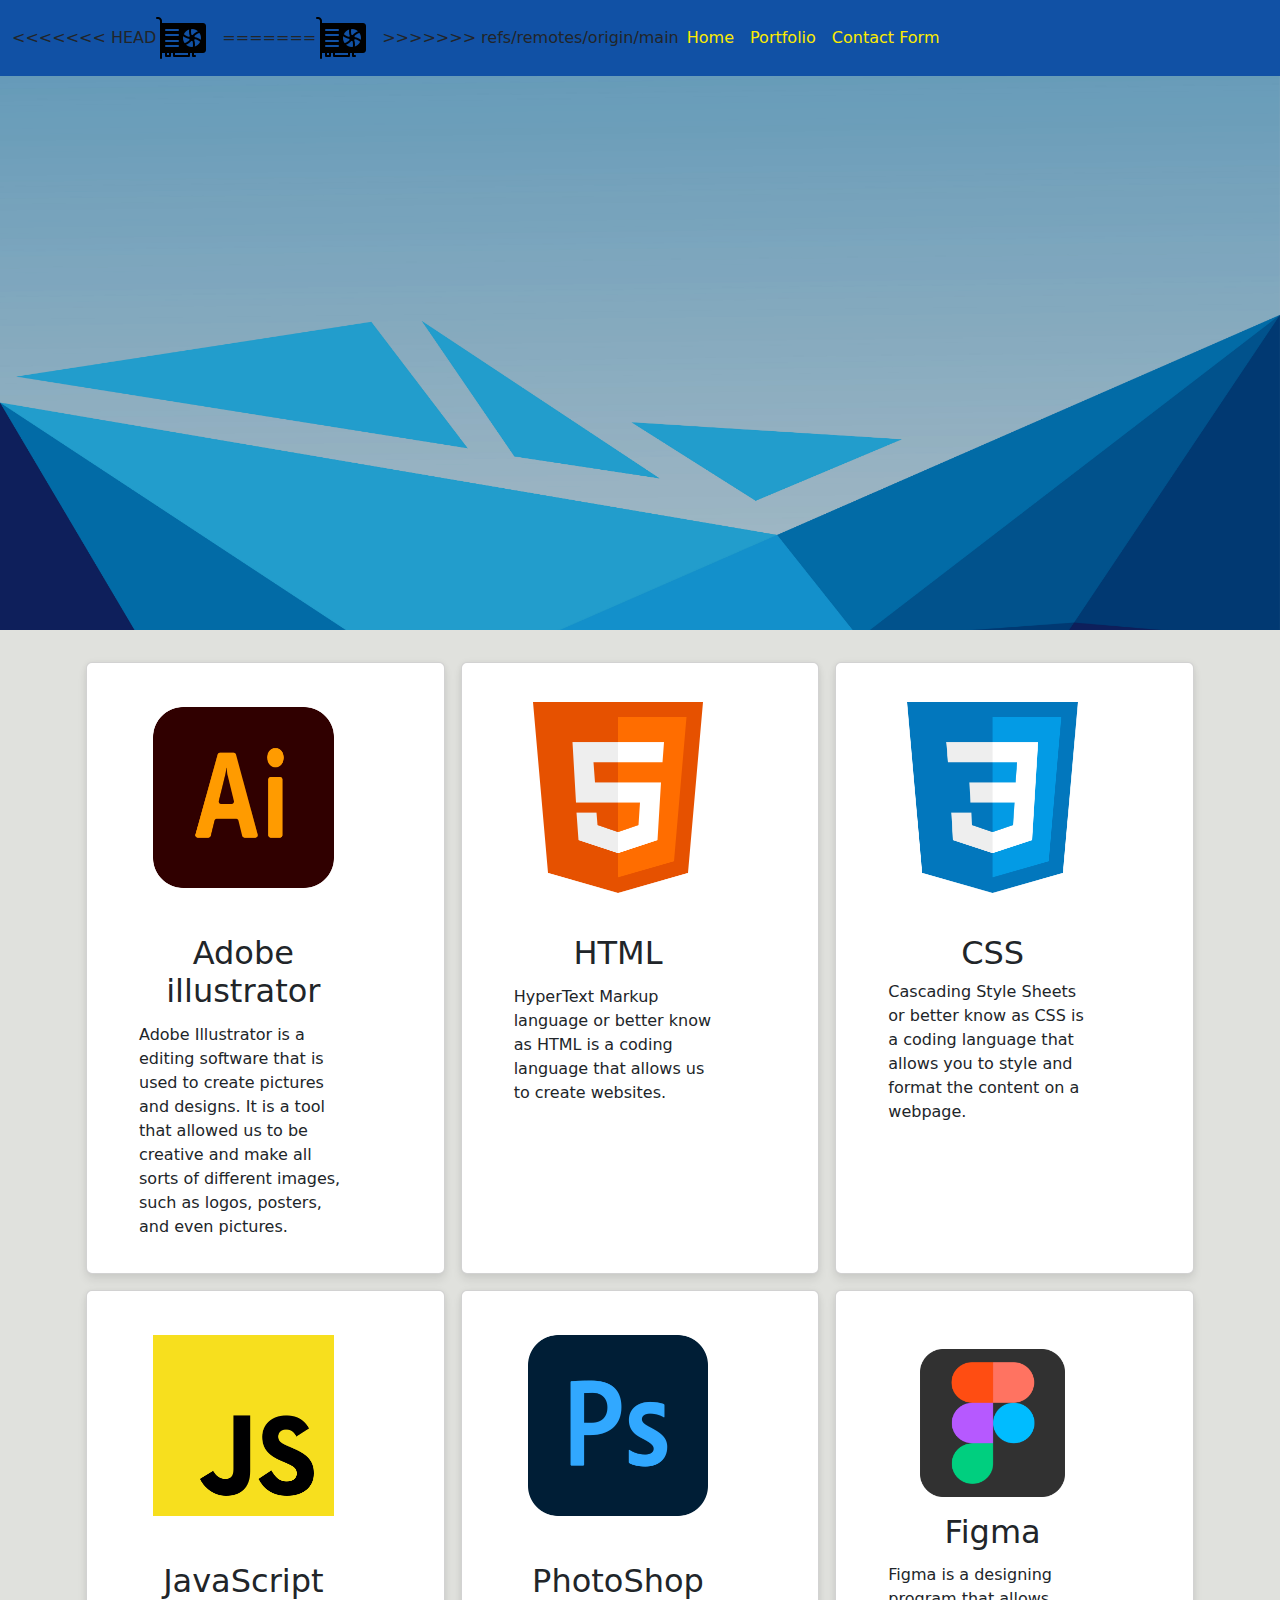
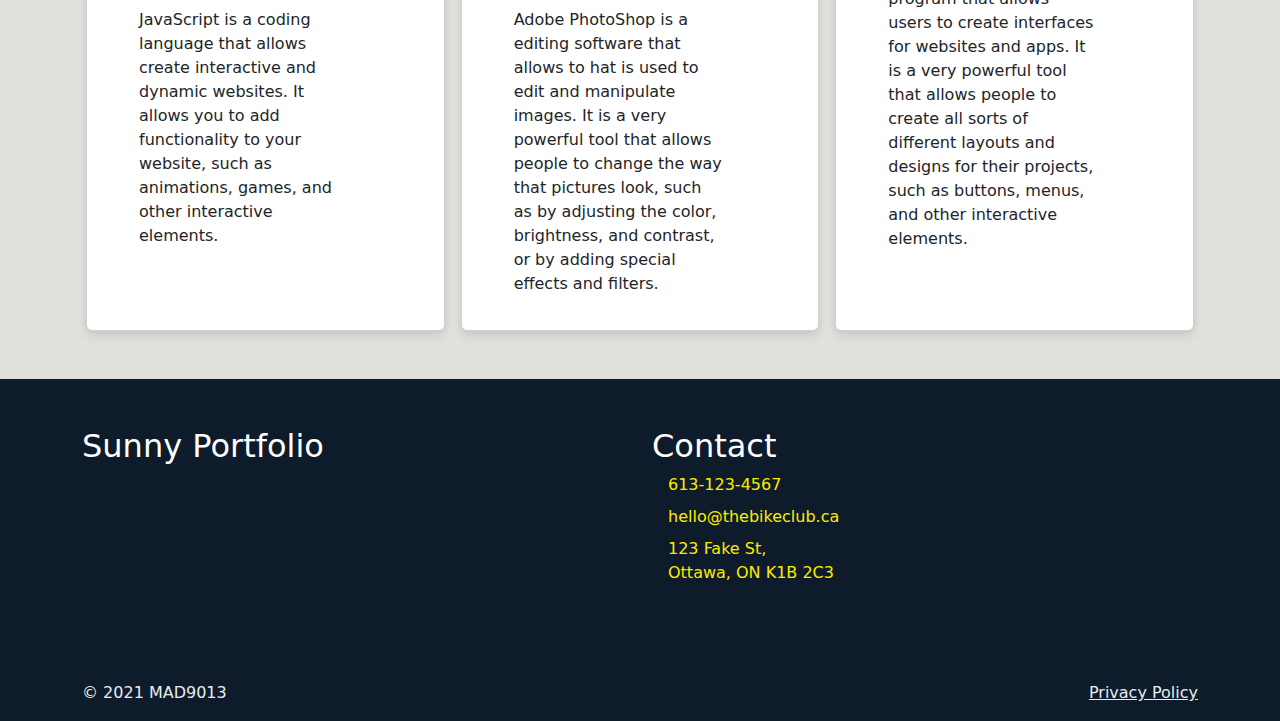
<file: index.html>
<!DOCTYPE html>
<html lang="en">
<head>
    <meta charset="UTF-8">
    <meta http-equiv="X-UA-Compatible" content="IE=edge">
    <meta name="viewport" content="width=device-width, initial-scale=1.0">
    <!-- prof comment
      should have a real title
    -->
    <title>Document</title>
    <link rel="preconnect" href="https://fonts.googleapis.com">
    <link rel="preconnect" href="https://fonts.gstatic.com" crossorigin>
    <link href="https://fonts.googleapis.com/css2?family=Roboto:ital,wght@1,700&display=swap" rel="stylesheet">
    <link rel="stylesheet" href="./css/main.css">
</head>
<body>
    <!-- prof comment
      missing <header>
    -->
    <nav class="navbar navbar-expand-lg bg-primary" style="height: 3                                                                 .8vh">
        <div class="container-fluid">
<<<<<<< HEAD
            <a class="navbar-brand" href="#"> <img src="./images/icons8-video-card-50 (2).png" alt="website logo"></a>
=======
            <!-- prof comment
              links must have text content
              img is missing alt
            -->
            <a class="navbar-brand" href="#"> <img src="./images/icons8-video-card-50 (2).png" alt=""></a>
>>>>>>> refs/remotes/origin/main
            <button class="navbar-toggler" type="button" data-bs-toggle="collapse" data-bs-target="#navbarSupportedContent"
                aria-controls="navbarSupportedContent" aria-expanded="false" aria-label="Toggle navigation">
                <span class="navbar-toggler-icon"></span>
            </button>
            <div class="collapse navbar-collapse" id="navbarSupportedContent">
                <ul class="navbar-nav me-auto mb-2 mb-lg-0">
                    <li class="nav-item ">
                        <a class="nav-link active okl  " aria-current="home page link" href="./index.html">Home</a>
                    </li>
                    <li class="nav-item ">
                        <a class="nav-link okl " aria-current="portfolio link" href="./Portfolio.html"> Portfolio</a>
                    </li>
                    </li>
                    <li class="nav-item jj">
                        <a class="nav-link okl"aria-current="sign up form link" href="./Contact-form.html"> Contact Form</a>
                    </li>
                </ul>
               
            </div>
        </div>
    </nav>

<!-- prof comment
  missing <main>
-->
<section class="banner">
    <div class=" container">
        <div class="banner_content">
            <h1 class="banner_title  fol okl"  aria-current="you are currently on the home page welcome banner ">Welcome</h1>
            <p class="fl"> Welcome amd explore my skills and various project I have to offer  </p>
            
        </div>
    </div>

</section>




<!-- row row-cols-1 row-cols-md-3 g-4 mb-5 -->


<!-- container col-12 col-lg-9 col-xl-7 -->
<section  class=" container ff">
        <div class="   row justify-content-center align-items-center h-100 ">
<!-- py-5 h-100 row row-cols-3 row-cols-md-3 g-4 mb-5 ml-5 -->
<div class=" row row-cols-1 row-cols-md-2 row-cols-lg-3 g-3   mb-5 ">
    
    <div class="col ">
        <div class="  card kp c ">
            <img src="./images/icons8-adobe-illustrator-480.png" class=""
                alt="standard adobe illustrator logo" />
            <div class="card-body">
                <!-- prof comment
                  should be h2
                -->
                <h5 class="card-title tt ds">Adobe illustrator</h5>
                <p class="card-text ttl ">
                    Adobe Illustrator is a editing software that is used to create pictures and 
                    designs. It is a tool that allowed us to be creative and make all sorts of different 
                    images, such as logos, posters, and even pictures.
                </p>
            </div>
        </div>
    </div>
    <div class="col d-flex">
        <div class="card c">
            <img src="./images/icons8-html-5-480.png" class=" "
                alt="standard html logo" />
            <div class="card-body">
                <!-- prof comment
                  should be h2
                -->
                <h5 class="card-title tt ds">HTML</h5>
                <p class="card-text ttl">
                    HyperText Markup language or better know as HTML is a coding language 
                    that allows us to create websites. 
                </p>
            </div>
        </div>
    </div>
    <div class="col d-flex">
        <div class="card c">
            <img src="./images/icons8-css3-480.png" class=""
                alt="standard CSS logo" />
            <div class="card-body">
                <!-- prof comment
                  should be h2
                -->
                <h5 class="card-title tt ds">CSS</h5>
                <p class="card-text"> Cascading Style Sheets or better know as CSS is a coding language that allows you 
                    to style and format the content on a webpage. </p>
            </div>
        </div>
    </div>
    <div class="col d-flex">
        <div class="card c">
            <img src="./images/icons8-javascript-480.png" class="" alt="standard javascript logo" />
            <div class="card-body">
                <!-- prof comment
                  should be h2
                -->
                <h5 class="card-title tt ds">JavaScript</h5>
                <p class="card-text">
                    JavaScript is a coding language that allows create interactive and dynamic websites. It allows you to add 
                    functionality to your website, such as animations, games,
                    and other interactive elements.
                </p>
            </div>
        </div>
    </div>
        <div class="col d-flex">
            <div class="card c">
                <img src="./images/icons8-adobe-photoshop-480.png" class="" alt=" standard photo shop logo" />
                <div class="card-body">
                    <!-- prof comment
                      should be h2
                    -->
                    <h5 class="card-title tt ds">PhotoShop</h5>
                    <p class="card-text">
                        Adobe PhotoShop is a editing software that allows to hat is used to edit and manipulate images. 
                        It is a very powerful tool that allows people to change the way that pictures
                        look, such as by adjusting the color, brightness, and contrast, or by adding special
                        effects and filters.
                    </p>
                </div>
            </div>
        </div>
            <div class="col d-flex">
                <div class="card c">
                    <img src="./images/icons8-figma-480.png" class=" it" alt="standard figma logo" />
                    <div class="card-body">
                        <!-- prof comment
                          should be h2
                        -->
                        <h5 class="card-title tt ds">Figma</h5>
                        <p class="card-text ttl ">
                            Figma is a designing program that allows users to create interfaces for websites and apps. 
                            It is a very powerful tool that allows people to create all sorts of different layouts
                            and designs for their projects, such as buttons, menus, and other interactive elements.
                        </p>
                    </div>
                </div>
            </div>
        </div>
        </div>
        
    </section>





<!-- prof comment
  remove section
-->
<section class="">
    <footer class="bg-secondary pt-6 pb-6  ">
        <div class="container pt-5 pb-5">
            <div class="row">
                <div class="col col-12 col-lg-6">
                    <a class="h2 ok text-decoration-none" href="#">
                        <i class="bi bi-bicycle"></i>
                        Sunny Portfolio
                    </a>
                </div>
                <div class="col col-12 col-lg-6">
                    <h2 class="text-white okl">Contact</h2>
                    <ul class="list-unstyled">
                        <li class="mb-2">
                            <a class="okl text-decoration-none d-flex" href="tel:6131234567">
                                <i class="bi bi-telephone me-3 success"></i>
                                613-123-4567
                            </a>
                        </li>
                        <li class="mb-2">
                            <a class="okl text-decoration-none d-flex" href="mailto:hello@thebikeclub.ca">
                                <i class="bi bi-envelope me-3"></i>
                                hello@thebikeclub.ca
                            </a>
                        </li>
                        <li>
                            <a class="okl text-decoration-none d-flex" href="#">
                                <i class="bi bi-geo-alt me-3"></i>
                                <address>
                                    123 Fake St,<br>
                                    Ottawa, ON K1B 2C3
                                </address>
                            </a>
                        </li>
                    </ul>
                </div>
            </div>
        </div>
        <div class="bg-secondary text-200 pt-3 pb-3">
            <div class="container">
                <div class="row">
                    <div class="col-12 col-md-6">
                        &copy; 2021 MAD9013
                    </div>
                    <div class="col-12 col-md-6 text-end">
                        <a class="text-200" href="#">Privacy Policy</a>
                    </div>
                </div>
            </div>
        </div>
        </footer>
</section>



    <!-- <section>
        <footer class="bg-secondary pt-6 pb-6 fixed-bottom ">
            <div class="container pt-5 pb-5">
                <div class="row">
                    <div class="col col-12 col-lg-6">
                        <a class="h2 ok text-decoration-none" href="#">
    
                            Sunny Portfolio
                        </a>
                    </div>
                    <div class="col col-12 col-lg-6">
                        <h2 class="text-white">Contact</h2>
                        <ul class="list-unstyled">
                            <li class="mb-2">
                                <a class="okl text-decoration-none d-flex" href="tel:6131234567">
                                    <i class="bi bi-telephone me-3 success"></i>
                                    613-123-4567
                                </a>
                            </li>
                            <li class="mb-2">
                                <a class="okl text-decoration-none d-flex" href="mailto:hello@thebikeclub.ca">
                                    <i class="bi bi-envelope me-3"></i>
                                    hello@thebikeclub.ca
                                </a>
                            </li>
                            <li>
                                <a class="okl text-decoration-none d-flex" href="#">
                                    <i class="bi bi-geo-alt me-3"></i>
                                    <address>
                                        123 Fake St,<br>
                                        Ottawa, ON K1B 2C3
                                    </address>
                                </a>
                            </li>
                        </ul>
                    </div>
                </div>
            </div>
            <div class="bg-secondary text-200 pt-3 pb-3">
                <div class="container">
                    <div class="row">
                        <div class="col-12 col-md-6">
                            &copy; 2021 MAD9013
                        </div>
                        <div class="col-12 col-md-6 text-end">
                            <a class="text-200" href="#">Privacy Policy</a>
                        </div>
                    </div>
                </div>
            </div>
        </footer>
    </section>



 -->






    
    <script src="./js/bootstrap.bundle.min.js"></script>
</body>
</html>
</file>
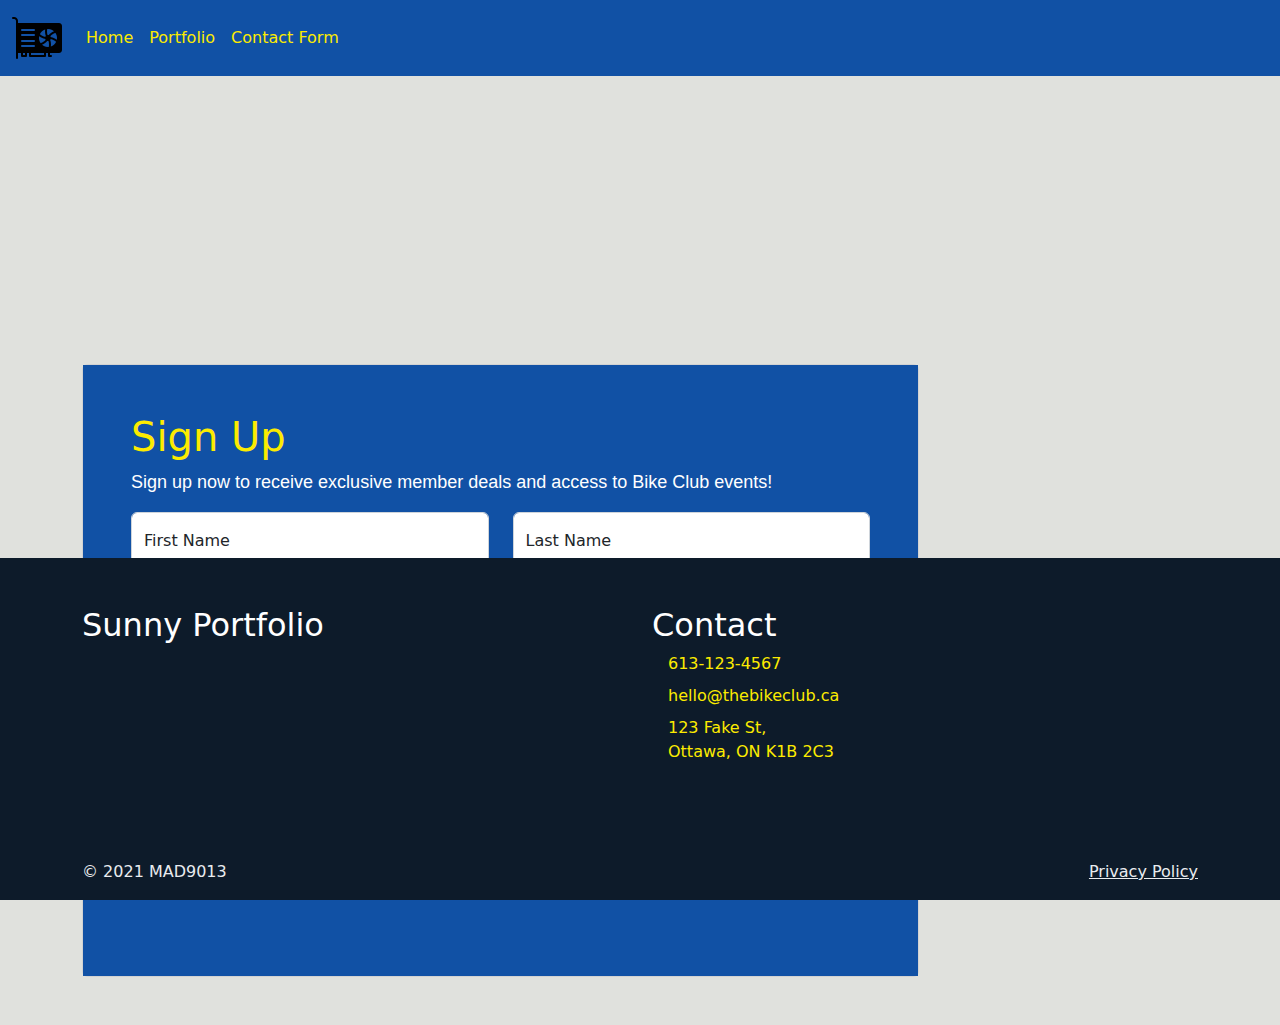
<file: Contact-form.html>
<!DOCTYPE html>
<html lang="en">

<head>
    <meta charset="UTF-8">
    <meta http-equiv="X-UA-Compatible" content="IE=edge">
    <meta name="viewport" content="width=device-width, initial-scale=1.0">
    <title>Document</title>
    <link rel="stylesheet" href="./css/main.css">
</head>

<body>
    <nav class="navbar navbar-expand-lg bg-primary">
        <div class="container-fluid">
            <a class="navbar-brand" href="#"><img src="./images/icons8-video-card-50 (2).png" alt="website logo"></a>
            <button class="navbar-toggler" type="button" data-bs-toggle="collapse"
                data-bs-target="#navbarSupportedContent" aria-controls="navbarSupportedContent" aria-expanded="false"
                aria-label="Toggle navigation">
                <span class="navbar-toggler-icon"></span>
            </button>
            <div class="collapse navbar-collapse" id="navbarSupportedContent">
                <ul class="navbar-nav me-auto mb-2 mb-lg-0">
                    <li class="nav-item ">
                        <a class="nav-link active okl"  aria-current="home page link" href="./index.html">Home</a>
                    </li>
                    <li class="nav-item">
                        <a class="nav-link okl" aria-current="portfolio link" href="./Portfolio.html"> Portfolio</a>
                    </li>
                    </li>
                    <li class="nav-item">
                        <a class="nav-link okl"aria-current="sign up form link" href="./Contact-form.html"> Contact Form</a>
                    </li>
                    <!-- <li class="nav-item">
                            <a class="nav-link disabled">Disabled</a>
                        </li> -->
                </ul>
              
            </div>
        </div>
    </nav>






<div class="mo"></div>





<section class=" gradient-custom ">
    <div class="container py-5 h-100   ">
        <!-- <div class="row justify-content-center align-items-center "> -->
        <div class="col-12 col-lg-9 col-xl- ">
            <div class="">
                <div class="card shadow-2-strong card-registration ">
                    <div class="card-body p-4 p-md-5  bg-primary">
                        <!-- <h3 class="mb-4 pb-2 pb-md-0 mb-md-5">Registration Form</h3>  -->
                        <form>
                            <h1 class="okl">Sign Up</h1>
                            <p class="ty">Sign up now to receive exclusive member deals and access to Bike Club events!</p>
                            <div class="row ">
                                <div class="col-md-6 mb-4">
                                    <div class="form-outline form-floating">
                                        <!-- <input type="text" id="firstName" class="form-control form-control-lg" />
                                        <label class="form-label" for="firstName">First Name</label> -->



                                        <input type="text" class="form-control" placeholder="First name"
                                            aria-label="First name" id="fname">
                                        <label class="form-label" for="fname">First Name</label>
                                    </div>
                                </div>
                                <div class="col-md-6 mb-4">
                                    <div class="form-outline form-floating ">
                                        <input type="text" class="form-control" placeholder="Last name"
                                            aria-label="Last name" id="lname">
                                        <label class="form-label  " for="lname">Last Name</label>
                                    </div>
                                </div>
                            </div>
                            <div class="row">
                                <div class="col-md-6 mb-4">
                                    <div class="form-outline form-floating">
                                        <input type="text" class="form-control" id="inputAddress"
                                            placeholder="1234 Main St"
                                             aria-label="Address" id="inputAddress"
                                            >
                                        <label for="inputAddress" class="form-label" afor>Address</label>
                                    </div>
                                </div>
                                <div class="col-md-6 mb-4">
                                    <div class="form-outline form-floating">
                                        <input type="text" class="form-control" id="inputAddress2"
                                            placeholder="Apartment, studio, or floor"
                                              aria-label="Address" id="inputAddress2">
                                        <label for="inputAddress2" class="form-label">Address 2</label>
                                    </div>
                                </div>
                                <div class="col-md-6 mb-4">
                                    <div class="form-outline form-floating">
                                        <input type="text" class="form-control" id="inputCity" placeholder="City"
                                         aria-label="city" id="inputCity">
                                        <label for="inputCity" class="form-label" id="floatingInput">City</label>
                                    </div>
                                </div>
                                <div class="col-md-3 mb-4">
                                    <div class="form-outline form-floating">
                                        <label for="inputState" class="form-label"
                                        >Provinces</label>
                                        <select id="inputState" class="form-select">
                                            <option selected></option>
                                            <option>Ontario</option>
                                            <option>Quebec</option>
                                            <option>P.E.I</option>

                                        </select>
                                    </div>
                                </div>
                                <div class="col-md-3 mb-4">
                                    <div class="form-outline form-floating">
                                        <input type="text" class="form-control" id="inputZip" placeholder="Postal Code"
                                        aria-label="postal code" id="inputZip">
                                        <label for="inputZip" class="form-label">Postal Code</label>
                                    </div>
                                </div>
                            </div>
                            <div class="row">
                                <div class="col-md-6 mb-4 pb-2">
                                    <div class="form-outline form-floating">
                                        <input type="email" class="form-control" id="floatingInput"
                                            placeholder="name@example.com"
                                        aria-label="email" id="floatingInput">
                                            
                                            
                                        <label for="floatingInput">Email address</label>
                                    </div>
                                </div>
                                <div class="col-md-6 mb-4 pb-2">
                                    <div class="form-outline form-floating">
                                        <input type="password" class="form-control" id="floatingPassword"
                                            placeholder="Password"
                                        aria-label="password" id="floatingPassword">
                                            
                                        <label for="floatingPassword">Password</label>
                                    </div>
                                </div>
                            </div>
                            <div class="col-12">
                                <div class="form-check">
                                    <input class="form-check-input" type="checkbox" id="gridCheck" 
                                        aria-label="check box" id="gridCheck">
                                    >
                                    <label class="form-check-label ok " for ="gridCheck" >
                                      <p id="gridCheck"> By checking, you agree to the <a href="" class="okl"  > Terms of Service</a></p>
                                    </label>
                                </div>
                            </div>
                            <div class="col-12">
                               
                                <button type="submit" class=" okl btn " value="agree to terms">Sign in</button>
                            </div>
                        </form>
                    </div>
                </div>
            </div>
        </div>
    </div>
</section>



























    <section>
        <footer class="bg-secondary pt-6 pb-6 fixed-bottom ">
            <div class="container pt-5 pb-5">
                <div class="row">
                    <div class="col col-12 col-lg-6">
                        <a class="h2 ok text-decoration-none" href="#">
                           
                            Sunny Portfolio
                        </a>
                    </div>
                    <div class="col col-12 col-lg-6">
                        <h2 class="text-white">Contact</h2>
                        <ul class="list-unstyled">
                            <li class="mb-2">
                                <a class="okl text-decoration-none d-flex" href="tel:6131234567">
                                    <i class="bi bi-telephone me-3 success"></i>
                                    613-123-4567
                                </a>
                            </li>
                            <li class="mb-2">
                                <a class="okl text-decoration-none d-flex" href="mailto:hello@thebikeclub.ca">
                                    <i class="bi bi-envelope me-3"></i>
                                    hello@thebikeclub.ca
                                </a>
                            </li>
                            <li>
                                <a class="okl text-decoration-none d-flex" href="#">
                                    <i class="bi bi-geo-alt me-3"></i>
                                    <address>
                                        123 Fake St,<br>
                                        Ottawa, ON K1B 2C3
                                    </address>
                                </a>
                            </li>
                        </ul>
                    </div>
                </div>
            </div>
            <div class="bg-secondary text-200 pt-3 pb-3">
                <div class="container">
                    <div class="row">
                        <div class="col-12 col-md-6">
                            &copy; 2021 MAD9013
                        </div>
                        <div class="col-12 col-md-6 text-end">
                            <a class="text-200" href="#">Privacy Policy</a>
                        </div>
                    </div>
                </div>
            </div>
        </footer>
    </section>

            <script src="./js/bootstrap.bundle.min.js"></script>
        </body>
    </html>
</file>
<file: css/main.css>
@charset "UTF-8";
@media (prefers-reduced-motion: reduce) {
  html:focus-within {
    scroll-behavior: auto;
  }
  *,
  *::before,
  *::after {
    animation-duration: 0.01ms !important;
    animation-iteration-count: 1 !important;
    transition-duration: 0.01ms !important;
    scroll-behavior: auto !important;
  }
}
.container {
  width: min(65em, 100%);
  margin: 0 auto;
  padding-left: 1.5rem;
  padding-right: 1.5rem;
}

.btn--secondary {
  background-color: #36bf7f;
  border-color: #36bf7f;
  color: #000;
}

.btn--secondary:hover,
.btn--secondary:focus-visible {
  background-color: #75d3a7;
  border-color: #75d3a7;
  color: #000;
}

.btn--large {
  font-size: 1.15rem;
}

.banner {
  --height: 50vh;
  --vAlign: center;
  --hAlign: flex-start;
  background-image: linear-gradient(rgba(0, 0, 0, 0.2), rgba(0, 0, 0, 0.2)), url("../images/10.jpg");
  background-position: center;
  background-size: cover;
  background-size: cover;
  background-position: center;
  display: flex;
  align-items: flex-end;
}

.h1 {
  color: #36bf7f;
}

.banner h1, .banner .h1,
.banner p {
  /* color: #fff; */
  transform: translateX(-4rem);
  opacity: 0;
  animation: slideIn 0.5s 1s forwards;
}

h1, .h1 {
  display: block;
  font-size: 2em;
  margin-block-start: 0.67em;
  margin-block-end: 0.67em;
  margin-inline-start: 0px;
  margin-inline-end: 0px;
  font-weight: bold;
}

.banner p {
  animation-delay: 1.25s;
  color: #fff;
}

.banner .container {
  min-height: var(--height);
  display: flex;
  padding-top: 3rem;
  padding-bottom: 3rem;
}

.banner_content {
  width: min(35em, 100%);
}

.banner_title {
  font-size: 1.756rem;
  line-height: 1.3;
  color: #36bf7f;
}

.banner_text {
  font-size: 1.15rem;
  color: #fff;
}

.btn {
  transform: translateX(-4rem);
  opacity: 0;
  transition: color 0.2s, background-color 0.2s;
  animation: slideIn 0.5s 1.5s forwards;
}

@media only screen and (min-width: 45em) {
  .banner_title {
    font-size: 2.069rem;
  }
  .banner_text,
  .btn--large {
    font-size: 1.2rem;
  }
}
@media only screen and (min-width: 60em) {
  .banner_title {
    font-size: 2.444rem;
  }
  .banner_text,
  .btn--large {
    font-size: 1.25rem;
  }
}
.fol {
  font-size: 8rem;
  margin-top: 10rem;
}

.ds {
  font-size: 2rem !important;
}

.fl {
  padding-left: 10rem;
  font-size: 1.5rem;
  color: #ffffff !important;
}

.ty {
  color: #fff;
  font-size: large;
  font-family: "Segoe UI", Tahoma, Geneva, Verdana, sans-serif;
}

@keyframes slideIn {
  from {
    transform: translateX(-4rem);
    opacity: 0;
  }
  to {
    transform: translateX(0);
    opacity: 1;
  }
}
* body {
  background-color: #e0e1dd !important;
}

.jj {
  color: #000;
}

.ol {
  aspect-ratio: 3/2;
  object-fit: contain;
}

.it {
  padding-top: 2.75rem;
  padding-left: 3rem;
  padding-bottom: 3;
  padding-right: 3rem;
}

.ok {
  color: #fff !important;
}

.fh {
  padding-top: 2rem;
}

.fg {
  color: #000 !important;
}

.okl {
  color: #fceb00 !important;
}

.tt {
  text-align: center;
  text-decoration: none;
}

.ttl {
  padding-top: 2%;
  text-align: left;
  text-decoration: none;
}

.cl {
  border-radius: 4px;
  background: #fff;
  box-shadow: 0 6px 10px rgba(0, 0, 0, 0.08), 0 0 6px rgba(0, 0, 0, 0.05);
  transition: 0.3s transform cubic-bezier(0.155, 1.105, 0.295, 1.12), 0.3s box-shadow, 0.3s -webkit-transform cubic-bezier(0.155, 1.105, 0.295, 1.12);
  cursor: pointer;
}

.cl:hover {
  transform: scale(1.05);
  box-shadow: 0 10px 20px rgba(0, 0, 0, 0.12), 0 4px 8px rgba(0, 0, 0, 0.06);
}

.c {
  border-radius: 4px;
  background: #fff;
  box-shadow: 0 6px 10px rgba(0, 0, 0, 0.08), 0 0 6px rgba(0, 0, 0, 0.05);
  transition: 0.3s transform cubic-bezier(0.155, 1.105, 0.295, 1.12), 0.3s box-shadow, 0.3s -webkit-transform cubic-bezier(0.155, 1.105, 0.295, 1.12);
  padding: 14px 80px 18px 36px;
  cursor: pointer;
  -webkit-transition: 0.3s transform cubic-bezier(0.155, 1.105, 0.295, 1.12), 0.3s box-shadow, 0.3s -webkit-transform cubic-bezier(0.155, 1.105, 0.295, 1.12);
  -moz-transition: 0.3s transform cubic-bezier(0.155, 1.105, 0.295, 1.12), 0.3s box-shadow, 0.3s -webkit-transform cubic-bezier(0.155, 1.105, 0.295, 1.12);
  -ms-transition: 0.3s transform cubic-bezier(0.155, 1.105, 0.295, 1.12), 0.3s box-shadow, 0.3s -webkit-transform cubic-bezier(0.155, 1.105, 0.295, 1.12);
  -o-transition: 0.3s transform cubic-bezier(0.155, 1.105, 0.295, 1.12), 0.3s box-shadow, 0.3s -webkit-transform cubic-bezier(0.155, 1.105, 0.295, 1.12);
}

.c:hover {
  transform: scale(1.05);
  box-shadow: 0 10px 20px rgba(0, 0, 0, 0.12), 0 4px 8px rgba(0, 0, 0, 0.06);
}

.yo {
  margin-top: 20rem;
}

.dk {
  margin-left: 20rem;
  align-content: center;
}

.jk {
  margin-top: 10s;
  margin-bottom: 0rem;
  margin-left: 10;
}

.no {
  margin-bottom: 25rem;
}

.mo {
  margin-top: 15rem;
}

@media only screen and (max-width: 65em) {
  .yo {
    margin-top: 5rem;
  }
  .mo {
    margin-top: 5rem;
  }
  .no {
    margin-bottom: 0;
  }
}
/*!
 * Bootstrap  v5.2.3 (https://getbootstrap.com/)
 * Copyright 2011-2022 The Bootstrap Authors
 * Copyright 2011-2022 Twitter, Inc.
 * Licensed under MIT (https://github.com/twbs/bootstrap/blob/main/LICENSE)
 */
:root {
  --bs-blue: #0d6efd;
  --bs-indigo: #6610f2;
  --bs-purple: #6f42c1;
  --bs-pink: #d63384;
  --bs-red: #dc3545;
  --bs-orange: #fd7e14;
  --bs-yellow: #ffc107;
  --bs-green: #198754;
  --bs-teal: #20c997;
  --bs-cyan: #0dcaf0;
  --bs-black: #000;
  --bs-white: #fff;
  --bs-gray: #6c757d;
  --bs-gray-dark: #343a40;
  --bs-gray-100: #f8f9fa;
  --bs-gray-200: #e9ecef;
  --bs-gray-300: #dee2e6;
  --bs-gray-400: #ced4da;
  --bs-gray-500: #adb5bd;
  --bs-gray-600: #6c757d;
  --bs-gray-700: #495057;
  --bs-gray-800: #343a40;
  --bs-gray-900: #212529;
  --bs-secondary: #0d1b2a;
  --bs-primary: #1151a5;
  --bs-success: rgb(99, 161, 66);
  --bs-info: rgb(216, 216, 216);
  --bs-secondary-rgb: 13, 27, 42;
  --bs-primary-rgb: 17, 81, 165;
  --bs-success-rgb: 99, 161, 66;
  --bs-info-rgb: 216, 216, 216;
  --bs-white-rgb: 255, 255, 255;
  --bs-black-rgb: 0, 0, 0;
  --bs-body-color-rgb: 33, 37, 41;
  --bs-body-bg-rgb: 255, 255, 255;
  --bs-font-sans-serif: system-ui, -apple-system, "Segoe UI", Roboto, "Helvetica Neue", "Noto Sans", "Liberation Sans", Arial, sans-serif, "Apple Color Emoji", "Segoe UI Emoji", "Segoe UI Symbol", "Noto Color Emoji";
  --bs-font-monospace: SFMono-Regular, Menlo, Monaco, Consolas, "Liberation Mono", "Courier New", monospace;
  --bs-gradient: linear-gradient(180deg, rgba(255, 255, 255, 0.15), rgba(255, 255, 255, 0));
  --bs-body-font-family: var(--bs-font-sans-serif);
  --bs-body-font-size: 1rem;
  --bs-body-font-weight: 400;
  --bs-body-line-height: 1.5;
  --bs-body-color: #212529;
  --bs-body-bg: #fff;
  --bs-border-width: 1px;
  --bs-border-style: solid;
  --bs-border-color: #dee2e6;
  --bs-border-color-translucent: rgba(0, 0, 0, 0.175);
  --bs-border-radius: 0.375rem;
  --bs-border-radius-sm: 0.25rem;
  --bs-border-radius-lg: 0.5rem;
  --bs-border-radius-xl: 1rem;
  --bs-border-radius-2xl: 2rem;
  --bs-border-radius-pill: 50rem;
  --bs-link-color: #0d6efd;
  --bs-link-hover-color: #0a58ca;
  --bs-code-color: #d63384;
  --bs-highlight-bg: #fff3cd;
}

*,
*::before,
*::after {
  box-sizing: border-box;
}

@media (prefers-reduced-motion: no-preference) {
  :root {
    scroll-behavior: smooth;
  }
}

body {
  margin: 0;
  font-family: var(--bs-body-font-family);
  font-size: var(--bs-body-font-size);
  font-weight: var(--bs-body-font-weight);
  line-height: var(--bs-body-line-height);
  color: var(--bs-body-color);
  text-align: var(--bs-body-text-align);
  background-color: var(--bs-body-bg);
  -webkit-text-size-adjust: 100%;
  -webkit-tap-highlight-color: rgba(0, 0, 0, 0);
}

hr {
  margin: 1rem 0;
  color: inherit;
  border: 0;
  border-top: 1px solid;
  opacity: 0.25;
}

h6, .h6, h5, .h5, h4, .h4, h3, .h3, h2, .h2, h1, .h1 {
  margin-top: 0;
  margin-bottom: 0.5rem;
  font-weight: 500;
  line-height: 1.2;
}

h1, .h1 {
  font-size: calc(1.375rem + 1.5vw);
}
@media (min-width: 1200px) {
  h1, .h1 {
    font-size: 2.5rem;
  }
}

h2, .h2 {
  font-size: calc(1.325rem + 0.9vw);
}
@media (min-width: 1200px) {
  h2, .h2 {
    font-size: 2rem;
  }
}

h3, .h3 {
  font-size: calc(1.3rem + 0.6vw);
}
@media (min-width: 1200px) {
  h3, .h3 {
    font-size: 1.75rem;
  }
}

h4, .h4 {
  font-size: calc(1.275rem + 0.3vw);
}
@media (min-width: 1200px) {
  h4, .h4 {
    font-size: 1.5rem;
  }
}

h5, .h5 {
  font-size: 1.25rem;
}

h6, .h6 {
  font-size: 1rem;
}

p {
  margin-top: 0;
  margin-bottom: 1rem;
}

abbr[title] {
  text-decoration: underline dotted;
  cursor: help;
  text-decoration-skip-ink: none;
}

address {
  margin-bottom: 1rem;
  font-style: normal;
  line-height: inherit;
}

ol,
ul {
  padding-left: 2rem;
}

ol,
ul,
dl {
  margin-top: 0;
  margin-bottom: 1rem;
}

ol ol,
ul ul,
ol ul,
ul ol {
  margin-bottom: 0;
}

dt {
  font-weight: 700;
}

dd {
  margin-bottom: 0.5rem;
  margin-left: 0;
}

blockquote {
  margin: 0 0 1rem;
}

b,
strong {
  font-weight: bolder;
}

small, .small {
  font-size: 0.875em;
}

mark, .mark {
  padding: 0.1875em;
  background-color: var(--bs-highlight-bg);
}

sub,
sup {
  position: relative;
  font-size: 0.75em;
  line-height: 0;
  vertical-align: baseline;
}

sub {
  bottom: -0.25em;
}

sup {
  top: -0.5em;
}

a {
  color: var(--bs-link-color);
  text-decoration: underline;
}
a:hover {
  color: var(--bs-link-hover-color);
}

a:not([href]):not([class]), a:not([href]):not([class]):hover {
  color: inherit;
  text-decoration: none;
}

pre,
code,
kbd,
samp {
  font-family: var(--bs-font-monospace);
  font-size: 1em;
}

pre {
  display: block;
  margin-top: 0;
  margin-bottom: 1rem;
  overflow: auto;
  font-size: 0.875em;
}
pre code {
  font-size: inherit;
  color: inherit;
  word-break: normal;
}

code {
  font-size: 0.875em;
  color: var(--bs-code-color);
  word-wrap: break-word;
}
a > code {
  color: inherit;
}

kbd {
  padding: 0.1875rem 0.375rem;
  font-size: 0.875em;
  color: var(--bs-body-bg);
  background-color: var(--bs-body-color);
  border-radius: 0.25rem;
}
kbd kbd {
  padding: 0;
  font-size: 1em;
}

figure {
  margin: 0 0 1rem;
}

img,
svg {
  vertical-align: middle;
}

table {
  caption-side: bottom;
  border-collapse: collapse;
}

caption {
  padding-top: 0.5rem;
  padding-bottom: 0.5rem;
  color: #6c757d;
  text-align: left;
}

th {
  text-align: inherit;
  text-align: -webkit-match-parent;
}

thead,
tbody,
tfoot,
tr,
td,
th {
  border-color: inherit;
  border-style: solid;
  border-width: 0;
}

label {
  display: inline-block;
}

button {
  border-radius: 0;
}

button:focus:not(:focus-visible) {
  outline: 0;
}

input,
button,
select,
optgroup,
textarea {
  margin: 0;
  font-family: inherit;
  font-size: inherit;
  line-height: inherit;
}

button,
select {
  text-transform: none;
}

[role=button] {
  cursor: pointer;
}

select {
  word-wrap: normal;
}
select:disabled {
  opacity: 1;
}

[list]:not([type=date]):not([type=datetime-local]):not([type=month]):not([type=week]):not([type=time])::-webkit-calendar-picker-indicator {
  display: none !important;
}

button,
[type=button],
[type=reset],
[type=submit] {
  -webkit-appearance: button;
}
button:not(:disabled),
[type=button]:not(:disabled),
[type=reset]:not(:disabled),
[type=submit]:not(:disabled) {
  cursor: pointer;
}

::-moz-focus-inner {
  padding: 0;
  border-style: none;
}

textarea {
  resize: vertical;
}

fieldset {
  min-width: 0;
  padding: 0;
  margin: 0;
  border: 0;
}

legend {
  float: left;
  width: 100%;
  padding: 0;
  margin-bottom: 0.5rem;
  font-size: calc(1.275rem + 0.3vw);
  line-height: inherit;
}
@media (min-width: 1200px) {
  legend {
    font-size: 1.5rem;
  }
}
legend + * {
  clear: left;
}

::-webkit-datetime-edit-fields-wrapper,
::-webkit-datetime-edit-text,
::-webkit-datetime-edit-minute,
::-webkit-datetime-edit-hour-field,
::-webkit-datetime-edit-day-field,
::-webkit-datetime-edit-month-field,
::-webkit-datetime-edit-year-field {
  padding: 0;
}

::-webkit-inner-spin-button {
  height: auto;
}

[type=search] {
  outline-offset: -2px;
  -webkit-appearance: textfield;
}

/* rtl:raw:
[type="tel"],
[type="url"],
[type="email"],
[type="number"] {
  direction: ltr;
}
*/
::-webkit-search-decoration {
  -webkit-appearance: none;
}

::-webkit-color-swatch-wrapper {
  padding: 0;
}

::file-selector-button {
  font: inherit;
  -webkit-appearance: button;
}

output {
  display: inline-block;
}

iframe {
  border: 0;
}

summary {
  display: list-item;
  cursor: pointer;
}

progress {
  vertical-align: baseline;
}

[hidden] {
  display: none !important;
}

.lead {
  font-size: 1.25rem;
  font-weight: 300;
}

.display-1 {
  font-size: calc(1.625rem + 4.5vw);
  font-weight: 300;
  line-height: 1.2;
}
@media (min-width: 1200px) {
  .display-1 {
    font-size: 5rem;
  }
}

.display-2 {
  font-size: calc(1.575rem + 3.9vw);
  font-weight: 300;
  line-height: 1.2;
}
@media (min-width: 1200px) {
  .display-2 {
    font-size: 4.5rem;
  }
}

.display-3 {
  font-size: calc(1.525rem + 3.3vw);
  font-weight: 300;
  line-height: 1.2;
}
@media (min-width: 1200px) {
  .display-3 {
    font-size: 4rem;
  }
}

.display-4 {
  font-size: calc(1.475rem + 2.7vw);
  font-weight: 300;
  line-height: 1.2;
}
@media (min-width: 1200px) {
  .display-4 {
    font-size: 3.5rem;
  }
}

.display-5 {
  font-size: calc(1.425rem + 2.1vw);
  font-weight: 300;
  line-height: 1.2;
}
@media (min-width: 1200px) {
  .display-5 {
    font-size: 3rem;
  }
}

.display-6 {
  font-size: calc(1.375rem + 1.5vw);
  font-weight: 300;
  line-height: 1.2;
}
@media (min-width: 1200px) {
  .display-6 {
    font-size: 2.5rem;
  }
}

.list-unstyled {
  padding-left: 0;
  list-style: none;
}

.list-inline {
  padding-left: 0;
  list-style: none;
}

.list-inline-item {
  display: inline-block;
}
.list-inline-item:not(:last-child) {
  margin-right: 0.5rem;
}

.initialism {
  font-size: 0.875em;
  text-transform: uppercase;
}

.blockquote {
  margin-bottom: 1rem;
  font-size: 1.25rem;
}
.blockquote > :last-child {
  margin-bottom: 0;
}

.blockquote-footer {
  margin-top: -1rem;
  margin-bottom: 1rem;
  font-size: 0.875em;
  color: #6c757d;
}
.blockquote-footer::before {
  content: "— ";
}

.img-fluid {
  max-width: 100%;
  height: auto;
}

.img-thumbnail {
  padding: 0.25rem;
  background-color: #fff;
  border: 1px solid var(--bs-border-color);
  border-radius: 0.375rem;
  max-width: 100%;
  height: auto;
}

.figure {
  display: inline-block;
}

.figure-img {
  margin-bottom: 0.5rem;
  line-height: 1;
}

.figure-caption {
  font-size: 0.875em;
  color: #6c757d;
}

.container,
.container-fluid,
.container-xxl,
.container-xl,
.container-lg,
.container-md,
.container-sm {
  --bs-gutter-x: 1.5rem;
  --bs-gutter-y: 0;
  width: 100%;
  padding-right: calc(var(--bs-gutter-x) * 0.5);
  padding-left: calc(var(--bs-gutter-x) * 0.5);
  margin-right: auto;
  margin-left: auto;
}

@media (min-width: 576px) {
  .container-sm, .container {
    max-width: 540px;
  }
}
@media (min-width: 768px) {
  .container-md, .container-sm, .container {
    max-width: 720px;
  }
}
@media (min-width: 992px) {
  .container-lg, .container-md, .container-sm, .container {
    max-width: 960px;
  }
}
@media (min-width: 1200px) {
  .container-xl, .container-lg, .container-md, .container-sm, .container {
    max-width: 1140px;
  }
}
@media (min-width: 1400px) {
  .container-xxl, .container-xl, .container-lg, .container-md, .container-sm, .container {
    max-width: 1320px;
  }
}
.row {
  --bs-gutter-x: 1.5rem;
  --bs-gutter-y: 0;
  display: flex;
  flex-wrap: wrap;
  margin-top: calc(-1 * var(--bs-gutter-y));
  margin-right: calc(-0.5 * var(--bs-gutter-x));
  margin-left: calc(-0.5 * var(--bs-gutter-x));
}
.row > * {
  flex-shrink: 0;
  width: 100%;
  max-width: 100%;
  padding-right: calc(var(--bs-gutter-x) * 0.5);
  padding-left: calc(var(--bs-gutter-x) * 0.5);
  margin-top: var(--bs-gutter-y);
}

.col {
  flex: 1 0 0%;
}

.row-cols-auto > * {
  flex: 0 0 auto;
  width: auto;
}

.row-cols-1 > * {
  flex: 0 0 auto;
  width: 100%;
}

.row-cols-2 > * {
  flex: 0 0 auto;
  width: 50%;
}

.row-cols-3 > * {
  flex: 0 0 auto;
  width: 33.3333333333%;
}

.row-cols-4 > * {
  flex: 0 0 auto;
  width: 25%;
}

.row-cols-5 > * {
  flex: 0 0 auto;
  width: 20%;
}

.row-cols-6 > * {
  flex: 0 0 auto;
  width: 16.6666666667%;
}

.col-auto {
  flex: 0 0 auto;
  width: auto;
}

.col-1 {
  flex: 0 0 auto;
  width: 8.33333333%;
}

.col-2 {
  flex: 0 0 auto;
  width: 16.66666667%;
}

.col-3 {
  flex: 0 0 auto;
  width: 25%;
}

.col-4 {
  flex: 0 0 auto;
  width: 33.33333333%;
}

.col-5 {
  flex: 0 0 auto;
  width: 41.66666667%;
}

.col-6 {
  flex: 0 0 auto;
  width: 50%;
}

.col-7 {
  flex: 0 0 auto;
  width: 58.33333333%;
}

.col-8 {
  flex: 0 0 auto;
  width: 66.66666667%;
}

.col-9 {
  flex: 0 0 auto;
  width: 75%;
}

.col-10 {
  flex: 0 0 auto;
  width: 83.33333333%;
}

.col-11 {
  flex: 0 0 auto;
  width: 91.66666667%;
}

.col-12 {
  flex: 0 0 auto;
  width: 100%;
}

.offset-1 {
  margin-left: 8.33333333%;
}

.offset-2 {
  margin-left: 16.66666667%;
}

.offset-3 {
  margin-left: 25%;
}

.offset-4 {
  margin-left: 33.33333333%;
}

.offset-5 {
  margin-left: 41.66666667%;
}

.offset-6 {
  margin-left: 50%;
}

.offset-7 {
  margin-left: 58.33333333%;
}

.offset-8 {
  margin-left: 66.66666667%;
}

.offset-9 {
  margin-left: 75%;
}

.offset-10 {
  margin-left: 83.33333333%;
}

.offset-11 {
  margin-left: 91.66666667%;
}

.g-0,
.gx-0 {
  --bs-gutter-x: 0;
}

.g-0,
.gy-0 {
  --bs-gutter-y: 0;
}

.g-1,
.gx-1 {
  --bs-gutter-x: 0.25rem;
}

.g-1,
.gy-1 {
  --bs-gutter-y: 0.25rem;
}

.g-2,
.gx-2 {
  --bs-gutter-x: 0.5rem;
}

.g-2,
.gy-2 {
  --bs-gutter-y: 0.5rem;
}

.g-3,
.gx-3 {
  --bs-gutter-x: 1rem;
}

.g-3,
.gy-3 {
  --bs-gutter-y: 1rem;
}

.g-4,
.gx-4 {
  --bs-gutter-x: 1.5rem;
}

.g-4,
.gy-4 {
  --bs-gutter-y: 1.5rem;
}

.g-5,
.gx-5 {
  --bs-gutter-x: 3rem;
}

.g-5,
.gy-5 {
  --bs-gutter-y: 3rem;
}

@media (min-width: 576px) {
  .col-sm {
    flex: 1 0 0%;
  }
  .row-cols-sm-auto > * {
    flex: 0 0 auto;
    width: auto;
  }
  .row-cols-sm-1 > * {
    flex: 0 0 auto;
    width: 100%;
  }
  .row-cols-sm-2 > * {
    flex: 0 0 auto;
    width: 50%;
  }
  .row-cols-sm-3 > * {
    flex: 0 0 auto;
    width: 33.3333333333%;
  }
  .row-cols-sm-4 > * {
    flex: 0 0 auto;
    width: 25%;
  }
  .row-cols-sm-5 > * {
    flex: 0 0 auto;
    width: 20%;
  }
  .row-cols-sm-6 > * {
    flex: 0 0 auto;
    width: 16.6666666667%;
  }
  .col-sm-auto {
    flex: 0 0 auto;
    width: auto;
  }
  .col-sm-1 {
    flex: 0 0 auto;
    width: 8.33333333%;
  }
  .col-sm-2 {
    flex: 0 0 auto;
    width: 16.66666667%;
  }
  .col-sm-3 {
    flex: 0 0 auto;
    width: 25%;
  }
  .col-sm-4 {
    flex: 0 0 auto;
    width: 33.33333333%;
  }
  .col-sm-5 {
    flex: 0 0 auto;
    width: 41.66666667%;
  }
  .col-sm-6 {
    flex: 0 0 auto;
    width: 50%;
  }
  .col-sm-7 {
    flex: 0 0 auto;
    width: 58.33333333%;
  }
  .col-sm-8 {
    flex: 0 0 auto;
    width: 66.66666667%;
  }
  .col-sm-9 {
    flex: 0 0 auto;
    width: 75%;
  }
  .col-sm-10 {
    flex: 0 0 auto;
    width: 83.33333333%;
  }
  .col-sm-11 {
    flex: 0 0 auto;
    width: 91.66666667%;
  }
  .col-sm-12 {
    flex: 0 0 auto;
    width: 100%;
  }
  .offset-sm-0 {
    margin-left: 0;
  }
  .offset-sm-1 {
    margin-left: 8.33333333%;
  }
  .offset-sm-2 {
    margin-left: 16.66666667%;
  }
  .offset-sm-3 {
    margin-left: 25%;
  }
  .offset-sm-4 {
    margin-left: 33.33333333%;
  }
  .offset-sm-5 {
    margin-left: 41.66666667%;
  }
  .offset-sm-6 {
    margin-left: 50%;
  }
  .offset-sm-7 {
    margin-left: 58.33333333%;
  }
  .offset-sm-8 {
    margin-left: 66.66666667%;
  }
  .offset-sm-9 {
    margin-left: 75%;
  }
  .offset-sm-10 {
    margin-left: 83.33333333%;
  }
  .offset-sm-11 {
    margin-left: 91.66666667%;
  }
  .g-sm-0,
  .gx-sm-0 {
    --bs-gutter-x: 0;
  }
  .g-sm-0,
  .gy-sm-0 {
    --bs-gutter-y: 0;
  }
  .g-sm-1,
  .gx-sm-1 {
    --bs-gutter-x: 0.25rem;
  }
  .g-sm-1,
  .gy-sm-1 {
    --bs-gutter-y: 0.25rem;
  }
  .g-sm-2,
  .gx-sm-2 {
    --bs-gutter-x: 0.5rem;
  }
  .g-sm-2,
  .gy-sm-2 {
    --bs-gutter-y: 0.5rem;
  }
  .g-sm-3,
  .gx-sm-3 {
    --bs-gutter-x: 1rem;
  }
  .g-sm-3,
  .gy-sm-3 {
    --bs-gutter-y: 1rem;
  }
  .g-sm-4,
  .gx-sm-4 {
    --bs-gutter-x: 1.5rem;
  }
  .g-sm-4,
  .gy-sm-4 {
    --bs-gutter-y: 1.5rem;
  }
  .g-sm-5,
  .gx-sm-5 {
    --bs-gutter-x: 3rem;
  }
  .g-sm-5,
  .gy-sm-5 {
    --bs-gutter-y: 3rem;
  }
}
@media (min-width: 768px) {
  .col-md {
    flex: 1 0 0%;
  }
  .row-cols-md-auto > * {
    flex: 0 0 auto;
    width: auto;
  }
  .row-cols-md-1 > * {
    flex: 0 0 auto;
    width: 100%;
  }
  .row-cols-md-2 > * {
    flex: 0 0 auto;
    width: 50%;
  }
  .row-cols-md-3 > * {
    flex: 0 0 auto;
    width: 33.3333333333%;
  }
  .row-cols-md-4 > * {
    flex: 0 0 auto;
    width: 25%;
  }
  .row-cols-md-5 > * {
    flex: 0 0 auto;
    width: 20%;
  }
  .row-cols-md-6 > * {
    flex: 0 0 auto;
    width: 16.6666666667%;
  }
  .col-md-auto {
    flex: 0 0 auto;
    width: auto;
  }
  .col-md-1 {
    flex: 0 0 auto;
    width: 8.33333333%;
  }
  .col-md-2 {
    flex: 0 0 auto;
    width: 16.66666667%;
  }
  .col-md-3 {
    flex: 0 0 auto;
    width: 25%;
  }
  .col-md-4 {
    flex: 0 0 auto;
    width: 33.33333333%;
  }
  .col-md-5 {
    flex: 0 0 auto;
    width: 41.66666667%;
  }
  .col-md-6 {
    flex: 0 0 auto;
    width: 50%;
  }
  .col-md-7 {
    flex: 0 0 auto;
    width: 58.33333333%;
  }
  .col-md-8 {
    flex: 0 0 auto;
    width: 66.66666667%;
  }
  .col-md-9 {
    flex: 0 0 auto;
    width: 75%;
  }
  .col-md-10 {
    flex: 0 0 auto;
    width: 83.33333333%;
  }
  .col-md-11 {
    flex: 0 0 auto;
    width: 91.66666667%;
  }
  .col-md-12 {
    flex: 0 0 auto;
    width: 100%;
  }
  .offset-md-0 {
    margin-left: 0;
  }
  .offset-md-1 {
    margin-left: 8.33333333%;
  }
  .offset-md-2 {
    margin-left: 16.66666667%;
  }
  .offset-md-3 {
    margin-left: 25%;
  }
  .offset-md-4 {
    margin-left: 33.33333333%;
  }
  .offset-md-5 {
    margin-left: 41.66666667%;
  }
  .offset-md-6 {
    margin-left: 50%;
  }
  .offset-md-7 {
    margin-left: 58.33333333%;
  }
  .offset-md-8 {
    margin-left: 66.66666667%;
  }
  .offset-md-9 {
    margin-left: 75%;
  }
  .offset-md-10 {
    margin-left: 83.33333333%;
  }
  .offset-md-11 {
    margin-left: 91.66666667%;
  }
  .g-md-0,
  .gx-md-0 {
    --bs-gutter-x: 0;
  }
  .g-md-0,
  .gy-md-0 {
    --bs-gutter-y: 0;
  }
  .g-md-1,
  .gx-md-1 {
    --bs-gutter-x: 0.25rem;
  }
  .g-md-1,
  .gy-md-1 {
    --bs-gutter-y: 0.25rem;
  }
  .g-md-2,
  .gx-md-2 {
    --bs-gutter-x: 0.5rem;
  }
  .g-md-2,
  .gy-md-2 {
    --bs-gutter-y: 0.5rem;
  }
  .g-md-3,
  .gx-md-3 {
    --bs-gutter-x: 1rem;
  }
  .g-md-3,
  .gy-md-3 {
    --bs-gutter-y: 1rem;
  }
  .g-md-4,
  .gx-md-4 {
    --bs-gutter-x: 1.5rem;
  }
  .g-md-4,
  .gy-md-4 {
    --bs-gutter-y: 1.5rem;
  }
  .g-md-5,
  .gx-md-5 {
    --bs-gutter-x: 3rem;
  }
  .g-md-5,
  .gy-md-5 {
    --bs-gutter-y: 3rem;
  }
}
@media (min-width: 992px) {
  .col-lg {
    flex: 1 0 0%;
  }
  .row-cols-lg-auto > * {
    flex: 0 0 auto;
    width: auto;
  }
  .row-cols-lg-1 > * {
    flex: 0 0 auto;
    width: 100%;
  }
  .row-cols-lg-2 > * {
    flex: 0 0 auto;
    width: 50%;
  }
  .row-cols-lg-3 > * {
    flex: 0 0 auto;
    width: 33.3333333333%;
  }
  .row-cols-lg-4 > * {
    flex: 0 0 auto;
    width: 25%;
  }
  .row-cols-lg-5 > * {
    flex: 0 0 auto;
    width: 20%;
  }
  .row-cols-lg-6 > * {
    flex: 0 0 auto;
    width: 16.6666666667%;
  }
  .col-lg-auto {
    flex: 0 0 auto;
    width: auto;
  }
  .col-lg-1 {
    flex: 0 0 auto;
    width: 8.33333333%;
  }
  .col-lg-2 {
    flex: 0 0 auto;
    width: 16.66666667%;
  }
  .col-lg-3 {
    flex: 0 0 auto;
    width: 25%;
  }
  .col-lg-4 {
    flex: 0 0 auto;
    width: 33.33333333%;
  }
  .col-lg-5 {
    flex: 0 0 auto;
    width: 41.66666667%;
  }
  .col-lg-6 {
    flex: 0 0 auto;
    width: 50%;
  }
  .col-lg-7 {
    flex: 0 0 auto;
    width: 58.33333333%;
  }
  .col-lg-8 {
    flex: 0 0 auto;
    width: 66.66666667%;
  }
  .col-lg-9 {
    flex: 0 0 auto;
    width: 75%;
  }
  .col-lg-10 {
    flex: 0 0 auto;
    width: 83.33333333%;
  }
  .col-lg-11 {
    flex: 0 0 auto;
    width: 91.66666667%;
  }
  .col-lg-12 {
    flex: 0 0 auto;
    width: 100%;
  }
  .offset-lg-0 {
    margin-left: 0;
  }
  .offset-lg-1 {
    margin-left: 8.33333333%;
  }
  .offset-lg-2 {
    margin-left: 16.66666667%;
  }
  .offset-lg-3 {
    margin-left: 25%;
  }
  .offset-lg-4 {
    margin-left: 33.33333333%;
  }
  .offset-lg-5 {
    margin-left: 41.66666667%;
  }
  .offset-lg-6 {
    margin-left: 50%;
  }
  .offset-lg-7 {
    margin-left: 58.33333333%;
  }
  .offset-lg-8 {
    margin-left: 66.66666667%;
  }
  .offset-lg-9 {
    margin-left: 75%;
  }
  .offset-lg-10 {
    margin-left: 83.33333333%;
  }
  .offset-lg-11 {
    margin-left: 91.66666667%;
  }
  .g-lg-0,
  .gx-lg-0 {
    --bs-gutter-x: 0;
  }
  .g-lg-0,
  .gy-lg-0 {
    --bs-gutter-y: 0;
  }
  .g-lg-1,
  .gx-lg-1 {
    --bs-gutter-x: 0.25rem;
  }
  .g-lg-1,
  .gy-lg-1 {
    --bs-gutter-y: 0.25rem;
  }
  .g-lg-2,
  .gx-lg-2 {
    --bs-gutter-x: 0.5rem;
  }
  .g-lg-2,
  .gy-lg-2 {
    --bs-gutter-y: 0.5rem;
  }
  .g-lg-3,
  .gx-lg-3 {
    --bs-gutter-x: 1rem;
  }
  .g-lg-3,
  .gy-lg-3 {
    --bs-gutter-y: 1rem;
  }
  .g-lg-4,
  .gx-lg-4 {
    --bs-gutter-x: 1.5rem;
  }
  .g-lg-4,
  .gy-lg-4 {
    --bs-gutter-y: 1.5rem;
  }
  .g-lg-5,
  .gx-lg-5 {
    --bs-gutter-x: 3rem;
  }
  .g-lg-5,
  .gy-lg-5 {
    --bs-gutter-y: 3rem;
  }
}
@media (min-width: 1200px) {
  .col-xl {
    flex: 1 0 0%;
  }
  .row-cols-xl-auto > * {
    flex: 0 0 auto;
    width: auto;
  }
  .row-cols-xl-1 > * {
    flex: 0 0 auto;
    width: 100%;
  }
  .row-cols-xl-2 > * {
    flex: 0 0 auto;
    width: 50%;
  }
  .row-cols-xl-3 > * {
    flex: 0 0 auto;
    width: 33.3333333333%;
  }
  .row-cols-xl-4 > * {
    flex: 0 0 auto;
    width: 25%;
  }
  .row-cols-xl-5 > * {
    flex: 0 0 auto;
    width: 20%;
  }
  .row-cols-xl-6 > * {
    flex: 0 0 auto;
    width: 16.6666666667%;
  }
  .col-xl-auto {
    flex: 0 0 auto;
    width: auto;
  }
  .col-xl-1 {
    flex: 0 0 auto;
    width: 8.33333333%;
  }
  .col-xl-2 {
    flex: 0 0 auto;
    width: 16.66666667%;
  }
  .col-xl-3 {
    flex: 0 0 auto;
    width: 25%;
  }
  .col-xl-4 {
    flex: 0 0 auto;
    width: 33.33333333%;
  }
  .col-xl-5 {
    flex: 0 0 auto;
    width: 41.66666667%;
  }
  .col-xl-6 {
    flex: 0 0 auto;
    width: 50%;
  }
  .col-xl-7 {
    flex: 0 0 auto;
    width: 58.33333333%;
  }
  .col-xl-8 {
    flex: 0 0 auto;
    width: 66.66666667%;
  }
  .col-xl-9 {
    flex: 0 0 auto;
    width: 75%;
  }
  .col-xl-10 {
    flex: 0 0 auto;
    width: 83.33333333%;
  }
  .col-xl-11 {
    flex: 0 0 auto;
    width: 91.66666667%;
  }
  .col-xl-12 {
    flex: 0 0 auto;
    width: 100%;
  }
  .offset-xl-0 {
    margin-left: 0;
  }
  .offset-xl-1 {
    margin-left: 8.33333333%;
  }
  .offset-xl-2 {
    margin-left: 16.66666667%;
  }
  .offset-xl-3 {
    margin-left: 25%;
  }
  .offset-xl-4 {
    margin-left: 33.33333333%;
  }
  .offset-xl-5 {
    margin-left: 41.66666667%;
  }
  .offset-xl-6 {
    margin-left: 50%;
  }
  .offset-xl-7 {
    margin-left: 58.33333333%;
  }
  .offset-xl-8 {
    margin-left: 66.66666667%;
  }
  .offset-xl-9 {
    margin-left: 75%;
  }
  .offset-xl-10 {
    margin-left: 83.33333333%;
  }
  .offset-xl-11 {
    margin-left: 91.66666667%;
  }
  .g-xl-0,
  .gx-xl-0 {
    --bs-gutter-x: 0;
  }
  .g-xl-0,
  .gy-xl-0 {
    --bs-gutter-y: 0;
  }
  .g-xl-1,
  .gx-xl-1 {
    --bs-gutter-x: 0.25rem;
  }
  .g-xl-1,
  .gy-xl-1 {
    --bs-gutter-y: 0.25rem;
  }
  .g-xl-2,
  .gx-xl-2 {
    --bs-gutter-x: 0.5rem;
  }
  .g-xl-2,
  .gy-xl-2 {
    --bs-gutter-y: 0.5rem;
  }
  .g-xl-3,
  .gx-xl-3 {
    --bs-gutter-x: 1rem;
  }
  .g-xl-3,
  .gy-xl-3 {
    --bs-gutter-y: 1rem;
  }
  .g-xl-4,
  .gx-xl-4 {
    --bs-gutter-x: 1.5rem;
  }
  .g-xl-4,
  .gy-xl-4 {
    --bs-gutter-y: 1.5rem;
  }
  .g-xl-5,
  .gx-xl-5 {
    --bs-gutter-x: 3rem;
  }
  .g-xl-5,
  .gy-xl-5 {
    --bs-gutter-y: 3rem;
  }
}
@media (min-width: 1400px) {
  .col-xxl {
    flex: 1 0 0%;
  }
  .row-cols-xxl-auto > * {
    flex: 0 0 auto;
    width: auto;
  }
  .row-cols-xxl-1 > * {
    flex: 0 0 auto;
    width: 100%;
  }
  .row-cols-xxl-2 > * {
    flex: 0 0 auto;
    width: 50%;
  }
  .row-cols-xxl-3 > * {
    flex: 0 0 auto;
    width: 33.3333333333%;
  }
  .row-cols-xxl-4 > * {
    flex: 0 0 auto;
    width: 25%;
  }
  .row-cols-xxl-5 > * {
    flex: 0 0 auto;
    width: 20%;
  }
  .row-cols-xxl-6 > * {
    flex: 0 0 auto;
    width: 16.6666666667%;
  }
  .col-xxl-auto {
    flex: 0 0 auto;
    width: auto;
  }
  .col-xxl-1 {
    flex: 0 0 auto;
    width: 8.33333333%;
  }
  .col-xxl-2 {
    flex: 0 0 auto;
    width: 16.66666667%;
  }
  .col-xxl-3 {
    flex: 0 0 auto;
    width: 25%;
  }
  .col-xxl-4 {
    flex: 0 0 auto;
    width: 33.33333333%;
  }
  .col-xxl-5 {
    flex: 0 0 auto;
    width: 41.66666667%;
  }
  .col-xxl-6 {
    flex: 0 0 auto;
    width: 50%;
  }
  .col-xxl-7 {
    flex: 0 0 auto;
    width: 58.33333333%;
  }
  .col-xxl-8 {
    flex: 0 0 auto;
    width: 66.66666667%;
  }
  .col-xxl-9 {
    flex: 0 0 auto;
    width: 75%;
  }
  .col-xxl-10 {
    flex: 0 0 auto;
    width: 83.33333333%;
  }
  .col-xxl-11 {
    flex: 0 0 auto;
    width: 91.66666667%;
  }
  .col-xxl-12 {
    flex: 0 0 auto;
    width: 100%;
  }
  .offset-xxl-0 {
    margin-left: 0;
  }
  .offset-xxl-1 {
    margin-left: 8.33333333%;
  }
  .offset-xxl-2 {
    margin-left: 16.66666667%;
  }
  .offset-xxl-3 {
    margin-left: 25%;
  }
  .offset-xxl-4 {
    margin-left: 33.33333333%;
  }
  .offset-xxl-5 {
    margin-left: 41.66666667%;
  }
  .offset-xxl-6 {
    margin-left: 50%;
  }
  .offset-xxl-7 {
    margin-left: 58.33333333%;
  }
  .offset-xxl-8 {
    margin-left: 66.66666667%;
  }
  .offset-xxl-9 {
    margin-left: 75%;
  }
  .offset-xxl-10 {
    margin-left: 83.33333333%;
  }
  .offset-xxl-11 {
    margin-left: 91.66666667%;
  }
  .g-xxl-0,
  .gx-xxl-0 {
    --bs-gutter-x: 0;
  }
  .g-xxl-0,
  .gy-xxl-0 {
    --bs-gutter-y: 0;
  }
  .g-xxl-1,
  .gx-xxl-1 {
    --bs-gutter-x: 0.25rem;
  }
  .g-xxl-1,
  .gy-xxl-1 {
    --bs-gutter-y: 0.25rem;
  }
  .g-xxl-2,
  .gx-xxl-2 {
    --bs-gutter-x: 0.5rem;
  }
  .g-xxl-2,
  .gy-xxl-2 {
    --bs-gutter-y: 0.5rem;
  }
  .g-xxl-3,
  .gx-xxl-3 {
    --bs-gutter-x: 1rem;
  }
  .g-xxl-3,
  .gy-xxl-3 {
    --bs-gutter-y: 1rem;
  }
  .g-xxl-4,
  .gx-xxl-4 {
    --bs-gutter-x: 1.5rem;
  }
  .g-xxl-4,
  .gy-xxl-4 {
    --bs-gutter-y: 1.5rem;
  }
  .g-xxl-5,
  .gx-xxl-5 {
    --bs-gutter-x: 3rem;
  }
  .g-xxl-5,
  .gy-xxl-5 {
    --bs-gutter-y: 3rem;
  }
}
.table {
  --bs-table-color: var(--bs-body-color);
  --bs-table-bg: transparent;
  --bs-table-border-color: var(--bs-border-color);
  --bs-table-accent-bg: transparent;
  --bs-table-striped-color: var(--bs-body-color);
  --bs-table-striped-bg: rgba(0, 0, 0, 0.05);
  --bs-table-active-color: var(--bs-body-color);
  --bs-table-active-bg: rgba(0, 0, 0, 0.1);
  --bs-table-hover-color: var(--bs-body-color);
  --bs-table-hover-bg: rgba(0, 0, 0, 0.075);
  width: 100%;
  margin-bottom: 1rem;
  color: var(--bs-table-color);
  vertical-align: top;
  border-color: var(--bs-table-border-color);
}
.table > :not(caption) > * > * {
  padding: 0.5rem 0.5rem;
  background-color: var(--bs-table-bg);
  border-bottom-width: 1px;
  box-shadow: inset 0 0 0 9999px var(--bs-table-accent-bg);
}
.table > tbody {
  vertical-align: inherit;
}
.table > thead {
  vertical-align: bottom;
}

.table-group-divider {
  border-top: 2px solid currentcolor;
}

.caption-top {
  caption-side: top;
}

.table-sm > :not(caption) > * > * {
  padding: 0.25rem 0.25rem;
}

.table-bordered > :not(caption) > * {
  border-width: 1px 0;
}
.table-bordered > :not(caption) > * > * {
  border-width: 0 1px;
}

.table-borderless > :not(caption) > * > * {
  border-bottom-width: 0;
}
.table-borderless > :not(:first-child) {
  border-top-width: 0;
}

.table-striped > tbody > tr:nth-of-type(odd) > * {
  --bs-table-accent-bg: var(--bs-table-striped-bg);
  color: var(--bs-table-striped-color);
}

.table-striped-columns > :not(caption) > tr > :nth-child(even) {
  --bs-table-accent-bg: var(--bs-table-striped-bg);
  color: var(--bs-table-striped-color);
}

.table-active {
  --bs-table-accent-bg: var(--bs-table-active-bg);
  color: var(--bs-table-active-color);
}

.table-hover > tbody > tr:hover > * {
  --bs-table-accent-bg: var(--bs-table-hover-bg);
  color: var(--bs-table-hover-color);
}

.table-primary {
  --bs-table-color: #000;
  --bs-table-bg: #cfe2ff;
  --bs-table-border-color: #bacbe6;
  --bs-table-striped-bg: #c5d7f2;
  --bs-table-striped-color: #000;
  --bs-table-active-bg: #bacbe6;
  --bs-table-active-color: #000;
  --bs-table-hover-bg: #bfd1ec;
  --bs-table-hover-color: #000;
  color: var(--bs-table-color);
  border-color: var(--bs-table-border-color);
}

.table-secondary {
  --bs-table-color: #000;
  --bs-table-bg: #e2e3e5;
  --bs-table-border-color: #cbccce;
  --bs-table-striped-bg: #d7d8da;
  --bs-table-striped-color: #000;
  --bs-table-active-bg: #cbccce;
  --bs-table-active-color: #000;
  --bs-table-hover-bg: #d1d2d4;
  --bs-table-hover-color: #000;
  color: var(--bs-table-color);
  border-color: var(--bs-table-border-color);
}

.table-success {
  --bs-table-color: #000;
  --bs-table-bg: #d1e7dd;
  --bs-table-border-color: #bcd0c7;
  --bs-table-striped-bg: #c7dbd2;
  --bs-table-striped-color: #000;
  --bs-table-active-bg: #bcd0c7;
  --bs-table-active-color: #000;
  --bs-table-hover-bg: #c1d6cc;
  --bs-table-hover-color: #000;
  color: var(--bs-table-color);
  border-color: var(--bs-table-border-color);
}

.table-info {
  --bs-table-color: #000;
  --bs-table-bg: #cff4fc;
  --bs-table-border-color: #badce3;
  --bs-table-striped-bg: #c5e8ef;
  --bs-table-striped-color: #000;
  --bs-table-active-bg: #badce3;
  --bs-table-active-color: #000;
  --bs-table-hover-bg: #bfe2e9;
  --bs-table-hover-color: #000;
  color: var(--bs-table-color);
  border-color: var(--bs-table-border-color);
}

.table-warning {
  --bs-table-color: #000;
  --bs-table-bg: #fff3cd;
  --bs-table-border-color: #e6dbb9;
  --bs-table-striped-bg: #f2e7c3;
  --bs-table-striped-color: #000;
  --bs-table-active-bg: #e6dbb9;
  --bs-table-active-color: #000;
  --bs-table-hover-bg: #ece1be;
  --bs-table-hover-color: #000;
  color: var(--bs-table-color);
  border-color: var(--bs-table-border-color);
}

.table-danger {
  --bs-table-color: #000;
  --bs-table-bg: #f8d7da;
  --bs-table-border-color: #dfc2c4;
  --bs-table-striped-bg: #eccccf;
  --bs-table-striped-color: #000;
  --bs-table-active-bg: #dfc2c4;
  --bs-table-active-color: #000;
  --bs-table-hover-bg: #e5c7ca;
  --bs-table-hover-color: #000;
  color: var(--bs-table-color);
  border-color: var(--bs-table-border-color);
}

.table-light {
  --bs-table-color: #000;
  --bs-table-bg: #f8f9fa;
  --bs-table-border-color: #dfe0e1;
  --bs-table-striped-bg: #ecedee;
  --bs-table-striped-color: #000;
  --bs-table-active-bg: #dfe0e1;
  --bs-table-active-color: #000;
  --bs-table-hover-bg: #e5e6e7;
  --bs-table-hover-color: #000;
  color: var(--bs-table-color);
  border-color: var(--bs-table-border-color);
}

.table-dark {
  --bs-table-color: #fff;
  --bs-table-bg: #212529;
  --bs-table-border-color: #373b3e;
  --bs-table-striped-bg: #2c3034;
  --bs-table-striped-color: #fff;
  --bs-table-active-bg: #373b3e;
  --bs-table-active-color: #fff;
  --bs-table-hover-bg: #323539;
  --bs-table-hover-color: #fff;
  color: var(--bs-table-color);
  border-color: var(--bs-table-border-color);
}

.table-responsive {
  overflow-x: auto;
  -webkit-overflow-scrolling: touch;
}

@media (max-width: 575.98px) {
  .table-responsive-sm {
    overflow-x: auto;
    -webkit-overflow-scrolling: touch;
  }
}
@media (max-width: 767.98px) {
  .table-responsive-md {
    overflow-x: auto;
    -webkit-overflow-scrolling: touch;
  }
}
@media (max-width: 991.98px) {
  .table-responsive-lg {
    overflow-x: auto;
    -webkit-overflow-scrolling: touch;
  }
}
@media (max-width: 1199.98px) {
  .table-responsive-xl {
    overflow-x: auto;
    -webkit-overflow-scrolling: touch;
  }
}
@media (max-width: 1399.98px) {
  .table-responsive-xxl {
    overflow-x: auto;
    -webkit-overflow-scrolling: touch;
  }
}
.form-label {
  margin-bottom: 0.5rem;
}

.col-form-label {
  padding-top: calc(0.375rem + 1px);
  padding-bottom: calc(0.375rem + 1px);
  margin-bottom: 0;
  font-size: inherit;
  line-height: 1.5;
}

.col-form-label-lg {
  padding-top: calc(0.5rem + 1px);
  padding-bottom: calc(0.5rem + 1px);
  font-size: 1.25rem;
}

.col-form-label-sm {
  padding-top: calc(0.25rem + 1px);
  padding-bottom: calc(0.25rem + 1px);
  font-size: 0.875rem;
}

.form-text {
  margin-top: 0.25rem;
  font-size: 0.875em;
  color: #6c757d;
}

.form-control {
  display: block;
  width: 100%;
  padding: 0.375rem 0.75rem;
  font-size: 1rem;
  font-weight: 400;
  line-height: 1.5;
  color: #212529;
  background-color: #fff;
  background-clip: padding-box;
  border: 1px solid #ced4da;
  appearance: none;
  border-radius: 0.375rem;
  transition: border-color 0.15s ease-in-out, box-shadow 0.15s ease-in-out;
}
@media (prefers-reduced-motion: reduce) {
  .form-control {
    transition: none;
  }
}
.form-control[type=file] {
  overflow: hidden;
}
.form-control[type=file]:not(:disabled):not([readonly]) {
  cursor: pointer;
}
.form-control:focus {
  color: #212529;
  background-color: #fff;
  border-color: #86b7fe;
  outline: 0;
  box-shadow: 0 0 0 0.25rem rgba(13, 110, 253, 0.25);
}
.form-control::-webkit-date-and-time-value {
  height: 1.5em;
}
.form-control::placeholder {
  color: #6c757d;
  opacity: 1;
}
.form-control:disabled {
  background-color: #e9ecef;
  opacity: 1;
}
.form-control::file-selector-button {
  padding: 0.375rem 0.75rem;
  margin: -0.375rem -0.75rem;
  margin-inline-end: 0.75rem;
  color: #212529;
  background-color: #e9ecef;
  pointer-events: none;
  border-color: inherit;
  border-style: solid;
  border-width: 0;
  border-inline-end-width: 1px;
  border-radius: 0;
  transition: color 0.15s ease-in-out, background-color 0.15s ease-in-out, border-color 0.15s ease-in-out, box-shadow 0.15s ease-in-out;
}
@media (prefers-reduced-motion: reduce) {
  .form-control::file-selector-button {
    transition: none;
  }
}
.form-control:hover:not(:disabled):not([readonly])::file-selector-button {
  background-color: #dde0e3;
}

.form-control-plaintext {
  display: block;
  width: 100%;
  padding: 0.375rem 0;
  margin-bottom: 0;
  line-height: 1.5;
  color: #212529;
  background-color: transparent;
  border: solid transparent;
  border-width: 1px 0;
}
.form-control-plaintext:focus {
  outline: 0;
}
.form-control-plaintext.form-control-sm, .form-control-plaintext.form-control-lg {
  padding-right: 0;
  padding-left: 0;
}

.form-control-sm {
  min-height: calc(1.5em + 0.5rem + 2px);
  padding: 0.25rem 0.5rem;
  font-size: 0.875rem;
  border-radius: 0.25rem;
}
.form-control-sm::file-selector-button {
  padding: 0.25rem 0.5rem;
  margin: -0.25rem -0.5rem;
  margin-inline-end: 0.5rem;
}

.form-control-lg {
  min-height: calc(1.5em + 1rem + 2px);
  padding: 0.5rem 1rem;
  font-size: 1.25rem;
  border-radius: 0.5rem;
}
.form-control-lg::file-selector-button {
  padding: 0.5rem 1rem;
  margin: -0.5rem -1rem;
  margin-inline-end: 1rem;
}

textarea.form-control {
  min-height: calc(1.5em + 0.75rem + 2px);
}
textarea.form-control-sm {
  min-height: calc(1.5em + 0.5rem + 2px);
}
textarea.form-control-lg {
  min-height: calc(1.5em + 1rem + 2px);
}

.form-control-color {
  width: 3rem;
  height: calc(1.5em + 0.75rem + 2px);
  padding: 0.375rem;
}
.form-control-color:not(:disabled):not([readonly]) {
  cursor: pointer;
}
.form-control-color::-moz-color-swatch {
  border: 0 !important;
  border-radius: 0.375rem;
}
.form-control-color::-webkit-color-swatch {
  border-radius: 0.375rem;
}
.form-control-color.form-control-sm {
  height: calc(1.5em + 0.5rem + 2px);
}
.form-control-color.form-control-lg {
  height: calc(1.5em + 1rem + 2px);
}

.form-select {
  display: block;
  width: 100%;
  padding: 0.375rem 2.25rem 0.375rem 0.75rem;
  -moz-padding-start: calc(0.75rem - 3px);
  font-size: 1rem;
  font-weight: 400;
  line-height: 1.5;
  color: #212529;
  background-color: #fff;
  background-image: url("data:image/svg+xml,%3csvg xmlns='http://www.w3.org/2000/svg' viewBox='0 0 16 16'%3e%3cpath fill='none' stroke='%23343a40' stroke-linecap='round' stroke-linejoin='round' stroke-width='2' d='m2 5 6 6 6-6'/%3e%3c/svg%3e");
  background-repeat: no-repeat;
  background-position: right 0.75rem center;
  background-size: 16px 12px;
  border: 1px solid #ced4da;
  border-radius: 0.375rem;
  transition: border-color 0.15s ease-in-out, box-shadow 0.15s ease-in-out;
  appearance: none;
}
@media (prefers-reduced-motion: reduce) {
  .form-select {
    transition: none;
  }
}
.form-select:focus {
  border-color: #86b7fe;
  outline: 0;
  box-shadow: 0 0 0 0.25rem rgba(13, 110, 253, 0.25);
}
.form-select[multiple], .form-select[size]:not([size="1"]) {
  padding-right: 0.75rem;
  background-image: none;
}
.form-select:disabled {
  background-color: #e9ecef;
}
.form-select:-moz-focusring {
  color: transparent;
  text-shadow: 0 0 0 #212529;
}

.form-select-sm {
  padding-top: 0.25rem;
  padding-bottom: 0.25rem;
  padding-left: 0.5rem;
  font-size: 0.875rem;
  border-radius: 0.25rem;
}

.form-select-lg {
  padding-top: 0.5rem;
  padding-bottom: 0.5rem;
  padding-left: 1rem;
  font-size: 1.25rem;
  border-radius: 0.5rem;
}

.form-check {
  display: block;
  min-height: 1.5rem;
  padding-left: 1.5em;
  margin-bottom: 0.125rem;
}
.form-check .form-check-input {
  float: left;
  margin-left: -1.5em;
}

.form-check-reverse {
  padding-right: 1.5em;
  padding-left: 0;
  text-align: right;
}
.form-check-reverse .form-check-input {
  float: right;
  margin-right: -1.5em;
  margin-left: 0;
}

.form-check-input {
  width: 1em;
  height: 1em;
  margin-top: 0.25em;
  vertical-align: top;
  background-color: #fff;
  background-repeat: no-repeat;
  background-position: center;
  background-size: contain;
  border: 1px solid rgba(0, 0, 0, 0.25);
  appearance: none;
  print-color-adjust: exact;
}
.form-check-input[type=checkbox] {
  border-radius: 0.25em;
}
.form-check-input[type=radio] {
  border-radius: 50%;
}
.form-check-input:active {
  filter: brightness(90%);
}
.form-check-input:focus {
  border-color: #86b7fe;
  outline: 0;
  box-shadow: 0 0 0 0.25rem rgba(13, 110, 253, 0.25);
}
.form-check-input:checked {
  background-color: #0d6efd;
  border-color: #0d6efd;
}
.form-check-input:checked[type=checkbox] {
  background-image: url("data:image/svg+xml,%3csvg xmlns='http://www.w3.org/2000/svg' viewBox='0 0 20 20'%3e%3cpath fill='none' stroke='%23fff' stroke-linecap='round' stroke-linejoin='round' stroke-width='3' d='m6 10 3 3 6-6'/%3e%3c/svg%3e");
}
.form-check-input:checked[type=radio] {
  background-image: url("data:image/svg+xml,%3csvg xmlns='http://www.w3.org/2000/svg' viewBox='-4 -4 8 8'%3e%3ccircle r='2' fill='%23fff'/%3e%3c/svg%3e");
}
.form-check-input[type=checkbox]:indeterminate {
  background-color: #0d6efd;
  border-color: #0d6efd;
  background-image: url("data:image/svg+xml,%3csvg xmlns='http://www.w3.org/2000/svg' viewBox='0 0 20 20'%3e%3cpath fill='none' stroke='%23fff' stroke-linecap='round' stroke-linejoin='round' stroke-width='3' d='M6 10h8'/%3e%3c/svg%3e");
}
.form-check-input:disabled {
  pointer-events: none;
  filter: none;
  opacity: 0.5;
}
.form-check-input[disabled] ~ .form-check-label, .form-check-input:disabled ~ .form-check-label {
  cursor: default;
  opacity: 0.5;
}

.form-switch {
  padding-left: 2.5em;
}
.form-switch .form-check-input {
  width: 2em;
  margin-left: -2.5em;
  background-image: url("data:image/svg+xml,%3csvg xmlns='http://www.w3.org/2000/svg' viewBox='-4 -4 8 8'%3e%3ccircle r='3' fill='rgba%280, 0, 0, 0.25%29'/%3e%3c/svg%3e");
  background-position: left center;
  border-radius: 2em;
  transition: background-position 0.15s ease-in-out;
}
@media (prefers-reduced-motion: reduce) {
  .form-switch .form-check-input {
    transition: none;
  }
}
.form-switch .form-check-input:focus {
  background-image: url("data:image/svg+xml,%3csvg xmlns='http://www.w3.org/2000/svg' viewBox='-4 -4 8 8'%3e%3ccircle r='3' fill='%2386b7fe'/%3e%3c/svg%3e");
}
.form-switch .form-check-input:checked {
  background-position: right center;
  background-image: url("data:image/svg+xml,%3csvg xmlns='http://www.w3.org/2000/svg' viewBox='-4 -4 8 8'%3e%3ccircle r='3' fill='%23fff'/%3e%3c/svg%3e");
}
.form-switch.form-check-reverse {
  padding-right: 2.5em;
  padding-left: 0;
}
.form-switch.form-check-reverse .form-check-input {
  margin-right: -2.5em;
  margin-left: 0;
}

.form-check-inline {
  display: inline-block;
  margin-right: 1rem;
}

.btn-check {
  position: absolute;
  clip: rect(0, 0, 0, 0);
  pointer-events: none;
}
.btn-check[disabled] + .btn, .btn-check:disabled + .btn {
  pointer-events: none;
  filter: none;
  opacity: 0.65;
}

.form-range {
  width: 100%;
  height: 1.5rem;
  padding: 0;
  background-color: transparent;
  appearance: none;
}
.form-range:focus {
  outline: 0;
}
.form-range:focus::-webkit-slider-thumb {
  box-shadow: 0 0 0 1px #fff, 0 0 0 0.25rem rgba(13, 110, 253, 0.25);
}
.form-range:focus::-moz-range-thumb {
  box-shadow: 0 0 0 1px #fff, 0 0 0 0.25rem rgba(13, 110, 253, 0.25);
}
.form-range::-moz-focus-outer {
  border: 0;
}
.form-range::-webkit-slider-thumb {
  width: 1rem;
  height: 1rem;
  margin-top: -0.25rem;
  background-color: #0d6efd;
  border: 0;
  border-radius: 1rem;
  transition: background-color 0.15s ease-in-out, border-color 0.15s ease-in-out, box-shadow 0.15s ease-in-out;
  appearance: none;
}
@media (prefers-reduced-motion: reduce) {
  .form-range::-webkit-slider-thumb {
    transition: none;
  }
}
.form-range::-webkit-slider-thumb:active {
  background-color: #b6d4fe;
}
.form-range::-webkit-slider-runnable-track {
  width: 100%;
  height: 0.5rem;
  color: transparent;
  cursor: pointer;
  background-color: #dee2e6;
  border-color: transparent;
  border-radius: 1rem;
}
.form-range::-moz-range-thumb {
  width: 1rem;
  height: 1rem;
  background-color: #0d6efd;
  border: 0;
  border-radius: 1rem;
  transition: background-color 0.15s ease-in-out, border-color 0.15s ease-in-out, box-shadow 0.15s ease-in-out;
  appearance: none;
}
@media (prefers-reduced-motion: reduce) {
  .form-range::-moz-range-thumb {
    transition: none;
  }
}
.form-range::-moz-range-thumb:active {
  background-color: #b6d4fe;
}
.form-range::-moz-range-track {
  width: 100%;
  height: 0.5rem;
  color: transparent;
  cursor: pointer;
  background-color: #dee2e6;
  border-color: transparent;
  border-radius: 1rem;
}
.form-range:disabled {
  pointer-events: none;
}
.form-range:disabled::-webkit-slider-thumb {
  background-color: #adb5bd;
}
.form-range:disabled::-moz-range-thumb {
  background-color: #adb5bd;
}

.form-floating {
  position: relative;
}
.form-floating > .form-control,
.form-floating > .form-control-plaintext,
.form-floating > .form-select {
  height: calc(3.5rem + 2px);
  line-height: 1.25;
}
.form-floating > label {
  position: absolute;
  top: 0;
  left: 0;
  width: 100%;
  height: 100%;
  padding: 1rem 0.75rem;
  overflow: hidden;
  text-align: start;
  text-overflow: ellipsis;
  white-space: nowrap;
  pointer-events: none;
  border: 1px solid transparent;
  transform-origin: 0 0;
  transition: opacity 0.1s ease-in-out, transform 0.1s ease-in-out;
}
@media (prefers-reduced-motion: reduce) {
  .form-floating > label {
    transition: none;
  }
}
.form-floating > .form-control,
.form-floating > .form-control-plaintext {
  padding: 1rem 0.75rem;
}
.form-floating > .form-control::placeholder,
.form-floating > .form-control-plaintext::placeholder {
  color: transparent;
}
.form-floating > .form-control:focus, .form-floating > .form-control:not(:placeholder-shown),
.form-floating > .form-control-plaintext:focus,
.form-floating > .form-control-plaintext:not(:placeholder-shown) {
  padding-top: 1.625rem;
  padding-bottom: 0.625rem;
}
.form-floating > .form-control:-webkit-autofill,
.form-floating > .form-control-plaintext:-webkit-autofill {
  padding-top: 1.625rem;
  padding-bottom: 0.625rem;
}
.form-floating > .form-select {
  padding-top: 1.625rem;
  padding-bottom: 0.625rem;
}
.form-floating > .form-control:focus ~ label,
.form-floating > .form-control:not(:placeholder-shown) ~ label,
.form-floating > .form-control-plaintext ~ label,
.form-floating > .form-select ~ label {
  opacity: 0.65;
  transform: scale(0.85) translateY(-0.5rem) translateX(0.15rem);
}
.form-floating > .form-control:-webkit-autofill ~ label {
  opacity: 0.65;
  transform: scale(0.85) translateY(-0.5rem) translateX(0.15rem);
}
.form-floating > .form-control-plaintext ~ label {
  border-width: 1px 0;
}

.input-group {
  position: relative;
  display: flex;
  flex-wrap: wrap;
  align-items: stretch;
  width: 100%;
}
.input-group > .form-control,
.input-group > .form-select,
.input-group > .form-floating {
  position: relative;
  flex: 1 1 auto;
  width: 1%;
  min-width: 0;
}
.input-group > .form-control:focus,
.input-group > .form-select:focus,
.input-group > .form-floating:focus-within {
  z-index: 5;
}
.input-group .btn {
  position: relative;
  z-index: 2;
}
.input-group .btn:focus {
  z-index: 5;
}

.input-group-text {
  display: flex;
  align-items: center;
  padding: 0.375rem 0.75rem;
  font-size: 1rem;
  font-weight: 400;
  line-height: 1.5;
  color: #212529;
  text-align: center;
  white-space: nowrap;
  background-color: #e9ecef;
  border: 1px solid #ced4da;
  border-radius: 0.375rem;
}

.input-group-lg > .form-control,
.input-group-lg > .form-select,
.input-group-lg > .input-group-text,
.input-group-lg > .btn {
  padding: 0.5rem 1rem;
  font-size: 1.25rem;
  border-radius: 0.5rem;
}

.input-group-sm > .form-control,
.input-group-sm > .form-select,
.input-group-sm > .input-group-text,
.input-group-sm > .btn {
  padding: 0.25rem 0.5rem;
  font-size: 0.875rem;
  border-radius: 0.25rem;
}

.input-group-lg > .form-select,
.input-group-sm > .form-select {
  padding-right: 3rem;
}

.input-group:not(.has-validation) > :not(:last-child):not(.dropdown-toggle):not(.dropdown-menu):not(.form-floating),
.input-group:not(.has-validation) > .dropdown-toggle:nth-last-child(n+3),
.input-group:not(.has-validation) > .form-floating:not(:last-child) > .form-control,
.input-group:not(.has-validation) > .form-floating:not(:last-child) > .form-select {
  border-top-right-radius: 0;
  border-bottom-right-radius: 0;
}
.input-group.has-validation > :nth-last-child(n+3):not(.dropdown-toggle):not(.dropdown-menu):not(.form-floating),
.input-group.has-validation > .dropdown-toggle:nth-last-child(n+4),
.input-group.has-validation > .form-floating:nth-last-child(n+3) > .form-control,
.input-group.has-validation > .form-floating:nth-last-child(n+3) > .form-select {
  border-top-right-radius: 0;
  border-bottom-right-radius: 0;
}
.input-group > :not(:first-child):not(.dropdown-menu):not(.valid-tooltip):not(.valid-feedback):not(.invalid-tooltip):not(.invalid-feedback) {
  margin-left: -1px;
  border-top-left-radius: 0;
  border-bottom-left-radius: 0;
}
.input-group > .form-floating:not(:first-child) > .form-control,
.input-group > .form-floating:not(:first-child) > .form-select {
  border-top-left-radius: 0;
  border-bottom-left-radius: 0;
}

.valid-feedback {
  display: none;
  width: 100%;
  margin-top: 0.25rem;
  font-size: 0.875em;
  color: #198754;
}

.valid-tooltip {
  position: absolute;
  top: 100%;
  z-index: 5;
  display: none;
  max-width: 100%;
  padding: 0.25rem 0.5rem;
  margin-top: 0.1rem;
  font-size: 0.875rem;
  color: #fff;
  background-color: rgba(25, 135, 84, 0.9);
  border-radius: 0.375rem;
}

.was-validated :valid ~ .valid-feedback,
.was-validated :valid ~ .valid-tooltip,
.is-valid ~ .valid-feedback,
.is-valid ~ .valid-tooltip {
  display: block;
}

.was-validated .form-control:valid, .form-control.is-valid {
  border-color: #198754;
  padding-right: calc(1.5em + 0.75rem);
  background-image: url("data:image/svg+xml,%3csvg xmlns='http://www.w3.org/2000/svg' viewBox='0 0 8 8'%3e%3cpath fill='%23198754' d='M2.3 6.73.6 4.53c-.4-1.04.46-1.4 1.1-.8l1.1 1.4 3.4-3.8c.6-.63 1.6-.27 1.2.7l-4 4.6c-.43.5-.8.4-1.1.1z'/%3e%3c/svg%3e");
  background-repeat: no-repeat;
  background-position: right calc(0.375em + 0.1875rem) center;
  background-size: calc(0.75em + 0.375rem) calc(0.75em + 0.375rem);
}
.was-validated .form-control:valid:focus, .form-control.is-valid:focus {
  border-color: #198754;
  box-shadow: 0 0 0 0.25rem rgba(25, 135, 84, 0.25);
}

.was-validated textarea.form-control:valid, textarea.form-control.is-valid {
  padding-right: calc(1.5em + 0.75rem);
  background-position: top calc(0.375em + 0.1875rem) right calc(0.375em + 0.1875rem);
}

.was-validated .form-select:valid, .form-select.is-valid {
  border-color: #198754;
}
.was-validated .form-select:valid:not([multiple]):not([size]), .was-validated .form-select:valid:not([multiple])[size="1"], .form-select.is-valid:not([multiple]):not([size]), .form-select.is-valid:not([multiple])[size="1"] {
  padding-right: 4.125rem;
  background-image: url("data:image/svg+xml,%3csvg xmlns='http://www.w3.org/2000/svg' viewBox='0 0 16 16'%3e%3cpath fill='none' stroke='%23343a40' stroke-linecap='round' stroke-linejoin='round' stroke-width='2' d='m2 5 6 6 6-6'/%3e%3c/svg%3e"), url("data:image/svg+xml,%3csvg xmlns='http://www.w3.org/2000/svg' viewBox='0 0 8 8'%3e%3cpath fill='%23198754' d='M2.3 6.73.6 4.53c-.4-1.04.46-1.4 1.1-.8l1.1 1.4 3.4-3.8c.6-.63 1.6-.27 1.2.7l-4 4.6c-.43.5-.8.4-1.1.1z'/%3e%3c/svg%3e");
  background-position: right 0.75rem center, center right 2.25rem;
  background-size: 16px 12px, calc(0.75em + 0.375rem) calc(0.75em + 0.375rem);
}
.was-validated .form-select:valid:focus, .form-select.is-valid:focus {
  border-color: #198754;
  box-shadow: 0 0 0 0.25rem rgba(25, 135, 84, 0.25);
}

.was-validated .form-control-color:valid, .form-control-color.is-valid {
  width: calc(3rem + calc(1.5em + 0.75rem));
}

.was-validated .form-check-input:valid, .form-check-input.is-valid {
  border-color: #198754;
}
.was-validated .form-check-input:valid:checked, .form-check-input.is-valid:checked {
  background-color: #198754;
}
.was-validated .form-check-input:valid:focus, .form-check-input.is-valid:focus {
  box-shadow: 0 0 0 0.25rem rgba(25, 135, 84, 0.25);
}
.was-validated .form-check-input:valid ~ .form-check-label, .form-check-input.is-valid ~ .form-check-label {
  color: #198754;
}

.form-check-inline .form-check-input ~ .valid-feedback {
  margin-left: 0.5em;
}

.was-validated .input-group > .form-control:not(:focus):valid, .input-group > .form-control:not(:focus).is-valid,
.was-validated .input-group > .form-select:not(:focus):valid,
.input-group > .form-select:not(:focus).is-valid,
.was-validated .input-group > .form-floating:not(:focus-within):valid,
.input-group > .form-floating:not(:focus-within).is-valid {
  z-index: 3;
}

.invalid-feedback {
  display: none;
  width: 100%;
  margin-top: 0.25rem;
  font-size: 0.875em;
  color: #dc3545;
}

.invalid-tooltip {
  position: absolute;
  top: 100%;
  z-index: 5;
  display: none;
  max-width: 100%;
  padding: 0.25rem 0.5rem;
  margin-top: 0.1rem;
  font-size: 0.875rem;
  color: #fff;
  background-color: rgba(220, 53, 69, 0.9);
  border-radius: 0.375rem;
}

.was-validated :invalid ~ .invalid-feedback,
.was-validated :invalid ~ .invalid-tooltip,
.is-invalid ~ .invalid-feedback,
.is-invalid ~ .invalid-tooltip {
  display: block;
}

.was-validated .form-control:invalid, .form-control.is-invalid {
  border-color: #dc3545;
  padding-right: calc(1.5em + 0.75rem);
  background-image: url("data:image/svg+xml,%3csvg xmlns='http://www.w3.org/2000/svg' viewBox='0 0 12 12' width='12' height='12' fill='none' stroke='%23dc3545'%3e%3ccircle cx='6' cy='6' r='4.5'/%3e%3cpath stroke-linejoin='round' d='M5.8 3.6h.4L6 6.5z'/%3e%3ccircle cx='6' cy='8.2' r='.6' fill='%23dc3545' stroke='none'/%3e%3c/svg%3e");
  background-repeat: no-repeat;
  background-position: right calc(0.375em + 0.1875rem) center;
  background-size: calc(0.75em + 0.375rem) calc(0.75em + 0.375rem);
}
.was-validated .form-control:invalid:focus, .form-control.is-invalid:focus {
  border-color: #dc3545;
  box-shadow: 0 0 0 0.25rem rgba(220, 53, 69, 0.25);
}

.was-validated textarea.form-control:invalid, textarea.form-control.is-invalid {
  padding-right: calc(1.5em + 0.75rem);
  background-position: top calc(0.375em + 0.1875rem) right calc(0.375em + 0.1875rem);
}

.was-validated .form-select:invalid, .form-select.is-invalid {
  border-color: #dc3545;
}
.was-validated .form-select:invalid:not([multiple]):not([size]), .was-validated .form-select:invalid:not([multiple])[size="1"], .form-select.is-invalid:not([multiple]):not([size]), .form-select.is-invalid:not([multiple])[size="1"] {
  padding-right: 4.125rem;
  background-image: url("data:image/svg+xml,%3csvg xmlns='http://www.w3.org/2000/svg' viewBox='0 0 16 16'%3e%3cpath fill='none' stroke='%23343a40' stroke-linecap='round' stroke-linejoin='round' stroke-width='2' d='m2 5 6 6 6-6'/%3e%3c/svg%3e"), url("data:image/svg+xml,%3csvg xmlns='http://www.w3.org/2000/svg' viewBox='0 0 12 12' width='12' height='12' fill='none' stroke='%23dc3545'%3e%3ccircle cx='6' cy='6' r='4.5'/%3e%3cpath stroke-linejoin='round' d='M5.8 3.6h.4L6 6.5z'/%3e%3ccircle cx='6' cy='8.2' r='.6' fill='%23dc3545' stroke='none'/%3e%3c/svg%3e");
  background-position: right 0.75rem center, center right 2.25rem;
  background-size: 16px 12px, calc(0.75em + 0.375rem) calc(0.75em + 0.375rem);
}
.was-validated .form-select:invalid:focus, .form-select.is-invalid:focus {
  border-color: #dc3545;
  box-shadow: 0 0 0 0.25rem rgba(220, 53, 69, 0.25);
}

.was-validated .form-control-color:invalid, .form-control-color.is-invalid {
  width: calc(3rem + calc(1.5em + 0.75rem));
}

.was-validated .form-check-input:invalid, .form-check-input.is-invalid {
  border-color: #dc3545;
}
.was-validated .form-check-input:invalid:checked, .form-check-input.is-invalid:checked {
  background-color: #dc3545;
}
.was-validated .form-check-input:invalid:focus, .form-check-input.is-invalid:focus {
  box-shadow: 0 0 0 0.25rem rgba(220, 53, 69, 0.25);
}
.was-validated .form-check-input:invalid ~ .form-check-label, .form-check-input.is-invalid ~ .form-check-label {
  color: #dc3545;
}

.form-check-inline .form-check-input ~ .invalid-feedback {
  margin-left: 0.5em;
}

.was-validated .input-group > .form-control:not(:focus):invalid, .input-group > .form-control:not(:focus).is-invalid,
.was-validated .input-group > .form-select:not(:focus):invalid,
.input-group > .form-select:not(:focus).is-invalid,
.was-validated .input-group > .form-floating:not(:focus-within):invalid,
.input-group > .form-floating:not(:focus-within).is-invalid {
  z-index: 4;
}

.btn {
  --bs-btn-padding-x: 0.75rem;
  --bs-btn-padding-y: 0.375rem;
  --bs-btn-font-family: ;
  --bs-btn-font-size: 1rem;
  --bs-btn-font-weight: 400;
  --bs-btn-line-height: 1.5;
  --bs-btn-color: #212529;
  --bs-btn-bg: transparent;
  --bs-btn-border-width: 1px;
  --bs-btn-border-color: transparent;
  --bs-btn-border-radius: 0.375rem;
  --bs-btn-hover-border-color: transparent;
  --bs-btn-box-shadow: inset 0 1px 0 rgba(255, 255, 255, 0.15), 0 1px 1px rgba(0, 0, 0, 0.075);
  --bs-btn-disabled-opacity: 0.65;
  --bs-btn-focus-box-shadow: 0 0 0 0.25rem rgba(var(--bs-btn-focus-shadow-rgb), .5);
  display: inline-block;
  padding: var(--bs-btn-padding-y) var(--bs-btn-padding-x);
  font-family: var(--bs-btn-font-family);
  font-size: var(--bs-btn-font-size);
  font-weight: var(--bs-btn-font-weight);
  line-height: var(--bs-btn-line-height);
  color: var(--bs-btn-color);
  text-align: center;
  text-decoration: none;
  vertical-align: middle;
  cursor: pointer;
  user-select: none;
  border: var(--bs-btn-border-width) solid var(--bs-btn-border-color);
  border-radius: var(--bs-btn-border-radius);
  background-color: var(--bs-btn-bg);
  transition: color 0.15s ease-in-out, background-color 0.15s ease-in-out, border-color 0.15s ease-in-out, box-shadow 0.15s ease-in-out;
}
@media (prefers-reduced-motion: reduce) {
  .btn {
    transition: none;
  }
}
.btn:hover {
  color: var(--bs-btn-hover-color);
  background-color: var(--bs-btn-hover-bg);
  border-color: var(--bs-btn-hover-border-color);
}
.btn-check + .btn:hover {
  color: var(--bs-btn-color);
  background-color: var(--bs-btn-bg);
  border-color: var(--bs-btn-border-color);
}
.btn:focus-visible {
  color: var(--bs-btn-hover-color);
  background-color: var(--bs-btn-hover-bg);
  border-color: var(--bs-btn-hover-border-color);
  outline: 0;
  box-shadow: var(--bs-btn-focus-box-shadow);
}
.btn-check:focus-visible + .btn {
  border-color: var(--bs-btn-hover-border-color);
  outline: 0;
  box-shadow: var(--bs-btn-focus-box-shadow);
}
.btn-check:checked + .btn, :not(.btn-check) + .btn:active, .btn:first-child:active, .btn.active, .btn.show {
  color: var(--bs-btn-active-color);
  background-color: var(--bs-btn-active-bg);
  border-color: var(--bs-btn-active-border-color);
}
.btn-check:checked + .btn:focus-visible, :not(.btn-check) + .btn:active:focus-visible, .btn:first-child:active:focus-visible, .btn.active:focus-visible, .btn.show:focus-visible {
  box-shadow: var(--bs-btn-focus-box-shadow);
}
.btn:disabled, .btn.disabled, fieldset:disabled .btn {
  color: var(--bs-btn-disabled-color);
  pointer-events: none;
  background-color: var(--bs-btn-disabled-bg);
  border-color: var(--bs-btn-disabled-border-color);
  opacity: var(--bs-btn-disabled-opacity);
}

.btn-secondary {
  --bs-btn-color: #fff;
  --bs-btn-bg: #0d1b2a;
  --bs-btn-border-color: #0d1b2a;
  --bs-btn-hover-color: #fff;
  --bs-btn-hover-bg: #0b1724;
  --bs-btn-hover-border-color: #0a1622;
  --bs-btn-focus-shadow-rgb: 49, 61, 74;
  --bs-btn-active-color: #fff;
  --bs-btn-active-bg: #0a1622;
  --bs-btn-active-border-color: #0a1420;
  --bs-btn-active-shadow: inset 0 3px 5px rgba(0, 0, 0, 0.125);
  --bs-btn-disabled-color: #fff;
  --bs-btn-disabled-bg: #0d1b2a;
  --bs-btn-disabled-border-color: #0d1b2a;
}

.btn-primary {
  --bs-btn-color: #fff;
  --bs-btn-bg: #1151a5;
  --bs-btn-border-color: #1151a5;
  --bs-btn-hover-color: #fff;
  --bs-btn-hover-bg: #0e458c;
  --bs-btn-hover-border-color: #0e4184;
  --bs-btn-focus-shadow-rgb: 53, 107, 179;
  --bs-btn-active-color: #fff;
  --bs-btn-active-bg: #0e4184;
  --bs-btn-active-border-color: #0d3d7c;
  --bs-btn-active-shadow: inset 0 3px 5px rgba(0, 0, 0, 0.125);
  --bs-btn-disabled-color: #fff;
  --bs-btn-disabled-bg: #1151a5;
  --bs-btn-disabled-border-color: #1151a5;
}

.btn-success {
  --bs-btn-color: #000;
  --bs-btn-bg: rgb(99, 161, 66);
  --bs-btn-border-color: rgb(99, 161, 66);
  --bs-btn-hover-color: #000;
  --bs-btn-hover-bg: #7aaf5e;
  --bs-btn-hover-border-color: #73aa55;
  --bs-btn-focus-shadow-rgb: 84, 137, 56;
  --bs-btn-active-color: #000;
  --bs-btn-active-bg: #82b468;
  --bs-btn-active-border-color: #73aa55;
  --bs-btn-active-shadow: inset 0 3px 5px rgba(0, 0, 0, 0.125);
  --bs-btn-disabled-color: #000;
  --bs-btn-disabled-bg: rgb(99, 161, 66);
  --bs-btn-disabled-border-color: rgb(99, 161, 66);
}

.btn-info {
  --bs-btn-color: #000;
  --bs-btn-bg: rgb(216, 216, 216);
  --bs-btn-border-color: rgb(216, 216, 216);
  --bs-btn-hover-color: #000;
  --bs-btn-hover-bg: #dedede;
  --bs-btn-hover-border-color: gainsboro;
  --bs-btn-focus-shadow-rgb: 184, 184, 184;
  --bs-btn-active-color: #000;
  --bs-btn-active-bg: #e0e0e0;
  --bs-btn-active-border-color: gainsboro;
  --bs-btn-active-shadow: inset 0 3px 5px rgba(0, 0, 0, 0.125);
  --bs-btn-disabled-color: #000;
  --bs-btn-disabled-bg: rgb(216, 216, 216);
  --bs-btn-disabled-border-color: rgb(216, 216, 216);
}

.btn-outline-secondary {
  --bs-btn-color: #0d1b2a;
  --bs-btn-border-color: #0d1b2a;
  --bs-btn-hover-color: #fff;
  --bs-btn-hover-bg: #0d1b2a;
  --bs-btn-hover-border-color: #0d1b2a;
  --bs-btn-focus-shadow-rgb: 13, 27, 42;
  --bs-btn-active-color: #fff;
  --bs-btn-active-bg: #0d1b2a;
  --bs-btn-active-border-color: #0d1b2a;
  --bs-btn-active-shadow: inset 0 3px 5px rgba(0, 0, 0, 0.125);
  --bs-btn-disabled-color: #0d1b2a;
  --bs-btn-disabled-bg: transparent;
  --bs-btn-disabled-border-color: #0d1b2a;
  --bs-gradient: none;
}

.btn-outline-primary {
  --bs-btn-color: #1151a5;
  --bs-btn-border-color: #1151a5;
  --bs-btn-hover-color: #fff;
  --bs-btn-hover-bg: #1151a5;
  --bs-btn-hover-border-color: #1151a5;
  --bs-btn-focus-shadow-rgb: 17, 81, 165;
  --bs-btn-active-color: #fff;
  --bs-btn-active-bg: #1151a5;
  --bs-btn-active-border-color: #1151a5;
  --bs-btn-active-shadow: inset 0 3px 5px rgba(0, 0, 0, 0.125);
  --bs-btn-disabled-color: #1151a5;
  --bs-btn-disabled-bg: transparent;
  --bs-btn-disabled-border-color: #1151a5;
  --bs-gradient: none;
}

.btn-outline-success {
  --bs-btn-color: rgb(99, 161, 66);
  --bs-btn-border-color: rgb(99, 161, 66);
  --bs-btn-hover-color: #000;
  --bs-btn-hover-bg: rgb(99, 161, 66);
  --bs-btn-hover-border-color: rgb(99, 161, 66);
  --bs-btn-focus-shadow-rgb: 99, 161, 66;
  --bs-btn-active-color: #000;
  --bs-btn-active-bg: rgb(99, 161, 66);
  --bs-btn-active-border-color: rgb(99, 161, 66);
  --bs-btn-active-shadow: inset 0 3px 5px rgba(0, 0, 0, 0.125);
  --bs-btn-disabled-color: rgb(99, 161, 66);
  --bs-btn-disabled-bg: transparent;
  --bs-btn-disabled-border-color: rgb(99, 161, 66);
  --bs-gradient: none;
}

.btn-outline-info {
  --bs-btn-color: rgb(216, 216, 216);
  --bs-btn-border-color: rgb(216, 216, 216);
  --bs-btn-hover-color: #000;
  --bs-btn-hover-bg: rgb(216, 216, 216);
  --bs-btn-hover-border-color: rgb(216, 216, 216);
  --bs-btn-focus-shadow-rgb: 216, 216, 216;
  --bs-btn-active-color: #000;
  --bs-btn-active-bg: rgb(216, 216, 216);
  --bs-btn-active-border-color: rgb(216, 216, 216);
  --bs-btn-active-shadow: inset 0 3px 5px rgba(0, 0, 0, 0.125);
  --bs-btn-disabled-color: rgb(216, 216, 216);
  --bs-btn-disabled-bg: transparent;
  --bs-btn-disabled-border-color: rgb(216, 216, 216);
  --bs-gradient: none;
}

.btn-link {
  --bs-btn-font-weight: 400;
  --bs-btn-color: var(--bs-link-color);
  --bs-btn-bg: transparent;
  --bs-btn-border-color: transparent;
  --bs-btn-hover-color: var(--bs-link-hover-color);
  --bs-btn-hover-border-color: transparent;
  --bs-btn-active-color: var(--bs-link-hover-color);
  --bs-btn-active-border-color: transparent;
  --bs-btn-disabled-color: #6c757d;
  --bs-btn-disabled-border-color: transparent;
  --bs-btn-box-shadow: none;
  --bs-btn-focus-shadow-rgb: 49, 132, 253;
  text-decoration: underline;
}
.btn-link:focus-visible {
  color: var(--bs-btn-color);
}
.btn-link:hover {
  color: var(--bs-btn-hover-color);
}

.btn-lg, .btn-group-lg > .btn {
  --bs-btn-padding-y: 0.5rem;
  --bs-btn-padding-x: 1rem;
  --bs-btn-font-size: 1.25rem;
  --bs-btn-border-radius: 0.5rem;
}

.btn-sm, .btn-group-sm > .btn {
  --bs-btn-padding-y: 0.25rem;
  --bs-btn-padding-x: 0.5rem;
  --bs-btn-font-size: 0.875rem;
  --bs-btn-border-radius: 0.25rem;
}

.fade {
  transition: opacity 0.15s linear;
}
@media (prefers-reduced-motion: reduce) {
  .fade {
    transition: none;
  }
}
.fade:not(.show) {
  opacity: 0;
}

.collapse:not(.show) {
  display: none;
}

.collapsing {
  height: 0;
  overflow: hidden;
  transition: height 0.35s ease;
}
@media (prefers-reduced-motion: reduce) {
  .collapsing {
    transition: none;
  }
}
.collapsing.collapse-horizontal {
  width: 0;
  height: auto;
  transition: width 0.35s ease;
}
@media (prefers-reduced-motion: reduce) {
  .collapsing.collapse-horizontal {
    transition: none;
  }
}

.dropup,
.dropend,
.dropdown,
.dropstart,
.dropup-center,
.dropdown-center {
  position: relative;
}

.dropdown-toggle {
  white-space: nowrap;
}
.dropdown-toggle::after {
  display: inline-block;
  margin-left: 0.255em;
  vertical-align: 0.255em;
  content: "";
  border-top: 0.3em solid;
  border-right: 0.3em solid transparent;
  border-bottom: 0;
  border-left: 0.3em solid transparent;
}
.dropdown-toggle:empty::after {
  margin-left: 0;
}

.dropdown-menu {
  --bs-dropdown-zindex: 1000;
  --bs-dropdown-min-width: 10rem;
  --bs-dropdown-padding-x: 0;
  --bs-dropdown-padding-y: 0.5rem;
  --bs-dropdown-spacer: 0.125rem;
  --bs-dropdown-font-size: 1rem;
  --bs-dropdown-color: #212529;
  --bs-dropdown-bg: #fff;
  --bs-dropdown-border-color: var(--bs-border-color-translucent);
  --bs-dropdown-border-radius: 0.375rem;
  --bs-dropdown-border-width: 1px;
  --bs-dropdown-inner-border-radius: calc(0.375rem - 1px);
  --bs-dropdown-divider-bg: var(--bs-border-color-translucent);
  --bs-dropdown-divider-margin-y: 0.5rem;
  --bs-dropdown-box-shadow: 0 0.5rem 1rem rgba(0, 0, 0, 0.15);
  --bs-dropdown-link-color: #212529;
  --bs-dropdown-link-hover-color: #1e2125;
  --bs-dropdown-link-hover-bg: #e9ecef;
  --bs-dropdown-link-active-color: #fff;
  --bs-dropdown-link-active-bg: #0d6efd;
  --bs-dropdown-link-disabled-color: #adb5bd;
  --bs-dropdown-item-padding-x: 1rem;
  --bs-dropdown-item-padding-y: 0.25rem;
  --bs-dropdown-header-color: #6c757d;
  --bs-dropdown-header-padding-x: 1rem;
  --bs-dropdown-header-padding-y: 0.5rem;
  position: absolute;
  z-index: var(--bs-dropdown-zindex);
  display: none;
  min-width: var(--bs-dropdown-min-width);
  padding: var(--bs-dropdown-padding-y) var(--bs-dropdown-padding-x);
  margin: 0;
  font-size: var(--bs-dropdown-font-size);
  color: var(--bs-dropdown-color);
  text-align: left;
  list-style: none;
  background-color: var(--bs-dropdown-bg);
  background-clip: padding-box;
  border: var(--bs-dropdown-border-width) solid var(--bs-dropdown-border-color);
  border-radius: var(--bs-dropdown-border-radius);
}
.dropdown-menu[data-bs-popper] {
  top: 100%;
  left: 0;
  margin-top: var(--bs-dropdown-spacer);
}

.dropdown-menu-start {
  --bs-position: start;
}
.dropdown-menu-start[data-bs-popper] {
  right: auto;
  left: 0;
}

.dropdown-menu-end {
  --bs-position: end;
}
.dropdown-menu-end[data-bs-popper] {
  right: 0;
  left: auto;
}

@media (min-width: 576px) {
  .dropdown-menu-sm-start {
    --bs-position: start;
  }
  .dropdown-menu-sm-start[data-bs-popper] {
    right: auto;
    left: 0;
  }
  .dropdown-menu-sm-end {
    --bs-position: end;
  }
  .dropdown-menu-sm-end[data-bs-popper] {
    right: 0;
    left: auto;
  }
}
@media (min-width: 768px) {
  .dropdown-menu-md-start {
    --bs-position: start;
  }
  .dropdown-menu-md-start[data-bs-popper] {
    right: auto;
    left: 0;
  }
  .dropdown-menu-md-end {
    --bs-position: end;
  }
  .dropdown-menu-md-end[data-bs-popper] {
    right: 0;
    left: auto;
  }
}
@media (min-width: 992px) {
  .dropdown-menu-lg-start {
    --bs-position: start;
  }
  .dropdown-menu-lg-start[data-bs-popper] {
    right: auto;
    left: 0;
  }
  .dropdown-menu-lg-end {
    --bs-position: end;
  }
  .dropdown-menu-lg-end[data-bs-popper] {
    right: 0;
    left: auto;
  }
}
@media (min-width: 1200px) {
  .dropdown-menu-xl-start {
    --bs-position: start;
  }
  .dropdown-menu-xl-start[data-bs-popper] {
    right: auto;
    left: 0;
  }
  .dropdown-menu-xl-end {
    --bs-position: end;
  }
  .dropdown-menu-xl-end[data-bs-popper] {
    right: 0;
    left: auto;
  }
}
@media (min-width: 1400px) {
  .dropdown-menu-xxl-start {
    --bs-position: start;
  }
  .dropdown-menu-xxl-start[data-bs-popper] {
    right: auto;
    left: 0;
  }
  .dropdown-menu-xxl-end {
    --bs-position: end;
  }
  .dropdown-menu-xxl-end[data-bs-popper] {
    right: 0;
    left: auto;
  }
}
.dropup .dropdown-menu[data-bs-popper] {
  top: auto;
  bottom: 100%;
  margin-top: 0;
  margin-bottom: var(--bs-dropdown-spacer);
}
.dropup .dropdown-toggle::after {
  display: inline-block;
  margin-left: 0.255em;
  vertical-align: 0.255em;
  content: "";
  border-top: 0;
  border-right: 0.3em solid transparent;
  border-bottom: 0.3em solid;
  border-left: 0.3em solid transparent;
}
.dropup .dropdown-toggle:empty::after {
  margin-left: 0;
}

.dropend .dropdown-menu[data-bs-popper] {
  top: 0;
  right: auto;
  left: 100%;
  margin-top: 0;
  margin-left: var(--bs-dropdown-spacer);
}
.dropend .dropdown-toggle::after {
  display: inline-block;
  margin-left: 0.255em;
  vertical-align: 0.255em;
  content: "";
  border-top: 0.3em solid transparent;
  border-right: 0;
  border-bottom: 0.3em solid transparent;
  border-left: 0.3em solid;
}
.dropend .dropdown-toggle:empty::after {
  margin-left: 0;
}
.dropend .dropdown-toggle::after {
  vertical-align: 0;
}

.dropstart .dropdown-menu[data-bs-popper] {
  top: 0;
  right: 100%;
  left: auto;
  margin-top: 0;
  margin-right: var(--bs-dropdown-spacer);
}
.dropstart .dropdown-toggle::after {
  display: inline-block;
  margin-left: 0.255em;
  vertical-align: 0.255em;
  content: "";
}
.dropstart .dropdown-toggle::after {
  display: none;
}
.dropstart .dropdown-toggle::before {
  display: inline-block;
  margin-right: 0.255em;
  vertical-align: 0.255em;
  content: "";
  border-top: 0.3em solid transparent;
  border-right: 0.3em solid;
  border-bottom: 0.3em solid transparent;
}
.dropstart .dropdown-toggle:empty::after {
  margin-left: 0;
}
.dropstart .dropdown-toggle::before {
  vertical-align: 0;
}

.dropdown-divider {
  height: 0;
  margin: var(--bs-dropdown-divider-margin-y) 0;
  overflow: hidden;
  border-top: 1px solid var(--bs-dropdown-divider-bg);
  opacity: 1;
}

.dropdown-item {
  display: block;
  width: 100%;
  padding: var(--bs-dropdown-item-padding-y) var(--bs-dropdown-item-padding-x);
  clear: both;
  font-weight: 400;
  color: var(--bs-dropdown-link-color);
  text-align: inherit;
  text-decoration: none;
  white-space: nowrap;
  background-color: transparent;
  border: 0;
}
.dropdown-item:hover, .dropdown-item:focus {
  color: var(--bs-dropdown-link-hover-color);
  background-color: var(--bs-dropdown-link-hover-bg);
}
.dropdown-item.active, .dropdown-item:active {
  color: var(--bs-dropdown-link-active-color);
  text-decoration: none;
  background-color: var(--bs-dropdown-link-active-bg);
}
.dropdown-item.disabled, .dropdown-item:disabled {
  color: var(--bs-dropdown-link-disabled-color);
  pointer-events: none;
  background-color: transparent;
}

.dropdown-menu.show {
  display: block;
}

.dropdown-header {
  display: block;
  padding: var(--bs-dropdown-header-padding-y) var(--bs-dropdown-header-padding-x);
  margin-bottom: 0;
  font-size: 0.875rem;
  color: var(--bs-dropdown-header-color);
  white-space: nowrap;
}

.dropdown-item-text {
  display: block;
  padding: var(--bs-dropdown-item-padding-y) var(--bs-dropdown-item-padding-x);
  color: var(--bs-dropdown-link-color);
}

.dropdown-menu-dark {
  --bs-dropdown-color: #dee2e6;
  --bs-dropdown-bg: #343a40;
  --bs-dropdown-border-color: var(--bs-border-color-translucent);
  --bs-dropdown-box-shadow: ;
  --bs-dropdown-link-color: #dee2e6;
  --bs-dropdown-link-hover-color: #fff;
  --bs-dropdown-divider-bg: var(--bs-border-color-translucent);
  --bs-dropdown-link-hover-bg: rgba(255, 255, 255, 0.15);
  --bs-dropdown-link-active-color: #fff;
  --bs-dropdown-link-active-bg: #0d6efd;
  --bs-dropdown-link-disabled-color: #adb5bd;
  --bs-dropdown-header-color: #adb5bd;
}

.btn-group,
.btn-group-vertical {
  position: relative;
  display: inline-flex;
  vertical-align: middle;
}
.btn-group > .btn,
.btn-group-vertical > .btn {
  position: relative;
  flex: 1 1 auto;
}
.btn-group > .btn-check:checked + .btn,
.btn-group > .btn-check:focus + .btn,
.btn-group > .btn:hover,
.btn-group > .btn:focus,
.btn-group > .btn:active,
.btn-group > .btn.active,
.btn-group-vertical > .btn-check:checked + .btn,
.btn-group-vertical > .btn-check:focus + .btn,
.btn-group-vertical > .btn:hover,
.btn-group-vertical > .btn:focus,
.btn-group-vertical > .btn:active,
.btn-group-vertical > .btn.active {
  z-index: 1;
}

.btn-toolbar {
  display: flex;
  flex-wrap: wrap;
  justify-content: flex-start;
}
.btn-toolbar .input-group {
  width: auto;
}

.btn-group {
  border-radius: 0.375rem;
}
.btn-group > :not(.btn-check:first-child) + .btn,
.btn-group > .btn-group:not(:first-child) {
  margin-left: -1px;
}
.btn-group > .btn:not(:last-child):not(.dropdown-toggle),
.btn-group > .btn.dropdown-toggle-split:first-child,
.btn-group > .btn-group:not(:last-child) > .btn {
  border-top-right-radius: 0;
  border-bottom-right-radius: 0;
}
.btn-group > .btn:nth-child(n+3),
.btn-group > :not(.btn-check) + .btn,
.btn-group > .btn-group:not(:first-child) > .btn {
  border-top-left-radius: 0;
  border-bottom-left-radius: 0;
}

.dropdown-toggle-split {
  padding-right: 0.5625rem;
  padding-left: 0.5625rem;
}
.dropdown-toggle-split::after, .dropup .dropdown-toggle-split::after, .dropend .dropdown-toggle-split::after {
  margin-left: 0;
}
.dropstart .dropdown-toggle-split::before {
  margin-right: 0;
}

.btn-sm + .dropdown-toggle-split, .btn-group-sm > .btn + .dropdown-toggle-split {
  padding-right: 0.375rem;
  padding-left: 0.375rem;
}

.btn-lg + .dropdown-toggle-split, .btn-group-lg > .btn + .dropdown-toggle-split {
  padding-right: 0.75rem;
  padding-left: 0.75rem;
}

.btn-group-vertical {
  flex-direction: column;
  align-items: flex-start;
  justify-content: center;
}
.btn-group-vertical > .btn,
.btn-group-vertical > .btn-group {
  width: 100%;
}
.btn-group-vertical > .btn:not(:first-child),
.btn-group-vertical > .btn-group:not(:first-child) {
  margin-top: -1px;
}
.btn-group-vertical > .btn:not(:last-child):not(.dropdown-toggle),
.btn-group-vertical > .btn-group:not(:last-child) > .btn {
  border-bottom-right-radius: 0;
  border-bottom-left-radius: 0;
}
.btn-group-vertical > .btn ~ .btn,
.btn-group-vertical > .btn-group:not(:first-child) > .btn {
  border-top-left-radius: 0;
  border-top-right-radius: 0;
}

.nav {
  --bs-nav-link-padding-x: 1rem;
  --bs-nav-link-padding-y: 0.5rem;
  --bs-nav-link-font-weight: ;
  --bs-nav-link-color: var(--bs-link-color);
  --bs-nav-link-hover-color: var(--bs-link-hover-color);
  --bs-nav-link-disabled-color: #6c757d;
  display: flex;
  flex-wrap: wrap;
  padding-left: 0;
  margin-bottom: 0;
  list-style: none;
}

.nav-link {
  display: block;
  padding: var(--bs-nav-link-padding-y) var(--bs-nav-link-padding-x);
  font-size: var(--bs-nav-link-font-size);
  font-weight: var(--bs-nav-link-font-weight);
  color: var(--bs-nav-link-color);
  text-decoration: none;
  transition: color 0.15s ease-in-out, background-color 0.15s ease-in-out, border-color 0.15s ease-in-out;
}
@media (prefers-reduced-motion: reduce) {
  .nav-link {
    transition: none;
  }
}
.nav-link:hover, .nav-link:focus {
  color: var(--bs-nav-link-hover-color);
}
.nav-link.disabled {
  color: var(--bs-nav-link-disabled-color);
  pointer-events: none;
  cursor: default;
}

.nav-tabs {
  --bs-nav-tabs-border-width: 1px;
  --bs-nav-tabs-border-color: #dee2e6;
  --bs-nav-tabs-border-radius: 0.375rem;
  --bs-nav-tabs-link-hover-border-color: #e9ecef #e9ecef #dee2e6;
  --bs-nav-tabs-link-active-color: #495057;
  --bs-nav-tabs-link-active-bg: #fff;
  --bs-nav-tabs-link-active-border-color: #dee2e6 #dee2e6 #fff;
  border-bottom: var(--bs-nav-tabs-border-width) solid var(--bs-nav-tabs-border-color);
}
.nav-tabs .nav-link {
  margin-bottom: calc(-1 * var(--bs-nav-tabs-border-width));
  background: none;
  border: var(--bs-nav-tabs-border-width) solid transparent;
  border-top-left-radius: var(--bs-nav-tabs-border-radius);
  border-top-right-radius: var(--bs-nav-tabs-border-radius);
}
.nav-tabs .nav-link:hover, .nav-tabs .nav-link:focus {
  isolation: isolate;
  border-color: var(--bs-nav-tabs-link-hover-border-color);
}
.nav-tabs .nav-link.disabled, .nav-tabs .nav-link:disabled {
  color: var(--bs-nav-link-disabled-color);
  background-color: transparent;
  border-color: transparent;
}
.nav-tabs .nav-link.active,
.nav-tabs .nav-item.show .nav-link {
  color: var(--bs-nav-tabs-link-active-color);
  background-color: var(--bs-nav-tabs-link-active-bg);
  border-color: var(--bs-nav-tabs-link-active-border-color);
}
.nav-tabs .dropdown-menu {
  margin-top: calc(-1 * var(--bs-nav-tabs-border-width));
  border-top-left-radius: 0;
  border-top-right-radius: 0;
}

.nav-pills {
  --bs-nav-pills-border-radius: 0.375rem;
  --bs-nav-pills-link-active-color: #fff;
  --bs-nav-pills-link-active-bg: #0d6efd;
}
.nav-pills .nav-link {
  background: none;
  border: 0;
  border-radius: var(--bs-nav-pills-border-radius);
}
.nav-pills .nav-link:disabled {
  color: var(--bs-nav-link-disabled-color);
  background-color: transparent;
  border-color: transparent;
}
.nav-pills .nav-link.active,
.nav-pills .show > .nav-link {
  color: var(--bs-nav-pills-link-active-color);
  background-color: var(--bs-nav-pills-link-active-bg);
}

.nav-fill > .nav-link,
.nav-fill .nav-item {
  flex: 1 1 auto;
  text-align: center;
}

.nav-justified > .nav-link,
.nav-justified .nav-item {
  flex-basis: 0;
  flex-grow: 1;
  text-align: center;
}

.nav-fill .nav-item .nav-link,
.nav-justified .nav-item .nav-link {
  width: 100%;
}

.tab-content > .tab-pane {
  display: none;
}
.tab-content > .active {
  display: block;
}

.navbar {
  --bs-navbar-padding-x: 0;
  --bs-navbar-padding-y: 0.5rem;
  --bs-navbar-color: rgba(0, 0, 0, 0.55);
  --bs-navbar-hover-color: rgba(0, 0, 0, 0.7);
  --bs-navbar-disabled-color: rgba(0, 0, 0, 0.3);
  --bs-navbar-active-color: rgba(0, 0, 0, 0.9);
  --bs-navbar-brand-padding-y: 0.3125rem;
  --bs-navbar-brand-margin-end: 1rem;
  --bs-navbar-brand-font-size: 1.25rem;
  --bs-navbar-brand-color: rgba(0, 0, 0, 0.9);
  --bs-navbar-brand-hover-color: rgba(0, 0, 0, 0.9);
  --bs-navbar-nav-link-padding-x: 0.5rem;
  --bs-navbar-toggler-padding-y: 0.25rem;
  --bs-navbar-toggler-padding-x: 0.75rem;
  --bs-navbar-toggler-font-size: 1.25rem;
  --bs-navbar-toggler-icon-bg: url("data:image/svg+xml,%3csvg xmlns='http://www.w3.org/2000/svg' viewBox='0 0 30 30'%3e%3cpath stroke='rgba%280, 0, 0, 0.55%29' stroke-linecap='round' stroke-miterlimit='10' stroke-width='2' d='M4 7h22M4 15h22M4 23h22'/%3e%3c/svg%3e");
  --bs-navbar-toggler-border-color: rgba(0, 0, 0, 0.1);
  --bs-navbar-toggler-border-radius: 0.375rem;
  --bs-navbar-toggler-focus-width: 0.25rem;
  --bs-navbar-toggler-transition: box-shadow 0.15s ease-in-out;
  position: relative;
  display: flex;
  flex-wrap: wrap;
  align-items: center;
  justify-content: space-between;
  padding: var(--bs-navbar-padding-y) var(--bs-navbar-padding-x);
}
.navbar > .container,
.navbar > .container-fluid,
.navbar > .container-sm,
.navbar > .container-md,
.navbar > .container-lg,
.navbar > .container-xl,
.navbar > .container-xxl {
  display: flex;
  flex-wrap: inherit;
  align-items: center;
  justify-content: space-between;
}
.navbar-brand {
  padding-top: var(--bs-navbar-brand-padding-y);
  padding-bottom: var(--bs-navbar-brand-padding-y);
  margin-right: var(--bs-navbar-brand-margin-end);
  font-size: var(--bs-navbar-brand-font-size);
  color: var(--bs-navbar-brand-color);
  text-decoration: none;
  white-space: nowrap;
}
.navbar-brand:hover, .navbar-brand:focus {
  color: var(--bs-navbar-brand-hover-color);
}

.navbar-nav {
  --bs-nav-link-padding-x: 0;
  --bs-nav-link-padding-y: 0.5rem;
  --bs-nav-link-font-weight: ;
  --bs-nav-link-color: var(--bs-navbar-color);
  --bs-nav-link-hover-color: var(--bs-navbar-hover-color);
  --bs-nav-link-disabled-color: var(--bs-navbar-disabled-color);
  display: flex;
  flex-direction: column;
  padding-left: 0;
  margin-bottom: 0;
  list-style: none;
}
.navbar-nav .show > .nav-link,
.navbar-nav .nav-link.active {
  color: var(--bs-navbar-active-color);
}
.navbar-nav .dropdown-menu {
  position: static;
}

.navbar-text {
  padding-top: 0.5rem;
  padding-bottom: 0.5rem;
  color: var(--bs-navbar-color);
}
.navbar-text a,
.navbar-text a:hover,
.navbar-text a:focus {
  color: var(--bs-navbar-active-color);
}

.navbar-collapse {
  flex-basis: 100%;
  flex-grow: 1;
  align-items: center;
}

.navbar-toggler {
  padding: var(--bs-navbar-toggler-padding-y) var(--bs-navbar-toggler-padding-x);
  font-size: var(--bs-navbar-toggler-font-size);
  line-height: 1;
  color: var(--bs-navbar-color);
  background-color: transparent;
  border: var(--bs-border-width) solid var(--bs-navbar-toggler-border-color);
  border-radius: var(--bs-navbar-toggler-border-radius);
  transition: var(--bs-navbar-toggler-transition);
}
@media (prefers-reduced-motion: reduce) {
  .navbar-toggler {
    transition: none;
  }
}
.navbar-toggler:hover {
  text-decoration: none;
}
.navbar-toggler:focus {
  text-decoration: none;
  outline: 0;
  box-shadow: 0 0 0 var(--bs-navbar-toggler-focus-width);
}

.navbar-toggler-icon {
  display: inline-block;
  width: 1.5em;
  height: 1.5em;
  vertical-align: middle;
  background-image: var(--bs-navbar-toggler-icon-bg);
  background-repeat: no-repeat;
  background-position: center;
  background-size: 100%;
}

.navbar-nav-scroll {
  max-height: var(--bs-scroll-height, 75vh);
  overflow-y: auto;
}

@media (min-width: 576px) {
  .navbar-expand-sm {
    flex-wrap: nowrap;
    justify-content: flex-start;
  }
  .navbar-expand-sm .navbar-nav {
    flex-direction: row;
  }
  .navbar-expand-sm .navbar-nav .dropdown-menu {
    position: absolute;
  }
  .navbar-expand-sm .navbar-nav .nav-link {
    padding-right: var(--bs-navbar-nav-link-padding-x);
    padding-left: var(--bs-navbar-nav-link-padding-x);
  }
  .navbar-expand-sm .navbar-nav-scroll {
    overflow: visible;
  }
  .navbar-expand-sm .navbar-collapse {
    display: flex !important;
    flex-basis: auto;
  }
  .navbar-expand-sm .navbar-toggler {
    display: none;
  }
  .navbar-expand-sm .offcanvas {
    position: static;
    z-index: auto;
    flex-grow: 1;
    width: auto !important;
    height: auto !important;
    visibility: visible !important;
    background-color: transparent !important;
    border: 0 !important;
    transform: none !important;
    transition: none;
  }
  .navbar-expand-sm .offcanvas .offcanvas-header {
    display: none;
  }
  .navbar-expand-sm .offcanvas .offcanvas-body {
    display: flex;
    flex-grow: 0;
    padding: 0;
    overflow-y: visible;
  }
}
@media (min-width: 768px) {
  .navbar-expand-md {
    flex-wrap: nowrap;
    justify-content: flex-start;
  }
  .navbar-expand-md .navbar-nav {
    flex-direction: row;
  }
  .navbar-expand-md .navbar-nav .dropdown-menu {
    position: absolute;
  }
  .navbar-expand-md .navbar-nav .nav-link {
    padding-right: var(--bs-navbar-nav-link-padding-x);
    padding-left: var(--bs-navbar-nav-link-padding-x);
  }
  .navbar-expand-md .navbar-nav-scroll {
    overflow: visible;
  }
  .navbar-expand-md .navbar-collapse {
    display: flex !important;
    flex-basis: auto;
  }
  .navbar-expand-md .navbar-toggler {
    display: none;
  }
  .navbar-expand-md .offcanvas {
    position: static;
    z-index: auto;
    flex-grow: 1;
    width: auto !important;
    height: auto !important;
    visibility: visible !important;
    background-color: transparent !important;
    border: 0 !important;
    transform: none !important;
    transition: none;
  }
  .navbar-expand-md .offcanvas .offcanvas-header {
    display: none;
  }
  .navbar-expand-md .offcanvas .offcanvas-body {
    display: flex;
    flex-grow: 0;
    padding: 0;
    overflow-y: visible;
  }
}
@media (min-width: 992px) {
  .navbar-expand-lg {
    flex-wrap: nowrap;
    justify-content: flex-start;
  }
  .navbar-expand-lg .navbar-nav {
    flex-direction: row;
  }
  .navbar-expand-lg .navbar-nav .dropdown-menu {
    position: absolute;
  }
  .navbar-expand-lg .navbar-nav .nav-link {
    padding-right: var(--bs-navbar-nav-link-padding-x);
    padding-left: var(--bs-navbar-nav-link-padding-x);
  }
  .navbar-expand-lg .navbar-nav-scroll {
    overflow: visible;
  }
  .navbar-expand-lg .navbar-collapse {
    display: flex !important;
    flex-basis: auto;
  }
  .navbar-expand-lg .navbar-toggler {
    display: none;
  }
  .navbar-expand-lg .offcanvas {
    position: static;
    z-index: auto;
    flex-grow: 1;
    width: auto !important;
    height: auto !important;
    visibility: visible !important;
    background-color: transparent !important;
    border: 0 !important;
    transform: none !important;
    transition: none;
  }
  .navbar-expand-lg .offcanvas .offcanvas-header {
    display: none;
  }
  .navbar-expand-lg .offcanvas .offcanvas-body {
    display: flex;
    flex-grow: 0;
    padding: 0;
    overflow-y: visible;
  }
}
@media (min-width: 1200px) {
  .navbar-expand-xl {
    flex-wrap: nowrap;
    justify-content: flex-start;
  }
  .navbar-expand-xl .navbar-nav {
    flex-direction: row;
  }
  .navbar-expand-xl .navbar-nav .dropdown-menu {
    position: absolute;
  }
  .navbar-expand-xl .navbar-nav .nav-link {
    padding-right: var(--bs-navbar-nav-link-padding-x);
    padding-left: var(--bs-navbar-nav-link-padding-x);
  }
  .navbar-expand-xl .navbar-nav-scroll {
    overflow: visible;
  }
  .navbar-expand-xl .navbar-collapse {
    display: flex !important;
    flex-basis: auto;
  }
  .navbar-expand-xl .navbar-toggler {
    display: none;
  }
  .navbar-expand-xl .offcanvas {
    position: static;
    z-index: auto;
    flex-grow: 1;
    width: auto !important;
    height: auto !important;
    visibility: visible !important;
    background-color: transparent !important;
    border: 0 !important;
    transform: none !important;
    transition: none;
  }
  .navbar-expand-xl .offcanvas .offcanvas-header {
    display: none;
  }
  .navbar-expand-xl .offcanvas .offcanvas-body {
    display: flex;
    flex-grow: 0;
    padding: 0;
    overflow-y: visible;
  }
}
@media (min-width: 1400px) {
  .navbar-expand-xxl {
    flex-wrap: nowrap;
    justify-content: flex-start;
  }
  .navbar-expand-xxl .navbar-nav {
    flex-direction: row;
  }
  .navbar-expand-xxl .navbar-nav .dropdown-menu {
    position: absolute;
  }
  .navbar-expand-xxl .navbar-nav .nav-link {
    padding-right: var(--bs-navbar-nav-link-padding-x);
    padding-left: var(--bs-navbar-nav-link-padding-x);
  }
  .navbar-expand-xxl .navbar-nav-scroll {
    overflow: visible;
  }
  .navbar-expand-xxl .navbar-collapse {
    display: flex !important;
    flex-basis: auto;
  }
  .navbar-expand-xxl .navbar-toggler {
    display: none;
  }
  .navbar-expand-xxl .offcanvas {
    position: static;
    z-index: auto;
    flex-grow: 1;
    width: auto !important;
    height: auto !important;
    visibility: visible !important;
    background-color: transparent !important;
    border: 0 !important;
    transform: none !important;
    transition: none;
  }
  .navbar-expand-xxl .offcanvas .offcanvas-header {
    display: none;
  }
  .navbar-expand-xxl .offcanvas .offcanvas-body {
    display: flex;
    flex-grow: 0;
    padding: 0;
    overflow-y: visible;
  }
}
.navbar-expand {
  flex-wrap: nowrap;
  justify-content: flex-start;
}
.navbar-expand .navbar-nav {
  flex-direction: row;
}
.navbar-expand .navbar-nav .dropdown-menu {
  position: absolute;
}
.navbar-expand .navbar-nav .nav-link {
  padding-right: var(--bs-navbar-nav-link-padding-x);
  padding-left: var(--bs-navbar-nav-link-padding-x);
}
.navbar-expand .navbar-nav-scroll {
  overflow: visible;
}
.navbar-expand .navbar-collapse {
  display: flex !important;
  flex-basis: auto;
}
.navbar-expand .navbar-toggler {
  display: none;
}
.navbar-expand .offcanvas {
  position: static;
  z-index: auto;
  flex-grow: 1;
  width: auto !important;
  height: auto !important;
  visibility: visible !important;
  background-color: transparent !important;
  border: 0 !important;
  transform: none !important;
  transition: none;
}
.navbar-expand .offcanvas .offcanvas-header {
  display: none;
}
.navbar-expand .offcanvas .offcanvas-body {
  display: flex;
  flex-grow: 0;
  padding: 0;
  overflow-y: visible;
}

.navbar-dark {
  --bs-navbar-color: rgba(255, 255, 255, 0.55);
  --bs-navbar-hover-color: rgba(255, 255, 255, 0.75);
  --bs-navbar-disabled-color: rgba(255, 255, 255, 0.25);
  --bs-navbar-active-color: #fff;
  --bs-navbar-brand-color: #fff;
  --bs-navbar-brand-hover-color: #fff;
  --bs-navbar-toggler-border-color: rgba(255, 255, 255, 0.1);
  --bs-navbar-toggler-icon-bg: url("data:image/svg+xml,%3csvg xmlns='http://www.w3.org/2000/svg' viewBox='0 0 30 30'%3e%3cpath stroke='rgba%28255, 255, 255, 0.55%29' stroke-linecap='round' stroke-miterlimit='10' stroke-width='2' d='M4 7h22M4 15h22M4 23h22'/%3e%3c/svg%3e");
}

.card {
  --bs-card-spacer-y: 1rem;
  --bs-card-spacer-x: 1rem;
  --bs-card-title-spacer-y: 0.5rem;
  --bs-card-border-width: 1px;
  --bs-card-border-color: var(--bs-border-color-translucent);
  --bs-card-border-radius: 0.375rem;
  --bs-card-box-shadow: ;
  --bs-card-inner-border-radius: calc(0.375rem - 1px);
  --bs-card-cap-padding-y: 0.5rem;
  --bs-card-cap-padding-x: 1rem;
  --bs-card-cap-bg: rgba(0, 0, 0, 0.03);
  --bs-card-cap-color: ;
  --bs-card-height: ;
  --bs-card-color: ;
  --bs-card-bg: #fff;
  --bs-card-img-overlay-padding: 1rem;
  --bs-card-group-margin: 0.75rem;
  position: relative;
  display: flex;
  flex-direction: column;
  min-width: 0;
  height: var(--bs-card-height);
  word-wrap: break-word;
  background-color: var(--bs-card-bg);
  background-clip: border-box;
  border: var(--bs-card-border-width) solid var(--bs-card-border-color);
  border-radius: var(--bs-card-border-radius);
}
.card > hr {
  margin-right: 0;
  margin-left: 0;
}
.card > .list-group {
  border-top: inherit;
  border-bottom: inherit;
}
.card > .list-group:first-child {
  border-top-width: 0;
  border-top-left-radius: var(--bs-card-inner-border-radius);
  border-top-right-radius: var(--bs-card-inner-border-radius);
}
.card > .list-group:last-child {
  border-bottom-width: 0;
  border-bottom-right-radius: var(--bs-card-inner-border-radius);
  border-bottom-left-radius: var(--bs-card-inner-border-radius);
}
.card > .card-header + .list-group,
.card > .list-group + .card-footer {
  border-top: 0;
}

.card-body {
  flex: 1 1 auto;
  padding: var(--bs-card-spacer-y) var(--bs-card-spacer-x);
  color: var(--bs-card-color);
}

.card-title {
  margin-bottom: var(--bs-card-title-spacer-y);
}

.card-subtitle {
  margin-top: calc(-0.5 * var(--bs-card-title-spacer-y));
  margin-bottom: 0;
}

.card-text:last-child {
  margin-bottom: 0;
}

.card-link + .card-link {
  margin-left: var(--bs-card-spacer-x);
}

.card-header {
  padding: var(--bs-card-cap-padding-y) var(--bs-card-cap-padding-x);
  margin-bottom: 0;
  color: var(--bs-card-cap-color);
  background-color: var(--bs-card-cap-bg);
  border-bottom: var(--bs-card-border-width) solid var(--bs-card-border-color);
}
.card-header:first-child {
  border-radius: var(--bs-card-inner-border-radius) var(--bs-card-inner-border-radius) 0 0;
}

.card-footer {
  padding: var(--bs-card-cap-padding-y) var(--bs-card-cap-padding-x);
  color: var(--bs-card-cap-color);
  background-color: var(--bs-card-cap-bg);
  border-top: var(--bs-card-border-width) solid var(--bs-card-border-color);
}
.card-footer:last-child {
  border-radius: 0 0 var(--bs-card-inner-border-radius) var(--bs-card-inner-border-radius);
}

.card-header-tabs {
  margin-right: calc(-0.5 * var(--bs-card-cap-padding-x));
  margin-bottom: calc(-1 * var(--bs-card-cap-padding-y));
  margin-left: calc(-0.5 * var(--bs-card-cap-padding-x));
  border-bottom: 0;
}
.card-header-tabs .nav-link.active {
  background-color: var(--bs-card-bg);
  border-bottom-color: var(--bs-card-bg);
}

.card-header-pills {
  margin-right: calc(-0.5 * var(--bs-card-cap-padding-x));
  margin-left: calc(-0.5 * var(--bs-card-cap-padding-x));
}

.card-img-overlay {
  position: absolute;
  top: 0;
  right: 0;
  bottom: 0;
  left: 0;
  padding: var(--bs-card-img-overlay-padding);
  border-radius: var(--bs-card-inner-border-radius);
}

.card-img,
.card-img-top,
.card-img-bottom {
  width: 100%;
}

.card-img,
.card-img-top {
  border-top-left-radius: var(--bs-card-inner-border-radius);
  border-top-right-radius: var(--bs-card-inner-border-radius);
}

.card-img,
.card-img-bottom {
  border-bottom-right-radius: var(--bs-card-inner-border-radius);
  border-bottom-left-radius: var(--bs-card-inner-border-radius);
}

.card-group > .card {
  margin-bottom: var(--bs-card-group-margin);
}
@media (min-width: 576px) {
  .card-group {
    display: flex;
    flex-flow: row wrap;
  }
  .card-group > .card {
    flex: 1 0 0%;
    margin-bottom: 0;
  }
  .card-group > .card + .card {
    margin-left: 0;
    border-left: 0;
  }
  .card-group > .card:not(:last-child) {
    border-top-right-radius: 0;
    border-bottom-right-radius: 0;
  }
  .card-group > .card:not(:last-child) .card-img-top,
  .card-group > .card:not(:last-child) .card-header {
    border-top-right-radius: 0;
  }
  .card-group > .card:not(:last-child) .card-img-bottom,
  .card-group > .card:not(:last-child) .card-footer {
    border-bottom-right-radius: 0;
  }
  .card-group > .card:not(:first-child) {
    border-top-left-radius: 0;
    border-bottom-left-radius: 0;
  }
  .card-group > .card:not(:first-child) .card-img-top,
  .card-group > .card:not(:first-child) .card-header {
    border-top-left-radius: 0;
  }
  .card-group > .card:not(:first-child) .card-img-bottom,
  .card-group > .card:not(:first-child) .card-footer {
    border-bottom-left-radius: 0;
  }
}

.accordion {
  --bs-accordion-color: #212529;
  --bs-accordion-bg: #fff;
  --bs-accordion-transition: color 0.15s ease-in-out, background-color 0.15s ease-in-out, border-color 0.15s ease-in-out, box-shadow 0.15s ease-in-out, border-radius 0.15s ease;
  --bs-accordion-border-color: var(--bs-border-color);
  --bs-accordion-border-width: 1px;
  --bs-accordion-border-radius: 0.375rem;
  --bs-accordion-inner-border-radius: calc(0.375rem - 1px);
  --bs-accordion-btn-padding-x: 1.25rem;
  --bs-accordion-btn-padding-y: 1rem;
  --bs-accordion-btn-color: #212529;
  --bs-accordion-btn-bg: var(--bs-accordion-bg);
  --bs-accordion-btn-icon: url("data:image/svg+xml,%3csvg xmlns='http://www.w3.org/2000/svg' viewBox='0 0 16 16' fill='%23212529'%3e%3cpath fill-rule='evenodd' d='M1.646 4.646a.5.5 0 0 1 .708 0L8 10.293l5.646-5.647a.5.5 0 0 1 .708.708l-6 6a.5.5 0 0 1-.708 0l-6-6a.5.5 0 0 1 0-.708z'/%3e%3c/svg%3e");
  --bs-accordion-btn-icon-width: 1.25rem;
  --bs-accordion-btn-icon-transform: rotate(-180deg);
  --bs-accordion-btn-icon-transition: transform 0.2s ease-in-out;
  --bs-accordion-btn-active-icon: url("data:image/svg+xml,%3csvg xmlns='http://www.w3.org/2000/svg' viewBox='0 0 16 16' fill='%230c63e4'%3e%3cpath fill-rule='evenodd' d='M1.646 4.646a.5.5 0 0 1 .708 0L8 10.293l5.646-5.647a.5.5 0 0 1 .708.708l-6 6a.5.5 0 0 1-.708 0l-6-6a.5.5 0 0 1 0-.708z'/%3e%3c/svg%3e");
  --bs-accordion-btn-focus-border-color: #86b7fe;
  --bs-accordion-btn-focus-box-shadow: 0 0 0 0.25rem rgba(13, 110, 253, 0.25);
  --bs-accordion-body-padding-x: 1.25rem;
  --bs-accordion-body-padding-y: 1rem;
  --bs-accordion-active-color: #0c63e4;
  --bs-accordion-active-bg: #e7f1ff;
}

.accordion-button {
  position: relative;
  display: flex;
  align-items: center;
  width: 100%;
  padding: var(--bs-accordion-btn-padding-y) var(--bs-accordion-btn-padding-x);
  font-size: 1rem;
  color: var(--bs-accordion-btn-color);
  text-align: left;
  background-color: var(--bs-accordion-btn-bg);
  border: 0;
  border-radius: 0;
  overflow-anchor: none;
  transition: var(--bs-accordion-transition);
}
@media (prefers-reduced-motion: reduce) {
  .accordion-button {
    transition: none;
  }
}
.accordion-button:not(.collapsed) {
  color: var(--bs-accordion-active-color);
  background-color: var(--bs-accordion-active-bg);
  box-shadow: inset 0 calc(-1 * var(--bs-accordion-border-width)) 0 var(--bs-accordion-border-color);
}
.accordion-button:not(.collapsed)::after {
  background-image: var(--bs-accordion-btn-active-icon);
  transform: var(--bs-accordion-btn-icon-transform);
}
.accordion-button::after {
  flex-shrink: 0;
  width: var(--bs-accordion-btn-icon-width);
  height: var(--bs-accordion-btn-icon-width);
  margin-left: auto;
  content: "";
  background-image: var(--bs-accordion-btn-icon);
  background-repeat: no-repeat;
  background-size: var(--bs-accordion-btn-icon-width);
  transition: var(--bs-accordion-btn-icon-transition);
}
@media (prefers-reduced-motion: reduce) {
  .accordion-button::after {
    transition: none;
  }
}
.accordion-button:hover {
  z-index: 2;
}
.accordion-button:focus {
  z-index: 3;
  border-color: var(--bs-accordion-btn-focus-border-color);
  outline: 0;
  box-shadow: var(--bs-accordion-btn-focus-box-shadow);
}

.accordion-header {
  margin-bottom: 0;
}

.accordion-item {
  color: var(--bs-accordion-color);
  background-color: var(--bs-accordion-bg);
  border: var(--bs-accordion-border-width) solid var(--bs-accordion-border-color);
}
.accordion-item:first-of-type {
  border-top-left-radius: var(--bs-accordion-border-radius);
  border-top-right-radius: var(--bs-accordion-border-radius);
}
.accordion-item:first-of-type .accordion-button {
  border-top-left-radius: var(--bs-accordion-inner-border-radius);
  border-top-right-radius: var(--bs-accordion-inner-border-radius);
}
.accordion-item:not(:first-of-type) {
  border-top: 0;
}
.accordion-item:last-of-type {
  border-bottom-right-radius: var(--bs-accordion-border-radius);
  border-bottom-left-radius: var(--bs-accordion-border-radius);
}
.accordion-item:last-of-type .accordion-button.collapsed {
  border-bottom-right-radius: var(--bs-accordion-inner-border-radius);
  border-bottom-left-radius: var(--bs-accordion-inner-border-radius);
}
.accordion-item:last-of-type .accordion-collapse {
  border-bottom-right-radius: var(--bs-accordion-border-radius);
  border-bottom-left-radius: var(--bs-accordion-border-radius);
}

.accordion-body {
  padding: var(--bs-accordion-body-padding-y) var(--bs-accordion-body-padding-x);
}

.accordion-flush .accordion-collapse {
  border-width: 0;
}
.accordion-flush .accordion-item {
  border-right: 0;
  border-left: 0;
  border-radius: 0;
}
.accordion-flush .accordion-item:first-child {
  border-top: 0;
}
.accordion-flush .accordion-item:last-child {
  border-bottom: 0;
}
.accordion-flush .accordion-item .accordion-button, .accordion-flush .accordion-item .accordion-button.collapsed {
  border-radius: 0;
}

.breadcrumb {
  --bs-breadcrumb-padding-x: 0;
  --bs-breadcrumb-padding-y: 0;
  --bs-breadcrumb-margin-bottom: 1rem;
  --bs-breadcrumb-bg: ;
  --bs-breadcrumb-border-radius: ;
  --bs-breadcrumb-divider-color: #6c757d;
  --bs-breadcrumb-item-padding-x: 0.5rem;
  --bs-breadcrumb-item-active-color: #6c757d;
  display: flex;
  flex-wrap: wrap;
  padding: var(--bs-breadcrumb-padding-y) var(--bs-breadcrumb-padding-x);
  margin-bottom: var(--bs-breadcrumb-margin-bottom);
  font-size: var(--bs-breadcrumb-font-size);
  list-style: none;
  background-color: var(--bs-breadcrumb-bg);
  border-radius: var(--bs-breadcrumb-border-radius);
}

.breadcrumb-item + .breadcrumb-item {
  padding-left: var(--bs-breadcrumb-item-padding-x);
}
.breadcrumb-item + .breadcrumb-item::before {
  float: left;
  padding-right: var(--bs-breadcrumb-item-padding-x);
  color: var(--bs-breadcrumb-divider-color);
  content: var(--bs-breadcrumb-divider, "/") /* rtl: var(--bs-breadcrumb-divider, "/") */;
}
.breadcrumb-item.active {
  color: var(--bs-breadcrumb-item-active-color);
}

.pagination {
  --bs-pagination-padding-x: 0.75rem;
  --bs-pagination-padding-y: 0.375rem;
  --bs-pagination-font-size: 1rem;
  --bs-pagination-color: var(--bs-link-color);
  --bs-pagination-bg: #fff;
  --bs-pagination-border-width: 1px;
  --bs-pagination-border-color: #dee2e6;
  --bs-pagination-border-radius: 0.375rem;
  --bs-pagination-hover-color: var(--bs-link-hover-color);
  --bs-pagination-hover-bg: #e9ecef;
  --bs-pagination-hover-border-color: #dee2e6;
  --bs-pagination-focus-color: var(--bs-link-hover-color);
  --bs-pagination-focus-bg: #e9ecef;
  --bs-pagination-focus-box-shadow: 0 0 0 0.25rem rgba(13, 110, 253, 0.25);
  --bs-pagination-active-color: #fff;
  --bs-pagination-active-bg: #0d6efd;
  --bs-pagination-active-border-color: #0d6efd;
  --bs-pagination-disabled-color: #6c757d;
  --bs-pagination-disabled-bg: #fff;
  --bs-pagination-disabled-border-color: #dee2e6;
  display: flex;
  padding-left: 0;
  list-style: none;
}

.page-link {
  position: relative;
  display: block;
  padding: var(--bs-pagination-padding-y) var(--bs-pagination-padding-x);
  font-size: var(--bs-pagination-font-size);
  color: var(--bs-pagination-color);
  text-decoration: none;
  background-color: var(--bs-pagination-bg);
  border: var(--bs-pagination-border-width) solid var(--bs-pagination-border-color);
  transition: color 0.15s ease-in-out, background-color 0.15s ease-in-out, border-color 0.15s ease-in-out, box-shadow 0.15s ease-in-out;
}
@media (prefers-reduced-motion: reduce) {
  .page-link {
    transition: none;
  }
}
.page-link:hover {
  z-index: 2;
  color: var(--bs-pagination-hover-color);
  background-color: var(--bs-pagination-hover-bg);
  border-color: var(--bs-pagination-hover-border-color);
}
.page-link:focus {
  z-index: 3;
  color: var(--bs-pagination-focus-color);
  background-color: var(--bs-pagination-focus-bg);
  outline: 0;
  box-shadow: var(--bs-pagination-focus-box-shadow);
}
.page-link.active, .active > .page-link {
  z-index: 3;
  color: var(--bs-pagination-active-color);
  background-color: var(--bs-pagination-active-bg);
  border-color: var(--bs-pagination-active-border-color);
}
.page-link.disabled, .disabled > .page-link {
  color: var(--bs-pagination-disabled-color);
  pointer-events: none;
  background-color: var(--bs-pagination-disabled-bg);
  border-color: var(--bs-pagination-disabled-border-color);
}

.page-item:not(:first-child) .page-link {
  margin-left: -1px;
}
.page-item:first-child .page-link {
  border-top-left-radius: var(--bs-pagination-border-radius);
  border-bottom-left-radius: var(--bs-pagination-border-radius);
}
.page-item:last-child .page-link {
  border-top-right-radius: var(--bs-pagination-border-radius);
  border-bottom-right-radius: var(--bs-pagination-border-radius);
}

.pagination-lg {
  --bs-pagination-padding-x: 1.5rem;
  --bs-pagination-padding-y: 0.75rem;
  --bs-pagination-font-size: 1.25rem;
  --bs-pagination-border-radius: 0.5rem;
}

.pagination-sm {
  --bs-pagination-padding-x: 0.5rem;
  --bs-pagination-padding-y: 0.25rem;
  --bs-pagination-font-size: 0.875rem;
  --bs-pagination-border-radius: 0.25rem;
}

.badge {
  --bs-badge-padding-x: 0.65em;
  --bs-badge-padding-y: 0.35em;
  --bs-badge-font-size: 0.75em;
  --bs-badge-font-weight: 700;
  --bs-badge-color: #fff;
  --bs-badge-border-radius: 0.375rem;
  display: inline-block;
  padding: var(--bs-badge-padding-y) var(--bs-badge-padding-x);
  font-size: var(--bs-badge-font-size);
  font-weight: var(--bs-badge-font-weight);
  line-height: 1;
  color: var(--bs-badge-color);
  text-align: center;
  white-space: nowrap;
  vertical-align: baseline;
  border-radius: var(--bs-badge-border-radius);
}
.badge:empty {
  display: none;
}

.btn .badge {
  position: relative;
  top: -1px;
}

.alert {
  --bs-alert-bg: transparent;
  --bs-alert-padding-x: 1rem;
  --bs-alert-padding-y: 1rem;
  --bs-alert-margin-bottom: 1rem;
  --bs-alert-color: inherit;
  --bs-alert-border-color: transparent;
  --bs-alert-border: 1px solid var(--bs-alert-border-color);
  --bs-alert-border-radius: 0.375rem;
  position: relative;
  padding: var(--bs-alert-padding-y) var(--bs-alert-padding-x);
  margin-bottom: var(--bs-alert-margin-bottom);
  color: var(--bs-alert-color);
  background-color: var(--bs-alert-bg);
  border: var(--bs-alert-border);
  border-radius: var(--bs-alert-border-radius);
}

.alert-heading {
  color: inherit;
}

.alert-link {
  font-weight: 700;
}

.alert-dismissible {
  padding-right: 3rem;
}
.alert-dismissible .btn-close {
  position: absolute;
  top: 0;
  right: 0;
  z-index: 2;
  padding: 1.25rem 1rem;
}

.alert-secondary {
  --bs-alert-color: #081019;
  --bs-alert-bg: #cfd1d4;
  --bs-alert-border-color: #b6bbbf;
}
.alert-secondary .alert-link {
  color: #060d14;
}

.alert-primary {
  --bs-alert-color: #0a3163;
  --bs-alert-bg: #cfdced;
  --bs-alert-border-color: #b8cbe4;
}
.alert-primary .alert-link {
  color: #08274f;
}

.alert-success {
  --bs-alert-color: #3b6128;
  --bs-alert-bg: #e0ecd9;
  --bs-alert-border-color: #d0e3c6;
}
.alert-success .alert-link {
  color: #2f4e20;
}

.alert-info {
  --bs-alert-color: #565656;
  --bs-alert-bg: #f7f7f7;
  --bs-alert-border-color: #f3f3f3;
}
.alert-info .alert-link {
  color: #454545;
}

@keyframes progress-bar-stripes {
  0% {
    background-position-x: 1rem;
  }
}
.progress {
  --bs-progress-height: 1rem;
  --bs-progress-font-size: 0.75rem;
  --bs-progress-bg: #e9ecef;
  --bs-progress-border-radius: 0.375rem;
  --bs-progress-box-shadow: inset 0 1px 2px rgba(0, 0, 0, 0.075);
  --bs-progress-bar-color: #fff;
  --bs-progress-bar-bg: #0d6efd;
  --bs-progress-bar-transition: width 0.6s ease;
  display: flex;
  height: var(--bs-progress-height);
  overflow: hidden;
  font-size: var(--bs-progress-font-size);
  background-color: var(--bs-progress-bg);
  border-radius: var(--bs-progress-border-radius);
}

.progress-bar {
  display: flex;
  flex-direction: column;
  justify-content: center;
  overflow: hidden;
  color: var(--bs-progress-bar-color);
  text-align: center;
  white-space: nowrap;
  background-color: var(--bs-progress-bar-bg);
  transition: var(--bs-progress-bar-transition);
}
@media (prefers-reduced-motion: reduce) {
  .progress-bar {
    transition: none;
  }
}

.progress-bar-striped {
  background-image: linear-gradient(45deg, rgba(255, 255, 255, 0.15) 25%, transparent 25%, transparent 50%, rgba(255, 255, 255, 0.15) 50%, rgba(255, 255, 255, 0.15) 75%, transparent 75%, transparent);
  background-size: var(--bs-progress-height) var(--bs-progress-height);
}

.progress-bar-animated {
  animation: 1s linear infinite progress-bar-stripes;
}
@media (prefers-reduced-motion: reduce) {
  .progress-bar-animated {
    animation: none;
  }
}

.list-group {
  --bs-list-group-color: #212529;
  --bs-list-group-bg: #fff;
  --bs-list-group-border-color: rgba(0, 0, 0, 0.125);
  --bs-list-group-border-width: 1px;
  --bs-list-group-border-radius: 0.375rem;
  --bs-list-group-item-padding-x: 1rem;
  --bs-list-group-item-padding-y: 0.5rem;
  --bs-list-group-action-color: #495057;
  --bs-list-group-action-hover-color: #495057;
  --bs-list-group-action-hover-bg: #f8f9fa;
  --bs-list-group-action-active-color: #212529;
  --bs-list-group-action-active-bg: #e9ecef;
  --bs-list-group-disabled-color: #6c757d;
  --bs-list-group-disabled-bg: #fff;
  --bs-list-group-active-color: #fff;
  --bs-list-group-active-bg: #0d6efd;
  --bs-list-group-active-border-color: #0d6efd;
  display: flex;
  flex-direction: column;
  padding-left: 0;
  margin-bottom: 0;
  border-radius: var(--bs-list-group-border-radius);
}

.list-group-numbered {
  list-style-type: none;
  counter-reset: section;
}
.list-group-numbered > .list-group-item::before {
  content: counters(section, ".") ". ";
  counter-increment: section;
}

.list-group-item-action {
  width: 100%;
  color: var(--bs-list-group-action-color);
  text-align: inherit;
}
.list-group-item-action:hover, .list-group-item-action:focus {
  z-index: 1;
  color: var(--bs-list-group-action-hover-color);
  text-decoration: none;
  background-color: var(--bs-list-group-action-hover-bg);
}
.list-group-item-action:active {
  color: var(--bs-list-group-action-active-color);
  background-color: var(--bs-list-group-action-active-bg);
}

.list-group-item {
  position: relative;
  display: block;
  padding: var(--bs-list-group-item-padding-y) var(--bs-list-group-item-padding-x);
  color: var(--bs-list-group-color);
  text-decoration: none;
  background-color: var(--bs-list-group-bg);
  border: var(--bs-list-group-border-width) solid var(--bs-list-group-border-color);
}
.list-group-item:first-child {
  border-top-left-radius: inherit;
  border-top-right-radius: inherit;
}
.list-group-item:last-child {
  border-bottom-right-radius: inherit;
  border-bottom-left-radius: inherit;
}
.list-group-item.disabled, .list-group-item:disabled {
  color: var(--bs-list-group-disabled-color);
  pointer-events: none;
  background-color: var(--bs-list-group-disabled-bg);
}
.list-group-item.active {
  z-index: 2;
  color: var(--bs-list-group-active-color);
  background-color: var(--bs-list-group-active-bg);
  border-color: var(--bs-list-group-active-border-color);
}
.list-group-item + .list-group-item {
  border-top-width: 0;
}
.list-group-item + .list-group-item.active {
  margin-top: calc(-1 * var(--bs-list-group-border-width));
  border-top-width: var(--bs-list-group-border-width);
}

.list-group-horizontal {
  flex-direction: row;
}
.list-group-horizontal > .list-group-item:first-child:not(:last-child) {
  border-bottom-left-radius: var(--bs-list-group-border-radius);
  border-top-right-radius: 0;
}
.list-group-horizontal > .list-group-item:last-child:not(:first-child) {
  border-top-right-radius: var(--bs-list-group-border-radius);
  border-bottom-left-radius: 0;
}
.list-group-horizontal > .list-group-item.active {
  margin-top: 0;
}
.list-group-horizontal > .list-group-item + .list-group-item {
  border-top-width: var(--bs-list-group-border-width);
  border-left-width: 0;
}
.list-group-horizontal > .list-group-item + .list-group-item.active {
  margin-left: calc(-1 * var(--bs-list-group-border-width));
  border-left-width: var(--bs-list-group-border-width);
}

@media (min-width: 576px) {
  .list-group-horizontal-sm {
    flex-direction: row;
  }
  .list-group-horizontal-sm > .list-group-item:first-child:not(:last-child) {
    border-bottom-left-radius: var(--bs-list-group-border-radius);
    border-top-right-radius: 0;
  }
  .list-group-horizontal-sm > .list-group-item:last-child:not(:first-child) {
    border-top-right-radius: var(--bs-list-group-border-radius);
    border-bottom-left-radius: 0;
  }
  .list-group-horizontal-sm > .list-group-item.active {
    margin-top: 0;
  }
  .list-group-horizontal-sm > .list-group-item + .list-group-item {
    border-top-width: var(--bs-list-group-border-width);
    border-left-width: 0;
  }
  .list-group-horizontal-sm > .list-group-item + .list-group-item.active {
    margin-left: calc(-1 * var(--bs-list-group-border-width));
    border-left-width: var(--bs-list-group-border-width);
  }
}
@media (min-width: 768px) {
  .list-group-horizontal-md {
    flex-direction: row;
  }
  .list-group-horizontal-md > .list-group-item:first-child:not(:last-child) {
    border-bottom-left-radius: var(--bs-list-group-border-radius);
    border-top-right-radius: 0;
  }
  .list-group-horizontal-md > .list-group-item:last-child:not(:first-child) {
    border-top-right-radius: var(--bs-list-group-border-radius);
    border-bottom-left-radius: 0;
  }
  .list-group-horizontal-md > .list-group-item.active {
    margin-top: 0;
  }
  .list-group-horizontal-md > .list-group-item + .list-group-item {
    border-top-width: var(--bs-list-group-border-width);
    border-left-width: 0;
  }
  .list-group-horizontal-md > .list-group-item + .list-group-item.active {
    margin-left: calc(-1 * var(--bs-list-group-border-width));
    border-left-width: var(--bs-list-group-border-width);
  }
}
@media (min-width: 992px) {
  .list-group-horizontal-lg {
    flex-direction: row;
  }
  .list-group-horizontal-lg > .list-group-item:first-child:not(:last-child) {
    border-bottom-left-radius: var(--bs-list-group-border-radius);
    border-top-right-radius: 0;
  }
  .list-group-horizontal-lg > .list-group-item:last-child:not(:first-child) {
    border-top-right-radius: var(--bs-list-group-border-radius);
    border-bottom-left-radius: 0;
  }
  .list-group-horizontal-lg > .list-group-item.active {
    margin-top: 0;
  }
  .list-group-horizontal-lg > .list-group-item + .list-group-item {
    border-top-width: var(--bs-list-group-border-width);
    border-left-width: 0;
  }
  .list-group-horizontal-lg > .list-group-item + .list-group-item.active {
    margin-left: calc(-1 * var(--bs-list-group-border-width));
    border-left-width: var(--bs-list-group-border-width);
  }
}
@media (min-width: 1200px) {
  .list-group-horizontal-xl {
    flex-direction: row;
  }
  .list-group-horizontal-xl > .list-group-item:first-child:not(:last-child) {
    border-bottom-left-radius: var(--bs-list-group-border-radius);
    border-top-right-radius: 0;
  }
  .list-group-horizontal-xl > .list-group-item:last-child:not(:first-child) {
    border-top-right-radius: var(--bs-list-group-border-radius);
    border-bottom-left-radius: 0;
  }
  .list-group-horizontal-xl > .list-group-item.active {
    margin-top: 0;
  }
  .list-group-horizontal-xl > .list-group-item + .list-group-item {
    border-top-width: var(--bs-list-group-border-width);
    border-left-width: 0;
  }
  .list-group-horizontal-xl > .list-group-item + .list-group-item.active {
    margin-left: calc(-1 * var(--bs-list-group-border-width));
    border-left-width: var(--bs-list-group-border-width);
  }
}
@media (min-width: 1400px) {
  .list-group-horizontal-xxl {
    flex-direction: row;
  }
  .list-group-horizontal-xxl > .list-group-item:first-child:not(:last-child) {
    border-bottom-left-radius: var(--bs-list-group-border-radius);
    border-top-right-radius: 0;
  }
  .list-group-horizontal-xxl > .list-group-item:last-child:not(:first-child) {
    border-top-right-radius: var(--bs-list-group-border-radius);
    border-bottom-left-radius: 0;
  }
  .list-group-horizontal-xxl > .list-group-item.active {
    margin-top: 0;
  }
  .list-group-horizontal-xxl > .list-group-item + .list-group-item {
    border-top-width: var(--bs-list-group-border-width);
    border-left-width: 0;
  }
  .list-group-horizontal-xxl > .list-group-item + .list-group-item.active {
    margin-left: calc(-1 * var(--bs-list-group-border-width));
    border-left-width: var(--bs-list-group-border-width);
  }
}
.list-group-flush {
  border-radius: 0;
}
.list-group-flush > .list-group-item {
  border-width: 0 0 var(--bs-list-group-border-width);
}
.list-group-flush > .list-group-item:last-child {
  border-bottom-width: 0;
}

.list-group-item-secondary {
  color: #081019;
  background-color: #cfd1d4;
}
.list-group-item-secondary.list-group-item-action:hover, .list-group-item-secondary.list-group-item-action:focus {
  color: #081019;
  background-color: #babcbf;
}
.list-group-item-secondary.list-group-item-action.active {
  color: #fff;
  background-color: #081019;
  border-color: #081019;
}

.list-group-item-primary {
  color: #0a3163;
  background-color: #cfdced;
}
.list-group-item-primary.list-group-item-action:hover, .list-group-item-primary.list-group-item-action:focus {
  color: #0a3163;
  background-color: #bac6d5;
}
.list-group-item-primary.list-group-item-action.active {
  color: #fff;
  background-color: #0a3163;
  border-color: #0a3163;
}

.list-group-item-success {
  color: #3b6128;
  background-color: #e0ecd9;
}
.list-group-item-success.list-group-item-action:hover, .list-group-item-success.list-group-item-action:focus {
  color: #3b6128;
  background-color: #cad4c3;
}
.list-group-item-success.list-group-item-action.active {
  color: #fff;
  background-color: #3b6128;
  border-color: #3b6128;
}

.list-group-item-info {
  color: #565656;
  background-color: #f7f7f7;
}
.list-group-item-info.list-group-item-action:hover, .list-group-item-info.list-group-item-action:focus {
  color: #565656;
  background-color: #dedede;
}
.list-group-item-info.list-group-item-action.active {
  color: #fff;
  background-color: #565656;
  border-color: #565656;
}

.btn-close {
  box-sizing: content-box;
  width: 1em;
  height: 1em;
  padding: 0.25em 0.25em;
  color: #000;
  background: transparent url("data:image/svg+xml,%3csvg xmlns='http://www.w3.org/2000/svg' viewBox='0 0 16 16' fill='%23000'%3e%3cpath d='M.293.293a1 1 0 0 1 1.414 0L8 6.586 14.293.293a1 1 0 1 1 1.414 1.414L9.414 8l6.293 6.293a1 1 0 0 1-1.414 1.414L8 9.414l-6.293 6.293a1 1 0 0 1-1.414-1.414L6.586 8 .293 1.707a1 1 0 0 1 0-1.414z'/%3e%3c/svg%3e") center/1em auto no-repeat;
  border: 0;
  border-radius: 0.375rem;
  opacity: 0.5;
}
.btn-close:hover {
  color: #000;
  text-decoration: none;
  opacity: 0.75;
}
.btn-close:focus {
  outline: 0;
  box-shadow: 0 0 0 0.25rem rgba(13, 110, 253, 0.25);
  opacity: 1;
}
.btn-close:disabled, .btn-close.disabled {
  pointer-events: none;
  user-select: none;
  opacity: 0.25;
}

.btn-close-white {
  filter: invert(1) grayscale(100%) brightness(200%);
}

.toast {
  --bs-toast-zindex: 1090;
  --bs-toast-padding-x: 0.75rem;
  --bs-toast-padding-y: 0.5rem;
  --bs-toast-spacing: 1.5rem;
  --bs-toast-max-width: 350px;
  --bs-toast-font-size: 0.875rem;
  --bs-toast-color: ;
  --bs-toast-bg: rgba(255, 255, 255, 0.85);
  --bs-toast-border-width: 1px;
  --bs-toast-border-color: var(--bs-border-color-translucent);
  --bs-toast-border-radius: 0.375rem;
  --bs-toast-box-shadow: 0 0.5rem 1rem rgba(0, 0, 0, 0.15);
  --bs-toast-header-color: #6c757d;
  --bs-toast-header-bg: rgba(255, 255, 255, 0.85);
  --bs-toast-header-border-color: rgba(0, 0, 0, 0.05);
  width: var(--bs-toast-max-width);
  max-width: 100%;
  font-size: var(--bs-toast-font-size);
  color: var(--bs-toast-color);
  pointer-events: auto;
  background-color: var(--bs-toast-bg);
  background-clip: padding-box;
  border: var(--bs-toast-border-width) solid var(--bs-toast-border-color);
  box-shadow: var(--bs-toast-box-shadow);
  border-radius: var(--bs-toast-border-radius);
}
.toast.showing {
  opacity: 0;
}
.toast:not(.show) {
  display: none;
}

.toast-container {
  --bs-toast-zindex: 1090;
  position: absolute;
  z-index: var(--bs-toast-zindex);
  width: max-content;
  max-width: 100%;
  pointer-events: none;
}
.toast-container > :not(:last-child) {
  margin-bottom: var(--bs-toast-spacing);
}

.toast-header {
  display: flex;
  align-items: center;
  padding: var(--bs-toast-padding-y) var(--bs-toast-padding-x);
  color: var(--bs-toast-header-color);
  background-color: var(--bs-toast-header-bg);
  background-clip: padding-box;
  border-bottom: var(--bs-toast-border-width) solid var(--bs-toast-header-border-color);
  border-top-left-radius: calc(var(--bs-toast-border-radius) - var(--bs-toast-border-width));
  border-top-right-radius: calc(var(--bs-toast-border-radius) - var(--bs-toast-border-width));
}
.toast-header .btn-close {
  margin-right: calc(-0.5 * var(--bs-toast-padding-x));
  margin-left: var(--bs-toast-padding-x);
}

.toast-body {
  padding: var(--bs-toast-padding-x);
  word-wrap: break-word;
}

.modal {
  --bs-modal-zindex: 1055;
  --bs-modal-width: 500px;
  --bs-modal-padding: 1rem;
  --bs-modal-margin: 0.5rem;
  --bs-modal-color: ;
  --bs-modal-bg: #fff;
  --bs-modal-border-color: var(--bs-border-color-translucent);
  --bs-modal-border-width: 1px;
  --bs-modal-border-radius: 0.5rem;
  --bs-modal-box-shadow: 0 0.125rem 0.25rem rgba(0, 0, 0, 0.075);
  --bs-modal-inner-border-radius: calc(0.5rem - 1px);
  --bs-modal-header-padding-x: 1rem;
  --bs-modal-header-padding-y: 1rem;
  --bs-modal-header-padding: 1rem 1rem;
  --bs-modal-header-border-color: var(--bs-border-color);
  --bs-modal-header-border-width: 1px;
  --bs-modal-title-line-height: 1.5;
  --bs-modal-footer-gap: 0.5rem;
  --bs-modal-footer-bg: ;
  --bs-modal-footer-border-color: var(--bs-border-color);
  --bs-modal-footer-border-width: 1px;
  position: fixed;
  top: 0;
  left: 0;
  z-index: var(--bs-modal-zindex);
  display: none;
  width: 100%;
  height: 100%;
  overflow-x: hidden;
  overflow-y: auto;
  outline: 0;
}

.modal-dialog {
  position: relative;
  width: auto;
  margin: var(--bs-modal-margin);
  pointer-events: none;
}
.modal.fade .modal-dialog {
  transition: transform 0.3s ease-out;
  transform: translate(0, -50px);
}
@media (prefers-reduced-motion: reduce) {
  .modal.fade .modal-dialog {
    transition: none;
  }
}
.modal.show .modal-dialog {
  transform: none;
}
.modal.modal-static .modal-dialog {
  transform: scale(1.02);
}

.modal-dialog-scrollable {
  height: calc(100% - var(--bs-modal-margin) * 2);
}
.modal-dialog-scrollable .modal-content {
  max-height: 100%;
  overflow: hidden;
}
.modal-dialog-scrollable .modal-body {
  overflow-y: auto;
}

.modal-dialog-centered {
  display: flex;
  align-items: center;
  min-height: calc(100% - var(--bs-modal-margin) * 2);
}

.modal-content {
  position: relative;
  display: flex;
  flex-direction: column;
  width: 100%;
  color: var(--bs-modal-color);
  pointer-events: auto;
  background-color: var(--bs-modal-bg);
  background-clip: padding-box;
  border: var(--bs-modal-border-width) solid var(--bs-modal-border-color);
  border-radius: var(--bs-modal-border-radius);
  outline: 0;
}

.modal-backdrop {
  --bs-backdrop-zindex: 1050;
  --bs-backdrop-bg: #000;
  --bs-backdrop-opacity: 0.5;
  position: fixed;
  top: 0;
  left: 0;
  z-index: var(--bs-backdrop-zindex);
  width: 100vw;
  height: 100vh;
  background-color: var(--bs-backdrop-bg);
}
.modal-backdrop.fade {
  opacity: 0;
}
.modal-backdrop.show {
  opacity: var(--bs-backdrop-opacity);
}

.modal-header {
  display: flex;
  flex-shrink: 0;
  align-items: center;
  justify-content: space-between;
  padding: var(--bs-modal-header-padding);
  border-bottom: var(--bs-modal-header-border-width) solid var(--bs-modal-header-border-color);
  border-top-left-radius: var(--bs-modal-inner-border-radius);
  border-top-right-radius: var(--bs-modal-inner-border-radius);
}
.modal-header .btn-close {
  padding: calc(var(--bs-modal-header-padding-y) * 0.5) calc(var(--bs-modal-header-padding-x) * 0.5);
  margin: calc(-0.5 * var(--bs-modal-header-padding-y)) calc(-0.5 * var(--bs-modal-header-padding-x)) calc(-0.5 * var(--bs-modal-header-padding-y)) auto;
}

.modal-title {
  margin-bottom: 0;
  line-height: var(--bs-modal-title-line-height);
}

.modal-body {
  position: relative;
  flex: 1 1 auto;
  padding: var(--bs-modal-padding);
}

.modal-footer {
  display: flex;
  flex-shrink: 0;
  flex-wrap: wrap;
  align-items: center;
  justify-content: flex-end;
  padding: calc(var(--bs-modal-padding) - var(--bs-modal-footer-gap) * 0.5);
  background-color: var(--bs-modal-footer-bg);
  border-top: var(--bs-modal-footer-border-width) solid var(--bs-modal-footer-border-color);
  border-bottom-right-radius: var(--bs-modal-inner-border-radius);
  border-bottom-left-radius: var(--bs-modal-inner-border-radius);
}
.modal-footer > * {
  margin: calc(var(--bs-modal-footer-gap) * 0.5);
}

@media (min-width: 576px) {
  .modal {
    --bs-modal-margin: 1.75rem;
    --bs-modal-box-shadow: 0 0.5rem 1rem rgba(0, 0, 0, 0.15);
  }
  .modal-dialog {
    max-width: var(--bs-modal-width);
    margin-right: auto;
    margin-left: auto;
  }
  .modal-sm {
    --bs-modal-width: 300px;
  }
}
@media (min-width: 992px) {
  .modal-lg,
  .modal-xl {
    --bs-modal-width: 800px;
  }
}
@media (min-width: 1200px) {
  .modal-xl {
    --bs-modal-width: 1140px;
  }
}
.modal-fullscreen {
  width: 100vw;
  max-width: none;
  height: 100%;
  margin: 0;
}
.modal-fullscreen .modal-content {
  height: 100%;
  border: 0;
  border-radius: 0;
}
.modal-fullscreen .modal-header,
.modal-fullscreen .modal-footer {
  border-radius: 0;
}
.modal-fullscreen .modal-body {
  overflow-y: auto;
}

@media (max-width: 575.98px) {
  .modal-fullscreen-sm-down {
    width: 100vw;
    max-width: none;
    height: 100%;
    margin: 0;
  }
  .modal-fullscreen-sm-down .modal-content {
    height: 100%;
    border: 0;
    border-radius: 0;
  }
  .modal-fullscreen-sm-down .modal-header,
  .modal-fullscreen-sm-down .modal-footer {
    border-radius: 0;
  }
  .modal-fullscreen-sm-down .modal-body {
    overflow-y: auto;
  }
}
@media (max-width: 767.98px) {
  .modal-fullscreen-md-down {
    width: 100vw;
    max-width: none;
    height: 100%;
    margin: 0;
  }
  .modal-fullscreen-md-down .modal-content {
    height: 100%;
    border: 0;
    border-radius: 0;
  }
  .modal-fullscreen-md-down .modal-header,
  .modal-fullscreen-md-down .modal-footer {
    border-radius: 0;
  }
  .modal-fullscreen-md-down .modal-body {
    overflow-y: auto;
  }
}
@media (max-width: 991.98px) {
  .modal-fullscreen-lg-down {
    width: 100vw;
    max-width: none;
    height: 100%;
    margin: 0;
  }
  .modal-fullscreen-lg-down .modal-content {
    height: 100%;
    border: 0;
    border-radius: 0;
  }
  .modal-fullscreen-lg-down .modal-header,
  .modal-fullscreen-lg-down .modal-footer {
    border-radius: 0;
  }
  .modal-fullscreen-lg-down .modal-body {
    overflow-y: auto;
  }
}
@media (max-width: 1199.98px) {
  .modal-fullscreen-xl-down {
    width: 100vw;
    max-width: none;
    height: 100%;
    margin: 0;
  }
  .modal-fullscreen-xl-down .modal-content {
    height: 100%;
    border: 0;
    border-radius: 0;
  }
  .modal-fullscreen-xl-down .modal-header,
  .modal-fullscreen-xl-down .modal-footer {
    border-radius: 0;
  }
  .modal-fullscreen-xl-down .modal-body {
    overflow-y: auto;
  }
}
@media (max-width: 1399.98px) {
  .modal-fullscreen-xxl-down {
    width: 100vw;
    max-width: none;
    height: 100%;
    margin: 0;
  }
  .modal-fullscreen-xxl-down .modal-content {
    height: 100%;
    border: 0;
    border-radius: 0;
  }
  .modal-fullscreen-xxl-down .modal-header,
  .modal-fullscreen-xxl-down .modal-footer {
    border-radius: 0;
  }
  .modal-fullscreen-xxl-down .modal-body {
    overflow-y: auto;
  }
}
.tooltip {
  --bs-tooltip-zindex: 1080;
  --bs-tooltip-max-width: 200px;
  --bs-tooltip-padding-x: 0.5rem;
  --bs-tooltip-padding-y: 0.25rem;
  --bs-tooltip-margin: ;
  --bs-tooltip-font-size: 0.875rem;
  --bs-tooltip-color: #fff;
  --bs-tooltip-bg: #000;
  --bs-tooltip-border-radius: 0.375rem;
  --bs-tooltip-opacity: 0.9;
  --bs-tooltip-arrow-width: 0.8rem;
  --bs-tooltip-arrow-height: 0.4rem;
  z-index: var(--bs-tooltip-zindex);
  display: block;
  padding: var(--bs-tooltip-arrow-height);
  margin: var(--bs-tooltip-margin);
  font-family: var(--bs-font-sans-serif);
  font-style: normal;
  font-weight: 400;
  line-height: 1.5;
  text-align: left;
  text-align: start;
  text-decoration: none;
  text-shadow: none;
  text-transform: none;
  letter-spacing: normal;
  word-break: normal;
  white-space: normal;
  word-spacing: normal;
  line-break: auto;
  font-size: var(--bs-tooltip-font-size);
  word-wrap: break-word;
  opacity: 0;
}
.tooltip.show {
  opacity: var(--bs-tooltip-opacity);
}
.tooltip .tooltip-arrow {
  display: block;
  width: var(--bs-tooltip-arrow-width);
  height: var(--bs-tooltip-arrow-height);
}
.tooltip .tooltip-arrow::before {
  position: absolute;
  content: "";
  border-color: transparent;
  border-style: solid;
}

.bs-tooltip-top .tooltip-arrow, .bs-tooltip-auto[data-popper-placement^=top] .tooltip-arrow {
  bottom: 0;
}
.bs-tooltip-top .tooltip-arrow::before, .bs-tooltip-auto[data-popper-placement^=top] .tooltip-arrow::before {
  top: -1px;
  border-width: var(--bs-tooltip-arrow-height) calc(var(--bs-tooltip-arrow-width) * 0.5) 0;
  border-top-color: var(--bs-tooltip-bg);
}

/* rtl:begin:ignore */
.bs-tooltip-end .tooltip-arrow, .bs-tooltip-auto[data-popper-placement^=right] .tooltip-arrow {
  left: 0;
  width: var(--bs-tooltip-arrow-height);
  height: var(--bs-tooltip-arrow-width);
}
.bs-tooltip-end .tooltip-arrow::before, .bs-tooltip-auto[data-popper-placement^=right] .tooltip-arrow::before {
  right: -1px;
  border-width: calc(var(--bs-tooltip-arrow-width) * 0.5) var(--bs-tooltip-arrow-height) calc(var(--bs-tooltip-arrow-width) * 0.5) 0;
  border-right-color: var(--bs-tooltip-bg);
}

/* rtl:end:ignore */
.bs-tooltip-bottom .tooltip-arrow, .bs-tooltip-auto[data-popper-placement^=bottom] .tooltip-arrow {
  top: 0;
}
.bs-tooltip-bottom .tooltip-arrow::before, .bs-tooltip-auto[data-popper-placement^=bottom] .tooltip-arrow::before {
  bottom: -1px;
  border-width: 0 calc(var(--bs-tooltip-arrow-width) * 0.5) var(--bs-tooltip-arrow-height);
  border-bottom-color: var(--bs-tooltip-bg);
}

/* rtl:begin:ignore */
.bs-tooltip-start .tooltip-arrow, .bs-tooltip-auto[data-popper-placement^=left] .tooltip-arrow {
  right: 0;
  width: var(--bs-tooltip-arrow-height);
  height: var(--bs-tooltip-arrow-width);
}
.bs-tooltip-start .tooltip-arrow::before, .bs-tooltip-auto[data-popper-placement^=left] .tooltip-arrow::before {
  left: -1px;
  border-width: calc(var(--bs-tooltip-arrow-width) * 0.5) 0 calc(var(--bs-tooltip-arrow-width) * 0.5) var(--bs-tooltip-arrow-height);
  border-left-color: var(--bs-tooltip-bg);
}

/* rtl:end:ignore */
.tooltip-inner {
  max-width: var(--bs-tooltip-max-width);
  padding: var(--bs-tooltip-padding-y) var(--bs-tooltip-padding-x);
  color: var(--bs-tooltip-color);
  text-align: center;
  background-color: var(--bs-tooltip-bg);
  border-radius: var(--bs-tooltip-border-radius);
}

.popover {
  --bs-popover-zindex: 1070;
  --bs-popover-max-width: 276px;
  --bs-popover-font-size: 0.875rem;
  --bs-popover-bg: #fff;
  --bs-popover-border-width: 1px;
  --bs-popover-border-color: var(--bs-border-color-translucent);
  --bs-popover-border-radius: 0.5rem;
  --bs-popover-inner-border-radius: calc(0.5rem - 1px);
  --bs-popover-box-shadow: 0 0.5rem 1rem rgba(0, 0, 0, 0.15);
  --bs-popover-header-padding-x: 1rem;
  --bs-popover-header-padding-y: 0.5rem;
  --bs-popover-header-font-size: 1rem;
  --bs-popover-header-color: ;
  --bs-popover-header-bg: #f0f0f0;
  --bs-popover-body-padding-x: 1rem;
  --bs-popover-body-padding-y: 1rem;
  --bs-popover-body-color: #212529;
  --bs-popover-arrow-width: 1rem;
  --bs-popover-arrow-height: 0.5rem;
  --bs-popover-arrow-border: var(--bs-popover-border-color);
  z-index: var(--bs-popover-zindex);
  display: block;
  max-width: var(--bs-popover-max-width);
  font-family: var(--bs-font-sans-serif);
  font-style: normal;
  font-weight: 400;
  line-height: 1.5;
  text-align: left;
  text-align: start;
  text-decoration: none;
  text-shadow: none;
  text-transform: none;
  letter-spacing: normal;
  word-break: normal;
  white-space: normal;
  word-spacing: normal;
  line-break: auto;
  font-size: var(--bs-popover-font-size);
  word-wrap: break-word;
  background-color: var(--bs-popover-bg);
  background-clip: padding-box;
  border: var(--bs-popover-border-width) solid var(--bs-popover-border-color);
  border-radius: var(--bs-popover-border-radius);
}
.popover .popover-arrow {
  display: block;
  width: var(--bs-popover-arrow-width);
  height: var(--bs-popover-arrow-height);
}
.popover .popover-arrow::before, .popover .popover-arrow::after {
  position: absolute;
  display: block;
  content: "";
  border-color: transparent;
  border-style: solid;
  border-width: 0;
}

.bs-popover-top > .popover-arrow, .bs-popover-auto[data-popper-placement^=top] > .popover-arrow {
  bottom: calc(-1 * (var(--bs-popover-arrow-height)) - var(--bs-popover-border-width));
}
.bs-popover-top > .popover-arrow::before, .bs-popover-auto[data-popper-placement^=top] > .popover-arrow::before, .bs-popover-top > .popover-arrow::after, .bs-popover-auto[data-popper-placement^=top] > .popover-arrow::after {
  border-width: var(--bs-popover-arrow-height) calc(var(--bs-popover-arrow-width) * 0.5) 0;
}
.bs-popover-top > .popover-arrow::before, .bs-popover-auto[data-popper-placement^=top] > .popover-arrow::before {
  bottom: 0;
  border-top-color: var(--bs-popover-arrow-border);
}
.bs-popover-top > .popover-arrow::after, .bs-popover-auto[data-popper-placement^=top] > .popover-arrow::after {
  bottom: var(--bs-popover-border-width);
  border-top-color: var(--bs-popover-bg);
}

/* rtl:begin:ignore */
.bs-popover-end > .popover-arrow, .bs-popover-auto[data-popper-placement^=right] > .popover-arrow {
  left: calc(-1 * (var(--bs-popover-arrow-height)) - var(--bs-popover-border-width));
  width: var(--bs-popover-arrow-height);
  height: var(--bs-popover-arrow-width);
}
.bs-popover-end > .popover-arrow::before, .bs-popover-auto[data-popper-placement^=right] > .popover-arrow::before, .bs-popover-end > .popover-arrow::after, .bs-popover-auto[data-popper-placement^=right] > .popover-arrow::after {
  border-width: calc(var(--bs-popover-arrow-width) * 0.5) var(--bs-popover-arrow-height) calc(var(--bs-popover-arrow-width) * 0.5) 0;
}
.bs-popover-end > .popover-arrow::before, .bs-popover-auto[data-popper-placement^=right] > .popover-arrow::before {
  left: 0;
  border-right-color: var(--bs-popover-arrow-border);
}
.bs-popover-end > .popover-arrow::after, .bs-popover-auto[data-popper-placement^=right] > .popover-arrow::after {
  left: var(--bs-popover-border-width);
  border-right-color: var(--bs-popover-bg);
}

/* rtl:end:ignore */
.bs-popover-bottom > .popover-arrow, .bs-popover-auto[data-popper-placement^=bottom] > .popover-arrow {
  top: calc(-1 * (var(--bs-popover-arrow-height)) - var(--bs-popover-border-width));
}
.bs-popover-bottom > .popover-arrow::before, .bs-popover-auto[data-popper-placement^=bottom] > .popover-arrow::before, .bs-popover-bottom > .popover-arrow::after, .bs-popover-auto[data-popper-placement^=bottom] > .popover-arrow::after {
  border-width: 0 calc(var(--bs-popover-arrow-width) * 0.5) var(--bs-popover-arrow-height);
}
.bs-popover-bottom > .popover-arrow::before, .bs-popover-auto[data-popper-placement^=bottom] > .popover-arrow::before {
  top: 0;
  border-bottom-color: var(--bs-popover-arrow-border);
}
.bs-popover-bottom > .popover-arrow::after, .bs-popover-auto[data-popper-placement^=bottom] > .popover-arrow::after {
  top: var(--bs-popover-border-width);
  border-bottom-color: var(--bs-popover-bg);
}
.bs-popover-bottom .popover-header::before, .bs-popover-auto[data-popper-placement^=bottom] .popover-header::before {
  position: absolute;
  top: 0;
  left: 50%;
  display: block;
  width: var(--bs-popover-arrow-width);
  margin-left: calc(-0.5 * var(--bs-popover-arrow-width));
  content: "";
  border-bottom: var(--bs-popover-border-width) solid var(--bs-popover-header-bg);
}

/* rtl:begin:ignore */
.bs-popover-start > .popover-arrow, .bs-popover-auto[data-popper-placement^=left] > .popover-arrow {
  right: calc(-1 * (var(--bs-popover-arrow-height)) - var(--bs-popover-border-width));
  width: var(--bs-popover-arrow-height);
  height: var(--bs-popover-arrow-width);
}
.bs-popover-start > .popover-arrow::before, .bs-popover-auto[data-popper-placement^=left] > .popover-arrow::before, .bs-popover-start > .popover-arrow::after, .bs-popover-auto[data-popper-placement^=left] > .popover-arrow::after {
  border-width: calc(var(--bs-popover-arrow-width) * 0.5) 0 calc(var(--bs-popover-arrow-width) * 0.5) var(--bs-popover-arrow-height);
}
.bs-popover-start > .popover-arrow::before, .bs-popover-auto[data-popper-placement^=left] > .popover-arrow::before {
  right: 0;
  border-left-color: var(--bs-popover-arrow-border);
}
.bs-popover-start > .popover-arrow::after, .bs-popover-auto[data-popper-placement^=left] > .popover-arrow::after {
  right: var(--bs-popover-border-width);
  border-left-color: var(--bs-popover-bg);
}

/* rtl:end:ignore */
.popover-header {
  padding: var(--bs-popover-header-padding-y) var(--bs-popover-header-padding-x);
  margin-bottom: 0;
  font-size: var(--bs-popover-header-font-size);
  color: var(--bs-popover-header-color);
  background-color: var(--bs-popover-header-bg);
  border-bottom: var(--bs-popover-border-width) solid var(--bs-popover-border-color);
  border-top-left-radius: var(--bs-popover-inner-border-radius);
  border-top-right-radius: var(--bs-popover-inner-border-radius);
}
.popover-header:empty {
  display: none;
}

.popover-body {
  padding: var(--bs-popover-body-padding-y) var(--bs-popover-body-padding-x);
  color: var(--bs-popover-body-color);
}

.carousel {
  position: relative;
}

.carousel.pointer-event {
  touch-action: pan-y;
}

.carousel-inner {
  position: relative;
  width: 100%;
  overflow: hidden;
}
.carousel-inner::after {
  display: block;
  clear: both;
  content: "";
}

.carousel-item {
  position: relative;
  display: none;
  float: left;
  width: 100%;
  margin-right: -100%;
  backface-visibility: hidden;
  transition: transform 0.6s ease-in-out;
}
@media (prefers-reduced-motion: reduce) {
  .carousel-item {
    transition: none;
  }
}

.carousel-item.active,
.carousel-item-next,
.carousel-item-prev {
  display: block;
}

.carousel-item-next:not(.carousel-item-start),
.active.carousel-item-end {
  transform: translateX(100%);
}

.carousel-item-prev:not(.carousel-item-end),
.active.carousel-item-start {
  transform: translateX(-100%);
}

.carousel-fade .carousel-item {
  opacity: 0;
  transition-property: opacity;
  transform: none;
}
.carousel-fade .carousel-item.active,
.carousel-fade .carousel-item-next.carousel-item-start,
.carousel-fade .carousel-item-prev.carousel-item-end {
  z-index: 1;
  opacity: 1;
}
.carousel-fade .active.carousel-item-start,
.carousel-fade .active.carousel-item-end {
  z-index: 0;
  opacity: 0;
  transition: opacity 0s 0.6s;
}
@media (prefers-reduced-motion: reduce) {
  .carousel-fade .active.carousel-item-start,
  .carousel-fade .active.carousel-item-end {
    transition: none;
  }
}

.carousel-control-prev,
.carousel-control-next {
  position: absolute;
  top: 0;
  bottom: 0;
  z-index: 1;
  display: flex;
  align-items: center;
  justify-content: center;
  width: 15%;
  padding: 0;
  color: #fff;
  text-align: center;
  background: none;
  border: 0;
  opacity: 0.5;
  transition: opacity 0.15s ease;
}
@media (prefers-reduced-motion: reduce) {
  .carousel-control-prev,
  .carousel-control-next {
    transition: none;
  }
}
.carousel-control-prev:hover, .carousel-control-prev:focus,
.carousel-control-next:hover,
.carousel-control-next:focus {
  color: #fff;
  text-decoration: none;
  outline: 0;
  opacity: 0.9;
}

.carousel-control-prev {
  left: 0;
}

.carousel-control-next {
  right: 0;
}

.carousel-control-prev-icon,
.carousel-control-next-icon {
  display: inline-block;
  width: 2rem;
  height: 2rem;
  background-repeat: no-repeat;
  background-position: 50%;
  background-size: 100% 100%;
}

/* rtl:options: {
  "autoRename": true,
  "stringMap":[ {
    "name"    : "prev-next",
    "search"  : "prev",
    "replace" : "next"
  } ]
} */
.carousel-control-prev-icon {
  background-image: url("data:image/svg+xml,%3csvg xmlns='http://www.w3.org/2000/svg' viewBox='0 0 16 16' fill='%23fff'%3e%3cpath d='M11.354 1.646a.5.5 0 0 1 0 .708L5.707 8l5.647 5.646a.5.5 0 0 1-.708.708l-6-6a.5.5 0 0 1 0-.708l6-6a.5.5 0 0 1 .708 0z'/%3e%3c/svg%3e");
}

.carousel-control-next-icon {
  background-image: url("data:image/svg+xml,%3csvg xmlns='http://www.w3.org/2000/svg' viewBox='0 0 16 16' fill='%23fff'%3e%3cpath d='M4.646 1.646a.5.5 0 0 1 .708 0l6 6a.5.5 0 0 1 0 .708l-6 6a.5.5 0 0 1-.708-.708L10.293 8 4.646 2.354a.5.5 0 0 1 0-.708z'/%3e%3c/svg%3e");
}

.carousel-indicators {
  position: absolute;
  right: 0;
  bottom: 0;
  left: 0;
  z-index: 2;
  display: flex;
  justify-content: center;
  padding: 0;
  margin-right: 15%;
  margin-bottom: 1rem;
  margin-left: 15%;
  list-style: none;
}
.carousel-indicators [data-bs-target] {
  box-sizing: content-box;
  flex: 0 1 auto;
  width: 30px;
  height: 3px;
  padding: 0;
  margin-right: 3px;
  margin-left: 3px;
  text-indent: -999px;
  cursor: pointer;
  background-color: #fff;
  background-clip: padding-box;
  border: 0;
  border-top: 10px solid transparent;
  border-bottom: 10px solid transparent;
  opacity: 0.5;
  transition: opacity 0.6s ease;
}
@media (prefers-reduced-motion: reduce) {
  .carousel-indicators [data-bs-target] {
    transition: none;
  }
}
.carousel-indicators .active {
  opacity: 1;
}

.carousel-caption {
  position: absolute;
  right: 15%;
  bottom: 1.25rem;
  left: 15%;
  padding-top: 1.25rem;
  padding-bottom: 1.25rem;
  color: #fff;
  text-align: center;
}

.carousel-dark .carousel-control-prev-icon,
.carousel-dark .carousel-control-next-icon {
  filter: invert(1) grayscale(100);
}
.carousel-dark .carousel-indicators [data-bs-target] {
  background-color: #000;
}
.carousel-dark .carousel-caption {
  color: #000;
}

.spinner-grow,
.spinner-border {
  display: inline-block;
  width: var(--bs-spinner-width);
  height: var(--bs-spinner-height);
  vertical-align: var(--bs-spinner-vertical-align);
  border-radius: 50%;
  animation: var(--bs-spinner-animation-speed) linear infinite var(--bs-spinner-animation-name);
}

@keyframes spinner-border {
  to {
    transform: rotate(360deg) /* rtl:ignore */;
  }
}
.spinner-border {
  --bs-spinner-width: 2rem;
  --bs-spinner-height: 2rem;
  --bs-spinner-vertical-align: -0.125em;
  --bs-spinner-border-width: 0.25em;
  --bs-spinner-animation-speed: 0.75s;
  --bs-spinner-animation-name: spinner-border;
  border: var(--bs-spinner-border-width) solid currentcolor;
  border-right-color: transparent;
}

.spinner-border-sm {
  --bs-spinner-width: 1rem;
  --bs-spinner-height: 1rem;
  --bs-spinner-border-width: 0.2em;
}

@keyframes spinner-grow {
  0% {
    transform: scale(0);
  }
  50% {
    opacity: 1;
    transform: none;
  }
}
.spinner-grow {
  --bs-spinner-width: 2rem;
  --bs-spinner-height: 2rem;
  --bs-spinner-vertical-align: -0.125em;
  --bs-spinner-animation-speed: 0.75s;
  --bs-spinner-animation-name: spinner-grow;
  background-color: currentcolor;
  opacity: 0;
}

.spinner-grow-sm {
  --bs-spinner-width: 1rem;
  --bs-spinner-height: 1rem;
}

@media (prefers-reduced-motion: reduce) {
  .spinner-border,
  .spinner-grow {
    --bs-spinner-animation-speed: 1.5s;
  }
}
.offcanvas, .offcanvas-xxl, .offcanvas-xl, .offcanvas-lg, .offcanvas-md, .offcanvas-sm {
  --bs-offcanvas-zindex: 1045;
  --bs-offcanvas-width: 400px;
  --bs-offcanvas-height: 30vh;
  --bs-offcanvas-padding-x: 1rem;
  --bs-offcanvas-padding-y: 1rem;
  --bs-offcanvas-color: ;
  --bs-offcanvas-bg: #fff;
  --bs-offcanvas-border-width: 1px;
  --bs-offcanvas-border-color: var(--bs-border-color-translucent);
  --bs-offcanvas-box-shadow: 0 0.125rem 0.25rem rgba(0, 0, 0, 0.075);
}

@media (max-width: 575.98px) {
  .offcanvas-sm {
    position: fixed;
    bottom: 0;
    z-index: var(--bs-offcanvas-zindex);
    display: flex;
    flex-direction: column;
    max-width: 100%;
    color: var(--bs-offcanvas-color);
    visibility: hidden;
    background-color: var(--bs-offcanvas-bg);
    background-clip: padding-box;
    outline: 0;
    transition: transform 0.3s ease-in-out;
  }
}
@media (max-width: 575.98px) and (prefers-reduced-motion: reduce) {
  .offcanvas-sm {
    transition: none;
  }
}
@media (max-width: 575.98px) {
  .offcanvas-sm.offcanvas-start {
    top: 0;
    left: 0;
    width: var(--bs-offcanvas-width);
    border-right: var(--bs-offcanvas-border-width) solid var(--bs-offcanvas-border-color);
    transform: translateX(-100%);
  }
}
@media (max-width: 575.98px) {
  .offcanvas-sm.offcanvas-end {
    top: 0;
    right: 0;
    width: var(--bs-offcanvas-width);
    border-left: var(--bs-offcanvas-border-width) solid var(--bs-offcanvas-border-color);
    transform: translateX(100%);
  }
}
@media (max-width: 575.98px) {
  .offcanvas-sm.offcanvas-top {
    top: 0;
    right: 0;
    left: 0;
    height: var(--bs-offcanvas-height);
    max-height: 100%;
    border-bottom: var(--bs-offcanvas-border-width) solid var(--bs-offcanvas-border-color);
    transform: translateY(-100%);
  }
}
@media (max-width: 575.98px) {
  .offcanvas-sm.offcanvas-bottom {
    right: 0;
    left: 0;
    height: var(--bs-offcanvas-height);
    max-height: 100%;
    border-top: var(--bs-offcanvas-border-width) solid var(--bs-offcanvas-border-color);
    transform: translateY(100%);
  }
}
@media (max-width: 575.98px) {
  .offcanvas-sm.showing, .offcanvas-sm.show:not(.hiding) {
    transform: none;
  }
}
@media (max-width: 575.98px) {
  .offcanvas-sm.showing, .offcanvas-sm.hiding, .offcanvas-sm.show {
    visibility: visible;
  }
}
@media (min-width: 576px) {
  .offcanvas-sm {
    --bs-offcanvas-height: auto;
    --bs-offcanvas-border-width: 0;
    background-color: transparent !important;
  }
  .offcanvas-sm .offcanvas-header {
    display: none;
  }
  .offcanvas-sm .offcanvas-body {
    display: flex;
    flex-grow: 0;
    padding: 0;
    overflow-y: visible;
    background-color: transparent !important;
  }
}

@media (max-width: 767.98px) {
  .offcanvas-md {
    position: fixed;
    bottom: 0;
    z-index: var(--bs-offcanvas-zindex);
    display: flex;
    flex-direction: column;
    max-width: 100%;
    color: var(--bs-offcanvas-color);
    visibility: hidden;
    background-color: var(--bs-offcanvas-bg);
    background-clip: padding-box;
    outline: 0;
    transition: transform 0.3s ease-in-out;
  }
}
@media (max-width: 767.98px) and (prefers-reduced-motion: reduce) {
  .offcanvas-md {
    transition: none;
  }
}
@media (max-width: 767.98px) {
  .offcanvas-md.offcanvas-start {
    top: 0;
    left: 0;
    width: var(--bs-offcanvas-width);
    border-right: var(--bs-offcanvas-border-width) solid var(--bs-offcanvas-border-color);
    transform: translateX(-100%);
  }
}
@media (max-width: 767.98px) {
  .offcanvas-md.offcanvas-end {
    top: 0;
    right: 0;
    width: var(--bs-offcanvas-width);
    border-left: var(--bs-offcanvas-border-width) solid var(--bs-offcanvas-border-color);
    transform: translateX(100%);
  }
}
@media (max-width: 767.98px) {
  .offcanvas-md.offcanvas-top {
    top: 0;
    right: 0;
    left: 0;
    height: var(--bs-offcanvas-height);
    max-height: 100%;
    border-bottom: var(--bs-offcanvas-border-width) solid var(--bs-offcanvas-border-color);
    transform: translateY(-100%);
  }
}
@media (max-width: 767.98px) {
  .offcanvas-md.offcanvas-bottom {
    right: 0;
    left: 0;
    height: var(--bs-offcanvas-height);
    max-height: 100%;
    border-top: var(--bs-offcanvas-border-width) solid var(--bs-offcanvas-border-color);
    transform: translateY(100%);
  }
}
@media (max-width: 767.98px) {
  .offcanvas-md.showing, .offcanvas-md.show:not(.hiding) {
    transform: none;
  }
}
@media (max-width: 767.98px) {
  .offcanvas-md.showing, .offcanvas-md.hiding, .offcanvas-md.show {
    visibility: visible;
  }
}
@media (min-width: 768px) {
  .offcanvas-md {
    --bs-offcanvas-height: auto;
    --bs-offcanvas-border-width: 0;
    background-color: transparent !important;
  }
  .offcanvas-md .offcanvas-header {
    display: none;
  }
  .offcanvas-md .offcanvas-body {
    display: flex;
    flex-grow: 0;
    padding: 0;
    overflow-y: visible;
    background-color: transparent !important;
  }
}

@media (max-width: 991.98px) {
  .offcanvas-lg {
    position: fixed;
    bottom: 0;
    z-index: var(--bs-offcanvas-zindex);
    display: flex;
    flex-direction: column;
    max-width: 100%;
    color: var(--bs-offcanvas-color);
    visibility: hidden;
    background-color: var(--bs-offcanvas-bg);
    background-clip: padding-box;
    outline: 0;
    transition: transform 0.3s ease-in-out;
  }
}
@media (max-width: 991.98px) and (prefers-reduced-motion: reduce) {
  .offcanvas-lg {
    transition: none;
  }
}
@media (max-width: 991.98px) {
  .offcanvas-lg.offcanvas-start {
    top: 0;
    left: 0;
    width: var(--bs-offcanvas-width);
    border-right: var(--bs-offcanvas-border-width) solid var(--bs-offcanvas-border-color);
    transform: translateX(-100%);
  }
}
@media (max-width: 991.98px) {
  .offcanvas-lg.offcanvas-end {
    top: 0;
    right: 0;
    width: var(--bs-offcanvas-width);
    border-left: var(--bs-offcanvas-border-width) solid var(--bs-offcanvas-border-color);
    transform: translateX(100%);
  }
}
@media (max-width: 991.98px) {
  .offcanvas-lg.offcanvas-top {
    top: 0;
    right: 0;
    left: 0;
    height: var(--bs-offcanvas-height);
    max-height: 100%;
    border-bottom: var(--bs-offcanvas-border-width) solid var(--bs-offcanvas-border-color);
    transform: translateY(-100%);
  }
}
@media (max-width: 991.98px) {
  .offcanvas-lg.offcanvas-bottom {
    right: 0;
    left: 0;
    height: var(--bs-offcanvas-height);
    max-height: 100%;
    border-top: var(--bs-offcanvas-border-width) solid var(--bs-offcanvas-border-color);
    transform: translateY(100%);
  }
}
@media (max-width: 991.98px) {
  .offcanvas-lg.showing, .offcanvas-lg.show:not(.hiding) {
    transform: none;
  }
}
@media (max-width: 991.98px) {
  .offcanvas-lg.showing, .offcanvas-lg.hiding, .offcanvas-lg.show {
    visibility: visible;
  }
}
@media (min-width: 992px) {
  .offcanvas-lg {
    --bs-offcanvas-height: auto;
    --bs-offcanvas-border-width: 0;
    background-color: transparent !important;
  }
  .offcanvas-lg .offcanvas-header {
    display: none;
  }
  .offcanvas-lg .offcanvas-body {
    display: flex;
    flex-grow: 0;
    padding: 0;
    overflow-y: visible;
    background-color: transparent !important;
  }
}

@media (max-width: 1199.98px) {
  .offcanvas-xl {
    position: fixed;
    bottom: 0;
    z-index: var(--bs-offcanvas-zindex);
    display: flex;
    flex-direction: column;
    max-width: 100%;
    color: var(--bs-offcanvas-color);
    visibility: hidden;
    background-color: var(--bs-offcanvas-bg);
    background-clip: padding-box;
    outline: 0;
    transition: transform 0.3s ease-in-out;
  }
}
@media (max-width: 1199.98px) and (prefers-reduced-motion: reduce) {
  .offcanvas-xl {
    transition: none;
  }
}
@media (max-width: 1199.98px) {
  .offcanvas-xl.offcanvas-start {
    top: 0;
    left: 0;
    width: var(--bs-offcanvas-width);
    border-right: var(--bs-offcanvas-border-width) solid var(--bs-offcanvas-border-color);
    transform: translateX(-100%);
  }
}
@media (max-width: 1199.98px) {
  .offcanvas-xl.offcanvas-end {
    top: 0;
    right: 0;
    width: var(--bs-offcanvas-width);
    border-left: var(--bs-offcanvas-border-width) solid var(--bs-offcanvas-border-color);
    transform: translateX(100%);
  }
}
@media (max-width: 1199.98px) {
  .offcanvas-xl.offcanvas-top {
    top: 0;
    right: 0;
    left: 0;
    height: var(--bs-offcanvas-height);
    max-height: 100%;
    border-bottom: var(--bs-offcanvas-border-width) solid var(--bs-offcanvas-border-color);
    transform: translateY(-100%);
  }
}
@media (max-width: 1199.98px) {
  .offcanvas-xl.offcanvas-bottom {
    right: 0;
    left: 0;
    height: var(--bs-offcanvas-height);
    max-height: 100%;
    border-top: var(--bs-offcanvas-border-width) solid var(--bs-offcanvas-border-color);
    transform: translateY(100%);
  }
}
@media (max-width: 1199.98px) {
  .offcanvas-xl.showing, .offcanvas-xl.show:not(.hiding) {
    transform: none;
  }
}
@media (max-width: 1199.98px) {
  .offcanvas-xl.showing, .offcanvas-xl.hiding, .offcanvas-xl.show {
    visibility: visible;
  }
}
@media (min-width: 1200px) {
  .offcanvas-xl {
    --bs-offcanvas-height: auto;
    --bs-offcanvas-border-width: 0;
    background-color: transparent !important;
  }
  .offcanvas-xl .offcanvas-header {
    display: none;
  }
  .offcanvas-xl .offcanvas-body {
    display: flex;
    flex-grow: 0;
    padding: 0;
    overflow-y: visible;
    background-color: transparent !important;
  }
}

@media (max-width: 1399.98px) {
  .offcanvas-xxl {
    position: fixed;
    bottom: 0;
    z-index: var(--bs-offcanvas-zindex);
    display: flex;
    flex-direction: column;
    max-width: 100%;
    color: var(--bs-offcanvas-color);
    visibility: hidden;
    background-color: var(--bs-offcanvas-bg);
    background-clip: padding-box;
    outline: 0;
    transition: transform 0.3s ease-in-out;
  }
}
@media (max-width: 1399.98px) and (prefers-reduced-motion: reduce) {
  .offcanvas-xxl {
    transition: none;
  }
}
@media (max-width: 1399.98px) {
  .offcanvas-xxl.offcanvas-start {
    top: 0;
    left: 0;
    width: var(--bs-offcanvas-width);
    border-right: var(--bs-offcanvas-border-width) solid var(--bs-offcanvas-border-color);
    transform: translateX(-100%);
  }
}
@media (max-width: 1399.98px) {
  .offcanvas-xxl.offcanvas-end {
    top: 0;
    right: 0;
    width: var(--bs-offcanvas-width);
    border-left: var(--bs-offcanvas-border-width) solid var(--bs-offcanvas-border-color);
    transform: translateX(100%);
  }
}
@media (max-width: 1399.98px) {
  .offcanvas-xxl.offcanvas-top {
    top: 0;
    right: 0;
    left: 0;
    height: var(--bs-offcanvas-height);
    max-height: 100%;
    border-bottom: var(--bs-offcanvas-border-width) solid var(--bs-offcanvas-border-color);
    transform: translateY(-100%);
  }
}
@media (max-width: 1399.98px) {
  .offcanvas-xxl.offcanvas-bottom {
    right: 0;
    left: 0;
    height: var(--bs-offcanvas-height);
    max-height: 100%;
    border-top: var(--bs-offcanvas-border-width) solid var(--bs-offcanvas-border-color);
    transform: translateY(100%);
  }
}
@media (max-width: 1399.98px) {
  .offcanvas-xxl.showing, .offcanvas-xxl.show:not(.hiding) {
    transform: none;
  }
}
@media (max-width: 1399.98px) {
  .offcanvas-xxl.showing, .offcanvas-xxl.hiding, .offcanvas-xxl.show {
    visibility: visible;
  }
}
@media (min-width: 1400px) {
  .offcanvas-xxl {
    --bs-offcanvas-height: auto;
    --bs-offcanvas-border-width: 0;
    background-color: transparent !important;
  }
  .offcanvas-xxl .offcanvas-header {
    display: none;
  }
  .offcanvas-xxl .offcanvas-body {
    display: flex;
    flex-grow: 0;
    padding: 0;
    overflow-y: visible;
    background-color: transparent !important;
  }
}

.offcanvas {
  position: fixed;
  bottom: 0;
  z-index: var(--bs-offcanvas-zindex);
  display: flex;
  flex-direction: column;
  max-width: 100%;
  color: var(--bs-offcanvas-color);
  visibility: hidden;
  background-color: var(--bs-offcanvas-bg);
  background-clip: padding-box;
  outline: 0;
  transition: transform 0.3s ease-in-out;
}
@media (prefers-reduced-motion: reduce) {
  .offcanvas {
    transition: none;
  }
}
.offcanvas.offcanvas-start {
  top: 0;
  left: 0;
  width: var(--bs-offcanvas-width);
  border-right: var(--bs-offcanvas-border-width) solid var(--bs-offcanvas-border-color);
  transform: translateX(-100%);
}
.offcanvas.offcanvas-end {
  top: 0;
  right: 0;
  width: var(--bs-offcanvas-width);
  border-left: var(--bs-offcanvas-border-width) solid var(--bs-offcanvas-border-color);
  transform: translateX(100%);
}
.offcanvas.offcanvas-top {
  top: 0;
  right: 0;
  left: 0;
  height: var(--bs-offcanvas-height);
  max-height: 100%;
  border-bottom: var(--bs-offcanvas-border-width) solid var(--bs-offcanvas-border-color);
  transform: translateY(-100%);
}
.offcanvas.offcanvas-bottom {
  right: 0;
  left: 0;
  height: var(--bs-offcanvas-height);
  max-height: 100%;
  border-top: var(--bs-offcanvas-border-width) solid var(--bs-offcanvas-border-color);
  transform: translateY(100%);
}
.offcanvas.showing, .offcanvas.show:not(.hiding) {
  transform: none;
}
.offcanvas.showing, .offcanvas.hiding, .offcanvas.show {
  visibility: visible;
}

.offcanvas-backdrop {
  position: fixed;
  top: 0;
  left: 0;
  z-index: 1040;
  width: 100vw;
  height: 100vh;
  background-color: #000;
}
.offcanvas-backdrop.fade {
  opacity: 0;
}
.offcanvas-backdrop.show {
  opacity: 0.5;
}

.offcanvas-header {
  display: flex;
  align-items: center;
  justify-content: space-between;
  padding: var(--bs-offcanvas-padding-y) var(--bs-offcanvas-padding-x);
}
.offcanvas-header .btn-close {
  padding: calc(var(--bs-offcanvas-padding-y) * 0.5) calc(var(--bs-offcanvas-padding-x) * 0.5);
  margin-top: calc(-0.5 * var(--bs-offcanvas-padding-y));
  margin-right: calc(-0.5 * var(--bs-offcanvas-padding-x));
  margin-bottom: calc(-0.5 * var(--bs-offcanvas-padding-y));
}

.offcanvas-title {
  margin-bottom: 0;
  line-height: 1.5;
}

.offcanvas-body {
  flex-grow: 1;
  padding: var(--bs-offcanvas-padding-y) var(--bs-offcanvas-padding-x);
  overflow-y: auto;
}

.placeholder {
  display: inline-block;
  min-height: 1em;
  vertical-align: middle;
  cursor: wait;
  background-color: currentcolor;
  opacity: 0.5;
}
.placeholder.btn::before {
  display: inline-block;
  content: "";
}

.placeholder-xs {
  min-height: 0.6em;
}

.placeholder-sm {
  min-height: 0.8em;
}

.placeholder-lg {
  min-height: 1.2em;
}

.placeholder-glow .placeholder {
  animation: placeholder-glow 2s ease-in-out infinite;
}

@keyframes placeholder-glow {
  50% {
    opacity: 0.2;
  }
}
.placeholder-wave {
  mask-image: linear-gradient(130deg, #000 55%, rgba(0, 0, 0, 0.8) 75%, #000 95%);
  mask-size: 200% 100%;
  animation: placeholder-wave 2s linear infinite;
}

@keyframes placeholder-wave {
  100% {
    mask-position: -200% 0%;
  }
}
.clearfix::after {
  display: block;
  clear: both;
  content: "";
}

.text-bg-secondary {
  color: #fff !important;
  background-color: RGBA(13, 27, 42, var(--bs-bg-opacity, 1)) !important;
}

.text-bg-primary {
  color: #fff !important;
  background-color: RGBA(17, 81, 165, var(--bs-bg-opacity, 1)) !important;
}

.text-bg-success {
  color: #000 !important;
  background-color: RGBA(99, 161, 66, var(--bs-bg-opacity, 1)) !important;
}

.text-bg-info {
  color: #000 !important;
  background-color: RGBA(216, 216, 216, var(--bs-bg-opacity, 1)) !important;
}

.link-secondary {
  color: #0d1b2a !important;
}
.link-secondary:hover, .link-secondary:focus {
  color: #0a1622 !important;
}

.link-primary {
  color: #1151a5 !important;
}
.link-primary:hover, .link-primary:focus {
  color: #0e4184 !important;
}

.link-success {
  color: rgb(99, 161, 66) !important;
}
.link-success:hover, .link-success:focus {
  color: #82b468 !important;
}

.link-info {
  color: rgb(216, 216, 216) !important;
}
.link-info:hover, .link-info:focus {
  color: #e0e0e0 !important;
}

.ratio {
  position: relative;
  width: 100%;
}
.ratio::before {
  display: block;
  padding-top: var(--bs-aspect-ratio);
  content: "";
}
.ratio > * {
  position: absolute;
  top: 0;
  left: 0;
  width: 100%;
  height: 100%;
}

.ratio-1x1 {
  --bs-aspect-ratio: 100%;
}

.ratio-4x3 {
  --bs-aspect-ratio: 75%;
}

.ratio-16x9 {
  --bs-aspect-ratio: 56.25%;
}

.ratio-21x9 {
  --bs-aspect-ratio: 42.8571428571%;
}

.fixed-top {
  position: fixed;
  top: 0;
  right: 0;
  left: 0;
  z-index: 1030;
}

.fixed-bottom {
  position: fixed;
  right: 0;
  bottom: 0;
  left: 0;
  z-index: 1030;
}

.sticky-top {
  position: sticky;
  top: 0;
  z-index: 1020;
}

.sticky-bottom {
  position: sticky;
  bottom: 0;
  z-index: 1020;
}

@media (min-width: 576px) {
  .sticky-sm-top {
    position: sticky;
    top: 0;
    z-index: 1020;
  }
  .sticky-sm-bottom {
    position: sticky;
    bottom: 0;
    z-index: 1020;
  }
}
@media (min-width: 768px) {
  .sticky-md-top {
    position: sticky;
    top: 0;
    z-index: 1020;
  }
  .sticky-md-bottom {
    position: sticky;
    bottom: 0;
    z-index: 1020;
  }
}
@media (min-width: 992px) {
  .sticky-lg-top {
    position: sticky;
    top: 0;
    z-index: 1020;
  }
  .sticky-lg-bottom {
    position: sticky;
    bottom: 0;
    z-index: 1020;
  }
}
@media (min-width: 1200px) {
  .sticky-xl-top {
    position: sticky;
    top: 0;
    z-index: 1020;
  }
  .sticky-xl-bottom {
    position: sticky;
    bottom: 0;
    z-index: 1020;
  }
}
@media (min-width: 1400px) {
  .sticky-xxl-top {
    position: sticky;
    top: 0;
    z-index: 1020;
  }
  .sticky-xxl-bottom {
    position: sticky;
    bottom: 0;
    z-index: 1020;
  }
}
.hstack {
  display: flex;
  flex-direction: row;
  align-items: center;
  align-self: stretch;
}

.vstack {
  display: flex;
  flex: 1 1 auto;
  flex-direction: column;
  align-self: stretch;
}

.visually-hidden,
.visually-hidden-focusable:not(:focus):not(:focus-within) {
  position: absolute !important;
  width: 1px !important;
  height: 1px !important;
  padding: 0 !important;
  margin: -1px !important;
  overflow: hidden !important;
  clip: rect(0, 0, 0, 0) !important;
  white-space: nowrap !important;
  border: 0 !important;
}

.stretched-link::after {
  position: absolute;
  top: 0;
  right: 0;
  bottom: 0;
  left: 0;
  z-index: 1;
  content: "";
}

.text-truncate {
  overflow: hidden;
  text-overflow: ellipsis;
  white-space: nowrap;
}

.vr {
  display: inline-block;
  align-self: stretch;
  width: 1px;
  min-height: 1em;
  background-color: currentcolor;
  opacity: 0.25;
}

.align-baseline {
  vertical-align: baseline !important;
}

.align-top {
  vertical-align: top !important;
}

.align-middle {
  vertical-align: middle !important;
}

.align-bottom {
  vertical-align: bottom !important;
}

.align-text-bottom {
  vertical-align: text-bottom !important;
}

.align-text-top {
  vertical-align: text-top !important;
}

.float-start {
  float: left !important;
}

.float-end {
  float: right !important;
}

.float-none {
  float: none !important;
}

.opacity-0 {
  opacity: 0 !important;
}

.opacity-25 {
  opacity: 0.25 !important;
}

.opacity-50 {
  opacity: 0.5 !important;
}

.opacity-75 {
  opacity: 0.75 !important;
}

.opacity-100 {
  opacity: 1 !important;
}

.overflow-auto {
  overflow: auto !important;
}

.overflow-hidden {
  overflow: hidden !important;
}

.overflow-visible {
  overflow: visible !important;
}

.overflow-scroll {
  overflow: scroll !important;
}

.d-inline {
  display: inline !important;
}

.d-inline-block {
  display: inline-block !important;
}

.d-block {
  display: block !important;
}

.d-grid {
  display: grid !important;
}

.d-table {
  display: table !important;
}

.d-table-row {
  display: table-row !important;
}

.d-table-cell {
  display: table-cell !important;
}

.d-flex {
  display: flex !important;
}

.d-inline-flex {
  display: inline-flex !important;
}

.d-none {
  display: none !important;
}

.shadow {
  box-shadow: 0 0.5rem 1rem rgba(0, 0, 0, 0.15) !important;
}

.shadow-sm {
  box-shadow: 0 0.125rem 0.25rem rgba(0, 0, 0, 0.075) !important;
}

.shadow-lg {
  box-shadow: 0 1rem 3rem rgba(0, 0, 0, 0.175) !important;
}

.shadow-none {
  box-shadow: none !important;
}

.position-static {
  position: static !important;
}

.position-relative {
  position: relative !important;
}

.position-absolute {
  position: absolute !important;
}

.position-fixed {
  position: fixed !important;
}

.position-sticky {
  position: sticky !important;
}

.top-0 {
  top: 0 !important;
}

.top-50 {
  top: 50% !important;
}

.top-100 {
  top: 100% !important;
}

.bottom-0 {
  bottom: 0 !important;
}

.bottom-50 {
  bottom: 50% !important;
}

.bottom-100 {
  bottom: 100% !important;
}

.start-0 {
  left: 0 !important;
}

.start-50 {
  left: 50% !important;
}

.start-100 {
  left: 100% !important;
}

.end-0 {
  right: 0 !important;
}

.end-50 {
  right: 50% !important;
}

.end-100 {
  right: 100% !important;
}

.translate-middle {
  transform: translate(-50%, -50%) !important;
}

.translate-middle-x {
  transform: translateX(-50%) !important;
}

.translate-middle-y {
  transform: translateY(-50%) !important;
}

.border {
  border: var(--bs-border-width) var(--bs-border-style) var(--bs-border-color) !important;
}

.border-0 {
  border: 0 !important;
}

.border-top {
  border-top: var(--bs-border-width) var(--bs-border-style) var(--bs-border-color) !important;
}

.border-top-0 {
  border-top: 0 !important;
}

.border-end {
  border-right: var(--bs-border-width) var(--bs-border-style) var(--bs-border-color) !important;
}

.border-end-0 {
  border-right: 0 !important;
}

.border-bottom {
  border-bottom: var(--bs-border-width) var(--bs-border-style) var(--bs-border-color) !important;
}

.border-bottom-0 {
  border-bottom: 0 !important;
}

.border-start {
  border-left: var(--bs-border-width) var(--bs-border-style) var(--bs-border-color) !important;
}

.border-start-0 {
  border-left: 0 !important;
}

.border-secondary {
  --bs-border-opacity: 1;
  border-color: rgba(var(--bs-secondary-rgb), var(--bs-border-opacity)) !important;
}

.border-primary {
  --bs-border-opacity: 1;
  border-color: rgba(var(--bs-primary-rgb), var(--bs-border-opacity)) !important;
}

.border-success {
  --bs-border-opacity: 1;
  border-color: rgba(var(--bs-success-rgb), var(--bs-border-opacity)) !important;
}

.border-info {
  --bs-border-opacity: 1;
  border-color: rgba(var(--bs-info-rgb), var(--bs-border-opacity)) !important;
}

.border-white {
  --bs-border-opacity: 1;
  border-color: rgba(var(--bs-white-rgb), var(--bs-border-opacity)) !important;
}

.border-1 {
  --bs-border-width: 1px;
}

.border-2 {
  --bs-border-width: 2px;
}

.border-3 {
  --bs-border-width: 3px;
}

.border-4 {
  --bs-border-width: 4px;
}

.border-5 {
  --bs-border-width: 5px;
}

.border-opacity-10 {
  --bs-border-opacity: 0.1;
}

.border-opacity-25 {
  --bs-border-opacity: 0.25;
}

.border-opacity-50 {
  --bs-border-opacity: 0.5;
}

.border-opacity-75 {
  --bs-border-opacity: 0.75;
}

.border-opacity-100 {
  --bs-border-opacity: 1;
}

.w-25 {
  width: 25% !important;
}

.w-50 {
  width: 50% !important;
}

.w-75 {
  width: 75% !important;
}

.w-100 {
  width: 100% !important;
}

.w-auto {
  width: auto !important;
}

.mw-100 {
  max-width: 100% !important;
}

.vw-100 {
  width: 100vw !important;
}

.min-vw-100 {
  min-width: 100vw !important;
}

.h-25 {
  height: 25% !important;
}

.h-50 {
  height: 50% !important;
}

.h-75 {
  height: 75% !important;
}

.h-100 {
  height: 100% !important;
}

.h-auto {
  height: auto !important;
}

.mh-100 {
  max-height: 100% !important;
}

.vh-100 {
  height: 100vh !important;
}

.min-vh-100 {
  min-height: 100vh !important;
}

.flex-fill {
  flex: 1 1 auto !important;
}

.flex-row {
  flex-direction: row !important;
}

.flex-column {
  flex-direction: column !important;
}

.flex-row-reverse {
  flex-direction: row-reverse !important;
}

.flex-column-reverse {
  flex-direction: column-reverse !important;
}

.flex-grow-0 {
  flex-grow: 0 !important;
}

.flex-grow-1 {
  flex-grow: 1 !important;
}

.flex-shrink-0 {
  flex-shrink: 0 !important;
}

.flex-shrink-1 {
  flex-shrink: 1 !important;
}

.flex-wrap {
  flex-wrap: wrap !important;
}

.flex-nowrap {
  flex-wrap: nowrap !important;
}

.flex-wrap-reverse {
  flex-wrap: wrap-reverse !important;
}

.justify-content-start {
  justify-content: flex-start !important;
}

.justify-content-end {
  justify-content: flex-end !important;
}

.justify-content-center {
  justify-content: center !important;
}

.justify-content-between {
  justify-content: space-between !important;
}

.justify-content-around {
  justify-content: space-around !important;
}

.justify-content-evenly {
  justify-content: space-evenly !important;
}

.align-items-start {
  align-items: flex-start !important;
}

.align-items-end {
  align-items: flex-end !important;
}

.align-items-center {
  align-items: center !important;
}

.align-items-baseline {
  align-items: baseline !important;
}

.align-items-stretch {
  align-items: stretch !important;
}

.align-content-start {
  align-content: flex-start !important;
}

.align-content-end {
  align-content: flex-end !important;
}

.align-content-center {
  align-content: center !important;
}

.align-content-between {
  align-content: space-between !important;
}

.align-content-around {
  align-content: space-around !important;
}

.align-content-stretch {
  align-content: stretch !important;
}

.align-self-auto {
  align-self: auto !important;
}

.align-self-start {
  align-self: flex-start !important;
}

.align-self-end {
  align-self: flex-end !important;
}

.align-self-center {
  align-self: center !important;
}

.align-self-baseline {
  align-self: baseline !important;
}

.align-self-stretch {
  align-self: stretch !important;
}

.order-first {
  order: -1 !important;
}

.order-0 {
  order: 0 !important;
}

.order-1 {
  order: 1 !important;
}

.order-2 {
  order: 2 !important;
}

.order-3 {
  order: 3 !important;
}

.order-4 {
  order: 4 !important;
}

.order-5 {
  order: 5 !important;
}

.order-last {
  order: 6 !important;
}

.m-0 {
  margin: 0 !important;
}

.m-1 {
  margin: 0.25rem !important;
}

.m-2 {
  margin: 0.5rem !important;
}

.m-3 {
  margin: 1rem !important;
}

.m-4 {
  margin: 1.5rem !important;
}

.m-5 {
  margin: 3rem !important;
}

.m-auto {
  margin: auto !important;
}

.mx-0 {
  margin-right: 0 !important;
  margin-left: 0 !important;
}

.mx-1 {
  margin-right: 0.25rem !important;
  margin-left: 0.25rem !important;
}

.mx-2 {
  margin-right: 0.5rem !important;
  margin-left: 0.5rem !important;
}

.mx-3 {
  margin-right: 1rem !important;
  margin-left: 1rem !important;
}

.mx-4 {
  margin-right: 1.5rem !important;
  margin-left: 1.5rem !important;
}

.mx-5 {
  margin-right: 3rem !important;
  margin-left: 3rem !important;
}

.mx-auto {
  margin-right: auto !important;
  margin-left: auto !important;
}

.my-0 {
  margin-top: 0 !important;
  margin-bottom: 0 !important;
}

.my-1 {
  margin-top: 0.25rem !important;
  margin-bottom: 0.25rem !important;
}

.my-2 {
  margin-top: 0.5rem !important;
  margin-bottom: 0.5rem !important;
}

.my-3 {
  margin-top: 1rem !important;
  margin-bottom: 1rem !important;
}

.my-4 {
  margin-top: 1.5rem !important;
  margin-bottom: 1.5rem !important;
}

.my-5 {
  margin-top: 3rem !important;
  margin-bottom: 3rem !important;
}

.my-auto {
  margin-top: auto !important;
  margin-bottom: auto !important;
}

.mt-0 {
  margin-top: 0 !important;
}

.mt-1 {
  margin-top: 0.25rem !important;
}

.mt-2 {
  margin-top: 0.5rem !important;
}

.mt-3 {
  margin-top: 1rem !important;
}

.mt-4 {
  margin-top: 1.5rem !important;
}

.mt-5 {
  margin-top: 3rem !important;
}

.mt-auto {
  margin-top: auto !important;
}

.me-0 {
  margin-right: 0 !important;
}

.me-1 {
  margin-right: 0.25rem !important;
}

.me-2 {
  margin-right: 0.5rem !important;
}

.me-3 {
  margin-right: 1rem !important;
}

.me-4 {
  margin-right: 1.5rem !important;
}

.me-5 {
  margin-right: 3rem !important;
}

.me-auto {
  margin-right: auto !important;
}

.mb-0 {
  margin-bottom: 0 !important;
}

.mb-1 {
  margin-bottom: 0.25rem !important;
}

.mb-2 {
  margin-bottom: 0.5rem !important;
}

.mb-3 {
  margin-bottom: 1rem !important;
}

.mb-4 {
  margin-bottom: 1.5rem !important;
}

.mb-5 {
  margin-bottom: 3rem !important;
}

.mb-auto {
  margin-bottom: auto !important;
}

.ms-0 {
  margin-left: 0 !important;
}

.ms-1 {
  margin-left: 0.25rem !important;
}

.ms-2 {
  margin-left: 0.5rem !important;
}

.ms-3 {
  margin-left: 1rem !important;
}

.ms-4 {
  margin-left: 1.5rem !important;
}

.ms-5 {
  margin-left: 3rem !important;
}

.ms-auto {
  margin-left: auto !important;
}

.p-0 {
  padding: 0 !important;
}

.p-1 {
  padding: 0.25rem !important;
}

.p-2 {
  padding: 0.5rem !important;
}

.p-3 {
  padding: 1rem !important;
}

.p-4 {
  padding: 1.5rem !important;
}

.p-5 {
  padding: 3rem !important;
}

.px-0 {
  padding-right: 0 !important;
  padding-left: 0 !important;
}

.px-1 {
  padding-right: 0.25rem !important;
  padding-left: 0.25rem !important;
}

.px-2 {
  padding-right: 0.5rem !important;
  padding-left: 0.5rem !important;
}

.px-3 {
  padding-right: 1rem !important;
  padding-left: 1rem !important;
}

.px-4 {
  padding-right: 1.5rem !important;
  padding-left: 1.5rem !important;
}

.px-5 {
  padding-right: 3rem !important;
  padding-left: 3rem !important;
}

.py-0 {
  padding-top: 0 !important;
  padding-bottom: 0 !important;
}

.py-1 {
  padding-top: 0.25rem !important;
  padding-bottom: 0.25rem !important;
}

.py-2 {
  padding-top: 0.5rem !important;
  padding-bottom: 0.5rem !important;
}

.py-3 {
  padding-top: 1rem !important;
  padding-bottom: 1rem !important;
}

.py-4 {
  padding-top: 1.5rem !important;
  padding-bottom: 1.5rem !important;
}

.py-5 {
  padding-top: 3rem !important;
  padding-bottom: 3rem !important;
}

.pt-0 {
  padding-top: 0 !important;
}

.pt-1 {
  padding-top: 0.25rem !important;
}

.pt-2 {
  padding-top: 0.5rem !important;
}

.pt-3 {
  padding-top: 1rem !important;
}

.pt-4 {
  padding-top: 1.5rem !important;
}

.pt-5 {
  padding-top: 3rem !important;
}

.pe-0 {
  padding-right: 0 !important;
}

.pe-1 {
  padding-right: 0.25rem !important;
}

.pe-2 {
  padding-right: 0.5rem !important;
}

.pe-3 {
  padding-right: 1rem !important;
}

.pe-4 {
  padding-right: 1.5rem !important;
}

.pe-5 {
  padding-right: 3rem !important;
}

.pb-0 {
  padding-bottom: 0 !important;
}

.pb-1 {
  padding-bottom: 0.25rem !important;
}

.pb-2 {
  padding-bottom: 0.5rem !important;
}

.pb-3 {
  padding-bottom: 1rem !important;
}

.pb-4 {
  padding-bottom: 1.5rem !important;
}

.pb-5 {
  padding-bottom: 3rem !important;
}

.ps-0 {
  padding-left: 0 !important;
}

.ps-1 {
  padding-left: 0.25rem !important;
}

.ps-2 {
  padding-left: 0.5rem !important;
}

.ps-3 {
  padding-left: 1rem !important;
}

.ps-4 {
  padding-left: 1.5rem !important;
}

.ps-5 {
  padding-left: 3rem !important;
}

.gap-0 {
  gap: 0 !important;
}

.gap-1 {
  gap: 0.25rem !important;
}

.gap-2 {
  gap: 0.5rem !important;
}

.gap-3 {
  gap: 1rem !important;
}

.gap-4 {
  gap: 1.5rem !important;
}

.gap-5 {
  gap: 3rem !important;
}

.font-monospace {
  font-family: var(--bs-font-monospace) !important;
}

.fs-1 {
  font-size: calc(1.375rem + 1.5vw) !important;
}

.fs-2 {
  font-size: calc(1.325rem + 0.9vw) !important;
}

.fs-3 {
  font-size: calc(1.3rem + 0.6vw) !important;
}

.fs-4 {
  font-size: calc(1.275rem + 0.3vw) !important;
}

.fs-5 {
  font-size: 1.25rem !important;
}

.fs-6 {
  font-size: 1rem !important;
}

.fst-italic {
  font-style: italic !important;
}

.fst-normal {
  font-style: normal !important;
}

.fw-light {
  font-weight: 300 !important;
}

.fw-lighter {
  font-weight: lighter !important;
}

.fw-normal {
  font-weight: 400 !important;
}

.fw-bold {
  font-weight: 700 !important;
}

.fw-semibold {
  font-weight: 600 !important;
}

.fw-bolder {
  font-weight: bolder !important;
}

.lh-1 {
  line-height: 1 !important;
}

.lh-sm {
  line-height: 1.25 !important;
}

.lh-base {
  line-height: 1.5 !important;
}

.lh-lg {
  line-height: 2 !important;
}

.text-start {
  text-align: left !important;
}

.text-end {
  text-align: right !important;
}

.text-center {
  text-align: center !important;
}

.text-decoration-none {
  text-decoration: none !important;
}

.text-decoration-underline {
  text-decoration: underline !important;
}

.text-decoration-line-through {
  text-decoration: line-through !important;
}

.text-lowercase {
  text-transform: lowercase !important;
}

.text-uppercase {
  text-transform: uppercase !important;
}

.text-capitalize {
  text-transform: capitalize !important;
}

.text-wrap {
  white-space: normal !important;
}

.text-nowrap {
  white-space: nowrap !important;
}

/* rtl:begin:remove */
.text-break {
  word-wrap: break-word !important;
  word-break: break-word !important;
}

/* rtl:end:remove */
.text-secondary {
  --bs-text-opacity: 1;
  color: rgba(var(--bs-secondary-rgb), var(--bs-text-opacity)) !important;
}

.text-primary {
  --bs-text-opacity: 1;
  color: rgba(var(--bs-primary-rgb), var(--bs-text-opacity)) !important;
}

.text-success {
  --bs-text-opacity: 1;
  color: rgba(var(--bs-success-rgb), var(--bs-text-opacity)) !important;
}

.text-info {
  --bs-text-opacity: 1;
  color: rgba(var(--bs-info-rgb), var(--bs-text-opacity)) !important;
}

.text-black {
  --bs-text-opacity: 1;
  color: rgba(var(--bs-black-rgb), var(--bs-text-opacity)) !important;
}

.text-white {
  --bs-text-opacity: 1;
  color: rgba(var(--bs-white-rgb), var(--bs-text-opacity)) !important;
}

.text-body {
  --bs-text-opacity: 1;
  color: rgba(var(--bs-body-color-rgb), var(--bs-text-opacity)) !important;
}

.text-muted {
  --bs-text-opacity: 1;
  color: #6c757d !important;
}

.text-black-50 {
  --bs-text-opacity: 1;
  color: rgba(0, 0, 0, 0.5) !important;
}

.text-white-50 {
  --bs-text-opacity: 1;
  color: rgba(255, 255, 255, 0.5) !important;
}

.text-reset {
  --bs-text-opacity: 1;
  color: inherit !important;
}

.text-opacity-25 {
  --bs-text-opacity: 0.25;
}

.text-opacity-50 {
  --bs-text-opacity: 0.5;
}

.text-opacity-75 {
  --bs-text-opacity: 0.75;
}

.text-opacity-100 {
  --bs-text-opacity: 1;
}

.bg-secondary {
  --bs-bg-opacity: 1;
  background-color: rgba(var(--bs-secondary-rgb), var(--bs-bg-opacity)) !important;
}

.bg-primary {
  --bs-bg-opacity: 1;
  background-color: rgba(var(--bs-primary-rgb), var(--bs-bg-opacity)) !important;
}

.bg-success {
  --bs-bg-opacity: 1;
  background-color: rgba(var(--bs-success-rgb), var(--bs-bg-opacity)) !important;
}

.bg-info {
  --bs-bg-opacity: 1;
  background-color: rgba(var(--bs-info-rgb), var(--bs-bg-opacity)) !important;
}

.bg-black {
  --bs-bg-opacity: 1;
  background-color: rgba(var(--bs-black-rgb), var(--bs-bg-opacity)) !important;
}

.bg-white {
  --bs-bg-opacity: 1;
  background-color: rgba(var(--bs-white-rgb), var(--bs-bg-opacity)) !important;
}

.bg-body {
  --bs-bg-opacity: 1;
  background-color: rgba(var(--bs-body-bg-rgb), var(--bs-bg-opacity)) !important;
}

.bg-transparent {
  --bs-bg-opacity: 1;
  background-color: transparent !important;
}

.bg-opacity-10 {
  --bs-bg-opacity: 0.1;
}

.bg-opacity-25 {
  --bs-bg-opacity: 0.25;
}

.bg-opacity-50 {
  --bs-bg-opacity: 0.5;
}

.bg-opacity-75 {
  --bs-bg-opacity: 0.75;
}

.bg-opacity-100 {
  --bs-bg-opacity: 1;
}

.bg-gradient {
  background-image: var(--bs-gradient) !important;
}

.user-select-all {
  user-select: all !important;
}

.user-select-auto {
  user-select: auto !important;
}

.user-select-none {
  user-select: none !important;
}

.pe-none {
  pointer-events: none !important;
}

.pe-auto {
  pointer-events: auto !important;
}

.rounded {
  border-radius: var(--bs-border-radius) !important;
}

.rounded-0 {
  border-radius: 0 !important;
}

.rounded-1 {
  border-radius: var(--bs-border-radius-sm) !important;
}

.rounded-2 {
  border-radius: var(--bs-border-radius) !important;
}

.rounded-3 {
  border-radius: var(--bs-border-radius-lg) !important;
}

.rounded-4 {
  border-radius: var(--bs-border-radius-xl) !important;
}

.rounded-5 {
  border-radius: var(--bs-border-radius-2xl) !important;
}

.rounded-circle {
  border-radius: 50% !important;
}

.rounded-pill {
  border-radius: var(--bs-border-radius-pill) !important;
}

.rounded-top {
  border-top-left-radius: var(--bs-border-radius) !important;
  border-top-right-radius: var(--bs-border-radius) !important;
}

.rounded-end {
  border-top-right-radius: var(--bs-border-radius) !important;
  border-bottom-right-radius: var(--bs-border-radius) !important;
}

.rounded-bottom {
  border-bottom-right-radius: var(--bs-border-radius) !important;
  border-bottom-left-radius: var(--bs-border-radius) !important;
}

.rounded-start {
  border-bottom-left-radius: var(--bs-border-radius) !important;
  border-top-left-radius: var(--bs-border-radius) !important;
}

.visible {
  visibility: visible !important;
}

.invisible {
  visibility: hidden !important;
}

@media (min-width: 576px) {
  .float-sm-start {
    float: left !important;
  }
  .float-sm-end {
    float: right !important;
  }
  .float-sm-none {
    float: none !important;
  }
  .d-sm-inline {
    display: inline !important;
  }
  .d-sm-inline-block {
    display: inline-block !important;
  }
  .d-sm-block {
    display: block !important;
  }
  .d-sm-grid {
    display: grid !important;
  }
  .d-sm-table {
    display: table !important;
  }
  .d-sm-table-row {
    display: table-row !important;
  }
  .d-sm-table-cell {
    display: table-cell !important;
  }
  .d-sm-flex {
    display: flex !important;
  }
  .d-sm-inline-flex {
    display: inline-flex !important;
  }
  .d-sm-none {
    display: none !important;
  }
  .flex-sm-fill {
    flex: 1 1 auto !important;
  }
  .flex-sm-row {
    flex-direction: row !important;
  }
  .flex-sm-column {
    flex-direction: column !important;
  }
  .flex-sm-row-reverse {
    flex-direction: row-reverse !important;
  }
  .flex-sm-column-reverse {
    flex-direction: column-reverse !important;
  }
  .flex-sm-grow-0 {
    flex-grow: 0 !important;
  }
  .flex-sm-grow-1 {
    flex-grow: 1 !important;
  }
  .flex-sm-shrink-0 {
    flex-shrink: 0 !important;
  }
  .flex-sm-shrink-1 {
    flex-shrink: 1 !important;
  }
  .flex-sm-wrap {
    flex-wrap: wrap !important;
  }
  .flex-sm-nowrap {
    flex-wrap: nowrap !important;
  }
  .flex-sm-wrap-reverse {
    flex-wrap: wrap-reverse !important;
  }
  .justify-content-sm-start {
    justify-content: flex-start !important;
  }
  .justify-content-sm-end {
    justify-content: flex-end !important;
  }
  .justify-content-sm-center {
    justify-content: center !important;
  }
  .justify-content-sm-between {
    justify-content: space-between !important;
  }
  .justify-content-sm-around {
    justify-content: space-around !important;
  }
  .justify-content-sm-evenly {
    justify-content: space-evenly !important;
  }
  .align-items-sm-start {
    align-items: flex-start !important;
  }
  .align-items-sm-end {
    align-items: flex-end !important;
  }
  .align-items-sm-center {
    align-items: center !important;
  }
  .align-items-sm-baseline {
    align-items: baseline !important;
  }
  .align-items-sm-stretch {
    align-items: stretch !important;
  }
  .align-content-sm-start {
    align-content: flex-start !important;
  }
  .align-content-sm-end {
    align-content: flex-end !important;
  }
  .align-content-sm-center {
    align-content: center !important;
  }
  .align-content-sm-between {
    align-content: space-between !important;
  }
  .align-content-sm-around {
    align-content: space-around !important;
  }
  .align-content-sm-stretch {
    align-content: stretch !important;
  }
  .align-self-sm-auto {
    align-self: auto !important;
  }
  .align-self-sm-start {
    align-self: flex-start !important;
  }
  .align-self-sm-end {
    align-self: flex-end !important;
  }
  .align-self-sm-center {
    align-self: center !important;
  }
  .align-self-sm-baseline {
    align-self: baseline !important;
  }
  .align-self-sm-stretch {
    align-self: stretch !important;
  }
  .order-sm-first {
    order: -1 !important;
  }
  .order-sm-0 {
    order: 0 !important;
  }
  .order-sm-1 {
    order: 1 !important;
  }
  .order-sm-2 {
    order: 2 !important;
  }
  .order-sm-3 {
    order: 3 !important;
  }
  .order-sm-4 {
    order: 4 !important;
  }
  .order-sm-5 {
    order: 5 !important;
  }
  .order-sm-last {
    order: 6 !important;
  }
  .m-sm-0 {
    margin: 0 !important;
  }
  .m-sm-1 {
    margin: 0.25rem !important;
  }
  .m-sm-2 {
    margin: 0.5rem !important;
  }
  .m-sm-3 {
    margin: 1rem !important;
  }
  .m-sm-4 {
    margin: 1.5rem !important;
  }
  .m-sm-5 {
    margin: 3rem !important;
  }
  .m-sm-auto {
    margin: auto !important;
  }
  .mx-sm-0 {
    margin-right: 0 !important;
    margin-left: 0 !important;
  }
  .mx-sm-1 {
    margin-right: 0.25rem !important;
    margin-left: 0.25rem !important;
  }
  .mx-sm-2 {
    margin-right: 0.5rem !important;
    margin-left: 0.5rem !important;
  }
  .mx-sm-3 {
    margin-right: 1rem !important;
    margin-left: 1rem !important;
  }
  .mx-sm-4 {
    margin-right: 1.5rem !important;
    margin-left: 1.5rem !important;
  }
  .mx-sm-5 {
    margin-right: 3rem !important;
    margin-left: 3rem !important;
  }
  .mx-sm-auto {
    margin-right: auto !important;
    margin-left: auto !important;
  }
  .my-sm-0 {
    margin-top: 0 !important;
    margin-bottom: 0 !important;
  }
  .my-sm-1 {
    margin-top: 0.25rem !important;
    margin-bottom: 0.25rem !important;
  }
  .my-sm-2 {
    margin-top: 0.5rem !important;
    margin-bottom: 0.5rem !important;
  }
  .my-sm-3 {
    margin-top: 1rem !important;
    margin-bottom: 1rem !important;
  }
  .my-sm-4 {
    margin-top: 1.5rem !important;
    margin-bottom: 1.5rem !important;
  }
  .my-sm-5 {
    margin-top: 3rem !important;
    margin-bottom: 3rem !important;
  }
  .my-sm-auto {
    margin-top: auto !important;
    margin-bottom: auto !important;
  }
  .mt-sm-0 {
    margin-top: 0 !important;
  }
  .mt-sm-1 {
    margin-top: 0.25rem !important;
  }
  .mt-sm-2 {
    margin-top: 0.5rem !important;
  }
  .mt-sm-3 {
    margin-top: 1rem !important;
  }
  .mt-sm-4 {
    margin-top: 1.5rem !important;
  }
  .mt-sm-5 {
    margin-top: 3rem !important;
  }
  .mt-sm-auto {
    margin-top: auto !important;
  }
  .me-sm-0 {
    margin-right: 0 !important;
  }
  .me-sm-1 {
    margin-right: 0.25rem !important;
  }
  .me-sm-2 {
    margin-right: 0.5rem !important;
  }
  .me-sm-3 {
    margin-right: 1rem !important;
  }
  .me-sm-4 {
    margin-right: 1.5rem !important;
  }
  .me-sm-5 {
    margin-right: 3rem !important;
  }
  .me-sm-auto {
    margin-right: auto !important;
  }
  .mb-sm-0 {
    margin-bottom: 0 !important;
  }
  .mb-sm-1 {
    margin-bottom: 0.25rem !important;
  }
  .mb-sm-2 {
    margin-bottom: 0.5rem !important;
  }
  .mb-sm-3 {
    margin-bottom: 1rem !important;
  }
  .mb-sm-4 {
    margin-bottom: 1.5rem !important;
  }
  .mb-sm-5 {
    margin-bottom: 3rem !important;
  }
  .mb-sm-auto {
    margin-bottom: auto !important;
  }
  .ms-sm-0 {
    margin-left: 0 !important;
  }
  .ms-sm-1 {
    margin-left: 0.25rem !important;
  }
  .ms-sm-2 {
    margin-left: 0.5rem !important;
  }
  .ms-sm-3 {
    margin-left: 1rem !important;
  }
  .ms-sm-4 {
    margin-left: 1.5rem !important;
  }
  .ms-sm-5 {
    margin-left: 3rem !important;
  }
  .ms-sm-auto {
    margin-left: auto !important;
  }
  .p-sm-0 {
    padding: 0 !important;
  }
  .p-sm-1 {
    padding: 0.25rem !important;
  }
  .p-sm-2 {
    padding: 0.5rem !important;
  }
  .p-sm-3 {
    padding: 1rem !important;
  }
  .p-sm-4 {
    padding: 1.5rem !important;
  }
  .p-sm-5 {
    padding: 3rem !important;
  }
  .px-sm-0 {
    padding-right: 0 !important;
    padding-left: 0 !important;
  }
  .px-sm-1 {
    padding-right: 0.25rem !important;
    padding-left: 0.25rem !important;
  }
  .px-sm-2 {
    padding-right: 0.5rem !important;
    padding-left: 0.5rem !important;
  }
  .px-sm-3 {
    padding-right: 1rem !important;
    padding-left: 1rem !important;
  }
  .px-sm-4 {
    padding-right: 1.5rem !important;
    padding-left: 1.5rem !important;
  }
  .px-sm-5 {
    padding-right: 3rem !important;
    padding-left: 3rem !important;
  }
  .py-sm-0 {
    padding-top: 0 !important;
    padding-bottom: 0 !important;
  }
  .py-sm-1 {
    padding-top: 0.25rem !important;
    padding-bottom: 0.25rem !important;
  }
  .py-sm-2 {
    padding-top: 0.5rem !important;
    padding-bottom: 0.5rem !important;
  }
  .py-sm-3 {
    padding-top: 1rem !important;
    padding-bottom: 1rem !important;
  }
  .py-sm-4 {
    padding-top: 1.5rem !important;
    padding-bottom: 1.5rem !important;
  }
  .py-sm-5 {
    padding-top: 3rem !important;
    padding-bottom: 3rem !important;
  }
  .pt-sm-0 {
    padding-top: 0 !important;
  }
  .pt-sm-1 {
    padding-top: 0.25rem !important;
  }
  .pt-sm-2 {
    padding-top: 0.5rem !important;
  }
  .pt-sm-3 {
    padding-top: 1rem !important;
  }
  .pt-sm-4 {
    padding-top: 1.5rem !important;
  }
  .pt-sm-5 {
    padding-top: 3rem !important;
  }
  .pe-sm-0 {
    padding-right: 0 !important;
  }
  .pe-sm-1 {
    padding-right: 0.25rem !important;
  }
  .pe-sm-2 {
    padding-right: 0.5rem !important;
  }
  .pe-sm-3 {
    padding-right: 1rem !important;
  }
  .pe-sm-4 {
    padding-right: 1.5rem !important;
  }
  .pe-sm-5 {
    padding-right: 3rem !important;
  }
  .pb-sm-0 {
    padding-bottom: 0 !important;
  }
  .pb-sm-1 {
    padding-bottom: 0.25rem !important;
  }
  .pb-sm-2 {
    padding-bottom: 0.5rem !important;
  }
  .pb-sm-3 {
    padding-bottom: 1rem !important;
  }
  .pb-sm-4 {
    padding-bottom: 1.5rem !important;
  }
  .pb-sm-5 {
    padding-bottom: 3rem !important;
  }
  .ps-sm-0 {
    padding-left: 0 !important;
  }
  .ps-sm-1 {
    padding-left: 0.25rem !important;
  }
  .ps-sm-2 {
    padding-left: 0.5rem !important;
  }
  .ps-sm-3 {
    padding-left: 1rem !important;
  }
  .ps-sm-4 {
    padding-left: 1.5rem !important;
  }
  .ps-sm-5 {
    padding-left: 3rem !important;
  }
  .gap-sm-0 {
    gap: 0 !important;
  }
  .gap-sm-1 {
    gap: 0.25rem !important;
  }
  .gap-sm-2 {
    gap: 0.5rem !important;
  }
  .gap-sm-3 {
    gap: 1rem !important;
  }
  .gap-sm-4 {
    gap: 1.5rem !important;
  }
  .gap-sm-5 {
    gap: 3rem !important;
  }
  .text-sm-start {
    text-align: left !important;
  }
  .text-sm-end {
    text-align: right !important;
  }
  .text-sm-center {
    text-align: center !important;
  }
}
@media (min-width: 768px) {
  .float-md-start {
    float: left !important;
  }
  .float-md-end {
    float: right !important;
  }
  .float-md-none {
    float: none !important;
  }
  .d-md-inline {
    display: inline !important;
  }
  .d-md-inline-block {
    display: inline-block !important;
  }
  .d-md-block {
    display: block !important;
  }
  .d-md-grid {
    display: grid !important;
  }
  .d-md-table {
    display: table !important;
  }
  .d-md-table-row {
    display: table-row !important;
  }
  .d-md-table-cell {
    display: table-cell !important;
  }
  .d-md-flex {
    display: flex !important;
  }
  .d-md-inline-flex {
    display: inline-flex !important;
  }
  .d-md-none {
    display: none !important;
  }
  .flex-md-fill {
    flex: 1 1 auto !important;
  }
  .flex-md-row {
    flex-direction: row !important;
  }
  .flex-md-column {
    flex-direction: column !important;
  }
  .flex-md-row-reverse {
    flex-direction: row-reverse !important;
  }
  .flex-md-column-reverse {
    flex-direction: column-reverse !important;
  }
  .flex-md-grow-0 {
    flex-grow: 0 !important;
  }
  .flex-md-grow-1 {
    flex-grow: 1 !important;
  }
  .flex-md-shrink-0 {
    flex-shrink: 0 !important;
  }
  .flex-md-shrink-1 {
    flex-shrink: 1 !important;
  }
  .flex-md-wrap {
    flex-wrap: wrap !important;
  }
  .flex-md-nowrap {
    flex-wrap: nowrap !important;
  }
  .flex-md-wrap-reverse {
    flex-wrap: wrap-reverse !important;
  }
  .justify-content-md-start {
    justify-content: flex-start !important;
  }
  .justify-content-md-end {
    justify-content: flex-end !important;
  }
  .justify-content-md-center {
    justify-content: center !important;
  }
  .justify-content-md-between {
    justify-content: space-between !important;
  }
  .justify-content-md-around {
    justify-content: space-around !important;
  }
  .justify-content-md-evenly {
    justify-content: space-evenly !important;
  }
  .align-items-md-start {
    align-items: flex-start !important;
  }
  .align-items-md-end {
    align-items: flex-end !important;
  }
  .align-items-md-center {
    align-items: center !important;
  }
  .align-items-md-baseline {
    align-items: baseline !important;
  }
  .align-items-md-stretch {
    align-items: stretch !important;
  }
  .align-content-md-start {
    align-content: flex-start !important;
  }
  .align-content-md-end {
    align-content: flex-end !important;
  }
  .align-content-md-center {
    align-content: center !important;
  }
  .align-content-md-between {
    align-content: space-between !important;
  }
  .align-content-md-around {
    align-content: space-around !important;
  }
  .align-content-md-stretch {
    align-content: stretch !important;
  }
  .align-self-md-auto {
    align-self: auto !important;
  }
  .align-self-md-start {
    align-self: flex-start !important;
  }
  .align-self-md-end {
    align-self: flex-end !important;
  }
  .align-self-md-center {
    align-self: center !important;
  }
  .align-self-md-baseline {
    align-self: baseline !important;
  }
  .align-self-md-stretch {
    align-self: stretch !important;
  }
  .order-md-first {
    order: -1 !important;
  }
  .order-md-0 {
    order: 0 !important;
  }
  .order-md-1 {
    order: 1 !important;
  }
  .order-md-2 {
    order: 2 !important;
  }
  .order-md-3 {
    order: 3 !important;
  }
  .order-md-4 {
    order: 4 !important;
  }
  .order-md-5 {
    order: 5 !important;
  }
  .order-md-last {
    order: 6 !important;
  }
  .m-md-0 {
    margin: 0 !important;
  }
  .m-md-1 {
    margin: 0.25rem !important;
  }
  .m-md-2 {
    margin: 0.5rem !important;
  }
  .m-md-3 {
    margin: 1rem !important;
  }
  .m-md-4 {
    margin: 1.5rem !important;
  }
  .m-md-5 {
    margin: 3rem !important;
  }
  .m-md-auto {
    margin: auto !important;
  }
  .mx-md-0 {
    margin-right: 0 !important;
    margin-left: 0 !important;
  }
  .mx-md-1 {
    margin-right: 0.25rem !important;
    margin-left: 0.25rem !important;
  }
  .mx-md-2 {
    margin-right: 0.5rem !important;
    margin-left: 0.5rem !important;
  }
  .mx-md-3 {
    margin-right: 1rem !important;
    margin-left: 1rem !important;
  }
  .mx-md-4 {
    margin-right: 1.5rem !important;
    margin-left: 1.5rem !important;
  }
  .mx-md-5 {
    margin-right: 3rem !important;
    margin-left: 3rem !important;
  }
  .mx-md-auto {
    margin-right: auto !important;
    margin-left: auto !important;
  }
  .my-md-0 {
    margin-top: 0 !important;
    margin-bottom: 0 !important;
  }
  .my-md-1 {
    margin-top: 0.25rem !important;
    margin-bottom: 0.25rem !important;
  }
  .my-md-2 {
    margin-top: 0.5rem !important;
    margin-bottom: 0.5rem !important;
  }
  .my-md-3 {
    margin-top: 1rem !important;
    margin-bottom: 1rem !important;
  }
  .my-md-4 {
    margin-top: 1.5rem !important;
    margin-bottom: 1.5rem !important;
  }
  .my-md-5 {
    margin-top: 3rem !important;
    margin-bottom: 3rem !important;
  }
  .my-md-auto {
    margin-top: auto !important;
    margin-bottom: auto !important;
  }
  .mt-md-0 {
    margin-top: 0 !important;
  }
  .mt-md-1 {
    margin-top: 0.25rem !important;
  }
  .mt-md-2 {
    margin-top: 0.5rem !important;
  }
  .mt-md-3 {
    margin-top: 1rem !important;
  }
  .mt-md-4 {
    margin-top: 1.5rem !important;
  }
  .mt-md-5 {
    margin-top: 3rem !important;
  }
  .mt-md-auto {
    margin-top: auto !important;
  }
  .me-md-0 {
    margin-right: 0 !important;
  }
  .me-md-1 {
    margin-right: 0.25rem !important;
  }
  .me-md-2 {
    margin-right: 0.5rem !important;
  }
  .me-md-3 {
    margin-right: 1rem !important;
  }
  .me-md-4 {
    margin-right: 1.5rem !important;
  }
  .me-md-5 {
    margin-right: 3rem !important;
  }
  .me-md-auto {
    margin-right: auto !important;
  }
  .mb-md-0 {
    margin-bottom: 0 !important;
  }
  .mb-md-1 {
    margin-bottom: 0.25rem !important;
  }
  .mb-md-2 {
    margin-bottom: 0.5rem !important;
  }
  .mb-md-3 {
    margin-bottom: 1rem !important;
  }
  .mb-md-4 {
    margin-bottom: 1.5rem !important;
  }
  .mb-md-5 {
    margin-bottom: 3rem !important;
  }
  .mb-md-auto {
    margin-bottom: auto !important;
  }
  .ms-md-0 {
    margin-left: 0 !important;
  }
  .ms-md-1 {
    margin-left: 0.25rem !important;
  }
  .ms-md-2 {
    margin-left: 0.5rem !important;
  }
  .ms-md-3 {
    margin-left: 1rem !important;
  }
  .ms-md-4 {
    margin-left: 1.5rem !important;
  }
  .ms-md-5 {
    margin-left: 3rem !important;
  }
  .ms-md-auto {
    margin-left: auto !important;
  }
  .p-md-0 {
    padding: 0 !important;
  }
  .p-md-1 {
    padding: 0.25rem !important;
  }
  .p-md-2 {
    padding: 0.5rem !important;
  }
  .p-md-3 {
    padding: 1rem !important;
  }
  .p-md-4 {
    padding: 1.5rem !important;
  }
  .p-md-5 {
    padding: 3rem !important;
  }
  .px-md-0 {
    padding-right: 0 !important;
    padding-left: 0 !important;
  }
  .px-md-1 {
    padding-right: 0.25rem !important;
    padding-left: 0.25rem !important;
  }
  .px-md-2 {
    padding-right: 0.5rem !important;
    padding-left: 0.5rem !important;
  }
  .px-md-3 {
    padding-right: 1rem !important;
    padding-left: 1rem !important;
  }
  .px-md-4 {
    padding-right: 1.5rem !important;
    padding-left: 1.5rem !important;
  }
  .px-md-5 {
    padding-right: 3rem !important;
    padding-left: 3rem !important;
  }
  .py-md-0 {
    padding-top: 0 !important;
    padding-bottom: 0 !important;
  }
  .py-md-1 {
    padding-top: 0.25rem !important;
    padding-bottom: 0.25rem !important;
  }
  .py-md-2 {
    padding-top: 0.5rem !important;
    padding-bottom: 0.5rem !important;
  }
  .py-md-3 {
    padding-top: 1rem !important;
    padding-bottom: 1rem !important;
  }
  .py-md-4 {
    padding-top: 1.5rem !important;
    padding-bottom: 1.5rem !important;
  }
  .py-md-5 {
    padding-top: 3rem !important;
    padding-bottom: 3rem !important;
  }
  .pt-md-0 {
    padding-top: 0 !important;
  }
  .pt-md-1 {
    padding-top: 0.25rem !important;
  }
  .pt-md-2 {
    padding-top: 0.5rem !important;
  }
  .pt-md-3 {
    padding-top: 1rem !important;
  }
  .pt-md-4 {
    padding-top: 1.5rem !important;
  }
  .pt-md-5 {
    padding-top: 3rem !important;
  }
  .pe-md-0 {
    padding-right: 0 !important;
  }
  .pe-md-1 {
    padding-right: 0.25rem !important;
  }
  .pe-md-2 {
    padding-right: 0.5rem !important;
  }
  .pe-md-3 {
    padding-right: 1rem !important;
  }
  .pe-md-4 {
    padding-right: 1.5rem !important;
  }
  .pe-md-5 {
    padding-right: 3rem !important;
  }
  .pb-md-0 {
    padding-bottom: 0 !important;
  }
  .pb-md-1 {
    padding-bottom: 0.25rem !important;
  }
  .pb-md-2 {
    padding-bottom: 0.5rem !important;
  }
  .pb-md-3 {
    padding-bottom: 1rem !important;
  }
  .pb-md-4 {
    padding-bottom: 1.5rem !important;
  }
  .pb-md-5 {
    padding-bottom: 3rem !important;
  }
  .ps-md-0 {
    padding-left: 0 !important;
  }
  .ps-md-1 {
    padding-left: 0.25rem !important;
  }
  .ps-md-2 {
    padding-left: 0.5rem !important;
  }
  .ps-md-3 {
    padding-left: 1rem !important;
  }
  .ps-md-4 {
    padding-left: 1.5rem !important;
  }
  .ps-md-5 {
    padding-left: 3rem !important;
  }
  .gap-md-0 {
    gap: 0 !important;
  }
  .gap-md-1 {
    gap: 0.25rem !important;
  }
  .gap-md-2 {
    gap: 0.5rem !important;
  }
  .gap-md-3 {
    gap: 1rem !important;
  }
  .gap-md-4 {
    gap: 1.5rem !important;
  }
  .gap-md-5 {
    gap: 3rem !important;
  }
  .text-md-start {
    text-align: left !important;
  }
  .text-md-end {
    text-align: right !important;
  }
  .text-md-center {
    text-align: center !important;
  }
}
@media (min-width: 992px) {
  .float-lg-start {
    float: left !important;
  }
  .float-lg-end {
    float: right !important;
  }
  .float-lg-none {
    float: none !important;
  }
  .d-lg-inline {
    display: inline !important;
  }
  .d-lg-inline-block {
    display: inline-block !important;
  }
  .d-lg-block {
    display: block !important;
  }
  .d-lg-grid {
    display: grid !important;
  }
  .d-lg-table {
    display: table !important;
  }
  .d-lg-table-row {
    display: table-row !important;
  }
  .d-lg-table-cell {
    display: table-cell !important;
  }
  .d-lg-flex {
    display: flex !important;
  }
  .d-lg-inline-flex {
    display: inline-flex !important;
  }
  .d-lg-none {
    display: none !important;
  }
  .flex-lg-fill {
    flex: 1 1 auto !important;
  }
  .flex-lg-row {
    flex-direction: row !important;
  }
  .flex-lg-column {
    flex-direction: column !important;
  }
  .flex-lg-row-reverse {
    flex-direction: row-reverse !important;
  }
  .flex-lg-column-reverse {
    flex-direction: column-reverse !important;
  }
  .flex-lg-grow-0 {
    flex-grow: 0 !important;
  }
  .flex-lg-grow-1 {
    flex-grow: 1 !important;
  }
  .flex-lg-shrink-0 {
    flex-shrink: 0 !important;
  }
  .flex-lg-shrink-1 {
    flex-shrink: 1 !important;
  }
  .flex-lg-wrap {
    flex-wrap: wrap !important;
  }
  .flex-lg-nowrap {
    flex-wrap: nowrap !important;
  }
  .flex-lg-wrap-reverse {
    flex-wrap: wrap-reverse !important;
  }
  .justify-content-lg-start {
    justify-content: flex-start !important;
  }
  .justify-content-lg-end {
    justify-content: flex-end !important;
  }
  .justify-content-lg-center {
    justify-content: center !important;
  }
  .justify-content-lg-between {
    justify-content: space-between !important;
  }
  .justify-content-lg-around {
    justify-content: space-around !important;
  }
  .justify-content-lg-evenly {
    justify-content: space-evenly !important;
  }
  .align-items-lg-start {
    align-items: flex-start !important;
  }
  .align-items-lg-end {
    align-items: flex-end !important;
  }
  .align-items-lg-center {
    align-items: center !important;
  }
  .align-items-lg-baseline {
    align-items: baseline !important;
  }
  .align-items-lg-stretch {
    align-items: stretch !important;
  }
  .align-content-lg-start {
    align-content: flex-start !important;
  }
  .align-content-lg-end {
    align-content: flex-end !important;
  }
  .align-content-lg-center {
    align-content: center !important;
  }
  .align-content-lg-between {
    align-content: space-between !important;
  }
  .align-content-lg-around {
    align-content: space-around !important;
  }
  .align-content-lg-stretch {
    align-content: stretch !important;
  }
  .align-self-lg-auto {
    align-self: auto !important;
  }
  .align-self-lg-start {
    align-self: flex-start !important;
  }
  .align-self-lg-end {
    align-self: flex-end !important;
  }
  .align-self-lg-center {
    align-self: center !important;
  }
  .align-self-lg-baseline {
    align-self: baseline !important;
  }
  .align-self-lg-stretch {
    align-self: stretch !important;
  }
  .order-lg-first {
    order: -1 !important;
  }
  .order-lg-0 {
    order: 0 !important;
  }
  .order-lg-1 {
    order: 1 !important;
  }
  .order-lg-2 {
    order: 2 !important;
  }
  .order-lg-3 {
    order: 3 !important;
  }
  .order-lg-4 {
    order: 4 !important;
  }
  .order-lg-5 {
    order: 5 !important;
  }
  .order-lg-last {
    order: 6 !important;
  }
  .m-lg-0 {
    margin: 0 !important;
  }
  .m-lg-1 {
    margin: 0.25rem !important;
  }
  .m-lg-2 {
    margin: 0.5rem !important;
  }
  .m-lg-3 {
    margin: 1rem !important;
  }
  .m-lg-4 {
    margin: 1.5rem !important;
  }
  .m-lg-5 {
    margin: 3rem !important;
  }
  .m-lg-auto {
    margin: auto !important;
  }
  .mx-lg-0 {
    margin-right: 0 !important;
    margin-left: 0 !important;
  }
  .mx-lg-1 {
    margin-right: 0.25rem !important;
    margin-left: 0.25rem !important;
  }
  .mx-lg-2 {
    margin-right: 0.5rem !important;
    margin-left: 0.5rem !important;
  }
  .mx-lg-3 {
    margin-right: 1rem !important;
    margin-left: 1rem !important;
  }
  .mx-lg-4 {
    margin-right: 1.5rem !important;
    margin-left: 1.5rem !important;
  }
  .mx-lg-5 {
    margin-right: 3rem !important;
    margin-left: 3rem !important;
  }
  .mx-lg-auto {
    margin-right: auto !important;
    margin-left: auto !important;
  }
  .my-lg-0 {
    margin-top: 0 !important;
    margin-bottom: 0 !important;
  }
  .my-lg-1 {
    margin-top: 0.25rem !important;
    margin-bottom: 0.25rem !important;
  }
  .my-lg-2 {
    margin-top: 0.5rem !important;
    margin-bottom: 0.5rem !important;
  }
  .my-lg-3 {
    margin-top: 1rem !important;
    margin-bottom: 1rem !important;
  }
  .my-lg-4 {
    margin-top: 1.5rem !important;
    margin-bottom: 1.5rem !important;
  }
  .my-lg-5 {
    margin-top: 3rem !important;
    margin-bottom: 3rem !important;
  }
  .my-lg-auto {
    margin-top: auto !important;
    margin-bottom: auto !important;
  }
  .mt-lg-0 {
    margin-top: 0 !important;
  }
  .mt-lg-1 {
    margin-top: 0.25rem !important;
  }
  .mt-lg-2 {
    margin-top: 0.5rem !important;
  }
  .mt-lg-3 {
    margin-top: 1rem !important;
  }
  .mt-lg-4 {
    margin-top: 1.5rem !important;
  }
  .mt-lg-5 {
    margin-top: 3rem !important;
  }
  .mt-lg-auto {
    margin-top: auto !important;
  }
  .me-lg-0 {
    margin-right: 0 !important;
  }
  .me-lg-1 {
    margin-right: 0.25rem !important;
  }
  .me-lg-2 {
    margin-right: 0.5rem !important;
  }
  .me-lg-3 {
    margin-right: 1rem !important;
  }
  .me-lg-4 {
    margin-right: 1.5rem !important;
  }
  .me-lg-5 {
    margin-right: 3rem !important;
  }
  .me-lg-auto {
    margin-right: auto !important;
  }
  .mb-lg-0 {
    margin-bottom: 0 !important;
  }
  .mb-lg-1 {
    margin-bottom: 0.25rem !important;
  }
  .mb-lg-2 {
    margin-bottom: 0.5rem !important;
  }
  .mb-lg-3 {
    margin-bottom: 1rem !important;
  }
  .mb-lg-4 {
    margin-bottom: 1.5rem !important;
  }
  .mb-lg-5 {
    margin-bottom: 3rem !important;
  }
  .mb-lg-auto {
    margin-bottom: auto !important;
  }
  .ms-lg-0 {
    margin-left: 0 !important;
  }
  .ms-lg-1 {
    margin-left: 0.25rem !important;
  }
  .ms-lg-2 {
    margin-left: 0.5rem !important;
  }
  .ms-lg-3 {
    margin-left: 1rem !important;
  }
  .ms-lg-4 {
    margin-left: 1.5rem !important;
  }
  .ms-lg-5 {
    margin-left: 3rem !important;
  }
  .ms-lg-auto {
    margin-left: auto !important;
  }
  .p-lg-0 {
    padding: 0 !important;
  }
  .p-lg-1 {
    padding: 0.25rem !important;
  }
  .p-lg-2 {
    padding: 0.5rem !important;
  }
  .p-lg-3 {
    padding: 1rem !important;
  }
  .p-lg-4 {
    padding: 1.5rem !important;
  }
  .p-lg-5 {
    padding: 3rem !important;
  }
  .px-lg-0 {
    padding-right: 0 !important;
    padding-left: 0 !important;
  }
  .px-lg-1 {
    padding-right: 0.25rem !important;
    padding-left: 0.25rem !important;
  }
  .px-lg-2 {
    padding-right: 0.5rem !important;
    padding-left: 0.5rem !important;
  }
  .px-lg-3 {
    padding-right: 1rem !important;
    padding-left: 1rem !important;
  }
  .px-lg-4 {
    padding-right: 1.5rem !important;
    padding-left: 1.5rem !important;
  }
  .px-lg-5 {
    padding-right: 3rem !important;
    padding-left: 3rem !important;
  }
  .py-lg-0 {
    padding-top: 0 !important;
    padding-bottom: 0 !important;
  }
  .py-lg-1 {
    padding-top: 0.25rem !important;
    padding-bottom: 0.25rem !important;
  }
  .py-lg-2 {
    padding-top: 0.5rem !important;
    padding-bottom: 0.5rem !important;
  }
  .py-lg-3 {
    padding-top: 1rem !important;
    padding-bottom: 1rem !important;
  }
  .py-lg-4 {
    padding-top: 1.5rem !important;
    padding-bottom: 1.5rem !important;
  }
  .py-lg-5 {
    padding-top: 3rem !important;
    padding-bottom: 3rem !important;
  }
  .pt-lg-0 {
    padding-top: 0 !important;
  }
  .pt-lg-1 {
    padding-top: 0.25rem !important;
  }
  .pt-lg-2 {
    padding-top: 0.5rem !important;
  }
  .pt-lg-3 {
    padding-top: 1rem !important;
  }
  .pt-lg-4 {
    padding-top: 1.5rem !important;
  }
  .pt-lg-5 {
    padding-top: 3rem !important;
  }
  .pe-lg-0 {
    padding-right: 0 !important;
  }
  .pe-lg-1 {
    padding-right: 0.25rem !important;
  }
  .pe-lg-2 {
    padding-right: 0.5rem !important;
  }
  .pe-lg-3 {
    padding-right: 1rem !important;
  }
  .pe-lg-4 {
    padding-right: 1.5rem !important;
  }
  .pe-lg-5 {
    padding-right: 3rem !important;
  }
  .pb-lg-0 {
    padding-bottom: 0 !important;
  }
  .pb-lg-1 {
    padding-bottom: 0.25rem !important;
  }
  .pb-lg-2 {
    padding-bottom: 0.5rem !important;
  }
  .pb-lg-3 {
    padding-bottom: 1rem !important;
  }
  .pb-lg-4 {
    padding-bottom: 1.5rem !important;
  }
  .pb-lg-5 {
    padding-bottom: 3rem !important;
  }
  .ps-lg-0 {
    padding-left: 0 !important;
  }
  .ps-lg-1 {
    padding-left: 0.25rem !important;
  }
  .ps-lg-2 {
    padding-left: 0.5rem !important;
  }
  .ps-lg-3 {
    padding-left: 1rem !important;
  }
  .ps-lg-4 {
    padding-left: 1.5rem !important;
  }
  .ps-lg-5 {
    padding-left: 3rem !important;
  }
  .gap-lg-0 {
    gap: 0 !important;
  }
  .gap-lg-1 {
    gap: 0.25rem !important;
  }
  .gap-lg-2 {
    gap: 0.5rem !important;
  }
  .gap-lg-3 {
    gap: 1rem !important;
  }
  .gap-lg-4 {
    gap: 1.5rem !important;
  }
  .gap-lg-5 {
    gap: 3rem !important;
  }
  .text-lg-start {
    text-align: left !important;
  }
  .text-lg-end {
    text-align: right !important;
  }
  .text-lg-center {
    text-align: center !important;
  }
}
@media (min-width: 1200px) {
  .float-xl-start {
    float: left !important;
  }
  .float-xl-end {
    float: right !important;
  }
  .float-xl-none {
    float: none !important;
  }
  .d-xl-inline {
    display: inline !important;
  }
  .d-xl-inline-block {
    display: inline-block !important;
  }
  .d-xl-block {
    display: block !important;
  }
  .d-xl-grid {
    display: grid !important;
  }
  .d-xl-table {
    display: table !important;
  }
  .d-xl-table-row {
    display: table-row !important;
  }
  .d-xl-table-cell {
    display: table-cell !important;
  }
  .d-xl-flex {
    display: flex !important;
  }
  .d-xl-inline-flex {
    display: inline-flex !important;
  }
  .d-xl-none {
    display: none !important;
  }
  .flex-xl-fill {
    flex: 1 1 auto !important;
  }
  .flex-xl-row {
    flex-direction: row !important;
  }
  .flex-xl-column {
    flex-direction: column !important;
  }
  .flex-xl-row-reverse {
    flex-direction: row-reverse !important;
  }
  .flex-xl-column-reverse {
    flex-direction: column-reverse !important;
  }
  .flex-xl-grow-0 {
    flex-grow: 0 !important;
  }
  .flex-xl-grow-1 {
    flex-grow: 1 !important;
  }
  .flex-xl-shrink-0 {
    flex-shrink: 0 !important;
  }
  .flex-xl-shrink-1 {
    flex-shrink: 1 !important;
  }
  .flex-xl-wrap {
    flex-wrap: wrap !important;
  }
  .flex-xl-nowrap {
    flex-wrap: nowrap !important;
  }
  .flex-xl-wrap-reverse {
    flex-wrap: wrap-reverse !important;
  }
  .justify-content-xl-start {
    justify-content: flex-start !important;
  }
  .justify-content-xl-end {
    justify-content: flex-end !important;
  }
  .justify-content-xl-center {
    justify-content: center !important;
  }
  .justify-content-xl-between {
    justify-content: space-between !important;
  }
  .justify-content-xl-around {
    justify-content: space-around !important;
  }
  .justify-content-xl-evenly {
    justify-content: space-evenly !important;
  }
  .align-items-xl-start {
    align-items: flex-start !important;
  }
  .align-items-xl-end {
    align-items: flex-end !important;
  }
  .align-items-xl-center {
    align-items: center !important;
  }
  .align-items-xl-baseline {
    align-items: baseline !important;
  }
  .align-items-xl-stretch {
    align-items: stretch !important;
  }
  .align-content-xl-start {
    align-content: flex-start !important;
  }
  .align-content-xl-end {
    align-content: flex-end !important;
  }
  .align-content-xl-center {
    align-content: center !important;
  }
  .align-content-xl-between {
    align-content: space-between !important;
  }
  .align-content-xl-around {
    align-content: space-around !important;
  }
  .align-content-xl-stretch {
    align-content: stretch !important;
  }
  .align-self-xl-auto {
    align-self: auto !important;
  }
  .align-self-xl-start {
    align-self: flex-start !important;
  }
  .align-self-xl-end {
    align-self: flex-end !important;
  }
  .align-self-xl-center {
    align-self: center !important;
  }
  .align-self-xl-baseline {
    align-self: baseline !important;
  }
  .align-self-xl-stretch {
    align-self: stretch !important;
  }
  .order-xl-first {
    order: -1 !important;
  }
  .order-xl-0 {
    order: 0 !important;
  }
  .order-xl-1 {
    order: 1 !important;
  }
  .order-xl-2 {
    order: 2 !important;
  }
  .order-xl-3 {
    order: 3 !important;
  }
  .order-xl-4 {
    order: 4 !important;
  }
  .order-xl-5 {
    order: 5 !important;
  }
  .order-xl-last {
    order: 6 !important;
  }
  .m-xl-0 {
    margin: 0 !important;
  }
  .m-xl-1 {
    margin: 0.25rem !important;
  }
  .m-xl-2 {
    margin: 0.5rem !important;
  }
  .m-xl-3 {
    margin: 1rem !important;
  }
  .m-xl-4 {
    margin: 1.5rem !important;
  }
  .m-xl-5 {
    margin: 3rem !important;
  }
  .m-xl-auto {
    margin: auto !important;
  }
  .mx-xl-0 {
    margin-right: 0 !important;
    margin-left: 0 !important;
  }
  .mx-xl-1 {
    margin-right: 0.25rem !important;
    margin-left: 0.25rem !important;
  }
  .mx-xl-2 {
    margin-right: 0.5rem !important;
    margin-left: 0.5rem !important;
  }
  .mx-xl-3 {
    margin-right: 1rem !important;
    margin-left: 1rem !important;
  }
  .mx-xl-4 {
    margin-right: 1.5rem !important;
    margin-left: 1.5rem !important;
  }
  .mx-xl-5 {
    margin-right: 3rem !important;
    margin-left: 3rem !important;
  }
  .mx-xl-auto {
    margin-right: auto !important;
    margin-left: auto !important;
  }
  .my-xl-0 {
    margin-top: 0 !important;
    margin-bottom: 0 !important;
  }
  .my-xl-1 {
    margin-top: 0.25rem !important;
    margin-bottom: 0.25rem !important;
  }
  .my-xl-2 {
    margin-top: 0.5rem !important;
    margin-bottom: 0.5rem !important;
  }
  .my-xl-3 {
    margin-top: 1rem !important;
    margin-bottom: 1rem !important;
  }
  .my-xl-4 {
    margin-top: 1.5rem !important;
    margin-bottom: 1.5rem !important;
  }
  .my-xl-5 {
    margin-top: 3rem !important;
    margin-bottom: 3rem !important;
  }
  .my-xl-auto {
    margin-top: auto !important;
    margin-bottom: auto !important;
  }
  .mt-xl-0 {
    margin-top: 0 !important;
  }
  .mt-xl-1 {
    margin-top: 0.25rem !important;
  }
  .mt-xl-2 {
    margin-top: 0.5rem !important;
  }
  .mt-xl-3 {
    margin-top: 1rem !important;
  }
  .mt-xl-4 {
    margin-top: 1.5rem !important;
  }
  .mt-xl-5 {
    margin-top: 3rem !important;
  }
  .mt-xl-auto {
    margin-top: auto !important;
  }
  .me-xl-0 {
    margin-right: 0 !important;
  }
  .me-xl-1 {
    margin-right: 0.25rem !important;
  }
  .me-xl-2 {
    margin-right: 0.5rem !important;
  }
  .me-xl-3 {
    margin-right: 1rem !important;
  }
  .me-xl-4 {
    margin-right: 1.5rem !important;
  }
  .me-xl-5 {
    margin-right: 3rem !important;
  }
  .me-xl-auto {
    margin-right: auto !important;
  }
  .mb-xl-0 {
    margin-bottom: 0 !important;
  }
  .mb-xl-1 {
    margin-bottom: 0.25rem !important;
  }
  .mb-xl-2 {
    margin-bottom: 0.5rem !important;
  }
  .mb-xl-3 {
    margin-bottom: 1rem !important;
  }
  .mb-xl-4 {
    margin-bottom: 1.5rem !important;
  }
  .mb-xl-5 {
    margin-bottom: 3rem !important;
  }
  .mb-xl-auto {
    margin-bottom: auto !important;
  }
  .ms-xl-0 {
    margin-left: 0 !important;
  }
  .ms-xl-1 {
    margin-left: 0.25rem !important;
  }
  .ms-xl-2 {
    margin-left: 0.5rem !important;
  }
  .ms-xl-3 {
    margin-left: 1rem !important;
  }
  .ms-xl-4 {
    margin-left: 1.5rem !important;
  }
  .ms-xl-5 {
    margin-left: 3rem !important;
  }
  .ms-xl-auto {
    margin-left: auto !important;
  }
  .p-xl-0 {
    padding: 0 !important;
  }
  .p-xl-1 {
    padding: 0.25rem !important;
  }
  .p-xl-2 {
    padding: 0.5rem !important;
  }
  .p-xl-3 {
    padding: 1rem !important;
  }
  .p-xl-4 {
    padding: 1.5rem !important;
  }
  .p-xl-5 {
    padding: 3rem !important;
  }
  .px-xl-0 {
    padding-right: 0 !important;
    padding-left: 0 !important;
  }
  .px-xl-1 {
    padding-right: 0.25rem !important;
    padding-left: 0.25rem !important;
  }
  .px-xl-2 {
    padding-right: 0.5rem !important;
    padding-left: 0.5rem !important;
  }
  .px-xl-3 {
    padding-right: 1rem !important;
    padding-left: 1rem !important;
  }
  .px-xl-4 {
    padding-right: 1.5rem !important;
    padding-left: 1.5rem !important;
  }
  .px-xl-5 {
    padding-right: 3rem !important;
    padding-left: 3rem !important;
  }
  .py-xl-0 {
    padding-top: 0 !important;
    padding-bottom: 0 !important;
  }
  .py-xl-1 {
    padding-top: 0.25rem !important;
    padding-bottom: 0.25rem !important;
  }
  .py-xl-2 {
    padding-top: 0.5rem !important;
    padding-bottom: 0.5rem !important;
  }
  .py-xl-3 {
    padding-top: 1rem !important;
    padding-bottom: 1rem !important;
  }
  .py-xl-4 {
    padding-top: 1.5rem !important;
    padding-bottom: 1.5rem !important;
  }
  .py-xl-5 {
    padding-top: 3rem !important;
    padding-bottom: 3rem !important;
  }
  .pt-xl-0 {
    padding-top: 0 !important;
  }
  .pt-xl-1 {
    padding-top: 0.25rem !important;
  }
  .pt-xl-2 {
    padding-top: 0.5rem !important;
  }
  .pt-xl-3 {
    padding-top: 1rem !important;
  }
  .pt-xl-4 {
    padding-top: 1.5rem !important;
  }
  .pt-xl-5 {
    padding-top: 3rem !important;
  }
  .pe-xl-0 {
    padding-right: 0 !important;
  }
  .pe-xl-1 {
    padding-right: 0.25rem !important;
  }
  .pe-xl-2 {
    padding-right: 0.5rem !important;
  }
  .pe-xl-3 {
    padding-right: 1rem !important;
  }
  .pe-xl-4 {
    padding-right: 1.5rem !important;
  }
  .pe-xl-5 {
    padding-right: 3rem !important;
  }
  .pb-xl-0 {
    padding-bottom: 0 !important;
  }
  .pb-xl-1 {
    padding-bottom: 0.25rem !important;
  }
  .pb-xl-2 {
    padding-bottom: 0.5rem !important;
  }
  .pb-xl-3 {
    padding-bottom: 1rem !important;
  }
  .pb-xl-4 {
    padding-bottom: 1.5rem !important;
  }
  .pb-xl-5 {
    padding-bottom: 3rem !important;
  }
  .ps-xl-0 {
    padding-left: 0 !important;
  }
  .ps-xl-1 {
    padding-left: 0.25rem !important;
  }
  .ps-xl-2 {
    padding-left: 0.5rem !important;
  }
  .ps-xl-3 {
    padding-left: 1rem !important;
  }
  .ps-xl-4 {
    padding-left: 1.5rem !important;
  }
  .ps-xl-5 {
    padding-left: 3rem !important;
  }
  .gap-xl-0 {
    gap: 0 !important;
  }
  .gap-xl-1 {
    gap: 0.25rem !important;
  }
  .gap-xl-2 {
    gap: 0.5rem !important;
  }
  .gap-xl-3 {
    gap: 1rem !important;
  }
  .gap-xl-4 {
    gap: 1.5rem !important;
  }
  .gap-xl-5 {
    gap: 3rem !important;
  }
  .text-xl-start {
    text-align: left !important;
  }
  .text-xl-end {
    text-align: right !important;
  }
  .text-xl-center {
    text-align: center !important;
  }
}
@media (min-width: 1400px) {
  .float-xxl-start {
    float: left !important;
  }
  .float-xxl-end {
    float: right !important;
  }
  .float-xxl-none {
    float: none !important;
  }
  .d-xxl-inline {
    display: inline !important;
  }
  .d-xxl-inline-block {
    display: inline-block !important;
  }
  .d-xxl-block {
    display: block !important;
  }
  .d-xxl-grid {
    display: grid !important;
  }
  .d-xxl-table {
    display: table !important;
  }
  .d-xxl-table-row {
    display: table-row !important;
  }
  .d-xxl-table-cell {
    display: table-cell !important;
  }
  .d-xxl-flex {
    display: flex !important;
  }
  .d-xxl-inline-flex {
    display: inline-flex !important;
  }
  .d-xxl-none {
    display: none !important;
  }
  .flex-xxl-fill {
    flex: 1 1 auto !important;
  }
  .flex-xxl-row {
    flex-direction: row !important;
  }
  .flex-xxl-column {
    flex-direction: column !important;
  }
  .flex-xxl-row-reverse {
    flex-direction: row-reverse !important;
  }
  .flex-xxl-column-reverse {
    flex-direction: column-reverse !important;
  }
  .flex-xxl-grow-0 {
    flex-grow: 0 !important;
  }
  .flex-xxl-grow-1 {
    flex-grow: 1 !important;
  }
  .flex-xxl-shrink-0 {
    flex-shrink: 0 !important;
  }
  .flex-xxl-shrink-1 {
    flex-shrink: 1 !important;
  }
  .flex-xxl-wrap {
    flex-wrap: wrap !important;
  }
  .flex-xxl-nowrap {
    flex-wrap: nowrap !important;
  }
  .flex-xxl-wrap-reverse {
    flex-wrap: wrap-reverse !important;
  }
  .justify-content-xxl-start {
    justify-content: flex-start !important;
  }
  .justify-content-xxl-end {
    justify-content: flex-end !important;
  }
  .justify-content-xxl-center {
    justify-content: center !important;
  }
  .justify-content-xxl-between {
    justify-content: space-between !important;
  }
  .justify-content-xxl-around {
    justify-content: space-around !important;
  }
  .justify-content-xxl-evenly {
    justify-content: space-evenly !important;
  }
  .align-items-xxl-start {
    align-items: flex-start !important;
  }
  .align-items-xxl-end {
    align-items: flex-end !important;
  }
  .align-items-xxl-center {
    align-items: center !important;
  }
  .align-items-xxl-baseline {
    align-items: baseline !important;
  }
  .align-items-xxl-stretch {
    align-items: stretch !important;
  }
  .align-content-xxl-start {
    align-content: flex-start !important;
  }
  .align-content-xxl-end {
    align-content: flex-end !important;
  }
  .align-content-xxl-center {
    align-content: center !important;
  }
  .align-content-xxl-between {
    align-content: space-between !important;
  }
  .align-content-xxl-around {
    align-content: space-around !important;
  }
  .align-content-xxl-stretch {
    align-content: stretch !important;
  }
  .align-self-xxl-auto {
    align-self: auto !important;
  }
  .align-self-xxl-start {
    align-self: flex-start !important;
  }
  .align-self-xxl-end {
    align-self: flex-end !important;
  }
  .align-self-xxl-center {
    align-self: center !important;
  }
  .align-self-xxl-baseline {
    align-self: baseline !important;
  }
  .align-self-xxl-stretch {
    align-self: stretch !important;
  }
  .order-xxl-first {
    order: -1 !important;
  }
  .order-xxl-0 {
    order: 0 !important;
  }
  .order-xxl-1 {
    order: 1 !important;
  }
  .order-xxl-2 {
    order: 2 !important;
  }
  .order-xxl-3 {
    order: 3 !important;
  }
  .order-xxl-4 {
    order: 4 !important;
  }
  .order-xxl-5 {
    order: 5 !important;
  }
  .order-xxl-last {
    order: 6 !important;
  }
  .m-xxl-0 {
    margin: 0 !important;
  }
  .m-xxl-1 {
    margin: 0.25rem !important;
  }
  .m-xxl-2 {
    margin: 0.5rem !important;
  }
  .m-xxl-3 {
    margin: 1rem !important;
  }
  .m-xxl-4 {
    margin: 1.5rem !important;
  }
  .m-xxl-5 {
    margin: 3rem !important;
  }
  .m-xxl-auto {
    margin: auto !important;
  }
  .mx-xxl-0 {
    margin-right: 0 !important;
    margin-left: 0 !important;
  }
  .mx-xxl-1 {
    margin-right: 0.25rem !important;
    margin-left: 0.25rem !important;
  }
  .mx-xxl-2 {
    margin-right: 0.5rem !important;
    margin-left: 0.5rem !important;
  }
  .mx-xxl-3 {
    margin-right: 1rem !important;
    margin-left: 1rem !important;
  }
  .mx-xxl-4 {
    margin-right: 1.5rem !important;
    margin-left: 1.5rem !important;
  }
  .mx-xxl-5 {
    margin-right: 3rem !important;
    margin-left: 3rem !important;
  }
  .mx-xxl-auto {
    margin-right: auto !important;
    margin-left: auto !important;
  }
  .my-xxl-0 {
    margin-top: 0 !important;
    margin-bottom: 0 !important;
  }
  .my-xxl-1 {
    margin-top: 0.25rem !important;
    margin-bottom: 0.25rem !important;
  }
  .my-xxl-2 {
    margin-top: 0.5rem !important;
    margin-bottom: 0.5rem !important;
  }
  .my-xxl-3 {
    margin-top: 1rem !important;
    margin-bottom: 1rem !important;
  }
  .my-xxl-4 {
    margin-top: 1.5rem !important;
    margin-bottom: 1.5rem !important;
  }
  .my-xxl-5 {
    margin-top: 3rem !important;
    margin-bottom: 3rem !important;
  }
  .my-xxl-auto {
    margin-top: auto !important;
    margin-bottom: auto !important;
  }
  .mt-xxl-0 {
    margin-top: 0 !important;
  }
  .mt-xxl-1 {
    margin-top: 0.25rem !important;
  }
  .mt-xxl-2 {
    margin-top: 0.5rem !important;
  }
  .mt-xxl-3 {
    margin-top: 1rem !important;
  }
  .mt-xxl-4 {
    margin-top: 1.5rem !important;
  }
  .mt-xxl-5 {
    margin-top: 3rem !important;
  }
  .mt-xxl-auto {
    margin-top: auto !important;
  }
  .me-xxl-0 {
    margin-right: 0 !important;
  }
  .me-xxl-1 {
    margin-right: 0.25rem !important;
  }
  .me-xxl-2 {
    margin-right: 0.5rem !important;
  }
  .me-xxl-3 {
    margin-right: 1rem !important;
  }
  .me-xxl-4 {
    margin-right: 1.5rem !important;
  }
  .me-xxl-5 {
    margin-right: 3rem !important;
  }
  .me-xxl-auto {
    margin-right: auto !important;
  }
  .mb-xxl-0 {
    margin-bottom: 0 !important;
  }
  .mb-xxl-1 {
    margin-bottom: 0.25rem !important;
  }
  .mb-xxl-2 {
    margin-bottom: 0.5rem !important;
  }
  .mb-xxl-3 {
    margin-bottom: 1rem !important;
  }
  .mb-xxl-4 {
    margin-bottom: 1.5rem !important;
  }
  .mb-xxl-5 {
    margin-bottom: 3rem !important;
  }
  .mb-xxl-auto {
    margin-bottom: auto !important;
  }
  .ms-xxl-0 {
    margin-left: 0 !important;
  }
  .ms-xxl-1 {
    margin-left: 0.25rem !important;
  }
  .ms-xxl-2 {
    margin-left: 0.5rem !important;
  }
  .ms-xxl-3 {
    margin-left: 1rem !important;
  }
  .ms-xxl-4 {
    margin-left: 1.5rem !important;
  }
  .ms-xxl-5 {
    margin-left: 3rem !important;
  }
  .ms-xxl-auto {
    margin-left: auto !important;
  }
  .p-xxl-0 {
    padding: 0 !important;
  }
  .p-xxl-1 {
    padding: 0.25rem !important;
  }
  .p-xxl-2 {
    padding: 0.5rem !important;
  }
  .p-xxl-3 {
    padding: 1rem !important;
  }
  .p-xxl-4 {
    padding: 1.5rem !important;
  }
  .p-xxl-5 {
    padding: 3rem !important;
  }
  .px-xxl-0 {
    padding-right: 0 !important;
    padding-left: 0 !important;
  }
  .px-xxl-1 {
    padding-right: 0.25rem !important;
    padding-left: 0.25rem !important;
  }
  .px-xxl-2 {
    padding-right: 0.5rem !important;
    padding-left: 0.5rem !important;
  }
  .px-xxl-3 {
    padding-right: 1rem !important;
    padding-left: 1rem !important;
  }
  .px-xxl-4 {
    padding-right: 1.5rem !important;
    padding-left: 1.5rem !important;
  }
  .px-xxl-5 {
    padding-right: 3rem !important;
    padding-left: 3rem !important;
  }
  .py-xxl-0 {
    padding-top: 0 !important;
    padding-bottom: 0 !important;
  }
  .py-xxl-1 {
    padding-top: 0.25rem !important;
    padding-bottom: 0.25rem !important;
  }
  .py-xxl-2 {
    padding-top: 0.5rem !important;
    padding-bottom: 0.5rem !important;
  }
  .py-xxl-3 {
    padding-top: 1rem !important;
    padding-bottom: 1rem !important;
  }
  .py-xxl-4 {
    padding-top: 1.5rem !important;
    padding-bottom: 1.5rem !important;
  }
  .py-xxl-5 {
    padding-top: 3rem !important;
    padding-bottom: 3rem !important;
  }
  .pt-xxl-0 {
    padding-top: 0 !important;
  }
  .pt-xxl-1 {
    padding-top: 0.25rem !important;
  }
  .pt-xxl-2 {
    padding-top: 0.5rem !important;
  }
  .pt-xxl-3 {
    padding-top: 1rem !important;
  }
  .pt-xxl-4 {
    padding-top: 1.5rem !important;
  }
  .pt-xxl-5 {
    padding-top: 3rem !important;
  }
  .pe-xxl-0 {
    padding-right: 0 !important;
  }
  .pe-xxl-1 {
    padding-right: 0.25rem !important;
  }
  .pe-xxl-2 {
    padding-right: 0.5rem !important;
  }
  .pe-xxl-3 {
    padding-right: 1rem !important;
  }
  .pe-xxl-4 {
    padding-right: 1.5rem !important;
  }
  .pe-xxl-5 {
    padding-right: 3rem !important;
  }
  .pb-xxl-0 {
    padding-bottom: 0 !important;
  }
  .pb-xxl-1 {
    padding-bottom: 0.25rem !important;
  }
  .pb-xxl-2 {
    padding-bottom: 0.5rem !important;
  }
  .pb-xxl-3 {
    padding-bottom: 1rem !important;
  }
  .pb-xxl-4 {
    padding-bottom: 1.5rem !important;
  }
  .pb-xxl-5 {
    padding-bottom: 3rem !important;
  }
  .ps-xxl-0 {
    padding-left: 0 !important;
  }
  .ps-xxl-1 {
    padding-left: 0.25rem !important;
  }
  .ps-xxl-2 {
    padding-left: 0.5rem !important;
  }
  .ps-xxl-3 {
    padding-left: 1rem !important;
  }
  .ps-xxl-4 {
    padding-left: 1.5rem !important;
  }
  .ps-xxl-5 {
    padding-left: 3rem !important;
  }
  .gap-xxl-0 {
    gap: 0 !important;
  }
  .gap-xxl-1 {
    gap: 0.25rem !important;
  }
  .gap-xxl-2 {
    gap: 0.5rem !important;
  }
  .gap-xxl-3 {
    gap: 1rem !important;
  }
  .gap-xxl-4 {
    gap: 1.5rem !important;
  }
  .gap-xxl-5 {
    gap: 3rem !important;
  }
  .text-xxl-start {
    text-align: left !important;
  }
  .text-xxl-end {
    text-align: right !important;
  }
  .text-xxl-center {
    text-align: center !important;
  }
}
@media (min-width: 1200px) {
  .fs-1 {
    font-size: 2.5rem !important;
  }
  .fs-2 {
    font-size: 2rem !important;
  }
  .fs-3 {
    font-size: 1.75rem !important;
  }
  .fs-4 {
    font-size: 1.5rem !important;
  }
}
@media print {
  .d-print-inline {
    display: inline !important;
  }
  .d-print-inline-block {
    display: inline-block !important;
  }
  .d-print-block {
    display: block !important;
  }
  .d-print-grid {
    display: grid !important;
  }
  .d-print-table {
    display: table !important;
  }
  .d-print-table-row {
    display: table-row !important;
  }
  .d-print-table-cell {
    display: table-cell !important;
  }
  .d-print-flex {
    display: flex !important;
  }
  .d-print-inline-flex {
    display: inline-flex !important;
  }
  .d-print-none {
    display: none !important;
  }
}
.align-baseline {
  vertical-align: baseline !important;
}

.align-top {
  vertical-align: top !important;
}

.align-middle {
  vertical-align: middle !important;
}

.align-bottom {
  vertical-align: bottom !important;
}

.align-text-bottom {
  vertical-align: text-bottom !important;
}

.align-text-top {
  vertical-align: text-top !important;
}

.float-start {
  float: left !important;
}

.float-end {
  float: right !important;
}

.float-none {
  float: none !important;
}

.opacity-0 {
  opacity: 0 !important;
}

.opacity-25 {
  opacity: 0.25 !important;
}

.opacity-50 {
  opacity: 0.5 !important;
}

.opacity-75 {
  opacity: 0.75 !important;
}

.opacity-100 {
  opacity: 1 !important;
}

.overflow-auto {
  overflow: auto !important;
}

.overflow-hidden {
  overflow: hidden !important;
}

.overflow-visible {
  overflow: visible !important;
}

.overflow-scroll {
  overflow: scroll !important;
}

.d-inline {
  display: inline !important;
}

.d-inline-block {
  display: inline-block !important;
}

.d-block {
  display: block !important;
}

.d-grid {
  display: grid !important;
}

.d-table {
  display: table !important;
}

.d-table-row {
  display: table-row !important;
}

.d-table-cell {
  display: table-cell !important;
}

.d-flex {
  display: flex !important;
}

.d-inline-flex {
  display: inline-flex !important;
}

.d-none {
  display: none !important;
}

.shadow {
  box-shadow: 0 0.5rem 1rem rgba(0, 0, 0, 0.15) !important;
}

.shadow-sm {
  box-shadow: 0 0.125rem 0.25rem rgba(0, 0, 0, 0.075) !important;
}

.shadow-lg {
  box-shadow: 0 1rem 3rem rgba(0, 0, 0, 0.175) !important;
}

.shadow-none {
  box-shadow: none !important;
}

.position-static {
  position: static !important;
}

.position-relative {
  position: relative !important;
}

.position-absolute {
  position: absolute !important;
}

.position-fixed {
  position: fixed !important;
}

.position-sticky {
  position: sticky !important;
}

.top-0 {
  top: 0 !important;
}

.top-50 {
  top: 50% !important;
}

.top-100 {
  top: 100% !important;
}

.bottom-0 {
  bottom: 0 !important;
}

.bottom-50 {
  bottom: 50% !important;
}

.bottom-100 {
  bottom: 100% !important;
}

.start-0 {
  left: 0 !important;
}

.start-50 {
  left: 50% !important;
}

.start-100 {
  left: 100% !important;
}

.end-0 {
  right: 0 !important;
}

.end-50 {
  right: 50% !important;
}

.end-100 {
  right: 100% !important;
}

.translate-middle {
  transform: translate(-50%, -50%) !important;
}

.translate-middle-x {
  transform: translateX(-50%) !important;
}

.translate-middle-y {
  transform: translateY(-50%) !important;
}

.border {
  border: var(--bs-border-width) var(--bs-border-style) var(--bs-border-color) !important;
}

.border-0 {
  border: 0 !important;
}

.border-top {
  border-top: var(--bs-border-width) var(--bs-border-style) var(--bs-border-color) !important;
}

.border-top-0 {
  border-top: 0 !important;
}

.border-end {
  border-right: var(--bs-border-width) var(--bs-border-style) var(--bs-border-color) !important;
}

.border-end-0 {
  border-right: 0 !important;
}

.border-bottom {
  border-bottom: var(--bs-border-width) var(--bs-border-style) var(--bs-border-color) !important;
}

.border-bottom-0 {
  border-bottom: 0 !important;
}

.border-start {
  border-left: var(--bs-border-width) var(--bs-border-style) var(--bs-border-color) !important;
}

.border-start-0 {
  border-left: 0 !important;
}

.border-secondary {
  --bs-border-opacity: 1;
  border-color: rgba(var(--bs-secondary-rgb), var(--bs-border-opacity)) !important;
}

.border-primary {
  --bs-border-opacity: 1;
  border-color: rgba(var(--bs-primary-rgb), var(--bs-border-opacity)) !important;
}

.border-success {
  --bs-border-opacity: 1;
  border-color: rgba(var(--bs-success-rgb), var(--bs-border-opacity)) !important;
}

.border-info {
  --bs-border-opacity: 1;
  border-color: rgba(var(--bs-info-rgb), var(--bs-border-opacity)) !important;
}

.border-white {
  --bs-border-opacity: 1;
  border-color: rgba(var(--bs-white-rgb), var(--bs-border-opacity)) !important;
}

.border-1 {
  --bs-border-width: 1px;
}

.border-2 {
  --bs-border-width: 2px;
}

.border-3 {
  --bs-border-width: 3px;
}

.border-4 {
  --bs-border-width: 4px;
}

.border-5 {
  --bs-border-width: 5px;
}

.border-opacity-10 {
  --bs-border-opacity: 0.1;
}

.border-opacity-25 {
  --bs-border-opacity: 0.25;
}

.border-opacity-50 {
  --bs-border-opacity: 0.5;
}

.border-opacity-75 {
  --bs-border-opacity: 0.75;
}

.border-opacity-100 {
  --bs-border-opacity: 1;
}

.w-25 {
  width: 25% !important;
}

.w-50 {
  width: 50% !important;
}

.w-75 {
  width: 75% !important;
}

.w-100 {
  width: 100% !important;
}

.w-auto {
  width: auto !important;
}

.mw-100 {
  max-width: 100% !important;
}

.vw-100 {
  width: 100vw !important;
}

.min-vw-100 {
  min-width: 100vw !important;
}

.h-25 {
  height: 25% !important;
}

.h-50 {
  height: 50% !important;
}

.h-75 {
  height: 75% !important;
}

.h-100 {
  height: 100% !important;
}

.h-auto {
  height: auto !important;
}

.mh-100 {
  max-height: 100% !important;
}

.vh-100 {
  height: 100vh !important;
}

.min-vh-100 {
  min-height: 100vh !important;
}

.flex-fill {
  flex: 1 1 auto !important;
}

.flex-row {
  flex-direction: row !important;
}

.flex-column {
  flex-direction: column !important;
}

.flex-row-reverse {
  flex-direction: row-reverse !important;
}

.flex-column-reverse {
  flex-direction: column-reverse !important;
}

.flex-grow-0 {
  flex-grow: 0 !important;
}

.flex-grow-1 {
  flex-grow: 1 !important;
}

.flex-shrink-0 {
  flex-shrink: 0 !important;
}

.flex-shrink-1 {
  flex-shrink: 1 !important;
}

.flex-wrap {
  flex-wrap: wrap !important;
}

.flex-nowrap {
  flex-wrap: nowrap !important;
}

.flex-wrap-reverse {
  flex-wrap: wrap-reverse !important;
}

.justify-content-start {
  justify-content: flex-start !important;
}

.justify-content-end {
  justify-content: flex-end !important;
}

.justify-content-center {
  justify-content: center !important;
}

.justify-content-between {
  justify-content: space-between !important;
}

.justify-content-around {
  justify-content: space-around !important;
}

.justify-content-evenly {
  justify-content: space-evenly !important;
}

.align-items-start {
  align-items: flex-start !important;
}

.align-items-end {
  align-items: flex-end !important;
}

.align-items-center {
  align-items: center !important;
}

.align-items-baseline {
  align-items: baseline !important;
}

.align-items-stretch {
  align-items: stretch !important;
}

.align-content-start {
  align-content: flex-start !important;
}

.align-content-end {
  align-content: flex-end !important;
}

.align-content-center {
  align-content: center !important;
}

.align-content-between {
  align-content: space-between !important;
}

.align-content-around {
  align-content: space-around !important;
}

.align-content-stretch {
  align-content: stretch !important;
}

.align-self-auto {
  align-self: auto !important;
}

.align-self-start {
  align-self: flex-start !important;
}

.align-self-end {
  align-self: flex-end !important;
}

.align-self-center {
  align-self: center !important;
}

.align-self-baseline {
  align-self: baseline !important;
}

.align-self-stretch {
  align-self: stretch !important;
}

.order-first {
  order: -1 !important;
}

.order-0 {
  order: 0 !important;
}

.order-1 {
  order: 1 !important;
}

.order-2 {
  order: 2 !important;
}

.order-3 {
  order: 3 !important;
}

.order-4 {
  order: 4 !important;
}

.order-5 {
  order: 5 !important;
}

.order-last {
  order: 6 !important;
}

.m-0 {
  margin: 0 !important;
}

.m-1 {
  margin: 0.25rem !important;
}

.m-2 {
  margin: 0.5rem !important;
}

.m-3 {
  margin: 1rem !important;
}

.m-4 {
  margin: 1.5rem !important;
}

.m-5 {
  margin: 3rem !important;
}

.m-auto {
  margin: auto !important;
}

.mx-0 {
  margin-right: 0 !important;
  margin-left: 0 !important;
}

.mx-1 {
  margin-right: 0.25rem !important;
  margin-left: 0.25rem !important;
}

.mx-2 {
  margin-right: 0.5rem !important;
  margin-left: 0.5rem !important;
}

.mx-3 {
  margin-right: 1rem !important;
  margin-left: 1rem !important;
}

.mx-4 {
  margin-right: 1.5rem !important;
  margin-left: 1.5rem !important;
}

.mx-5 {
  margin-right: 3rem !important;
  margin-left: 3rem !important;
}

.mx-auto {
  margin-right: auto !important;
  margin-left: auto !important;
}

.my-0 {
  margin-top: 0 !important;
  margin-bottom: 0 !important;
}

.my-1 {
  margin-top: 0.25rem !important;
  margin-bottom: 0.25rem !important;
}

.my-2 {
  margin-top: 0.5rem !important;
  margin-bottom: 0.5rem !important;
}

.my-3 {
  margin-top: 1rem !important;
  margin-bottom: 1rem !important;
}

.my-4 {
  margin-top: 1.5rem !important;
  margin-bottom: 1.5rem !important;
}

.my-5 {
  margin-top: 3rem !important;
  margin-bottom: 3rem !important;
}

.my-auto {
  margin-top: auto !important;
  margin-bottom: auto !important;
}

.mt-0 {
  margin-top: 0 !important;
}

.mt-1 {
  margin-top: 0.25rem !important;
}

.mt-2 {
  margin-top: 0.5rem !important;
}

.mt-3 {
  margin-top: 1rem !important;
}

.mt-4 {
  margin-top: 1.5rem !important;
}

.mt-5 {
  margin-top: 3rem !important;
}

.mt-auto {
  margin-top: auto !important;
}

.me-0 {
  margin-right: 0 !important;
}

.me-1 {
  margin-right: 0.25rem !important;
}

.me-2 {
  margin-right: 0.5rem !important;
}

.me-3 {
  margin-right: 1rem !important;
}

.me-4 {
  margin-right: 1.5rem !important;
}

.me-5 {
  margin-right: 3rem !important;
}

.me-auto {
  margin-right: auto !important;
}

.mb-0 {
  margin-bottom: 0 !important;
}

.mb-1 {
  margin-bottom: 0.25rem !important;
}

.mb-2 {
  margin-bottom: 0.5rem !important;
}

.mb-3 {
  margin-bottom: 1rem !important;
}

.mb-4 {
  margin-bottom: 1.5rem !important;
}

.mb-5 {
  margin-bottom: 3rem !important;
}

.mb-auto {
  margin-bottom: auto !important;
}

.ms-0 {
  margin-left: 0 !important;
}

.ms-1 {
  margin-left: 0.25rem !important;
}

.ms-2 {
  margin-left: 0.5rem !important;
}

.ms-3 {
  margin-left: 1rem !important;
}

.ms-4 {
  margin-left: 1.5rem !important;
}

.ms-5 {
  margin-left: 3rem !important;
}

.ms-auto {
  margin-left: auto !important;
}

.p-0 {
  padding: 0 !important;
}

.p-1 {
  padding: 0.25rem !important;
}

.p-2 {
  padding: 0.5rem !important;
}

.p-3 {
  padding: 1rem !important;
}

.p-4 {
  padding: 1.5rem !important;
}

.p-5 {
  padding: 3rem !important;
}

.px-0 {
  padding-right: 0 !important;
  padding-left: 0 !important;
}

.px-1 {
  padding-right: 0.25rem !important;
  padding-left: 0.25rem !important;
}

.px-2 {
  padding-right: 0.5rem !important;
  padding-left: 0.5rem !important;
}

.px-3 {
  padding-right: 1rem !important;
  padding-left: 1rem !important;
}

.px-4 {
  padding-right: 1.5rem !important;
  padding-left: 1.5rem !important;
}

.px-5 {
  padding-right: 3rem !important;
  padding-left: 3rem !important;
}

.py-0 {
  padding-top: 0 !important;
  padding-bottom: 0 !important;
}

.py-1 {
  padding-top: 0.25rem !important;
  padding-bottom: 0.25rem !important;
}

.py-2 {
  padding-top: 0.5rem !important;
  padding-bottom: 0.5rem !important;
}

.py-3 {
  padding-top: 1rem !important;
  padding-bottom: 1rem !important;
}

.py-4 {
  padding-top: 1.5rem !important;
  padding-bottom: 1.5rem !important;
}

.py-5 {
  padding-top: 3rem !important;
  padding-bottom: 3rem !important;
}

.pt-0 {
  padding-top: 0 !important;
}

.pt-1 {
  padding-top: 0.25rem !important;
}

.pt-2 {
  padding-top: 0.5rem !important;
}

.pt-3 {
  padding-top: 1rem !important;
}

.pt-4 {
  padding-top: 1.5rem !important;
}

.pt-5 {
  padding-top: 3rem !important;
}

.pe-0 {
  padding-right: 0 !important;
}

.pe-1 {
  padding-right: 0.25rem !important;
}

.pe-2 {
  padding-right: 0.5rem !important;
}

.pe-3 {
  padding-right: 1rem !important;
}

.pe-4 {
  padding-right: 1.5rem !important;
}

.pe-5 {
  padding-right: 3rem !important;
}

.pb-0 {
  padding-bottom: 0 !important;
}

.pb-1 {
  padding-bottom: 0.25rem !important;
}

.pb-2 {
  padding-bottom: 0.5rem !important;
}

.pb-3 {
  padding-bottom: 1rem !important;
}

.pb-4 {
  padding-bottom: 1.5rem !important;
}

.pb-5 {
  padding-bottom: 3rem !important;
}

.ps-0 {
  padding-left: 0 !important;
}

.ps-1 {
  padding-left: 0.25rem !important;
}

.ps-2 {
  padding-left: 0.5rem !important;
}

.ps-3 {
  padding-left: 1rem !important;
}

.ps-4 {
  padding-left: 1.5rem !important;
}

.ps-5 {
  padding-left: 3rem !important;
}

.gap-0 {
  gap: 0 !important;
}

.gap-1 {
  gap: 0.25rem !important;
}

.gap-2 {
  gap: 0.5rem !important;
}

.gap-3 {
  gap: 1rem !important;
}

.gap-4 {
  gap: 1.5rem !important;
}

.gap-5 {
  gap: 3rem !important;
}

.font-monospace {
  font-family: var(--bs-font-monospace) !important;
}

.fs-1 {
  font-size: calc(1.375rem + 1.5vw) !important;
}

.fs-2 {
  font-size: calc(1.325rem + 0.9vw) !important;
}

.fs-3 {
  font-size: calc(1.3rem + 0.6vw) !important;
}

.fs-4 {
  font-size: calc(1.275rem + 0.3vw) !important;
}

.fs-5 {
  font-size: 1.25rem !important;
}

.fs-6 {
  font-size: 1rem !important;
}

.fst-italic {
  font-style: italic !important;
}

.fst-normal {
  font-style: normal !important;
}

.fw-light {
  font-weight: 300 !important;
}

.fw-lighter {
  font-weight: lighter !important;
}

.fw-normal {
  font-weight: 400 !important;
}

.fw-bold {
  font-weight: 700 !important;
}

.fw-semibold {
  font-weight: 600 !important;
}

.fw-bolder {
  font-weight: bolder !important;
}

.lh-1 {
  line-height: 1 !important;
}

.lh-sm {
  line-height: 1.25 !important;
}

.lh-base {
  line-height: 1.5 !important;
}

.lh-lg {
  line-height: 2 !important;
}

.text-start {
  text-align: left !important;
}

.text-end {
  text-align: right !important;
}

.text-center {
  text-align: center !important;
}

.text-decoration-none {
  text-decoration: none !important;
}

.text-decoration-underline {
  text-decoration: underline !important;
}

.text-decoration-line-through {
  text-decoration: line-through !important;
}

.text-lowercase {
  text-transform: lowercase !important;
}

.text-uppercase {
  text-transform: uppercase !important;
}

.text-capitalize {
  text-transform: capitalize !important;
}

.text-wrap {
  white-space: normal !important;
}

.text-nowrap {
  white-space: nowrap !important;
}

/* rtl:begin:remove */
.text-break {
  word-wrap: break-word !important;
  word-break: break-word !important;
}

/* rtl:end:remove */
.text-secondary {
  --bs-text-opacity: 1;
  color: rgba(var(--bs-secondary-rgb), var(--bs-text-opacity)) !important;
}

.text-primary {
  --bs-text-opacity: 1;
  color: rgba(var(--bs-primary-rgb), var(--bs-text-opacity)) !important;
}

.text-success {
  --bs-text-opacity: 1;
  color: rgba(var(--bs-success-rgb), var(--bs-text-opacity)) !important;
}

.text-info {
  --bs-text-opacity: 1;
  color: rgba(var(--bs-info-rgb), var(--bs-text-opacity)) !important;
}

.text-black {
  --bs-text-opacity: 1;
  color: rgba(var(--bs-black-rgb), var(--bs-text-opacity)) !important;
}

.text-white {
  --bs-text-opacity: 1;
  color: rgba(var(--bs-white-rgb), var(--bs-text-opacity)) !important;
}

.text-body {
  --bs-text-opacity: 1;
  color: rgba(var(--bs-body-color-rgb), var(--bs-text-opacity)) !important;
}

.text-muted {
  --bs-text-opacity: 1;
  color: #6c757d !important;
}

.text-black-50 {
  --bs-text-opacity: 1;
  color: rgba(0, 0, 0, 0.5) !important;
}

.text-white-50 {
  --bs-text-opacity: 1;
  color: rgba(255, 255, 255, 0.5) !important;
}

.text-reset {
  --bs-text-opacity: 1;
  color: inherit !important;
}

.text-blue-100 {
  --bs-text-opacity: 1;
  color: #cfe2ff !important;
}

.text-blue-200 {
  --bs-text-opacity: 1;
  color: #9ec5fe !important;
}

.text-blue-300 {
  --bs-text-opacity: 1;
  color: #6ea8fe !important;
}

.text-blue-400 {
  --bs-text-opacity: 1;
  color: #3d8bfd !important;
}

.text-blue-500 {
  --bs-text-opacity: 1;
  color: #0d6efd !important;
}

.text-blue-600 {
  --bs-text-opacity: 1;
  color: #0a58ca !important;
}

.text-blue-700 {
  --bs-text-opacity: 1;
  color: #084298 !important;
}

.text-blue-800 {
  --bs-text-opacity: 1;
  color: #052c65 !important;
}

.text-blue-900 {
  --bs-text-opacity: 1;
  color: #031633 !important;
}

.text-indigo-100 {
  --bs-text-opacity: 1;
  color: #e0cffc !important;
}

.text-indigo-200 {
  --bs-text-opacity: 1;
  color: #c29ffa !important;
}

.text-indigo-300 {
  --bs-text-opacity: 1;
  color: #a370f7 !important;
}

.text-indigo-400 {
  --bs-text-opacity: 1;
  color: #8540f5 !important;
}

.text-indigo-500 {
  --bs-text-opacity: 1;
  color: #6610f2 !important;
}

.text-indigo-600 {
  --bs-text-opacity: 1;
  color: #520dc2 !important;
}

.text-indigo-700 {
  --bs-text-opacity: 1;
  color: #3d0a91 !important;
}

.text-indigo-800 {
  --bs-text-opacity: 1;
  color: #290661 !important;
}

.text-indigo-900 {
  --bs-text-opacity: 1;
  color: #140330 !important;
}

.text-purple-100 {
  --bs-text-opacity: 1;
  color: #e2d9f3 !important;
}

.text-purple-200 {
  --bs-text-opacity: 1;
  color: #c5b3e6 !important;
}

.text-purple-300 {
  --bs-text-opacity: 1;
  color: #a98eda !important;
}

.text-purple-400 {
  --bs-text-opacity: 1;
  color: #8c68cd !important;
}

.text-purple-500 {
  --bs-text-opacity: 1;
  color: #6f42c1 !important;
}

.text-purple-600 {
  --bs-text-opacity: 1;
  color: #59359a !important;
}

.text-purple-700 {
  --bs-text-opacity: 1;
  color: #432874 !important;
}

.text-purple-800 {
  --bs-text-opacity: 1;
  color: #2c1a4d !important;
}

.text-purple-900 {
  --bs-text-opacity: 1;
  color: #160d27 !important;
}

.text-pink-100 {
  --bs-text-opacity: 1;
  color: #f7d6e6 !important;
}

.text-pink-200 {
  --bs-text-opacity: 1;
  color: #efadce !important;
}

.text-pink-300 {
  --bs-text-opacity: 1;
  color: #e685b5 !important;
}

.text-pink-400 {
  --bs-text-opacity: 1;
  color: #de5c9d !important;
}

.text-pink-500 {
  --bs-text-opacity: 1;
  color: #d63384 !important;
}

.text-pink-600 {
  --bs-text-opacity: 1;
  color: #ab296a !important;
}

.text-pink-700 {
  --bs-text-opacity: 1;
  color: #801f4f !important;
}

.text-pink-800 {
  --bs-text-opacity: 1;
  color: #561435 !important;
}

.text-pink-900 {
  --bs-text-opacity: 1;
  color: #2b0a1a !important;
}

.text-red-100 {
  --bs-text-opacity: 1;
  color: #f8d7da !important;
}

.text-red-200 {
  --bs-text-opacity: 1;
  color: #f1aeb5 !important;
}

.text-red-300 {
  --bs-text-opacity: 1;
  color: #ea868f !important;
}

.text-red-400 {
  --bs-text-opacity: 1;
  color: #e35d6a !important;
}

.text-red-500 {
  --bs-text-opacity: 1;
  color: #dc3545 !important;
}

.text-red-600 {
  --bs-text-opacity: 1;
  color: #b02a37 !important;
}

.text-red-700 {
  --bs-text-opacity: 1;
  color: #842029 !important;
}

.text-red-800 {
  --bs-text-opacity: 1;
  color: #58151c !important;
}

.text-red-900 {
  --bs-text-opacity: 1;
  color: #2c0b0e !important;
}

.text-orange-100 {
  --bs-text-opacity: 1;
  color: #ffe5d0 !important;
}

.text-orange-200 {
  --bs-text-opacity: 1;
  color: #fecba1 !important;
}

.text-orange-300 {
  --bs-text-opacity: 1;
  color: #feb272 !important;
}

.text-orange-400 {
  --bs-text-opacity: 1;
  color: #fd9843 !important;
}

.text-orange-500 {
  --bs-text-opacity: 1;
  color: #fd7e14 !important;
}

.text-orange-600 {
  --bs-text-opacity: 1;
  color: #ca6510 !important;
}

.text-orange-700 {
  --bs-text-opacity: 1;
  color: #984c0c !important;
}

.text-orange-800 {
  --bs-text-opacity: 1;
  color: #653208 !important;
}

.text-orange-900 {
  --bs-text-opacity: 1;
  color: #331904 !important;
}

.text-yellow-100 {
  --bs-text-opacity: 1;
  color: #fff3cd !important;
}

.text-yellow-200 {
  --bs-text-opacity: 1;
  color: #ffe69c !important;
}

.text-yellow-300 {
  --bs-text-opacity: 1;
  color: #ffda6a !important;
}

.text-yellow-400 {
  --bs-text-opacity: 1;
  color: #ffcd39 !important;
}

.text-yellow-500 {
  --bs-text-opacity: 1;
  color: #ffc107 !important;
}

.text-yellow-600 {
  --bs-text-opacity: 1;
  color: #cc9a06 !important;
}

.text-yellow-700 {
  --bs-text-opacity: 1;
  color: #997404 !important;
}

.text-yellow-800 {
  --bs-text-opacity: 1;
  color: #664d03 !important;
}

.text-yellow-900 {
  --bs-text-opacity: 1;
  color: #332701 !important;
}

.text-green-100 {
  --bs-text-opacity: 1;
  color: #d1e7dd !important;
}

.text-green-200 {
  --bs-text-opacity: 1;
  color: #a3cfbb !important;
}

.text-green-300 {
  --bs-text-opacity: 1;
  color: #75b798 !important;
}

.text-green-400 {
  --bs-text-opacity: 1;
  color: #479f76 !important;
}

.text-green-500 {
  --bs-text-opacity: 1;
  color: #198754 !important;
}

.text-green-600 {
  --bs-text-opacity: 1;
  color: #146c43 !important;
}

.text-green-700 {
  --bs-text-opacity: 1;
  color: #0f5132 !important;
}

.text-green-800 {
  --bs-text-opacity: 1;
  color: #0a3622 !important;
}

.text-green-900 {
  --bs-text-opacity: 1;
  color: #051b11 !important;
}

.text-teal-100 {
  --bs-text-opacity: 1;
  color: #d2f4ea !important;
}

.text-teal-200 {
  --bs-text-opacity: 1;
  color: #a6e9d5 !important;
}

.text-teal-300 {
  --bs-text-opacity: 1;
  color: #79dfc1 !important;
}

.text-teal-400 {
  --bs-text-opacity: 1;
  color: #4dd4ac !important;
}

.text-teal-500 {
  --bs-text-opacity: 1;
  color: #20c997 !important;
}

.text-teal-600 {
  --bs-text-opacity: 1;
  color: #1aa179 !important;
}

.text-teal-700 {
  --bs-text-opacity: 1;
  color: #13795b !important;
}

.text-teal-800 {
  --bs-text-opacity: 1;
  color: #0d503c !important;
}

.text-teal-900 {
  --bs-text-opacity: 1;
  color: #06281e !important;
}

.text-cyan-100 {
  --bs-text-opacity: 1;
  color: #cff4fc !important;
}

.text-cyan-200 {
  --bs-text-opacity: 1;
  color: #9eeaf9 !important;
}

.text-cyan-300 {
  --bs-text-opacity: 1;
  color: #6edff6 !important;
}

.text-cyan-400 {
  --bs-text-opacity: 1;
  color: #3dd5f3 !important;
}

.text-cyan-500 {
  --bs-text-opacity: 1;
  color: #0dcaf0 !important;
}

.text-cyan-600 {
  --bs-text-opacity: 1;
  color: #0aa2c0 !important;
}

.text-cyan-700 {
  --bs-text-opacity: 1;
  color: #087990 !important;
}

.text-cyan-800 {
  --bs-text-opacity: 1;
  color: #055160 !important;
}

.text-cyan-900 {
  --bs-text-opacity: 1;
  color: #032830 !important;
}

.text-100 {
  --bs-text-opacity: 1;
  color: #f8f9fa !important;
}

.text-200 {
  --bs-text-opacity: 1;
  color: #e9ecef !important;
}

.text-300 {
  --bs-text-opacity: 1;
  color: #dee2e6 !important;
}

.text-400 {
  --bs-text-opacity: 1;
  color: #ced4da !important;
}

.text-500 {
  --bs-text-opacity: 1;
  color: #adb5bd !important;
}

.text-600 {
  --bs-text-opacity: 1;
  color: #6c757d !important;
}

.text-700 {
  --bs-text-opacity: 1;
  color: #495057 !important;
}

.text-800 {
  --bs-text-opacity: 1;
  color: #343a40 !important;
}

.text-900 {
  --bs-text-opacity: 1;
  color: #212529 !important;
}

.text-opacity-25 {
  --bs-text-opacity: 0.25;
}

.text-opacity-50 {
  --bs-text-opacity: 0.5;
}

.text-opacity-75 {
  --bs-text-opacity: 0.75;
}

.text-opacity-100 {
  --bs-text-opacity: 1;
}

.bg-secondary {
  --bs-bg-opacity: 1;
  background-color: rgba(var(--bs-secondary-rgb), var(--bs-bg-opacity)) !important;
}

.bg-primary {
  --bs-bg-opacity: 1;
  background-color: rgba(var(--bs-primary-rgb), var(--bs-bg-opacity)) !important;
}

.bg-success {
  --bs-bg-opacity: 1;
  background-color: rgba(var(--bs-success-rgb), var(--bs-bg-opacity)) !important;
}

.bg-info {
  --bs-bg-opacity: 1;
  background-color: rgba(var(--bs-info-rgb), var(--bs-bg-opacity)) !important;
}

.bg-black {
  --bs-bg-opacity: 1;
  background-color: rgba(var(--bs-black-rgb), var(--bs-bg-opacity)) !important;
}

.bg-white {
  --bs-bg-opacity: 1;
  background-color: rgba(var(--bs-white-rgb), var(--bs-bg-opacity)) !important;
}

.bg-body {
  --bs-bg-opacity: 1;
  background-color: rgba(var(--bs-body-bg-rgb), var(--bs-bg-opacity)) !important;
}

.bg-transparent {
  --bs-bg-opacity: 1;
  background-color: transparent !important;
}

.bg-blue-100 {
  --bs-bg-opacity: 1;
  background-color: #cfe2ff !important;
}

.bg-blue-200 {
  --bs-bg-opacity: 1;
  background-color: #9ec5fe !important;
}

.bg-blue-300 {
  --bs-bg-opacity: 1;
  background-color: #6ea8fe !important;
}

.bg-blue-400 {
  --bs-bg-opacity: 1;
  background-color: #3d8bfd !important;
}

.bg-blue-500 {
  --bs-bg-opacity: 1;
  background-color: #0d6efd !important;
}

.bg-blue-600 {
  --bs-bg-opacity: 1;
  background-color: #0a58ca !important;
}

.bg-blue-700 {
  --bs-bg-opacity: 1;
  background-color: #084298 !important;
}

.bg-blue-800 {
  --bs-bg-opacity: 1;
  background-color: #052c65 !important;
}

.bg-blue-900 {
  --bs-bg-opacity: 1;
  background-color: #031633 !important;
}

.bg-indigo-100 {
  --bs-bg-opacity: 1;
  background-color: #e0cffc !important;
}

.bg-indigo-200 {
  --bs-bg-opacity: 1;
  background-color: #c29ffa !important;
}

.bg-indigo-300 {
  --bs-bg-opacity: 1;
  background-color: #a370f7 !important;
}

.bg-indigo-400 {
  --bs-bg-opacity: 1;
  background-color: #8540f5 !important;
}

.bg-indigo-500 {
  --bs-bg-opacity: 1;
  background-color: #6610f2 !important;
}

.bg-indigo-600 {
  --bs-bg-opacity: 1;
  background-color: #520dc2 !important;
}

.bg-indigo-700 {
  --bs-bg-opacity: 1;
  background-color: #3d0a91 !important;
}

.bg-indigo-800 {
  --bs-bg-opacity: 1;
  background-color: #290661 !important;
}

.bg-indigo-900 {
  --bs-bg-opacity: 1;
  background-color: #140330 !important;
}

.bg-purple-100 {
  --bs-bg-opacity: 1;
  background-color: #e2d9f3 !important;
}

.bg-purple-200 {
  --bs-bg-opacity: 1;
  background-color: #c5b3e6 !important;
}

.bg-purple-300 {
  --bs-bg-opacity: 1;
  background-color: #a98eda !important;
}

.bg-purple-400 {
  --bs-bg-opacity: 1;
  background-color: #8c68cd !important;
}

.bg-purple-500 {
  --bs-bg-opacity: 1;
  background-color: #6f42c1 !important;
}

.bg-purple-600 {
  --bs-bg-opacity: 1;
  background-color: #59359a !important;
}

.bg-purple-700 {
  --bs-bg-opacity: 1;
  background-color: #432874 !important;
}

.bg-purple-800 {
  --bs-bg-opacity: 1;
  background-color: #2c1a4d !important;
}

.bg-purple-900 {
  --bs-bg-opacity: 1;
  background-color: #160d27 !important;
}

.bg-pink-100 {
  --bs-bg-opacity: 1;
  background-color: #f7d6e6 !important;
}

.bg-pink-200 {
  --bs-bg-opacity: 1;
  background-color: #efadce !important;
}

.bg-pink-300 {
  --bs-bg-opacity: 1;
  background-color: #e685b5 !important;
}

.bg-pink-400 {
  --bs-bg-opacity: 1;
  background-color: #de5c9d !important;
}

.bg-pink-500 {
  --bs-bg-opacity: 1;
  background-color: #d63384 !important;
}

.bg-pink-600 {
  --bs-bg-opacity: 1;
  background-color: #ab296a !important;
}

.bg-pink-700 {
  --bs-bg-opacity: 1;
  background-color: #801f4f !important;
}

.bg-pink-800 {
  --bs-bg-opacity: 1;
  background-color: #561435 !important;
}

.bg-pink-900 {
  --bs-bg-opacity: 1;
  background-color: #2b0a1a !important;
}

.bg-red-100 {
  --bs-bg-opacity: 1;
  background-color: #f8d7da !important;
}

.bg-red-200 {
  --bs-bg-opacity: 1;
  background-color: #f1aeb5 !important;
}

.bg-red-300 {
  --bs-bg-opacity: 1;
  background-color: #ea868f !important;
}

.bg-red-400 {
  --bs-bg-opacity: 1;
  background-color: #e35d6a !important;
}

.bg-red-500 {
  --bs-bg-opacity: 1;
  background-color: #dc3545 !important;
}

.bg-red-600 {
  --bs-bg-opacity: 1;
  background-color: #b02a37 !important;
}

.bg-red-700 {
  --bs-bg-opacity: 1;
  background-color: #842029 !important;
}

.bg-red-800 {
  --bs-bg-opacity: 1;
  background-color: #58151c !important;
}

.bg-red-900 {
  --bs-bg-opacity: 1;
  background-color: #2c0b0e !important;
}

.bg-orange-100 {
  --bs-bg-opacity: 1;
  background-color: #ffe5d0 !important;
}

.bg-orange-200 {
  --bs-bg-opacity: 1;
  background-color: #fecba1 !important;
}

.bg-orange-300 {
  --bs-bg-opacity: 1;
  background-color: #feb272 !important;
}

.bg-orange-400 {
  --bs-bg-opacity: 1;
  background-color: #fd9843 !important;
}

.bg-orange-500 {
  --bs-bg-opacity: 1;
  background-color: #fd7e14 !important;
}

.bg-orange-600 {
  --bs-bg-opacity: 1;
  background-color: #ca6510 !important;
}

.bg-orange-700 {
  --bs-bg-opacity: 1;
  background-color: #984c0c !important;
}

.bg-orange-800 {
  --bs-bg-opacity: 1;
  background-color: #653208 !important;
}

.bg-orange-900 {
  --bs-bg-opacity: 1;
  background-color: #331904 !important;
}

.bg-yellow-100 {
  --bs-bg-opacity: 1;
  background-color: #fff3cd !important;
}

.bg-yellow-200 {
  --bs-bg-opacity: 1;
  background-color: #ffe69c !important;
}

.bg-yellow-300 {
  --bs-bg-opacity: 1;
  background-color: #ffda6a !important;
}

.bg-yellow-400 {
  --bs-bg-opacity: 1;
  background-color: #ffcd39 !important;
}

.bg-yellow-500 {
  --bs-bg-opacity: 1;
  background-color: #ffc107 !important;
}

.bg-yellow-600 {
  --bs-bg-opacity: 1;
  background-color: #cc9a06 !important;
}

.bg-yellow-700 {
  --bs-bg-opacity: 1;
  background-color: #997404 !important;
}

.bg-yellow-800 {
  --bs-bg-opacity: 1;
  background-color: #664d03 !important;
}

.bg-yellow-900 {
  --bs-bg-opacity: 1;
  background-color: #332701 !important;
}

.bg-green-100 {
  --bs-bg-opacity: 1;
  background-color: #d1e7dd !important;
}

.bg-green-200 {
  --bs-bg-opacity: 1;
  background-color: #a3cfbb !important;
}

.bg-green-300 {
  --bs-bg-opacity: 1;
  background-color: #75b798 !important;
}

.bg-green-400 {
  --bs-bg-opacity: 1;
  background-color: #479f76 !important;
}

.bg-green-500 {
  --bs-bg-opacity: 1;
  background-color: #198754 !important;
}

.bg-green-600 {
  --bs-bg-opacity: 1;
  background-color: #146c43 !important;
}

.bg-green-700 {
  --bs-bg-opacity: 1;
  background-color: #0f5132 !important;
}

.bg-green-800 {
  --bs-bg-opacity: 1;
  background-color: #0a3622 !important;
}

.bg-green-900 {
  --bs-bg-opacity: 1;
  background-color: #051b11 !important;
}

.bg-teal-100 {
  --bs-bg-opacity: 1;
  background-color: #d2f4ea !important;
}

.bg-teal-200 {
  --bs-bg-opacity: 1;
  background-color: #a6e9d5 !important;
}

.bg-teal-300 {
  --bs-bg-opacity: 1;
  background-color: #79dfc1 !important;
}

.bg-teal-400 {
  --bs-bg-opacity: 1;
  background-color: #4dd4ac !important;
}

.bg-teal-500 {
  --bs-bg-opacity: 1;
  background-color: #20c997 !important;
}

.bg-teal-600 {
  --bs-bg-opacity: 1;
  background-color: #1aa179 !important;
}

.bg-teal-700 {
  --bs-bg-opacity: 1;
  background-color: #13795b !important;
}

.bg-teal-800 {
  --bs-bg-opacity: 1;
  background-color: #0d503c !important;
}

.bg-teal-900 {
  --bs-bg-opacity: 1;
  background-color: #06281e !important;
}

.bg-cyan-100 {
  --bs-bg-opacity: 1;
  background-color: #cff4fc !important;
}

.bg-cyan-200 {
  --bs-bg-opacity: 1;
  background-color: #9eeaf9 !important;
}

.bg-cyan-300 {
  --bs-bg-opacity: 1;
  background-color: #6edff6 !important;
}

.bg-cyan-400 {
  --bs-bg-opacity: 1;
  background-color: #3dd5f3 !important;
}

.bg-cyan-500 {
  --bs-bg-opacity: 1;
  background-color: #0dcaf0 !important;
}

.bg-cyan-600 {
  --bs-bg-opacity: 1;
  background-color: #0aa2c0 !important;
}

.bg-cyan-700 {
  --bs-bg-opacity: 1;
  background-color: #087990 !important;
}

.bg-cyan-800 {
  --bs-bg-opacity: 1;
  background-color: #055160 !important;
}

.bg-cyan-900 {
  --bs-bg-opacity: 1;
  background-color: #032830 !important;
}

.bg-100 {
  --bs-bg-opacity: 1;
  background-color: #f8f9fa !important;
}

.bg-200 {
  --bs-bg-opacity: 1;
  background-color: #e9ecef !important;
}

.bg-300 {
  --bs-bg-opacity: 1;
  background-color: #dee2e6 !important;
}

.bg-400 {
  --bs-bg-opacity: 1;
  background-color: #ced4da !important;
}

.bg-500 {
  --bs-bg-opacity: 1;
  background-color: #adb5bd !important;
}

.bg-600 {
  --bs-bg-opacity: 1;
  background-color: #6c757d !important;
}

.bg-700 {
  --bs-bg-opacity: 1;
  background-color: #495057 !important;
}

.bg-800 {
  --bs-bg-opacity: 1;
  background-color: #343a40 !important;
}

.bg-900 {
  --bs-bg-opacity: 1;
  background-color: #212529 !important;
}

.bg-opacity-10 {
  --bs-bg-opacity: 0.1;
}

.bg-opacity-25 {
  --bs-bg-opacity: 0.25;
}

.bg-opacity-50 {
  --bs-bg-opacity: 0.5;
}

.bg-opacity-75 {
  --bs-bg-opacity: 0.75;
}

.bg-opacity-100 {
  --bs-bg-opacity: 1;
}

.bg-gradient {
  background-image: var(--bs-gradient) !important;
}

.user-select-all {
  user-select: all !important;
}

.user-select-auto {
  user-select: auto !important;
}

.user-select-none {
  user-select: none !important;
}

.pe-none {
  pointer-events: none !important;
}

.pe-auto {
  pointer-events: auto !important;
}

.rounded {
  border-radius: var(--bs-border-radius) !important;
}

.rounded-0 {
  border-radius: 0 !important;
}

.rounded-1 {
  border-radius: var(--bs-border-radius-sm) !important;
}

.rounded-2 {
  border-radius: var(--bs-border-radius) !important;
}

.rounded-3 {
  border-radius: var(--bs-border-radius-lg) !important;
}

.rounded-4 {
  border-radius: var(--bs-border-radius-xl) !important;
}

.rounded-5 {
  border-radius: var(--bs-border-radius-2xl) !important;
}

.rounded-circle {
  border-radius: 50% !important;
}

.rounded-pill {
  border-radius: var(--bs-border-radius-pill) !important;
}

.rounded-top {
  border-top-left-radius: var(--bs-border-radius) !important;
  border-top-right-radius: var(--bs-border-radius) !important;
}

.rounded-end {
  border-top-right-radius: var(--bs-border-radius) !important;
  border-bottom-right-radius: var(--bs-border-radius) !important;
}

.rounded-bottom {
  border-bottom-right-radius: var(--bs-border-radius) !important;
  border-bottom-left-radius: var(--bs-border-radius) !important;
}

.rounded-start {
  border-bottom-left-radius: var(--bs-border-radius) !important;
  border-top-left-radius: var(--bs-border-radius) !important;
}

.visible {
  visibility: visible !important;
}

.invisible {
  visibility: hidden !important;
}

@media (min-width: 576px) {
  .float-sm-start {
    float: left !important;
  }
  .float-sm-end {
    float: right !important;
  }
  .float-sm-none {
    float: none !important;
  }
  .d-sm-inline {
    display: inline !important;
  }
  .d-sm-inline-block {
    display: inline-block !important;
  }
  .d-sm-block {
    display: block !important;
  }
  .d-sm-grid {
    display: grid !important;
  }
  .d-sm-table {
    display: table !important;
  }
  .d-sm-table-row {
    display: table-row !important;
  }
  .d-sm-table-cell {
    display: table-cell !important;
  }
  .d-sm-flex {
    display: flex !important;
  }
  .d-sm-inline-flex {
    display: inline-flex !important;
  }
  .d-sm-none {
    display: none !important;
  }
  .flex-sm-fill {
    flex: 1 1 auto !important;
  }
  .flex-sm-row {
    flex-direction: row !important;
  }
  .flex-sm-column {
    flex-direction: column !important;
  }
  .flex-sm-row-reverse {
    flex-direction: row-reverse !important;
  }
  .flex-sm-column-reverse {
    flex-direction: column-reverse !important;
  }
  .flex-sm-grow-0 {
    flex-grow: 0 !important;
  }
  .flex-sm-grow-1 {
    flex-grow: 1 !important;
  }
  .flex-sm-shrink-0 {
    flex-shrink: 0 !important;
  }
  .flex-sm-shrink-1 {
    flex-shrink: 1 !important;
  }
  .flex-sm-wrap {
    flex-wrap: wrap !important;
  }
  .flex-sm-nowrap {
    flex-wrap: nowrap !important;
  }
  .flex-sm-wrap-reverse {
    flex-wrap: wrap-reverse !important;
  }
  .justify-content-sm-start {
    justify-content: flex-start !important;
  }
  .justify-content-sm-end {
    justify-content: flex-end !important;
  }
  .justify-content-sm-center {
    justify-content: center !important;
  }
  .justify-content-sm-between {
    justify-content: space-between !important;
  }
  .justify-content-sm-around {
    justify-content: space-around !important;
  }
  .justify-content-sm-evenly {
    justify-content: space-evenly !important;
  }
  .align-items-sm-start {
    align-items: flex-start !important;
  }
  .align-items-sm-end {
    align-items: flex-end !important;
  }
  .align-items-sm-center {
    align-items: center !important;
  }
  .align-items-sm-baseline {
    align-items: baseline !important;
  }
  .align-items-sm-stretch {
    align-items: stretch !important;
  }
  .align-content-sm-start {
    align-content: flex-start !important;
  }
  .align-content-sm-end {
    align-content: flex-end !important;
  }
  .align-content-sm-center {
    align-content: center !important;
  }
  .align-content-sm-between {
    align-content: space-between !important;
  }
  .align-content-sm-around {
    align-content: space-around !important;
  }
  .align-content-sm-stretch {
    align-content: stretch !important;
  }
  .align-self-sm-auto {
    align-self: auto !important;
  }
  .align-self-sm-start {
    align-self: flex-start !important;
  }
  .align-self-sm-end {
    align-self: flex-end !important;
  }
  .align-self-sm-center {
    align-self: center !important;
  }
  .align-self-sm-baseline {
    align-self: baseline !important;
  }
  .align-self-sm-stretch {
    align-self: stretch !important;
  }
  .order-sm-first {
    order: -1 !important;
  }
  .order-sm-0 {
    order: 0 !important;
  }
  .order-sm-1 {
    order: 1 !important;
  }
  .order-sm-2 {
    order: 2 !important;
  }
  .order-sm-3 {
    order: 3 !important;
  }
  .order-sm-4 {
    order: 4 !important;
  }
  .order-sm-5 {
    order: 5 !important;
  }
  .order-sm-last {
    order: 6 !important;
  }
  .m-sm-0 {
    margin: 0 !important;
  }
  .m-sm-1 {
    margin: 0.25rem !important;
  }
  .m-sm-2 {
    margin: 0.5rem !important;
  }
  .m-sm-3 {
    margin: 1rem !important;
  }
  .m-sm-4 {
    margin: 1.5rem !important;
  }
  .m-sm-5 {
    margin: 3rem !important;
  }
  .m-sm-auto {
    margin: auto !important;
  }
  .mx-sm-0 {
    margin-right: 0 !important;
    margin-left: 0 !important;
  }
  .mx-sm-1 {
    margin-right: 0.25rem !important;
    margin-left: 0.25rem !important;
  }
  .mx-sm-2 {
    margin-right: 0.5rem !important;
    margin-left: 0.5rem !important;
  }
  .mx-sm-3 {
    margin-right: 1rem !important;
    margin-left: 1rem !important;
  }
  .mx-sm-4 {
    margin-right: 1.5rem !important;
    margin-left: 1.5rem !important;
  }
  .mx-sm-5 {
    margin-right: 3rem !important;
    margin-left: 3rem !important;
  }
  .mx-sm-auto {
    margin-right: auto !important;
    margin-left: auto !important;
  }
  .my-sm-0 {
    margin-top: 0 !important;
    margin-bottom: 0 !important;
  }
  .my-sm-1 {
    margin-top: 0.25rem !important;
    margin-bottom: 0.25rem !important;
  }
  .my-sm-2 {
    margin-top: 0.5rem !important;
    margin-bottom: 0.5rem !important;
  }
  .my-sm-3 {
    margin-top: 1rem !important;
    margin-bottom: 1rem !important;
  }
  .my-sm-4 {
    margin-top: 1.5rem !important;
    margin-bottom: 1.5rem !important;
  }
  .my-sm-5 {
    margin-top: 3rem !important;
    margin-bottom: 3rem !important;
  }
  .my-sm-auto {
    margin-top: auto !important;
    margin-bottom: auto !important;
  }
  .mt-sm-0 {
    margin-top: 0 !important;
  }
  .mt-sm-1 {
    margin-top: 0.25rem !important;
  }
  .mt-sm-2 {
    margin-top: 0.5rem !important;
  }
  .mt-sm-3 {
    margin-top: 1rem !important;
  }
  .mt-sm-4 {
    margin-top: 1.5rem !important;
  }
  .mt-sm-5 {
    margin-top: 3rem !important;
  }
  .mt-sm-auto {
    margin-top: auto !important;
  }
  .me-sm-0 {
    margin-right: 0 !important;
  }
  .me-sm-1 {
    margin-right: 0.25rem !important;
  }
  .me-sm-2 {
    margin-right: 0.5rem !important;
  }
  .me-sm-3 {
    margin-right: 1rem !important;
  }
  .me-sm-4 {
    margin-right: 1.5rem !important;
  }
  .me-sm-5 {
    margin-right: 3rem !important;
  }
  .me-sm-auto {
    margin-right: auto !important;
  }
  .mb-sm-0 {
    margin-bottom: 0 !important;
  }
  .mb-sm-1 {
    margin-bottom: 0.25rem !important;
  }
  .mb-sm-2 {
    margin-bottom: 0.5rem !important;
  }
  .mb-sm-3 {
    margin-bottom: 1rem !important;
  }
  .mb-sm-4 {
    margin-bottom: 1.5rem !important;
  }
  .mb-sm-5 {
    margin-bottom: 3rem !important;
  }
  .mb-sm-auto {
    margin-bottom: auto !important;
  }
  .ms-sm-0 {
    margin-left: 0 !important;
  }
  .ms-sm-1 {
    margin-left: 0.25rem !important;
  }
  .ms-sm-2 {
    margin-left: 0.5rem !important;
  }
  .ms-sm-3 {
    margin-left: 1rem !important;
  }
  .ms-sm-4 {
    margin-left: 1.5rem !important;
  }
  .ms-sm-5 {
    margin-left: 3rem !important;
  }
  .ms-sm-auto {
    margin-left: auto !important;
  }
  .p-sm-0 {
    padding: 0 !important;
  }
  .p-sm-1 {
    padding: 0.25rem !important;
  }
  .p-sm-2 {
    padding: 0.5rem !important;
  }
  .p-sm-3 {
    padding: 1rem !important;
  }
  .p-sm-4 {
    padding: 1.5rem !important;
  }
  .p-sm-5 {
    padding: 3rem !important;
  }
  .px-sm-0 {
    padding-right: 0 !important;
    padding-left: 0 !important;
  }
  .px-sm-1 {
    padding-right: 0.25rem !important;
    padding-left: 0.25rem !important;
  }
  .px-sm-2 {
    padding-right: 0.5rem !important;
    padding-left: 0.5rem !important;
  }
  .px-sm-3 {
    padding-right: 1rem !important;
    padding-left: 1rem !important;
  }
  .px-sm-4 {
    padding-right: 1.5rem !important;
    padding-left: 1.5rem !important;
  }
  .px-sm-5 {
    padding-right: 3rem !important;
    padding-left: 3rem !important;
  }
  .py-sm-0 {
    padding-top: 0 !important;
    padding-bottom: 0 !important;
  }
  .py-sm-1 {
    padding-top: 0.25rem !important;
    padding-bottom: 0.25rem !important;
  }
  .py-sm-2 {
    padding-top: 0.5rem !important;
    padding-bottom: 0.5rem !important;
  }
  .py-sm-3 {
    padding-top: 1rem !important;
    padding-bottom: 1rem !important;
  }
  .py-sm-4 {
    padding-top: 1.5rem !important;
    padding-bottom: 1.5rem !important;
  }
  .py-sm-5 {
    padding-top: 3rem !important;
    padding-bottom: 3rem !important;
  }
  .pt-sm-0 {
    padding-top: 0 !important;
  }
  .pt-sm-1 {
    padding-top: 0.25rem !important;
  }
  .pt-sm-2 {
    padding-top: 0.5rem !important;
  }
  .pt-sm-3 {
    padding-top: 1rem !important;
  }
  .pt-sm-4 {
    padding-top: 1.5rem !important;
  }
  .pt-sm-5 {
    padding-top: 3rem !important;
  }
  .pe-sm-0 {
    padding-right: 0 !important;
  }
  .pe-sm-1 {
    padding-right: 0.25rem !important;
  }
  .pe-sm-2 {
    padding-right: 0.5rem !important;
  }
  .pe-sm-3 {
    padding-right: 1rem !important;
  }
  .pe-sm-4 {
    padding-right: 1.5rem !important;
  }
  .pe-sm-5 {
    padding-right: 3rem !important;
  }
  .pb-sm-0 {
    padding-bottom: 0 !important;
  }
  .pb-sm-1 {
    padding-bottom: 0.25rem !important;
  }
  .pb-sm-2 {
    padding-bottom: 0.5rem !important;
  }
  .pb-sm-3 {
    padding-bottom: 1rem !important;
  }
  .pb-sm-4 {
    padding-bottom: 1.5rem !important;
  }
  .pb-sm-5 {
    padding-bottom: 3rem !important;
  }
  .ps-sm-0 {
    padding-left: 0 !important;
  }
  .ps-sm-1 {
    padding-left: 0.25rem !important;
  }
  .ps-sm-2 {
    padding-left: 0.5rem !important;
  }
  .ps-sm-3 {
    padding-left: 1rem !important;
  }
  .ps-sm-4 {
    padding-left: 1.5rem !important;
  }
  .ps-sm-5 {
    padding-left: 3rem !important;
  }
  .gap-sm-0 {
    gap: 0 !important;
  }
  .gap-sm-1 {
    gap: 0.25rem !important;
  }
  .gap-sm-2 {
    gap: 0.5rem !important;
  }
  .gap-sm-3 {
    gap: 1rem !important;
  }
  .gap-sm-4 {
    gap: 1.5rem !important;
  }
  .gap-sm-5 {
    gap: 3rem !important;
  }
  .text-sm-start {
    text-align: left !important;
  }
  .text-sm-end {
    text-align: right !important;
  }
  .text-sm-center {
    text-align: center !important;
  }
}
@media (min-width: 768px) {
  .float-md-start {
    float: left !important;
  }
  .float-md-end {
    float: right !important;
  }
  .float-md-none {
    float: none !important;
  }
  .d-md-inline {
    display: inline !important;
  }
  .d-md-inline-block {
    display: inline-block !important;
  }
  .d-md-block {
    display: block !important;
  }
  .d-md-grid {
    display: grid !important;
  }
  .d-md-table {
    display: table !important;
  }
  .d-md-table-row {
    display: table-row !important;
  }
  .d-md-table-cell {
    display: table-cell !important;
  }
  .d-md-flex {
    display: flex !important;
  }
  .d-md-inline-flex {
    display: inline-flex !important;
  }
  .d-md-none {
    display: none !important;
  }
  .flex-md-fill {
    flex: 1 1 auto !important;
  }
  .flex-md-row {
    flex-direction: row !important;
  }
  .flex-md-column {
    flex-direction: column !important;
  }
  .flex-md-row-reverse {
    flex-direction: row-reverse !important;
  }
  .flex-md-column-reverse {
    flex-direction: column-reverse !important;
  }
  .flex-md-grow-0 {
    flex-grow: 0 !important;
  }
  .flex-md-grow-1 {
    flex-grow: 1 !important;
  }
  .flex-md-shrink-0 {
    flex-shrink: 0 !important;
  }
  .flex-md-shrink-1 {
    flex-shrink: 1 !important;
  }
  .flex-md-wrap {
    flex-wrap: wrap !important;
  }
  .flex-md-nowrap {
    flex-wrap: nowrap !important;
  }
  .flex-md-wrap-reverse {
    flex-wrap: wrap-reverse !important;
  }
  .justify-content-md-start {
    justify-content: flex-start !important;
  }
  .justify-content-md-end {
    justify-content: flex-end !important;
  }
  .justify-content-md-center {
    justify-content: center !important;
  }
  .justify-content-md-between {
    justify-content: space-between !important;
  }
  .justify-content-md-around {
    justify-content: space-around !important;
  }
  .justify-content-md-evenly {
    justify-content: space-evenly !important;
  }
  .align-items-md-start {
    align-items: flex-start !important;
  }
  .align-items-md-end {
    align-items: flex-end !important;
  }
  .align-items-md-center {
    align-items: center !important;
  }
  .align-items-md-baseline {
    align-items: baseline !important;
  }
  .align-items-md-stretch {
    align-items: stretch !important;
  }
  .align-content-md-start {
    align-content: flex-start !important;
  }
  .align-content-md-end {
    align-content: flex-end !important;
  }
  .align-content-md-center {
    align-content: center !important;
  }
  .align-content-md-between {
    align-content: space-between !important;
  }
  .align-content-md-around {
    align-content: space-around !important;
  }
  .align-content-md-stretch {
    align-content: stretch !important;
  }
  .align-self-md-auto {
    align-self: auto !important;
  }
  .align-self-md-start {
    align-self: flex-start !important;
  }
  .align-self-md-end {
    align-self: flex-end !important;
  }
  .align-self-md-center {
    align-self: center !important;
  }
  .align-self-md-baseline {
    align-self: baseline !important;
  }
  .align-self-md-stretch {
    align-self: stretch !important;
  }
  .order-md-first {
    order: -1 !important;
  }
  .order-md-0 {
    order: 0 !important;
  }
  .order-md-1 {
    order: 1 !important;
  }
  .order-md-2 {
    order: 2 !important;
  }
  .order-md-3 {
    order: 3 !important;
  }
  .order-md-4 {
    order: 4 !important;
  }
  .order-md-5 {
    order: 5 !important;
  }
  .order-md-last {
    order: 6 !important;
  }
  .m-md-0 {
    margin: 0 !important;
  }
  .m-md-1 {
    margin: 0.25rem !important;
  }
  .m-md-2 {
    margin: 0.5rem !important;
  }
  .m-md-3 {
    margin: 1rem !important;
  }
  .m-md-4 {
    margin: 1.5rem !important;
  }
  .m-md-5 {
    margin: 3rem !important;
  }
  .m-md-auto {
    margin: auto !important;
  }
  .mx-md-0 {
    margin-right: 0 !important;
    margin-left: 0 !important;
  }
  .mx-md-1 {
    margin-right: 0.25rem !important;
    margin-left: 0.25rem !important;
  }
  .mx-md-2 {
    margin-right: 0.5rem !important;
    margin-left: 0.5rem !important;
  }
  .mx-md-3 {
    margin-right: 1rem !important;
    margin-left: 1rem !important;
  }
  .mx-md-4 {
    margin-right: 1.5rem !important;
    margin-left: 1.5rem !important;
  }
  .mx-md-5 {
    margin-right: 3rem !important;
    margin-left: 3rem !important;
  }
  .mx-md-auto {
    margin-right: auto !important;
    margin-left: auto !important;
  }
  .my-md-0 {
    margin-top: 0 !important;
    margin-bottom: 0 !important;
  }
  .my-md-1 {
    margin-top: 0.25rem !important;
    margin-bottom: 0.25rem !important;
  }
  .my-md-2 {
    margin-top: 0.5rem !important;
    margin-bottom: 0.5rem !important;
  }
  .my-md-3 {
    margin-top: 1rem !important;
    margin-bottom: 1rem !important;
  }
  .my-md-4 {
    margin-top: 1.5rem !important;
    margin-bottom: 1.5rem !important;
  }
  .my-md-5 {
    margin-top: 3rem !important;
    margin-bottom: 3rem !important;
  }
  .my-md-auto {
    margin-top: auto !important;
    margin-bottom: auto !important;
  }
  .mt-md-0 {
    margin-top: 0 !important;
  }
  .mt-md-1 {
    margin-top: 0.25rem !important;
  }
  .mt-md-2 {
    margin-top: 0.5rem !important;
  }
  .mt-md-3 {
    margin-top: 1rem !important;
  }
  .mt-md-4 {
    margin-top: 1.5rem !important;
  }
  .mt-md-5 {
    margin-top: 3rem !important;
  }
  .mt-md-auto {
    margin-top: auto !important;
  }
  .me-md-0 {
    margin-right: 0 !important;
  }
  .me-md-1 {
    margin-right: 0.25rem !important;
  }
  .me-md-2 {
    margin-right: 0.5rem !important;
  }
  .me-md-3 {
    margin-right: 1rem !important;
  }
  .me-md-4 {
    margin-right: 1.5rem !important;
  }
  .me-md-5 {
    margin-right: 3rem !important;
  }
  .me-md-auto {
    margin-right: auto !important;
  }
  .mb-md-0 {
    margin-bottom: 0 !important;
  }
  .mb-md-1 {
    margin-bottom: 0.25rem !important;
  }
  .mb-md-2 {
    margin-bottom: 0.5rem !important;
  }
  .mb-md-3 {
    margin-bottom: 1rem !important;
  }
  .mb-md-4 {
    margin-bottom: 1.5rem !important;
  }
  .mb-md-5 {
    margin-bottom: 3rem !important;
  }
  .mb-md-auto {
    margin-bottom: auto !important;
  }
  .ms-md-0 {
    margin-left: 0 !important;
  }
  .ms-md-1 {
    margin-left: 0.25rem !important;
  }
  .ms-md-2 {
    margin-left: 0.5rem !important;
  }
  .ms-md-3 {
    margin-left: 1rem !important;
  }
  .ms-md-4 {
    margin-left: 1.5rem !important;
  }
  .ms-md-5 {
    margin-left: 3rem !important;
  }
  .ms-md-auto {
    margin-left: auto !important;
  }
  .p-md-0 {
    padding: 0 !important;
  }
  .p-md-1 {
    padding: 0.25rem !important;
  }
  .p-md-2 {
    padding: 0.5rem !important;
  }
  .p-md-3 {
    padding: 1rem !important;
  }
  .p-md-4 {
    padding: 1.5rem !important;
  }
  .p-md-5 {
    padding: 3rem !important;
  }
  .px-md-0 {
    padding-right: 0 !important;
    padding-left: 0 !important;
  }
  .px-md-1 {
    padding-right: 0.25rem !important;
    padding-left: 0.25rem !important;
  }
  .px-md-2 {
    padding-right: 0.5rem !important;
    padding-left: 0.5rem !important;
  }
  .px-md-3 {
    padding-right: 1rem !important;
    padding-left: 1rem !important;
  }
  .px-md-4 {
    padding-right: 1.5rem !important;
    padding-left: 1.5rem !important;
  }
  .px-md-5 {
    padding-right: 3rem !important;
    padding-left: 3rem !important;
  }
  .py-md-0 {
    padding-top: 0 !important;
    padding-bottom: 0 !important;
  }
  .py-md-1 {
    padding-top: 0.25rem !important;
    padding-bottom: 0.25rem !important;
  }
  .py-md-2 {
    padding-top: 0.5rem !important;
    padding-bottom: 0.5rem !important;
  }
  .py-md-3 {
    padding-top: 1rem !important;
    padding-bottom: 1rem !important;
  }
  .py-md-4 {
    padding-top: 1.5rem !important;
    padding-bottom: 1.5rem !important;
  }
  .py-md-5 {
    padding-top: 3rem !important;
    padding-bottom: 3rem !important;
  }
  .pt-md-0 {
    padding-top: 0 !important;
  }
  .pt-md-1 {
    padding-top: 0.25rem !important;
  }
  .pt-md-2 {
    padding-top: 0.5rem !important;
  }
  .pt-md-3 {
    padding-top: 1rem !important;
  }
  .pt-md-4 {
    padding-top: 1.5rem !important;
  }
  .pt-md-5 {
    padding-top: 3rem !important;
  }
  .pe-md-0 {
    padding-right: 0 !important;
  }
  .pe-md-1 {
    padding-right: 0.25rem !important;
  }
  .pe-md-2 {
    padding-right: 0.5rem !important;
  }
  .pe-md-3 {
    padding-right: 1rem !important;
  }
  .pe-md-4 {
    padding-right: 1.5rem !important;
  }
  .pe-md-5 {
    padding-right: 3rem !important;
  }
  .pb-md-0 {
    padding-bottom: 0 !important;
  }
  .pb-md-1 {
    padding-bottom: 0.25rem !important;
  }
  .pb-md-2 {
    padding-bottom: 0.5rem !important;
  }
  .pb-md-3 {
    padding-bottom: 1rem !important;
  }
  .pb-md-4 {
    padding-bottom: 1.5rem !important;
  }
  .pb-md-5 {
    padding-bottom: 3rem !important;
  }
  .ps-md-0 {
    padding-left: 0 !important;
  }
  .ps-md-1 {
    padding-left: 0.25rem !important;
  }
  .ps-md-2 {
    padding-left: 0.5rem !important;
  }
  .ps-md-3 {
    padding-left: 1rem !important;
  }
  .ps-md-4 {
    padding-left: 1.5rem !important;
  }
  .ps-md-5 {
    padding-left: 3rem !important;
  }
  .gap-md-0 {
    gap: 0 !important;
  }
  .gap-md-1 {
    gap: 0.25rem !important;
  }
  .gap-md-2 {
    gap: 0.5rem !important;
  }
  .gap-md-3 {
    gap: 1rem !important;
  }
  .gap-md-4 {
    gap: 1.5rem !important;
  }
  .gap-md-5 {
    gap: 3rem !important;
  }
  .text-md-start {
    text-align: left !important;
  }
  .text-md-end {
    text-align: right !important;
  }
  .text-md-center {
    text-align: center !important;
  }
}
@media (min-width: 992px) {
  .float-lg-start {
    float: left !important;
  }
  .float-lg-end {
    float: right !important;
  }
  .float-lg-none {
    float: none !important;
  }
  .d-lg-inline {
    display: inline !important;
  }
  .d-lg-inline-block {
    display: inline-block !important;
  }
  .d-lg-block {
    display: block !important;
  }
  .d-lg-grid {
    display: grid !important;
  }
  .d-lg-table {
    display: table !important;
  }
  .d-lg-table-row {
    display: table-row !important;
  }
  .d-lg-table-cell {
    display: table-cell !important;
  }
  .d-lg-flex {
    display: flex !important;
  }
  .d-lg-inline-flex {
    display: inline-flex !important;
  }
  .d-lg-none {
    display: none !important;
  }
  .flex-lg-fill {
    flex: 1 1 auto !important;
  }
  .flex-lg-row {
    flex-direction: row !important;
  }
  .flex-lg-column {
    flex-direction: column !important;
  }
  .flex-lg-row-reverse {
    flex-direction: row-reverse !important;
  }
  .flex-lg-column-reverse {
    flex-direction: column-reverse !important;
  }
  .flex-lg-grow-0 {
    flex-grow: 0 !important;
  }
  .flex-lg-grow-1 {
    flex-grow: 1 !important;
  }
  .flex-lg-shrink-0 {
    flex-shrink: 0 !important;
  }
  .flex-lg-shrink-1 {
    flex-shrink: 1 !important;
  }
  .flex-lg-wrap {
    flex-wrap: wrap !important;
  }
  .flex-lg-nowrap {
    flex-wrap: nowrap !important;
  }
  .flex-lg-wrap-reverse {
    flex-wrap: wrap-reverse !important;
  }
  .justify-content-lg-start {
    justify-content: flex-start !important;
  }
  .justify-content-lg-end {
    justify-content: flex-end !important;
  }
  .justify-content-lg-center {
    justify-content: center !important;
  }
  .justify-content-lg-between {
    justify-content: space-between !important;
  }
  .justify-content-lg-around {
    justify-content: space-around !important;
  }
  .justify-content-lg-evenly {
    justify-content: space-evenly !important;
  }
  .align-items-lg-start {
    align-items: flex-start !important;
  }
  .align-items-lg-end {
    align-items: flex-end !important;
  }
  .align-items-lg-center {
    align-items: center !important;
  }
  .align-items-lg-baseline {
    align-items: baseline !important;
  }
  .align-items-lg-stretch {
    align-items: stretch !important;
  }
  .align-content-lg-start {
    align-content: flex-start !important;
  }
  .align-content-lg-end {
    align-content: flex-end !important;
  }
  .align-content-lg-center {
    align-content: center !important;
  }
  .align-content-lg-between {
    align-content: space-between !important;
  }
  .align-content-lg-around {
    align-content: space-around !important;
  }
  .align-content-lg-stretch {
    align-content: stretch !important;
  }
  .align-self-lg-auto {
    align-self: auto !important;
  }
  .align-self-lg-start {
    align-self: flex-start !important;
  }
  .align-self-lg-end {
    align-self: flex-end !important;
  }
  .align-self-lg-center {
    align-self: center !important;
  }
  .align-self-lg-baseline {
    align-self: baseline !important;
  }
  .align-self-lg-stretch {
    align-self: stretch !important;
  }
  .order-lg-first {
    order: -1 !important;
  }
  .order-lg-0 {
    order: 0 !important;
  }
  .order-lg-1 {
    order: 1 !important;
  }
  .order-lg-2 {
    order: 2 !important;
  }
  .order-lg-3 {
    order: 3 !important;
  }
  .order-lg-4 {
    order: 4 !important;
  }
  .order-lg-5 {
    order: 5 !important;
  }
  .order-lg-last {
    order: 6 !important;
  }
  .m-lg-0 {
    margin: 0 !important;
  }
  .m-lg-1 {
    margin: 0.25rem !important;
  }
  .m-lg-2 {
    margin: 0.5rem !important;
  }
  .m-lg-3 {
    margin: 1rem !important;
  }
  .m-lg-4 {
    margin: 1.5rem !important;
  }
  .m-lg-5 {
    margin: 3rem !important;
  }
  .m-lg-auto {
    margin: auto !important;
  }
  .mx-lg-0 {
    margin-right: 0 !important;
    margin-left: 0 !important;
  }
  .mx-lg-1 {
    margin-right: 0.25rem !important;
    margin-left: 0.25rem !important;
  }
  .mx-lg-2 {
    margin-right: 0.5rem !important;
    margin-left: 0.5rem !important;
  }
  .mx-lg-3 {
    margin-right: 1rem !important;
    margin-left: 1rem !important;
  }
  .mx-lg-4 {
    margin-right: 1.5rem !important;
    margin-left: 1.5rem !important;
  }
  .mx-lg-5 {
    margin-right: 3rem !important;
    margin-left: 3rem !important;
  }
  .mx-lg-auto {
    margin-right: auto !important;
    margin-left: auto !important;
  }
  .my-lg-0 {
    margin-top: 0 !important;
    margin-bottom: 0 !important;
  }
  .my-lg-1 {
    margin-top: 0.25rem !important;
    margin-bottom: 0.25rem !important;
  }
  .my-lg-2 {
    margin-top: 0.5rem !important;
    margin-bottom: 0.5rem !important;
  }
  .my-lg-3 {
    margin-top: 1rem !important;
    margin-bottom: 1rem !important;
  }
  .my-lg-4 {
    margin-top: 1.5rem !important;
    margin-bottom: 1.5rem !important;
  }
  .my-lg-5 {
    margin-top: 3rem !important;
    margin-bottom: 3rem !important;
  }
  .my-lg-auto {
    margin-top: auto !important;
    margin-bottom: auto !important;
  }
  .mt-lg-0 {
    margin-top: 0 !important;
  }
  .mt-lg-1 {
    margin-top: 0.25rem !important;
  }
  .mt-lg-2 {
    margin-top: 0.5rem !important;
  }
  .mt-lg-3 {
    margin-top: 1rem !important;
  }
  .mt-lg-4 {
    margin-top: 1.5rem !important;
  }
  .mt-lg-5 {
    margin-top: 3rem !important;
  }
  .mt-lg-auto {
    margin-top: auto !important;
  }
  .me-lg-0 {
    margin-right: 0 !important;
  }
  .me-lg-1 {
    margin-right: 0.25rem !important;
  }
  .me-lg-2 {
    margin-right: 0.5rem !important;
  }
  .me-lg-3 {
    margin-right: 1rem !important;
  }
  .me-lg-4 {
    margin-right: 1.5rem !important;
  }
  .me-lg-5 {
    margin-right: 3rem !important;
  }
  .me-lg-auto {
    margin-right: auto !important;
  }
  .mb-lg-0 {
    margin-bottom: 0 !important;
  }
  .mb-lg-1 {
    margin-bottom: 0.25rem !important;
  }
  .mb-lg-2 {
    margin-bottom: 0.5rem !important;
  }
  .mb-lg-3 {
    margin-bottom: 1rem !important;
  }
  .mb-lg-4 {
    margin-bottom: 1.5rem !important;
  }
  .mb-lg-5 {
    margin-bottom: 3rem !important;
  }
  .mb-lg-auto {
    margin-bottom: auto !important;
  }
  .ms-lg-0 {
    margin-left: 0 !important;
  }
  .ms-lg-1 {
    margin-left: 0.25rem !important;
  }
  .ms-lg-2 {
    margin-left: 0.5rem !important;
  }
  .ms-lg-3 {
    margin-left: 1rem !important;
  }
  .ms-lg-4 {
    margin-left: 1.5rem !important;
  }
  .ms-lg-5 {
    margin-left: 3rem !important;
  }
  .ms-lg-auto {
    margin-left: auto !important;
  }
  .p-lg-0 {
    padding: 0 !important;
  }
  .p-lg-1 {
    padding: 0.25rem !important;
  }
  .p-lg-2 {
    padding: 0.5rem !important;
  }
  .p-lg-3 {
    padding: 1rem !important;
  }
  .p-lg-4 {
    padding: 1.5rem !important;
  }
  .p-lg-5 {
    padding: 3rem !important;
  }
  .px-lg-0 {
    padding-right: 0 !important;
    padding-left: 0 !important;
  }
  .px-lg-1 {
    padding-right: 0.25rem !important;
    padding-left: 0.25rem !important;
  }
  .px-lg-2 {
    padding-right: 0.5rem !important;
    padding-left: 0.5rem !important;
  }
  .px-lg-3 {
    padding-right: 1rem !important;
    padding-left: 1rem !important;
  }
  .px-lg-4 {
    padding-right: 1.5rem !important;
    padding-left: 1.5rem !important;
  }
  .px-lg-5 {
    padding-right: 3rem !important;
    padding-left: 3rem !important;
  }
  .py-lg-0 {
    padding-top: 0 !important;
    padding-bottom: 0 !important;
  }
  .py-lg-1 {
    padding-top: 0.25rem !important;
    padding-bottom: 0.25rem !important;
  }
  .py-lg-2 {
    padding-top: 0.5rem !important;
    padding-bottom: 0.5rem !important;
  }
  .py-lg-3 {
    padding-top: 1rem !important;
    padding-bottom: 1rem !important;
  }
  .py-lg-4 {
    padding-top: 1.5rem !important;
    padding-bottom: 1.5rem !important;
  }
  .py-lg-5 {
    padding-top: 3rem !important;
    padding-bottom: 3rem !important;
  }
  .pt-lg-0 {
    padding-top: 0 !important;
  }
  .pt-lg-1 {
    padding-top: 0.25rem !important;
  }
  .pt-lg-2 {
    padding-top: 0.5rem !important;
  }
  .pt-lg-3 {
    padding-top: 1rem !important;
  }
  .pt-lg-4 {
    padding-top: 1.5rem !important;
  }
  .pt-lg-5 {
    padding-top: 3rem !important;
  }
  .pe-lg-0 {
    padding-right: 0 !important;
  }
  .pe-lg-1 {
    padding-right: 0.25rem !important;
  }
  .pe-lg-2 {
    padding-right: 0.5rem !important;
  }
  .pe-lg-3 {
    padding-right: 1rem !important;
  }
  .pe-lg-4 {
    padding-right: 1.5rem !important;
  }
  .pe-lg-5 {
    padding-right: 3rem !important;
  }
  .pb-lg-0 {
    padding-bottom: 0 !important;
  }
  .pb-lg-1 {
    padding-bottom: 0.25rem !important;
  }
  .pb-lg-2 {
    padding-bottom: 0.5rem !important;
  }
  .pb-lg-3 {
    padding-bottom: 1rem !important;
  }
  .pb-lg-4 {
    padding-bottom: 1.5rem !important;
  }
  .pb-lg-5 {
    padding-bottom: 3rem !important;
  }
  .ps-lg-0 {
    padding-left: 0 !important;
  }
  .ps-lg-1 {
    padding-left: 0.25rem !important;
  }
  .ps-lg-2 {
    padding-left: 0.5rem !important;
  }
  .ps-lg-3 {
    padding-left: 1rem !important;
  }
  .ps-lg-4 {
    padding-left: 1.5rem !important;
  }
  .ps-lg-5 {
    padding-left: 3rem !important;
  }
  .gap-lg-0 {
    gap: 0 !important;
  }
  .gap-lg-1 {
    gap: 0.25rem !important;
  }
  .gap-lg-2 {
    gap: 0.5rem !important;
  }
  .gap-lg-3 {
    gap: 1rem !important;
  }
  .gap-lg-4 {
    gap: 1.5rem !important;
  }
  .gap-lg-5 {
    gap: 3rem !important;
  }
  .text-lg-start {
    text-align: left !important;
  }
  .text-lg-end {
    text-align: right !important;
  }
  .text-lg-center {
    text-align: center !important;
  }
}
@media (min-width: 1200px) {
  .float-xl-start {
    float: left !important;
  }
  .float-xl-end {
    float: right !important;
  }
  .float-xl-none {
    float: none !important;
  }
  .d-xl-inline {
    display: inline !important;
  }
  .d-xl-inline-block {
    display: inline-block !important;
  }
  .d-xl-block {
    display: block !important;
  }
  .d-xl-grid {
    display: grid !important;
  }
  .d-xl-table {
    display: table !important;
  }
  .d-xl-table-row {
    display: table-row !important;
  }
  .d-xl-table-cell {
    display: table-cell !important;
  }
  .d-xl-flex {
    display: flex !important;
  }
  .d-xl-inline-flex {
    display: inline-flex !important;
  }
  .d-xl-none {
    display: none !important;
  }
  .flex-xl-fill {
    flex: 1 1 auto !important;
  }
  .flex-xl-row {
    flex-direction: row !important;
  }
  .flex-xl-column {
    flex-direction: column !important;
  }
  .flex-xl-row-reverse {
    flex-direction: row-reverse !important;
  }
  .flex-xl-column-reverse {
    flex-direction: column-reverse !important;
  }
  .flex-xl-grow-0 {
    flex-grow: 0 !important;
  }
  .flex-xl-grow-1 {
    flex-grow: 1 !important;
  }
  .flex-xl-shrink-0 {
    flex-shrink: 0 !important;
  }
  .flex-xl-shrink-1 {
    flex-shrink: 1 !important;
  }
  .flex-xl-wrap {
    flex-wrap: wrap !important;
  }
  .flex-xl-nowrap {
    flex-wrap: nowrap !important;
  }
  .flex-xl-wrap-reverse {
    flex-wrap: wrap-reverse !important;
  }
  .justify-content-xl-start {
    justify-content: flex-start !important;
  }
  .justify-content-xl-end {
    justify-content: flex-end !important;
  }
  .justify-content-xl-center {
    justify-content: center !important;
  }
  .justify-content-xl-between {
    justify-content: space-between !important;
  }
  .justify-content-xl-around {
    justify-content: space-around !important;
  }
  .justify-content-xl-evenly {
    justify-content: space-evenly !important;
  }
  .align-items-xl-start {
    align-items: flex-start !important;
  }
  .align-items-xl-end {
    align-items: flex-end !important;
  }
  .align-items-xl-center {
    align-items: center !important;
  }
  .align-items-xl-baseline {
    align-items: baseline !important;
  }
  .align-items-xl-stretch {
    align-items: stretch !important;
  }
  .align-content-xl-start {
    align-content: flex-start !important;
  }
  .align-content-xl-end {
    align-content: flex-end !important;
  }
  .align-content-xl-center {
    align-content: center !important;
  }
  .align-content-xl-between {
    align-content: space-between !important;
  }
  .align-content-xl-around {
    align-content: space-around !important;
  }
  .align-content-xl-stretch {
    align-content: stretch !important;
  }
  .align-self-xl-auto {
    align-self: auto !important;
  }
  .align-self-xl-start {
    align-self: flex-start !important;
  }
  .align-self-xl-end {
    align-self: flex-end !important;
  }
  .align-self-xl-center {
    align-self: center !important;
  }
  .align-self-xl-baseline {
    align-self: baseline !important;
  }
  .align-self-xl-stretch {
    align-self: stretch !important;
  }
  .order-xl-first {
    order: -1 !important;
  }
  .order-xl-0 {
    order: 0 !important;
  }
  .order-xl-1 {
    order: 1 !important;
  }
  .order-xl-2 {
    order: 2 !important;
  }
  .order-xl-3 {
    order: 3 !important;
  }
  .order-xl-4 {
    order: 4 !important;
  }
  .order-xl-5 {
    order: 5 !important;
  }
  .order-xl-last {
    order: 6 !important;
  }
  .m-xl-0 {
    margin: 0 !important;
  }
  .m-xl-1 {
    margin: 0.25rem !important;
  }
  .m-xl-2 {
    margin: 0.5rem !important;
  }
  .m-xl-3 {
    margin: 1rem !important;
  }
  .m-xl-4 {
    margin: 1.5rem !important;
  }
  .m-xl-5 {
    margin: 3rem !important;
  }
  .m-xl-auto {
    margin: auto !important;
  }
  .mx-xl-0 {
    margin-right: 0 !important;
    margin-left: 0 !important;
  }
  .mx-xl-1 {
    margin-right: 0.25rem !important;
    margin-left: 0.25rem !important;
  }
  .mx-xl-2 {
    margin-right: 0.5rem !important;
    margin-left: 0.5rem !important;
  }
  .mx-xl-3 {
    margin-right: 1rem !important;
    margin-left: 1rem !important;
  }
  .mx-xl-4 {
    margin-right: 1.5rem !important;
    margin-left: 1.5rem !important;
  }
  .mx-xl-5 {
    margin-right: 3rem !important;
    margin-left: 3rem !important;
  }
  .mx-xl-auto {
    margin-right: auto !important;
    margin-left: auto !important;
  }
  .my-xl-0 {
    margin-top: 0 !important;
    margin-bottom: 0 !important;
  }
  .my-xl-1 {
    margin-top: 0.25rem !important;
    margin-bottom: 0.25rem !important;
  }
  .my-xl-2 {
    margin-top: 0.5rem !important;
    margin-bottom: 0.5rem !important;
  }
  .my-xl-3 {
    margin-top: 1rem !important;
    margin-bottom: 1rem !important;
  }
  .my-xl-4 {
    margin-top: 1.5rem !important;
    margin-bottom: 1.5rem !important;
  }
  .my-xl-5 {
    margin-top: 3rem !important;
    margin-bottom: 3rem !important;
  }
  .my-xl-auto {
    margin-top: auto !important;
    margin-bottom: auto !important;
  }
  .mt-xl-0 {
    margin-top: 0 !important;
  }
  .mt-xl-1 {
    margin-top: 0.25rem !important;
  }
  .mt-xl-2 {
    margin-top: 0.5rem !important;
  }
  .mt-xl-3 {
    margin-top: 1rem !important;
  }
  .mt-xl-4 {
    margin-top: 1.5rem !important;
  }
  .mt-xl-5 {
    margin-top: 3rem !important;
  }
  .mt-xl-auto {
    margin-top: auto !important;
  }
  .me-xl-0 {
    margin-right: 0 !important;
  }
  .me-xl-1 {
    margin-right: 0.25rem !important;
  }
  .me-xl-2 {
    margin-right: 0.5rem !important;
  }
  .me-xl-3 {
    margin-right: 1rem !important;
  }
  .me-xl-4 {
    margin-right: 1.5rem !important;
  }
  .me-xl-5 {
    margin-right: 3rem !important;
  }
  .me-xl-auto {
    margin-right: auto !important;
  }
  .mb-xl-0 {
    margin-bottom: 0 !important;
  }
  .mb-xl-1 {
    margin-bottom: 0.25rem !important;
  }
  .mb-xl-2 {
    margin-bottom: 0.5rem !important;
  }
  .mb-xl-3 {
    margin-bottom: 1rem !important;
  }
  .mb-xl-4 {
    margin-bottom: 1.5rem !important;
  }
  .mb-xl-5 {
    margin-bottom: 3rem !important;
  }
  .mb-xl-auto {
    margin-bottom: auto !important;
  }
  .ms-xl-0 {
    margin-left: 0 !important;
  }
  .ms-xl-1 {
    margin-left: 0.25rem !important;
  }
  .ms-xl-2 {
    margin-left: 0.5rem !important;
  }
  .ms-xl-3 {
    margin-left: 1rem !important;
  }
  .ms-xl-4 {
    margin-left: 1.5rem !important;
  }
  .ms-xl-5 {
    margin-left: 3rem !important;
  }
  .ms-xl-auto {
    margin-left: auto !important;
  }
  .p-xl-0 {
    padding: 0 !important;
  }
  .p-xl-1 {
    padding: 0.25rem !important;
  }
  .p-xl-2 {
    padding: 0.5rem !important;
  }
  .p-xl-3 {
    padding: 1rem !important;
  }
  .p-xl-4 {
    padding: 1.5rem !important;
  }
  .p-xl-5 {
    padding: 3rem !important;
  }
  .px-xl-0 {
    padding-right: 0 !important;
    padding-left: 0 !important;
  }
  .px-xl-1 {
    padding-right: 0.25rem !important;
    padding-left: 0.25rem !important;
  }
  .px-xl-2 {
    padding-right: 0.5rem !important;
    padding-left: 0.5rem !important;
  }
  .px-xl-3 {
    padding-right: 1rem !important;
    padding-left: 1rem !important;
  }
  .px-xl-4 {
    padding-right: 1.5rem !important;
    padding-left: 1.5rem !important;
  }
  .px-xl-5 {
    padding-right: 3rem !important;
    padding-left: 3rem !important;
  }
  .py-xl-0 {
    padding-top: 0 !important;
    padding-bottom: 0 !important;
  }
  .py-xl-1 {
    padding-top: 0.25rem !important;
    padding-bottom: 0.25rem !important;
  }
  .py-xl-2 {
    padding-top: 0.5rem !important;
    padding-bottom: 0.5rem !important;
  }
  .py-xl-3 {
    padding-top: 1rem !important;
    padding-bottom: 1rem !important;
  }
  .py-xl-4 {
    padding-top: 1.5rem !important;
    padding-bottom: 1.5rem !important;
  }
  .py-xl-5 {
    padding-top: 3rem !important;
    padding-bottom: 3rem !important;
  }
  .pt-xl-0 {
    padding-top: 0 !important;
  }
  .pt-xl-1 {
    padding-top: 0.25rem !important;
  }
  .pt-xl-2 {
    padding-top: 0.5rem !important;
  }
  .pt-xl-3 {
    padding-top: 1rem !important;
  }
  .pt-xl-4 {
    padding-top: 1.5rem !important;
  }
  .pt-xl-5 {
    padding-top: 3rem !important;
  }
  .pe-xl-0 {
    padding-right: 0 !important;
  }
  .pe-xl-1 {
    padding-right: 0.25rem !important;
  }
  .pe-xl-2 {
    padding-right: 0.5rem !important;
  }
  .pe-xl-3 {
    padding-right: 1rem !important;
  }
  .pe-xl-4 {
    padding-right: 1.5rem !important;
  }
  .pe-xl-5 {
    padding-right: 3rem !important;
  }
  .pb-xl-0 {
    padding-bottom: 0 !important;
  }
  .pb-xl-1 {
    padding-bottom: 0.25rem !important;
  }
  .pb-xl-2 {
    padding-bottom: 0.5rem !important;
  }
  .pb-xl-3 {
    padding-bottom: 1rem !important;
  }
  .pb-xl-4 {
    padding-bottom: 1.5rem !important;
  }
  .pb-xl-5 {
    padding-bottom: 3rem !important;
  }
  .ps-xl-0 {
    padding-left: 0 !important;
  }
  .ps-xl-1 {
    padding-left: 0.25rem !important;
  }
  .ps-xl-2 {
    padding-left: 0.5rem !important;
  }
  .ps-xl-3 {
    padding-left: 1rem !important;
  }
  .ps-xl-4 {
    padding-left: 1.5rem !important;
  }
  .ps-xl-5 {
    padding-left: 3rem !important;
  }
  .gap-xl-0 {
    gap: 0 !important;
  }
  .gap-xl-1 {
    gap: 0.25rem !important;
  }
  .gap-xl-2 {
    gap: 0.5rem !important;
  }
  .gap-xl-3 {
    gap: 1rem !important;
  }
  .gap-xl-4 {
    gap: 1.5rem !important;
  }
  .gap-xl-5 {
    gap: 3rem !important;
  }
  .text-xl-start {
    text-align: left !important;
  }
  .text-xl-end {
    text-align: right !important;
  }
  .text-xl-center {
    text-align: center !important;
  }
}
@media (min-width: 1400px) {
  .float-xxl-start {
    float: left !important;
  }
  .float-xxl-end {
    float: right !important;
  }
  .float-xxl-none {
    float: none !important;
  }
  .d-xxl-inline {
    display: inline !important;
  }
  .d-xxl-inline-block {
    display: inline-block !important;
  }
  .d-xxl-block {
    display: block !important;
  }
  .d-xxl-grid {
    display: grid !important;
  }
  .d-xxl-table {
    display: table !important;
  }
  .d-xxl-table-row {
    display: table-row !important;
  }
  .d-xxl-table-cell {
    display: table-cell !important;
  }
  .d-xxl-flex {
    display: flex !important;
  }
  .d-xxl-inline-flex {
    display: inline-flex !important;
  }
  .d-xxl-none {
    display: none !important;
  }
  .flex-xxl-fill {
    flex: 1 1 auto !important;
  }
  .flex-xxl-row {
    flex-direction: row !important;
  }
  .flex-xxl-column {
    flex-direction: column !important;
  }
  .flex-xxl-row-reverse {
    flex-direction: row-reverse !important;
  }
  .flex-xxl-column-reverse {
    flex-direction: column-reverse !important;
  }
  .flex-xxl-grow-0 {
    flex-grow: 0 !important;
  }
  .flex-xxl-grow-1 {
    flex-grow: 1 !important;
  }
  .flex-xxl-shrink-0 {
    flex-shrink: 0 !important;
  }
  .flex-xxl-shrink-1 {
    flex-shrink: 1 !important;
  }
  .flex-xxl-wrap {
    flex-wrap: wrap !important;
  }
  .flex-xxl-nowrap {
    flex-wrap: nowrap !important;
  }
  .flex-xxl-wrap-reverse {
    flex-wrap: wrap-reverse !important;
  }
  .justify-content-xxl-start {
    justify-content: flex-start !important;
  }
  .justify-content-xxl-end {
    justify-content: flex-end !important;
  }
  .justify-content-xxl-center {
    justify-content: center !important;
  }
  .justify-content-xxl-between {
    justify-content: space-between !important;
  }
  .justify-content-xxl-around {
    justify-content: space-around !important;
  }
  .justify-content-xxl-evenly {
    justify-content: space-evenly !important;
  }
  .align-items-xxl-start {
    align-items: flex-start !important;
  }
  .align-items-xxl-end {
    align-items: flex-end !important;
  }
  .align-items-xxl-center {
    align-items: center !important;
  }
  .align-items-xxl-baseline {
    align-items: baseline !important;
  }
  .align-items-xxl-stretch {
    align-items: stretch !important;
  }
  .align-content-xxl-start {
    align-content: flex-start !important;
  }
  .align-content-xxl-end {
    align-content: flex-end !important;
  }
  .align-content-xxl-center {
    align-content: center !important;
  }
  .align-content-xxl-between {
    align-content: space-between !important;
  }
  .align-content-xxl-around {
    align-content: space-around !important;
  }
  .align-content-xxl-stretch {
    align-content: stretch !important;
  }
  .align-self-xxl-auto {
    align-self: auto !important;
  }
  .align-self-xxl-start {
    align-self: flex-start !important;
  }
  .align-self-xxl-end {
    align-self: flex-end !important;
  }
  .align-self-xxl-center {
    align-self: center !important;
  }
  .align-self-xxl-baseline {
    align-self: baseline !important;
  }
  .align-self-xxl-stretch {
    align-self: stretch !important;
  }
  .order-xxl-first {
    order: -1 !important;
  }
  .order-xxl-0 {
    order: 0 !important;
  }
  .order-xxl-1 {
    order: 1 !important;
  }
  .order-xxl-2 {
    order: 2 !important;
  }
  .order-xxl-3 {
    order: 3 !important;
  }
  .order-xxl-4 {
    order: 4 !important;
  }
  .order-xxl-5 {
    order: 5 !important;
  }
  .order-xxl-last {
    order: 6 !important;
  }
  .m-xxl-0 {
    margin: 0 !important;
  }
  .m-xxl-1 {
    margin: 0.25rem !important;
  }
  .m-xxl-2 {
    margin: 0.5rem !important;
  }
  .m-xxl-3 {
    margin: 1rem !important;
  }
  .m-xxl-4 {
    margin: 1.5rem !important;
  }
  .m-xxl-5 {
    margin: 3rem !important;
  }
  .m-xxl-auto {
    margin: auto !important;
  }
  .mx-xxl-0 {
    margin-right: 0 !important;
    margin-left: 0 !important;
  }
  .mx-xxl-1 {
    margin-right: 0.25rem !important;
    margin-left: 0.25rem !important;
  }
  .mx-xxl-2 {
    margin-right: 0.5rem !important;
    margin-left: 0.5rem !important;
  }
  .mx-xxl-3 {
    margin-right: 1rem !important;
    margin-left: 1rem !important;
  }
  .mx-xxl-4 {
    margin-right: 1.5rem !important;
    margin-left: 1.5rem !important;
  }
  .mx-xxl-5 {
    margin-right: 3rem !important;
    margin-left: 3rem !important;
  }
  .mx-xxl-auto {
    margin-right: auto !important;
    margin-left: auto !important;
  }
  .my-xxl-0 {
    margin-top: 0 !important;
    margin-bottom: 0 !important;
  }
  .my-xxl-1 {
    margin-top: 0.25rem !important;
    margin-bottom: 0.25rem !important;
  }
  .my-xxl-2 {
    margin-top: 0.5rem !important;
    margin-bottom: 0.5rem !important;
  }
  .my-xxl-3 {
    margin-top: 1rem !important;
    margin-bottom: 1rem !important;
  }
  .my-xxl-4 {
    margin-top: 1.5rem !important;
    margin-bottom: 1.5rem !important;
  }
  .my-xxl-5 {
    margin-top: 3rem !important;
    margin-bottom: 3rem !important;
  }
  .my-xxl-auto {
    margin-top: auto !important;
    margin-bottom: auto !important;
  }
  .mt-xxl-0 {
    margin-top: 0 !important;
  }
  .mt-xxl-1 {
    margin-top: 0.25rem !important;
  }
  .mt-xxl-2 {
    margin-top: 0.5rem !important;
  }
  .mt-xxl-3 {
    margin-top: 1rem !important;
  }
  .mt-xxl-4 {
    margin-top: 1.5rem !important;
  }
  .mt-xxl-5 {
    margin-top: 3rem !important;
  }
  .mt-xxl-auto {
    margin-top: auto !important;
  }
  .me-xxl-0 {
    margin-right: 0 !important;
  }
  .me-xxl-1 {
    margin-right: 0.25rem !important;
  }
  .me-xxl-2 {
    margin-right: 0.5rem !important;
  }
  .me-xxl-3 {
    margin-right: 1rem !important;
  }
  .me-xxl-4 {
    margin-right: 1.5rem !important;
  }
  .me-xxl-5 {
    margin-right: 3rem !important;
  }
  .me-xxl-auto {
    margin-right: auto !important;
  }
  .mb-xxl-0 {
    margin-bottom: 0 !important;
  }
  .mb-xxl-1 {
    margin-bottom: 0.25rem !important;
  }
  .mb-xxl-2 {
    margin-bottom: 0.5rem !important;
  }
  .mb-xxl-3 {
    margin-bottom: 1rem !important;
  }
  .mb-xxl-4 {
    margin-bottom: 1.5rem !important;
  }
  .mb-xxl-5 {
    margin-bottom: 3rem !important;
  }
  .mb-xxl-auto {
    margin-bottom: auto !important;
  }
  .ms-xxl-0 {
    margin-left: 0 !important;
  }
  .ms-xxl-1 {
    margin-left: 0.25rem !important;
  }
  .ms-xxl-2 {
    margin-left: 0.5rem !important;
  }
  .ms-xxl-3 {
    margin-left: 1rem !important;
  }
  .ms-xxl-4 {
    margin-left: 1.5rem !important;
  }
  .ms-xxl-5 {
    margin-left: 3rem !important;
  }
  .ms-xxl-auto {
    margin-left: auto !important;
  }
  .p-xxl-0 {
    padding: 0 !important;
  }
  .p-xxl-1 {
    padding: 0.25rem !important;
  }
  .p-xxl-2 {
    padding: 0.5rem !important;
  }
  .p-xxl-3 {
    padding: 1rem !important;
  }
  .p-xxl-4 {
    padding: 1.5rem !important;
  }
  .p-xxl-5 {
    padding: 3rem !important;
  }
  .px-xxl-0 {
    padding-right: 0 !important;
    padding-left: 0 !important;
  }
  .px-xxl-1 {
    padding-right: 0.25rem !important;
    padding-left: 0.25rem !important;
  }
  .px-xxl-2 {
    padding-right: 0.5rem !important;
    padding-left: 0.5rem !important;
  }
  .px-xxl-3 {
    padding-right: 1rem !important;
    padding-left: 1rem !important;
  }
  .px-xxl-4 {
    padding-right: 1.5rem !important;
    padding-left: 1.5rem !important;
  }
  .px-xxl-5 {
    padding-right: 3rem !important;
    padding-left: 3rem !important;
  }
  .py-xxl-0 {
    padding-top: 0 !important;
    padding-bottom: 0 !important;
  }
  .py-xxl-1 {
    padding-top: 0.25rem !important;
    padding-bottom: 0.25rem !important;
  }
  .py-xxl-2 {
    padding-top: 0.5rem !important;
    padding-bottom: 0.5rem !important;
  }
  .py-xxl-3 {
    padding-top: 1rem !important;
    padding-bottom: 1rem !important;
  }
  .py-xxl-4 {
    padding-top: 1.5rem !important;
    padding-bottom: 1.5rem !important;
  }
  .py-xxl-5 {
    padding-top: 3rem !important;
    padding-bottom: 3rem !important;
  }
  .pt-xxl-0 {
    padding-top: 0 !important;
  }
  .pt-xxl-1 {
    padding-top: 0.25rem !important;
  }
  .pt-xxl-2 {
    padding-top: 0.5rem !important;
  }
  .pt-xxl-3 {
    padding-top: 1rem !important;
  }
  .pt-xxl-4 {
    padding-top: 1.5rem !important;
  }
  .pt-xxl-5 {
    padding-top: 3rem !important;
  }
  .pe-xxl-0 {
    padding-right: 0 !important;
  }
  .pe-xxl-1 {
    padding-right: 0.25rem !important;
  }
  .pe-xxl-2 {
    padding-right: 0.5rem !important;
  }
  .pe-xxl-3 {
    padding-right: 1rem !important;
  }
  .pe-xxl-4 {
    padding-right: 1.5rem !important;
  }
  .pe-xxl-5 {
    padding-right: 3rem !important;
  }
  .pb-xxl-0 {
    padding-bottom: 0 !important;
  }
  .pb-xxl-1 {
    padding-bottom: 0.25rem !important;
  }
  .pb-xxl-2 {
    padding-bottom: 0.5rem !important;
  }
  .pb-xxl-3 {
    padding-bottom: 1rem !important;
  }
  .pb-xxl-4 {
    padding-bottom: 1.5rem !important;
  }
  .pb-xxl-5 {
    padding-bottom: 3rem !important;
  }
  .ps-xxl-0 {
    padding-left: 0 !important;
  }
  .ps-xxl-1 {
    padding-left: 0.25rem !important;
  }
  .ps-xxl-2 {
    padding-left: 0.5rem !important;
  }
  .ps-xxl-3 {
    padding-left: 1rem !important;
  }
  .ps-xxl-4 {
    padding-left: 1.5rem !important;
  }
  .ps-xxl-5 {
    padding-left: 3rem !important;
  }
  .gap-xxl-0 {
    gap: 0 !important;
  }
  .gap-xxl-1 {
    gap: 0.25rem !important;
  }
  .gap-xxl-2 {
    gap: 0.5rem !important;
  }
  .gap-xxl-3 {
    gap: 1rem !important;
  }
  .gap-xxl-4 {
    gap: 1.5rem !important;
  }
  .gap-xxl-5 {
    gap: 3rem !important;
  }
  .text-xxl-start {
    text-align: left !important;
  }
  .text-xxl-end {
    text-align: right !important;
  }
  .text-xxl-center {
    text-align: center !important;
  }
}
@media (min-width: 1200px) {
  .fs-1 {
    font-size: 2.5rem !important;
  }
  .fs-2 {
    font-size: 2rem !important;
  }
  .fs-3 {
    font-size: 1.75rem !important;
  }
  .fs-4 {
    font-size: 1.5rem !important;
  }
}
@media print {
  .d-print-inline {
    display: inline !important;
  }
  .d-print-inline-block {
    display: inline-block !important;
  }
  .d-print-block {
    display: block !important;
  }
  .d-print-grid {
    display: grid !important;
  }
  .d-print-table {
    display: table !important;
  }
  .d-print-table-row {
    display: table-row !important;
  }
  .d-print-table-cell {
    display: table-cell !important;
  }
  .d-print-flex {
    display: flex !important;
  }
  .d-print-inline-flex {
    display: inline-flex !important;
  }
  .d-print-none {
    display: none !important;
  }
}

/*# sourceMappingURL=main.css.map */
</file>
